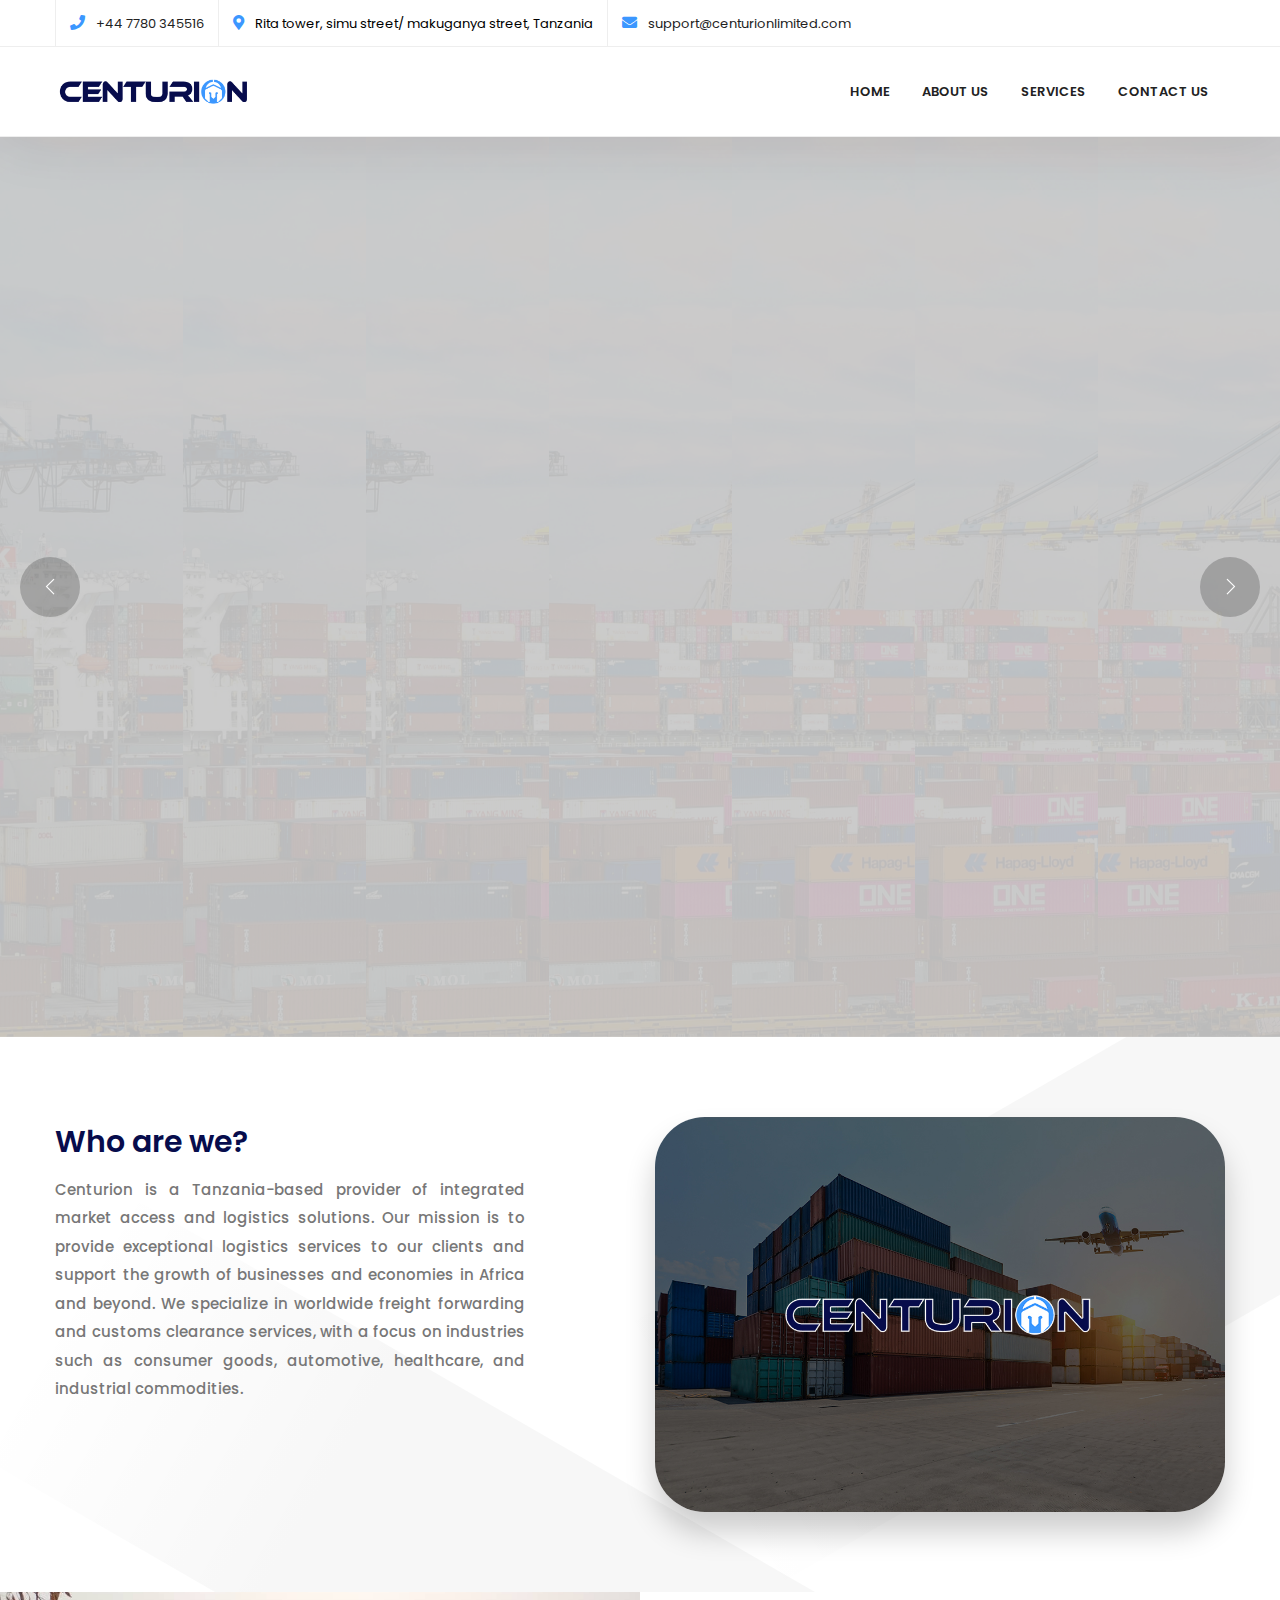
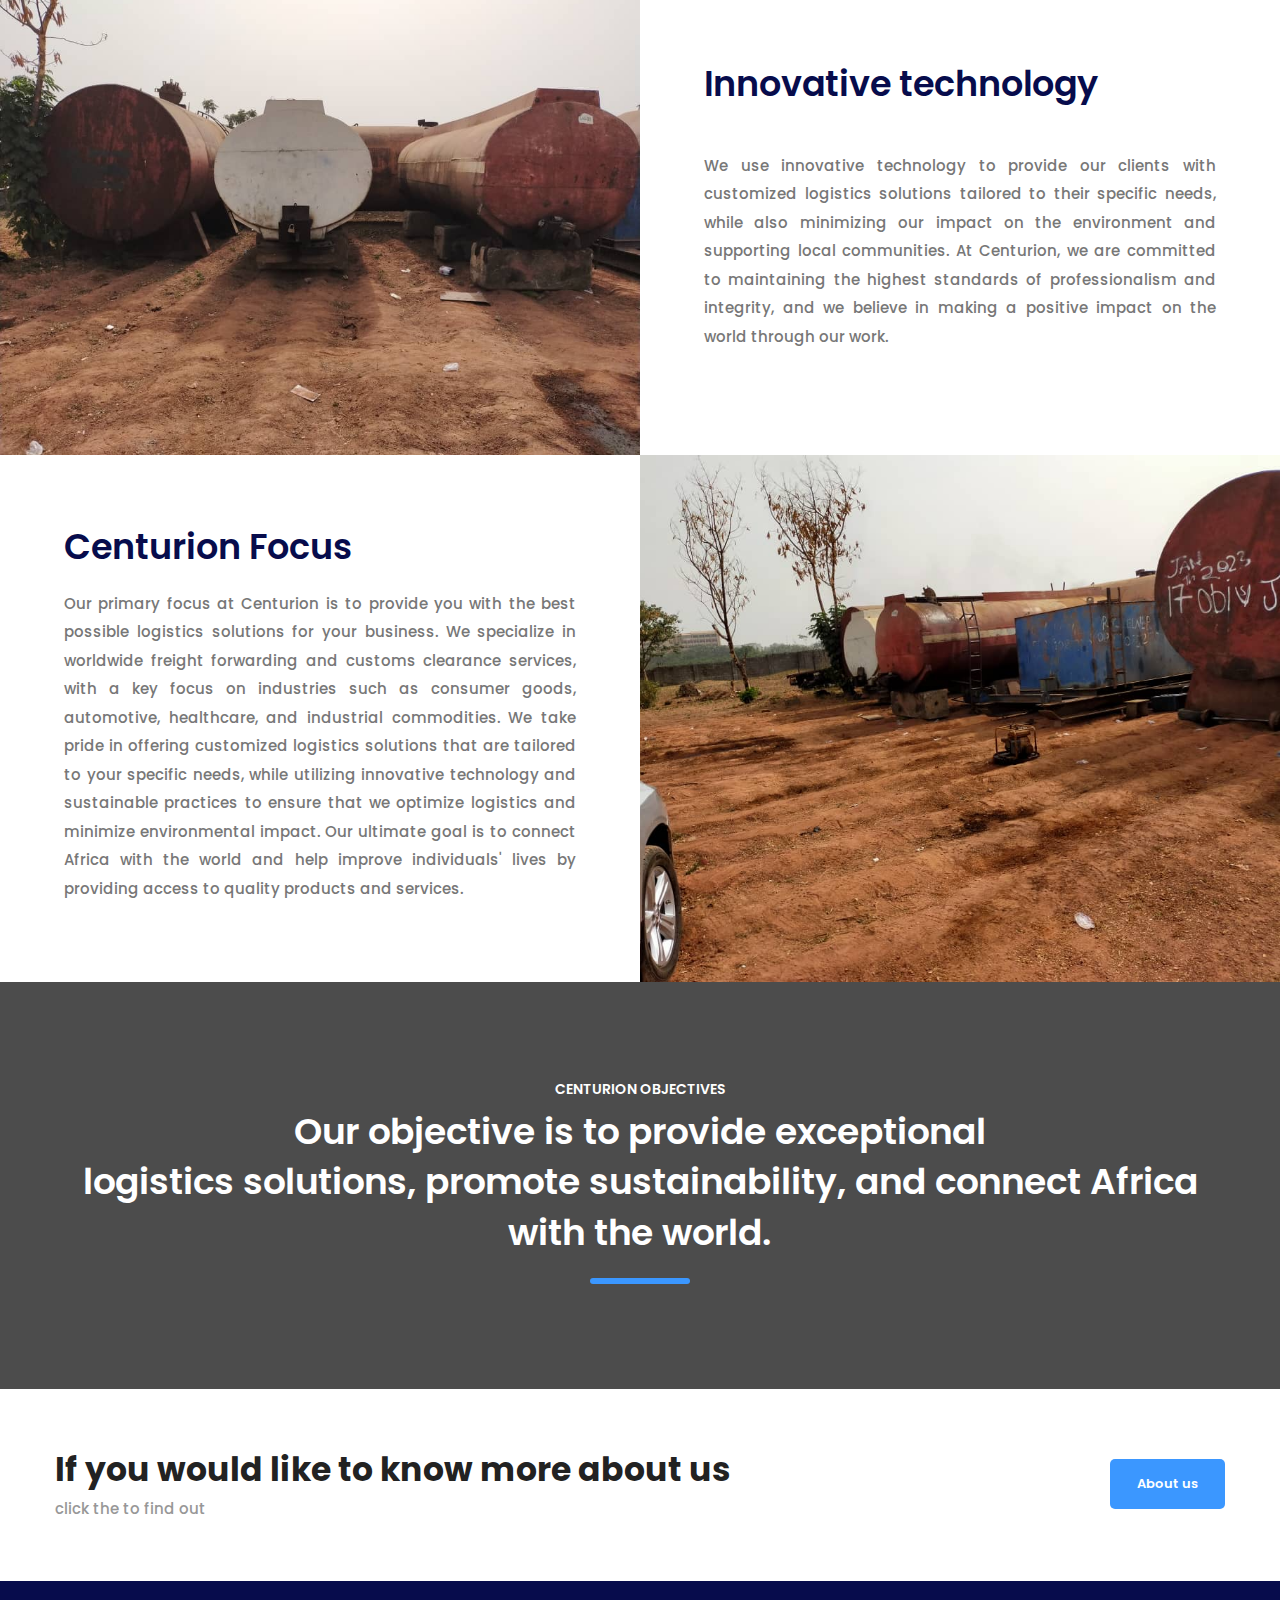
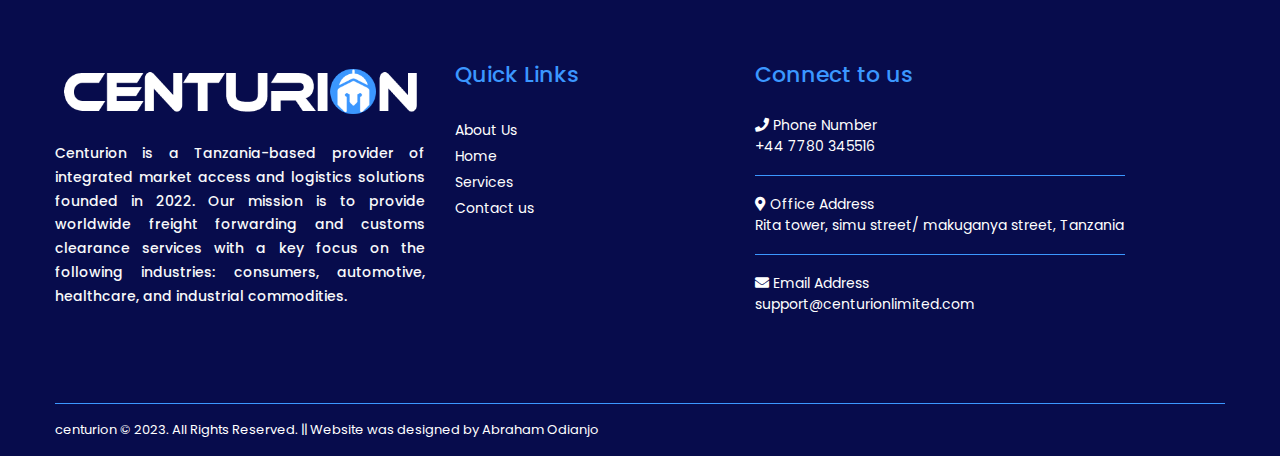
<file: index.html>
<!DOCTYPE html>
<html lang="zxx">
<head>
	<title>Centurion Ltd</title>
	<meta charset="UTF-8">
	<link rel="shortcut icon" href="img/logos/logo-shortcut.png" />	
	<meta name="viewport" content="width=device-width, initial-scale=1, maximum-scale=1">
	
	<link href="https://maxcdn.bootstrapcdn.com/bootstrap/3.3.7/css/bootstrap.min.css" rel="stylesheet">
<link href="animated-scroll-anchor.css" rel="stylesheet">
<link href="https://cdnjs.cloudflare.com/ajax/libs/animate.css/3.5.2/animate.min.css" rel="stylesheet">
<script src="https://ajax.googleapis.com/ajax/libs/jquery/1.12.4/jquery.min.js"></script>
<script src="https://maxcdn.bootstrapcdn.com/bootstrap/3.3.7/js/bootstrap.min.js"></script>
<script src="animated-scroll-anchor.js"></script>

	<!-- Bootstrap CSS-->
	<link rel="stylesheet" type="text/css" href="css/bootstrap.min.css">

	<!-- Themify icons -->
	<link rel="stylesheet" type="text/css" href="css/themify-icons.css">
	
	<!-- Font-Awesome -->
	<link rel="stylesheet" type="text/css" href="css/fontawesome-all.css">  

	<!-- Icomoon -->
	<link rel="stylesheet" type="text/css" href="css/icomoon.css">

	<!-- Plugins -->
	<link rel="stylesheet" type="text/css" href="css/plugins.css">

	<!-- Animate.css -->
	<link rel="stylesheet" href="css/animate.css">	

	<!-- Owl Carousel  -->
    <link rel="stylesheet" href="css/owl.carousel.css">

    <!-- Revolution Slider  -->
    <link rel="stylesheet" href="css/rev-settings.css">

    <!-- Main Styles -->
	<link rel="stylesheet" type="text/css" href="css/styles-2.css" id="main_styles">
</head>
<body>

<!-- Preloader Start-->
<div id="preloader">
	<div class="lds-ellipsis"><div></div><div></div><div></div><div></div></div>
</div>
<!-- Preloader End -->

<!-- Top-Bar START -->
<div id="top-bar" class="hidden-md-down">
    <div class="container">
        <div class="row">
            <div class="col-md-9 col-12">
                <ul class="top-bar-info">
                    <li><i class="fas fa-phone"></i> <a href="tel:+44 7780 345516">+44 7780 345516</a></li>
                    <li><i class="fas fa-map-marker-alt"></i> Rita tower, simu street/ makuganya street, Tanzania</li>
                    <li><i class="fa fa-envelope"></i> <a href="mailto:support@centurionlimited.com?subject=Business Requirement &body=Hello, I wanted to disscuss some logistics business with you...">support@centurionlimited.com</a></li>
                </ul>
            </div>
            
        </div>
    </div>
</div>
<!-- Top-Bar END -->


<!-- Navbar START -->
<header>
	<nav id="navigation4" class="container navigation">
		<div class="nav-header">
			<a class="nav-brand" href="index.html">
				<img src="img/logos/logo-2.png" class="main-logo" alt="logo" id="main_logo">
			</a>
			<div class="nav-toggle"></div>
		</div>
		<div class="nav-menus-wrapper">
			<ul class="nav-menu align-to-right">
				<li><a href="index.html">Home</a>
				</li>
				<li><a href="about-us.html">About Us</a></li>
				
				<li><a href="services.html">Services</a></li>
				
				<li><a href="contact-us.html">Contact Us</a>
				</li>
			</ul>
		</div>
	</nav>
</header>	
<!-- Navbar END -->

<!-- Start revolution slider -->
<div class="rev_slider_wrapper bg-arrows">
	<div id="rev_slider" class="rev_slider fullscreenbanner">
		<ul>
			<!-- Slide 1 -->
			<li data-delay="5000" data-transition="slotzoom-horizontal" data-slotamount="7" data-masterspeed="1000" data-fsmasterspeed="1000">

				<!-- Main image-->
				<img src="img/13.jpg"  alt="" data-bgposition="center center" data-bgfit="cover" data-bgrepeat="no-repeat" class="rev-slidebg">

				<!-- Layer 1 -->
				<div class="slide-title tp-caption tp-resizeme white-color text-center"
					 data-x="['center','center','center','center']" data-hoffset="['0','0','0','0']"
					 data-y="['middle','middle','middle','middle']" data-voffset="['-90','-90', '-150', '-350']"
					 data-fontsize="['70','70', '70', '125']"
					 data-fontweight="600"
					 data-lineheight="['85','85', '80', '135']"
					 data-width="['1000','1000','650']"
					 data-height="none"
					 data-whitespace="normal"
					 data-transform_idle="o:1;"
					 data-transform_in="x:[105%];z:0;rX:45deg;rY:0deg;rZ:90deg;sX:1;sY:1;skX:0;skY:0;s:2000;e:Power2.easeInOut;"
					 data-transform_out="y:[100%];s:1000;e:Power2.easeInOut;s:1000;e:Power2.easeInOut;"
					 data-mask_in="x:50px;y:0px;s:inherit;e:inherit;"
					 data-mask_out="x:inherit;y:inherit;s:inherit;e:inherit;"
					 data-start="500"
					 data-splitin="chars"
					 data-splitout="none"
					 data-responsive_offset="on"
					 data-elementdelay="0.05">Innovate, optimize, excel: Revolutionize logistics.<br>
				</div>

				<div class="slide-subtitle tp-caption tp-resizeme text-center"
					 data-x="['center','center','center','center']" data-hoffset="['0','0','0','0']"
					 data-y="['middle','middle','middle','middle']" data-voffset="['45','25', '15', '15']"
					 data-fontsize="['18', '18', '18', '18']"
					 data-fontweight="300"
					 data-lineheight="['30']"
					 data-width="['1200','1000','550']"
					 data-whitespace="nowrap"
					 data-color="#fff"
					 data-transform_idle="o:1;"
					 data-transform_in="y:[100%];z:0;rX:0deg;rY:0;rZ:0;sX:1;sY:1;skX:0;skY:0;s:1200;e:Power1.easeInOut;"
					 data-transform_out="opacity:0;s:1000;s:1000;"
					 data-mask_in="x:0px;y:0px;s:inherit;e:inherit;"
					 data-start="1500"
					 data-splitin="none"
					 data-splitout="none">Find new solutions. Optimize your operations. Excel in your industry.
				</div>

			</li>

			<!-- Slide 2 -->
			<li  data-delay="5000" data-transition="slotzoom-horizontal" data-slotamount="7" data-masterspeed="1000" data-fsmasterspeed="1000">

				<!-- Main image-->
				<img src="img/5.jpg"  alt="" data-bgposition="center center" data-bgfit="cover" data-bgrepeat="no-repeat" class="rev-slidebg">

				<!-- Layer 1 -->
				<div class="slide-title tp-caption tp-resizeme text-center"
					 data-x="['center','center','center','center']" data-hoffset="['0','0','0','0']"
					 data-y="['middle','middle','middle','middle']" data-voffset="['-90','-90', '-150', '-350']"
					 data-fontsize="['70','60', '60', '125']"
					 data-fontweight="600"
					 data-lineheight="['80','70', '70', '135']"
					 data-width="['1000','1000','650']"
					 data-height="none"
					 data-color="#fff"
					 data-whitespace="normal"
					 data-transform_idle="o:1;"
					 data-transform_in="x:[105%];z:0;rX:45deg;rY:0deg;rZ:90deg;sX:1;sY:1;skX:0;skY:0;s:2000;e:Power2.easeInOut;"
					 data-transform_out="y:[100%];s:1000;e:Power2.easeInOut;s:1000;e:Power2.easeInOut;"
					 data-mask_in="x:50px;y:0px;s:inherit;e:inherit;"
					 data-mask_out="x:inherit;y:inherit;s:inherit;e:inherit;"
					 data-start="500"
					 data-splitin="chars"
					 data-splitout="none"
					 data-responsive_offset="on"
					 data-elementdelay="0.05">Connecting Africa to the global marketplace
				</div>

				<!-- Layer 2 -->
				<div class="slide-subtitle tp-caption tp-resizeme text-center"
					 data-x="['center','center','center','center']" data-hoffset="['0','0','0','0']"
					 data-y="['middle','middle','middle','middle']" data-voffset="['45','25', '15', '15']"
					 data-fontsize="['18', '18', '18', '18']"
					 data-fontweight="300"
					 data-lineheight="['30']"
					 data-width="['1200','1000','550']"
					 data-whitespace="nowrap"
					 data-color="#fff"
					 data-transform_idle="o:1;"
					 data-transform_in="y:[100%];z:0;rX:0deg;rY:0;rZ:0;sX:1;sY:1;skX:0;skY:0;s:1200;e:Power1.easeInOut;"
					 data-transform_out="opacity:0;s:1000;s:1000;"
					 data-mask_in="x:0px;y:0px;s:inherit;e:inherit;"
					 data-start="1500"
					 data-splitin="none"
					 data-splitout="none">We embrace innovation and challenge conventional thinking
				</div>

				
			</li>
		</ul>
	</div>
</div>
<!-- End revolution slider -->


<!--Info Section START-->
<!-- Start revolution slider -->

<div class="section-block grey-bg background-shape-3">
	<div class="container">
		<div class="row">
			<div class="col-md-5 col-sm-5 col-12">
				<div class="section-heading">
					
					<h4 class="mycolor semi-bold">Who are we?</h4>
				</div>
				<div class="text-content text-justify mt-15">
					<p>
						Centurion is a Tanzania-based provider of integrated market access and logistics solutions. 
						Our mission is to provide exceptional logistics services to our clients and support the growth of businesses and economies in Africa and beyond.
						 We specialize in worldwide freight forwarding and customs clearance services, with a focus on industries such as consumer goods, automotive, healthcare, and industrial commodities. 
						 </p>
						 
						
					<p>

					</p>
				</div>
			</div>
				
			<div class="col-md-6 col-sm-6 col-12 offset-md-1">
				<img src="img/2.jpg" class="position-relative extra-rounded-border shadow-primary z-index-9 mt-30-xs" alt="img">
			</div>
		
		</div>
		
	</div>

</div>
	
<!--Info Section END-->
<!--Info Section START-->

<div class="container-fluid pl-0 pr-0" id="scrollDown">
	
	<div class="row no-gutters reverse-xs">
		
		<div class="col-md-6 col-sm-12 col-12">
			<div class="full-background background-left min-350" style="background-image: url(img/21.png);">
			</div>
		</div>
        <div class="col-md-6 col-sm-12 col-12">
			
            <div class="padding-10-perc grey-bg background-80 background-no-repeat background-center">
                <div class="section-heading text-left">
                 
                    <h4 class=" mycolor semi-bold font-size-35 ">Innovative technology</h4>
                </div>
                <div class="text-content text-justify mt-20">
					<p>We use innovative technology to provide our clients with customized logistics solutions tailored to their specific needs, while also minimizing our impact on the environment 
						and supporting local communities. At Centurion, we are committed to maintaining the highest standards of professionalism and integrity, and we believe in making a positive impact on the world through our work.
				</p>
                </div>
            </div>
        </div>
	</div>
</div>
<!--Info Section END-->

<!--Info Section START-->
<div class="container-fluid pl-0 pr-0" id="scrollDown1">
	<div class="row no-gutters">
        <div class="col-md-6 col-sm-12 col-12">
            <div class="padding-10-perc grey-bg background-80 background-no-repeat background-center">
                <div class="section-heading text-left">
                    <h4 class=" mycolor semi-bold font-size-35">Centurion Focus </h4>
                </div>
                <div class="text-content text-justify mt-20">
                    <p>
						Our primary focus at Centurion is to provide you with the best possible logistics solutions for your business. We specialize in worldwide freight forwarding and customs clearance services, with a key focus on industries such as consumer goods, automotive, healthcare, and industrial commodities. 
						We take pride in offering customized logistics solutions that are tailored to your specific needs, while utilizing innovative technology and sustainable practices to ensure that we optimize logistics and minimize environmental impact. 
						Our ultimate goal is to connect Africa with the world and help improve individuals' lives by providing access to quality products and services.
					</p>
                </div>
            </div>
        </div>
		<div class="col-md-6 col-sm-12 col-12">
			<div class="full-background background-right min-350" style="background-image: url(img/22.png);">
			</div>
		</div>
	</div>
</div>
<!--Info Section END-->

<!-- Parallax Section START -->
<div class="section-block-parallax jarallax black-overlay-70" data-jarallax data-speed="0.6" data-jarallax data-speed="0.6"  style="background-image: url('img/1.jpg');" id="scrollDown2"  >
    <div class="container">
		<div class="large-heading text-center">
			<small class="semi-bold white-color">Centurion Objectives</small>
			<h4 class="semi-bold white-color"> Our objective is to provide exceptional <br> logistics solutions, promote sustainability, and connect Africa with the world.</h4>
			
			<div class="section-heading-line"></div>
		</div>
		
    </div>
</div>
<!-- Parallax Section END -->

<!-- Action Box START -->
<div class="action-box action-box-md grey-bg center-holder-xs">
	<div class="container">
		<div class="row">
			<div class="col-md-10 col-sm-10 col-12">
				<h3 class="bold">If you would like to know more about us</h3>
				<p>click the to find out</p>
			</div>
			<div class="col-md-2 col-sm-2 col-12 text-right center-holder-xs mt-10">
				<a href="about-us.html" class="button-md button-primary">About us</a>
			</div>
		</div>
	</div>
</div>
<!-- Action Box END -->

<!--Footer START-->
<footer>
    <div class="footer-1 bar">
        <div class="container">
            <div class="row ">
                <div class="col-md-4 col-sm-6 col-10 ">
                    <a href="#"><img id="footer_logo" src="img/logos/logo-footer.png" alt="logo"></a>
                    <p class="mt-20 text-light text-justify">Centurion is a Tanzania-based provider of integrated market access and logistics solutions founded in 2022. Our mission is to provide worldwide freight forwarding and customs clearance services with a key focus on the following industries: consumers, automotive, healthcare, and industrial commodities. </p>
					
				</div>
                <div class="col-md-3 col-sm-6 col-12">
                    <h2>Quick Links</h2>
                    <div class="row mt-25">
                        <div class="col-md-6 col-sm-6">
                            <ul class="footer-nav">
                                <li><a href="about-us.html">About Us </a></li>
                               
                                 <li><a href="index.html">Home</a></li>  
								 <li><a href="services.html">Services</a></li>
                               
                                <li><a href="contact-us.html">Contact us</a></li>
                            </ul>
                        </div>
						
                    </div>
                </div>
				
                <div class="col-md-4 col-sm-6 col-12">
                    <h2>Connect to us</h2>
                    <ul class="footer-news mt-25">
                     <li>
                       <a href="+447780345516"><i class="fas fa-phone"></i> Phone Number <br>+44 7780 345516</a> 
                     </li>
                    <li>
                        <a href="#"><i class="fas fa-map-marker-alt"></i> Office Address <br>Rita tower, simu street/ makuganya street, Tanzania</a>
                    </li>
                     <li>
                        <a href="mailto:support@centurionlimited.com?subject=Business Requirement &body=Hello, I wanted to disscuss some logistics business with you..."><i class="fa fa-envelope"></i> Email Address <br>support@centurionlimited.com</a>
                    </li>
                    </ul>
                </div>
            </div>
            <div class="footer-1-bar">
                <p>centurion © 2023. All Rights Reserved. || Website was designed by <a href="http://www.odianjoabraham.xyz" target="_blank" class="text-white">Abraham Odianjo</a></p>
            </div>
        </div>
    </div>
</footer>
<!--Footer END-->

<!-- Scroll to top button Start -->
<a href="#" class="scroll-to-top"><i class="fas fa-chevron-up"></i></a>	
<!-- Scroll to top button End -->


<!-- Jquery -->
<script src="js/jquery.min.js"></script>

<!-- Plugins JS-->
<script src="js/plugins.js"></script>	

<!-- Navbar JS -->
<script src="js/navigation.js"></script>
<script src="js/navigation.fixed.js"></script>

<!-- Google Map -->
<script src="js/map.js"></script>


<!-- Revolution Slider -->
<script src="js/rev-slider/jquery.themepunch.tools.min.js"></script>
<script src="js/rev-slider/jquery.themepunch.revolution.min.js"></script>

<script src="js/rev-slider/revolution.extension.actions.min.js"></script>
<script src="js/rev-slider/revolution.extension.carousel.min.js"></script>
<script src="js/rev-slider/revolution.extension.kenburn.min.js"></script>
<script src="js/rev-slider/revolution.extension.layeranimation.min.js"></script>
<script src="js/rev-slider/revolution.extension.migration.min.js"></script>
<script src="js/rev-slider/revolution.extension.parallax.min.js"></script>
<script src="js/rev-slider/revolution.extension.navigation.min.js"></script>
<script src="js/rev-slider/revolution.extension.slideanims.min.js"></script>
<script src="js/rev-slider/revolution.extension.video.min.js"></script>

<!-- Main JS -->
<script src="js/main.js"></script>

</body>
</html>
</file>
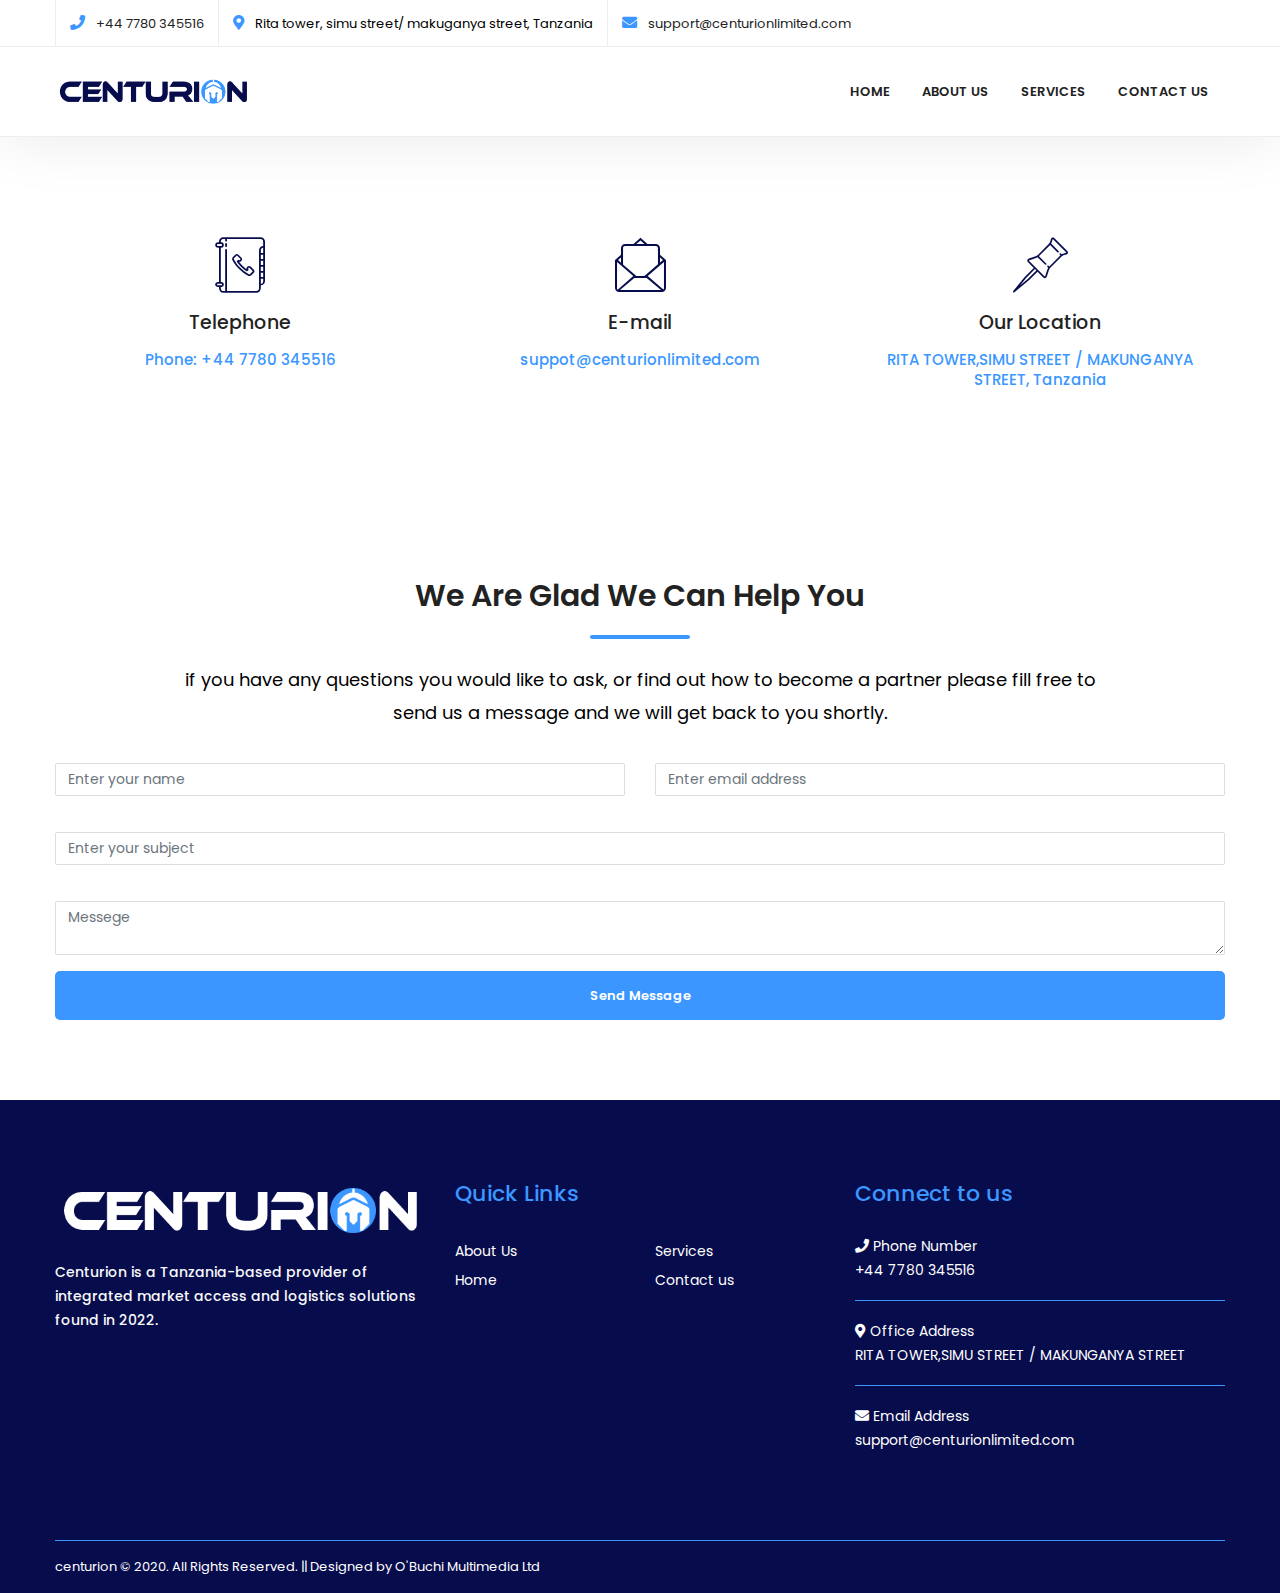
<file: contact-us.html>
<!DOCTYPE html>
<html lang="zxx">
<head>
    <title>Contact Us</title>
    <meta charset="UTF-8">

    <link rel="shortcut icon" href="img/logos/logo-shortcut.png"/>
    <meta name="viewport" content="width=device-width, initial-scale=1, maximum-scale=1">

    <!-- Bootstrap CSS-->
    <link rel="stylesheet" type="text/css" href="css/bootstrap.min.css">

    <!-- Themify icons -->
    <link rel="stylesheet" type="text/css" href="css/themify-icons.css">

    <!-- Font-Awesome -->
    <link rel="stylesheet" type="text/css" href="css/fontawesome-all.css">

    <!-- Icomoon -->
    <link rel="stylesheet" type="text/css" href="css/icomoon.css">

    <!-- Plugins -->
    <link rel="stylesheet" type="text/css" href="css/plugins.css">

    <!-- Animate.css -->
    <link rel="stylesheet" href="css/animate.css">

    <!-- Owl Carousel  -->
    <link rel="stylesheet" href="css/owl.carousel.css">

    <!-- Revolution Slider  -->
    <link rel="stylesheet" href="css/rev-settings.css">

    <!-- Main Styles -->
    <link rel="stylesheet" type="text/css" href="css/styles-2.css" id="main_styles">

    <!-- Jquery -->
<script src="js/jquery.min.js"></script>

</head>
<body>

<!-- Preloader Start-->
<div id="preloader">
    <div class="lds-ellipsis"><div></div><div></div><div></div><div></div></div>
</div>
<!-- Preloader End -->

<!-- Top-Bar START -->
<div id="top-bar" class="hidden-md-down">
    <div class="container">
        <div class="row">
            <div class="col-md-9 col-12">
                <ul class="top-bar-info">
                    <li><i class="fas fa-phone"></i> <a href="tel:+44 7780 345516">+44 7780 345516</a></li>
                    <li><i class="fas fa-map-marker-alt"></i> Rita tower, simu street/ makuganya street, Tanzania</li>
                    <li><i class="fa fa-envelope"></i> <a href="mailto:support@centurionlimited.com?subject=Business Requirement &body=Hello, I wanted to disscuss some logistics business with you...">support@centurionlimited.com</a></li>
                </ul>
            </div>
            
        </div>
    </div>
</div>
<!-- Top-Bar END -->


<!-- Navbar START -->
<header>
	<nav id="navigation4" class="container navigation">
		<div class="nav-header">
			<a class="nav-brand" href="index.html">
				<img src="img/logos/logo-2.png" class="main-logo" alt="logo" id="main_logo">
			</a>
			<div class="nav-toggle"></div>
		</div>
		<div class="nav-menus-wrapper">
			<ul class="nav-menu align-to-right">
				<li><a href="index.html">Home</a>
				</li>
				<li><a href="about-us.html">About Us</a></li>
				
				<li><a href="services.html">Services</a></li>
				
				<li><a href="contact-us.html">Contact Us</a>
				</li>
			</ul>
		</div>
	</nav>
</header>	
<!-- Navbar END -->


<!--Contact Boxes Section START-->
<div class="section-block">
    <div class="container">
        <div class="row">
            <div class="col-md-4 col-sm-12 col-12">
                <div class="contact-box-info-4">
                    <i class="icon-phone-book"></i>
                    <h4>Telephone</h4>
                    <h5>Phone: +44 7780 345516</h5>
                </div>
            </div>

            <div class="col-md-4 col-sm-12 col-12">
                <div class="contact-box-info-4 contact-box-info-4-center">
                    <i class="icon-mail-envelope-opened-outlined-interface-symbol"></i>
                    <h4>E-mail</h4>

                    <h5>suppot@centurionlimited.com</h5>
                </div>
            </div>

            <div class="col-md-4 col-sm-12 col-12">
                <div class="contact-box-info-4">
                    <i class="icon-pin"></i>
                    <h4>Our Location</h4>
                    <h5>RITA TOWER,SIMU STREET / MAKUNGANYA STREET, Tanzania</h5>
                </div>
            </div>
        </div>
    </div>
</div>
<!--Contact Boxes Section END-->

<!--Contact Form Section START-->
<div class="section-block grey-bg">
    <div class="container">
        <div class="section-heading text-center">
            <h3 class="semi-bold font-size-30">We Are Glad We Can Help You</h3>
            <div class="section-heading-line line-thin"></div>
            <p>if you have any questions you would like to ask, or find out how to become a partner please fill free to <br>send us a message and we will get back to you shortly.</p>
       <br> </div>
        <form class="form-area" id="myForm" method="post" class="contact-form text-right">
								<div class="row">	
									<div class="col-md-6 col-sm-6 col-xs-12 form-group">
										<input name="name" placeholder="Enter your name" onfocus="this.placeholder = ''" onblur="this.placeholder = 'Enter your name'" class="common-input mb-20 form-control" required="" type="text">
                                    </div>
                                    <div class="col-md-6 col-sm-6 col-xs-12 form-group">
										<input name="email" placeholder="Enter email address" pattern="[A-Za-z0-9._%+-]+@[A-Za-z0-9.-]+\.[A-Za-z]{1,63}$" onfocus="this.placeholder = ''" onblur="this.placeholder = 'Enter email address'" class="common-input mb-20 form-control" required="" type="email">
                                    </div>
                                    <div class="col-md-12 col-sm-6 col-xs-12 form-group">
										<input name="subject" placeholder="Enter your subject" onfocus="this.placeholder = ''" onblur="this.placeholder = 'Enter your subject'" class="common-input mb-20 form-control" required="" type="text">
									</div>
									<div class="col-md-12 form-group">
										<textarea class="common-textarea form-control" name="message" placeholder="Messege" onfocus="this.placeholder = "" onblur="this.placeholder = 'Messege'" required=""></textarea>				
									</div>
									<div class="col-md-12">
										<div id="alert-msg" style="text-align: left;"></div>
										<button id='submit-btn' class="submit-btn button-md button-primary full-width" style="float: right;">Send Message</button>
									</div>
								</div>
							</form>
        <script>
            
     $(document).ready(function() {
        var form = $('#myForm'); // contact form
        var submit = $('#submit-btn'); // submit button  
        var alert = $('#alert-msg'); // alert div for show alert message

        // form submit event
        form.on('submit', function(e) {
            e.preventDefault(); // prevent default form submit

            $.ajax({
                url: 'mail.php', // form action url
                type: 'POST', // form submit method get/post
                dataType: 'html', // request type html/json/xml
                data: form.serialize(), // serialize form data
                beforeSend: function() {
                    alert.fadeOut();
                    submit.html('Sending....'); // change submit button text
                },
                success: function(data) {
                    alert.html(data).fadeIn(); // fade in response data
                    form.trigger('reset'); // reset form
                    submit.attr("style", "display: none !important");; // reset submit button text
                },
                error: function(e) {
                    console.log(e)
                }
            });
        });
    }); 
        </script>
        <!-- Form End -->
    </div>
</div>
<!--Contact Form Section END-->


<!--Footer START-->
<footer>
    <div class="footer-1 bar">
        <div class="container">
            <div class="row ">
                <div class="col-md-4 col-sm-6 col-12 ">
                    <a href="#"><img id="footer_logo" src="img/logos/logo-footer.png" alt="logo"></a>
                    <p class="mt-20 text-light">Centurion is a Tanzania-based provider of integrated market access and logistics solutions found in 2022.</p>
					
				</div>
                <div class="col-md-4 col-sm-6 col-12">
                    <h2>Quick Links</h2>
                    <div class="row mt-25">
                        <div class="col-md-6 col-sm-6">
                            <ul class="footer-nav">
                                <li><a href="about-us.html">About Us </a></li>
                               
                                 <li><a href="index.html">Home</a></li>  
                            </ul>
                        </div>
						<div class="col-md-6 col-sm-6">
                            <ul class="footer-nav">
                                 <li><a href="services.html">Services</a></li>
                               
                                <li><a href="contact-us.html">Contact us</a></li>
                            </ul>
                        </div>
                    </div>
                </div>
				
                <div class="col-md-4 col-sm-6 col-12">
                    <h2>Connect to us</h2>
                    <ul class="footer-news mt-25">
                     <li>
                       <a href="#"><i class="fas fa-phone"></i> Phone Number <br>+44 7780 345516</a> 
                     </li>
                    <li>
                        <a href="#"><i class="fas fa-map-marker-alt"></i> Office Address <br>RITA TOWER,SIMU STREET / MAKUNGANYA STREET</a>
                    </li>
                     <li>
                        <a href="#"><i class="fa fa-envelope"></i> Email Address <br>support@centurionlimited.com</a>
                    </li>
                    </ul>
                </div>
            </div>
            <div class="footer-1-bar">
                <p>centurion © 2020. All Rights Reserved. || Designed by <a href="http://www.obuchimultimedia.com" target="_blank" class="text-white">O'Buchi Multimedia Ltd</a></p>
            </div>
        </div>
    </div>
</footer>
<!--Footer END-->


<!--End of Tawk.to Script-->

<!-- Scroll to top button Start -->
<a href="#" class="scroll-to-top"><i class="fas fa-chevron-up"></i></a>
<!-- Scroll to top button End -->



<!-- Plugins JS-->
<script src="js/plugins.js"></script>

<!-- Chart JS -->
<script src="js/Chart.bundle.js"></script>
<script src="js/utils.js"></script>

<!-- Navbar JS -->
<script src="js/navigation.js"></script>
<script src="js/navigation.fixed.js"></script>

<!-- Google Map -->
<script src="js/map.js"></script>

<!-- Revolution Slider -->
<script src="js/rev-slider/jquery.themepunch.tools.min.js"></script>
<script src="js/rev-slider/jquery.themepunch.revolution.min.js"></script>

<script src="js/rev-slider/revolution.extension.actions.min.js"></script>
<script src="js/rev-slider/revolution.extension.carousel.min.js"></script>
<script src="js/rev-slider/revolution.extension.kenburn.min.js"></script>
<script src="js/rev-slider/revolution.extension.layeranimation.min.js"></script>
<script src="js/rev-slider/revolution.extension.migration.min.js"></script>
<script src="js/rev-slider/revolution.extension.parallax.min.js"></script>
<script src="js/rev-slider/revolution.extension.navigation.min.js"></script>
<script src="js/rev-slider/revolution.extension.slideanims.min.js"></script>
<script src="js/rev-slider/revolution.extension.video.min.js"></script>

<!-- Main JS -->
<script src="js/main.js"></script>

</body>
</html>
</file>
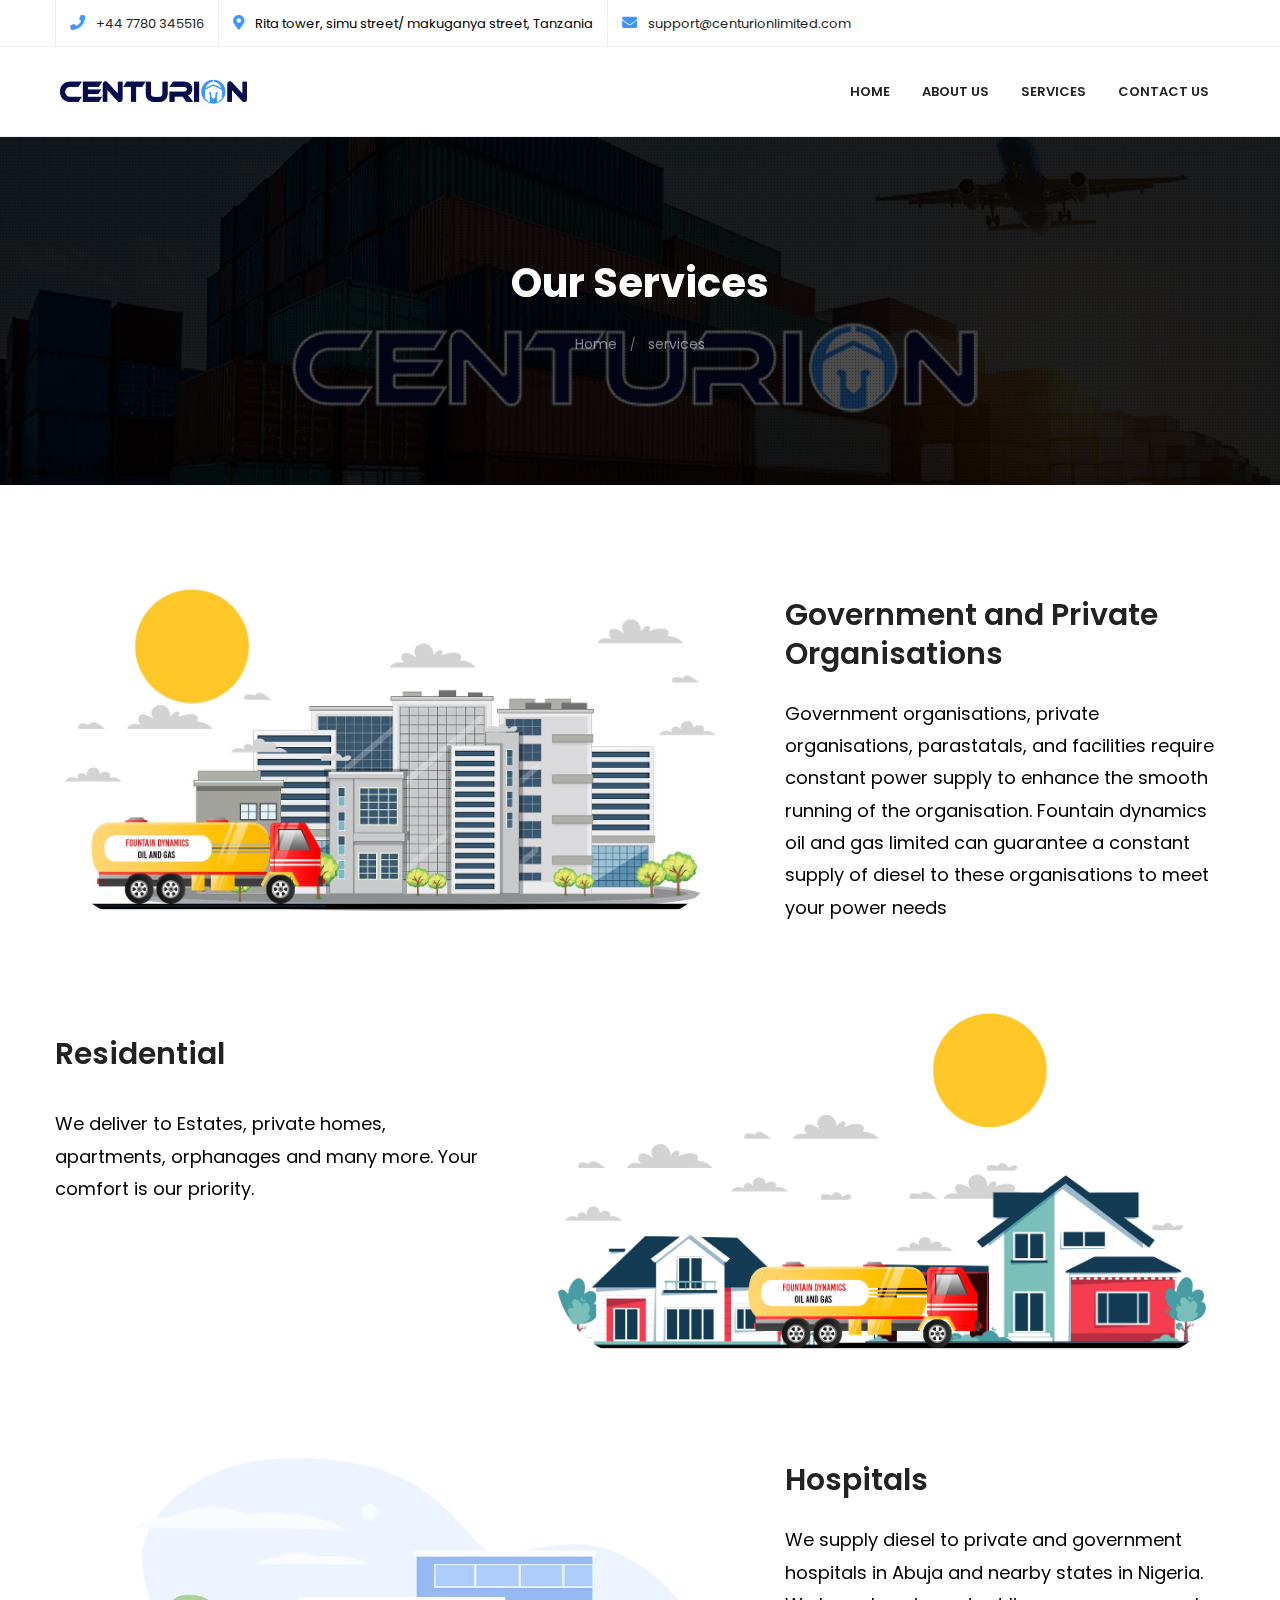
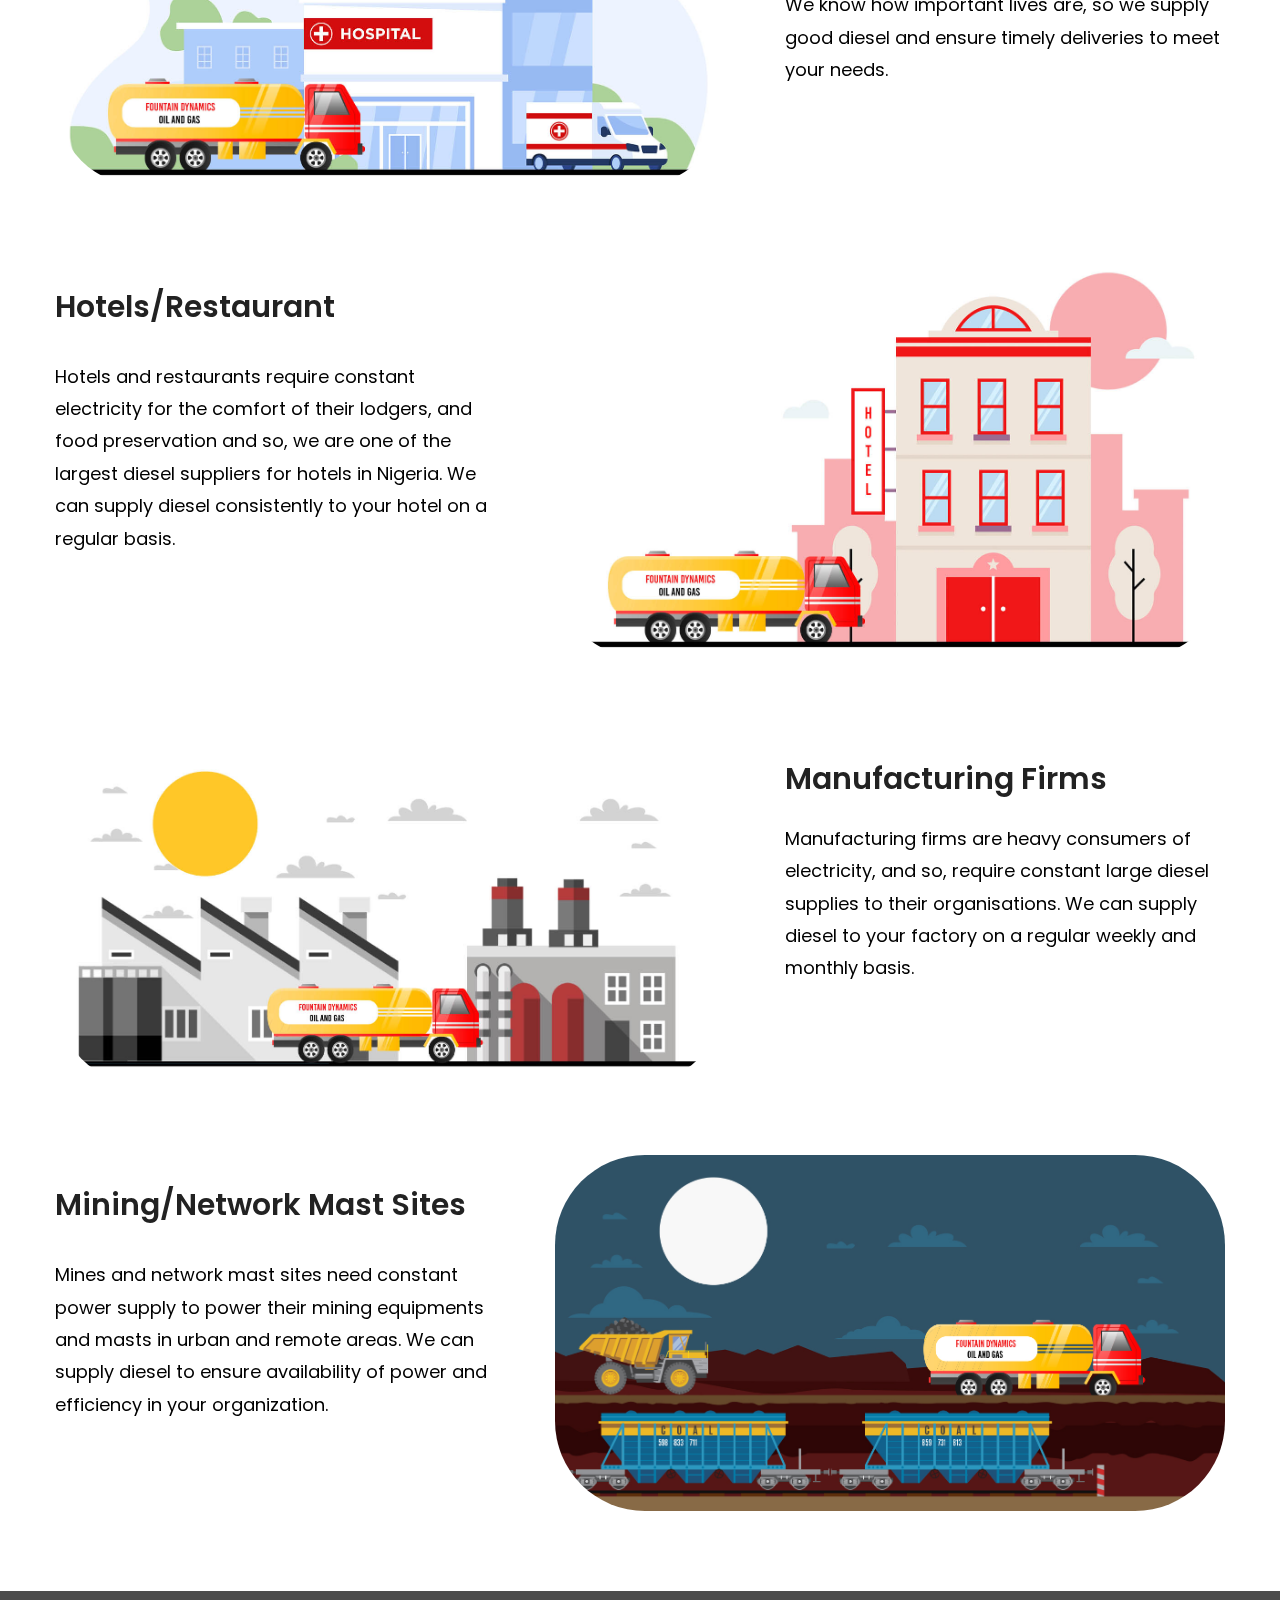
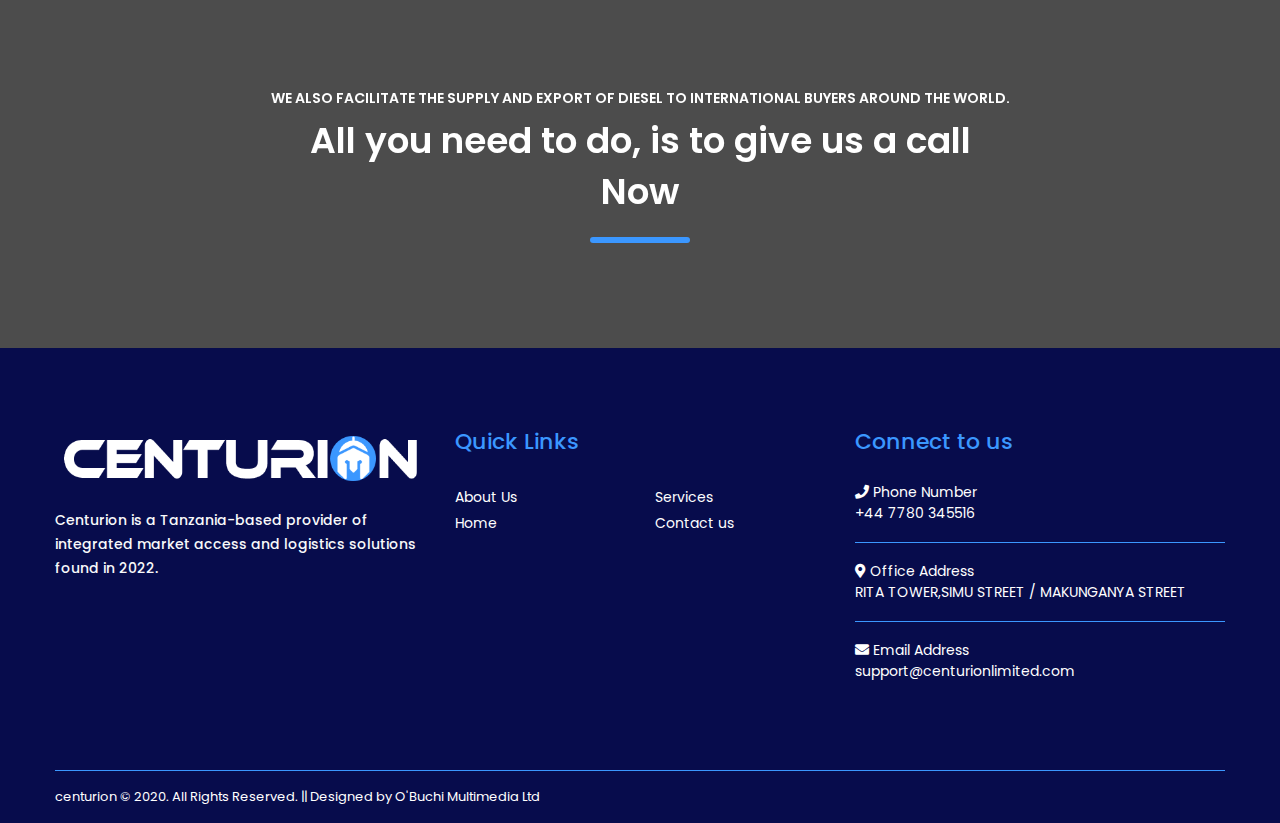
<file: services.html>
<!DOCTYPE html>
<html lang="zxx">
<head>
    <title>Our Services</title>
    <meta charset="UTF-8">
    <link rel="shortcut icon" href="img/logos/logo-shortcut.png" />
    <meta name="viewport" content="width=device-width, initial-scale=1, maximum-scale=1">
    <!-- scroll down future-->
<link href="https://maxcdn.bootstrapcdn.com/bootstrap/3.3.7/css/bootstrap.min.css" rel="stylesheet">
<link href="animated-scroll-anchor.css" rel="stylesheet">
<link href="https://cdnjs.cloudflare.com/ajax/libs/animate.css/3.5.2/animate.min.css" rel="stylesheet">
<script src="https://ajax.googleapis.com/ajax/libs/jquery/1.12.4/jquery.min.js"></script>
<script src="https://maxcdn.bootstrapcdn.com/bootstrap/3.3.7/js/bootstrap.min.js"></script>
<script src="animated-scroll-anchor.js"></script>

    <!-- Bootstrap CSS-->
    <link rel="stylesheet" type="text/css" href="css/bootstrap.min.css">

    <!-- Themify icons -->
    <link rel="stylesheet" type="text/css" href="css/themify-icons.css">

    <!-- Font-Awesome -->
    <link rel="stylesheet" type="text/css" href="css/fontawesome-all.css">

    <!-- Icomoon -->
    <link rel="stylesheet" type="text/css" href="css/icomoon.css">

    <!-- Plugins -->
    <link rel="stylesheet" type="text/css" href="css/plugins.css">

    <!-- Animate.css -->
    <link rel="stylesheet" href="css/animate.css">

    <!-- Owl Carousel  -->
    <link rel="stylesheet" href="css/owl.carousel.css">

    <!-- Revolution Slider  -->
    <link rel="stylesheet" href="css/rev-settings.css">

    <!-- Main Styles -->
    <link rel="stylesheet" type="text/css" href="css/styles-2.css" id="main_styles">
</head>
<body>

<!-- Preloader Start-->
<div id="preloader">
    <div class="lds-ellipsis"><div></div><div></div><div></div><div></div></div>
</div>
<!-- Preloader End -->


<!-- Top-Bar START -->
<div id="top-bar" class="hidden-md-down">
    <div class="container">
        <div class="row">
            <div class="col-md-9 col-12">
                <ul class="top-bar-info">
                    <li><i class="fas fa-phone"></i> <a href="tel:+44 7780 345516">+44 7780 345516</a></li>
                    <li><i class="fas fa-map-marker-alt"></i> Rita tower, simu street/ makuganya street, Tanzania</li>
                    <li><i class="fa fa-envelope"></i> <a href="mailto:support@centurionlimited.com?subject=Business Requirement &body=Hello, I wanted to disscuss some logistics business with you...">support@centurionlimited.com</a></li>
                </ul>
            </div>
            
        </div>
    </div>
</div>
<!-- Top-Bar END -->


<!-- Navbar START -->
<header>
	<nav id="navigation4" class="container navigation">
		<div class="nav-header">
			<a class="nav-brand" href="index.html">
				<img src="img/logos/logo-2.png" class="main-logo" alt="logo" id="main_logo">
			</a>
			<div class="nav-toggle"></div>
		</div>
		<div class="nav-menus-wrapper">
			<ul class="nav-menu align-to-right">
				<li><a href="index.html">Home</a>
				</li>
				<li><a href="about-us.html">About Us</a></li>
				
				<li><a href="services.html">Services</a></li>
				
				<li><a href="contact-us.html">Contact Us</a>
				</li>
			</ul>
		</div>
	</nav>
</header>	
<!-- Navbar END -->

				
<!--Breadcrumb START-->
<div class="breadcrumb-section jarallax pixels-bg black-overlay-70" data-jarallax data-speed="0.6"  style="background-image: url('img/2.jpg');">
    <div class="container text-center">
        <h1>Our Services</h1>
         <li><a href="about-us.html">About Us</a></li>
         <ul>
            <li><a href="index.html">Home</a></li>
            <li><a href="services.html">services</a></li>
        </ul>
       
    </div>
</div>
<!--Breadcrumb END-->

<!--Services Section START-->
<div class="section-block">
    <div class="container">
        <div class="row">
            <div class="col-md-7 col-sm-7 col-12" id="nextone">
                <img src="img/12.jpg" class="rounded-border" alt="">
            </div>
            <div class="col-md-5 col-sm-5 col-12">
                <div class="pl-30-md">
                    <div class="section-heading mt-15">
                       <h4 class="semi-bold mt-30">Government and Private Organisations</h4>
                        <p>Government organisations, private organisations, parastatals, and facilities require constant power supply to enhance the smooth running of the organisation. Fountain dynamics oil and gas limited can
                        guarantee a constant supply of diesel to these organisations to meet your power needs</p>
                         </div>
                </div>
            </div>
        </div>

        <div class="row reverse-xs mt-70" id="scrollDown">
            <div class="col-md-5 col-sm-5 col-12">
                <div class="pr-30-md">
                    <div class="section-heading mt-15">
                        <h4 class="semi-bold mt-30">Residential</h4>
                     <p>We deliver to Estates, private homes, apartments, orphanages and many more. Your comfort is our priority.</p>
                       
                    </div>
                </div>
            </div>
            <div class="col-md-7 col-sm-7 col-12">
                <img src="img/11.jpg" class="rounded-border" alt="">
            </div>
        </div>

        <div class="row mt-70" id="scrollDown1">
            <div class="col-md-7 col-sm-7 col-12">
                <img src="img/8.jpg" class="rounded-border" alt="">
            </div>
            <div class="col-md-5 col-sm-5 col-12">
                <div class="pl-30-md">
                    <div class="section-heading mt-15">
                       <h4 class="semi-bold mt-30">Hospitals</h4>
                        <p>
                            We supply diesel to private and government hospitals in Abuja and nearby states in Nigeria.
                            We know how important lives are, so we supply good diesel and ensure timely deliveries to meet your needs.
                        </p>
                          </div>
                </div>
            </div>
        </div>
          <div class="row reverse-xs mt-70" id="scrollDown">
            <div class="col-md-5 col-sm-5 col-12">
                <div class="pr-30-md">
                    <div class="section-heading mt-15">
                        <h4 class="semi-bold mt-30">Hotels/Restaurant</h4>
                     <p>Hotels and restaurants require constant electricity for the comfort of their lodgers, and food preservation and so, we are one of the largest diesel suppliers for hotels in Nigeria.
                     We can supply diesel consistently to your hotel on a regular basis.</p>
                       
                    </div>
                </div>
            </div>
            <div class="col-md-7 col-sm-7 col-12">
                <img src="img/9.jpg" class="rounded-border" alt="">
            </div>
        </div>

          <div class="row mt-70" id="scrollDown1">
            <div class="col-md-7 col-sm-7 col-12">
                <img src="img/18.jpg" class="rounded-border" alt="">
            </div>
            <div class="col-md-5 col-sm-5 col-12">
                <div class="pl-30-md">
                    <div class="section-heading mt-15">
                       <h4 class="semi-bold mt-30">Manufacturing Firms</h4>
                        <p>
                           Manufacturing firms are heavy consumers of electricity, and so, require constant large diesel supplies to their organisations.
                           We can supply diesel to your factory on a regular weekly and monthly basis.
                        </p>
                          </div>
                </div>
            </div>
        </div>
          <div class="row reverse-xs mt-70" id="scrollDown">
            <div class="col-md-5 col-sm-5 col-12">
                <div class="pr-30-md">
                    <div class="section-heading mt-15">
                        <h4 class="semi-bold mt-30">Mining/Network Mast Sites</h4>
                     <p>Mines and network mast sites need constant power supply  to power their mining equipments and masts in urban and remote areas. We can supply diesel to ensure availability of power and  efficiency in your organization.</p>
                       
                    </div>
                </div>
            </div>
            <div class="col-md-7 col-sm-7 col-12">
                <img src="img/19.jpg" class="rounded-border" alt="">
            </div>
        </div>

          
    </div>
</div>
<!--Services Section END-->
<!-- Parallax Section START -->
<div class="section-block-parallax jarallax black-overlay-70" data-jarallax data-speed="0.6" data-jarallax data-speed="0.6"  style="background-image: url('img/1.jpg');" id="scrollDown2"  >
    <div class="container">
		<div class="large-heading text-center">
			<small class="semi-bold white-color">We also facilitate the supply and export of diesel to international buyers around the world.</small>
			<h4 class="semi-bold white-color"> All you need to do, is to give us a call <br>Now</h4>
			
			<div class="section-heading-line"></div>
		</div>
		
    </div>
</div>
<!-- Parallax Section END -->
<!--Footer START-->
<footer>
    <div class="footer-1 bar">
        <div class="container">
            <div class="row ">
                <div class="col-md-4 col-sm-6 col-12 ">
                    <a href="#"><img id="footer_logo" src="img/logos/logo-footer.png" alt="logo"></a>
                    <p class="mt-20 text-light">Centurion is a Tanzania-based provider of integrated market access and logistics solutions found in 2022.</p>
					
				</div>
                <div class="col-md-4 col-sm-6 col-12">
                    <h2>Quick Links</h2>
                    <div class="row mt-25">
                        <div class="col-md-6 col-sm-6">
                            <ul class="footer-nav">
                                <li><a href="about-us.html">About Us </a></li>
                               
                                 <li><a href="index.html">Home</a></li>  
                            </ul>
                        </div>
						<div class="col-md-6 col-sm-6">
                            <ul class="footer-nav">
                                 <li><a href="services.html">Services</a></li>
                               
                                <li><a href="contact-us.html">Contact us</a></li>
                            </ul>
                        </div>
                    </div>
                </div>
				
                <div class="col-md-4 col-sm-6 col-12">
                    <h2>Connect to us</h2>
                    <ul class="footer-news mt-25">
                     <li>
                       <a href="#"><i class="fas fa-phone"></i> Phone Number <br>+44 7780 345516</a> 
                     </li>
                    <li>
                        <a href="#"><i class="fas fa-map-marker-alt"></i> Office Address <br>RITA TOWER,SIMU STREET / MAKUNGANYA STREET</a>
                    </li>
                     <li>
                        <a href="#"><i class="fa fa-envelope"></i> Email Address <br>support@centurionlimited.com</a>
                    </li>
                    </ul>
                </div>
            </div>
            <div class="footer-1-bar">
                <p>centurion © 2020. All Rights Reserved. || Designed by <a href="http://www.obuchimultimedia.com" target="_blank" class="text-white">O'Buchi Multimedia Ltd</a></p>
            </div>
        </div>
    </div>
</footer>
<!--Footer END-->


<!-- Jquery -->
<script src="js/jquery.min.js"></script>

<!-- Plugins JS-->
<script src="js/plugins.js"></script>

<!-- Chart JS -->
<script src="js/Chart.bundle.js"></script>
<script src="js/utils.js"></script>

<!-- Navbar JS -->
<script src="js/navigation.js"></script>
<script src="js/navigation.fixed.js"></script>

<!-- Google Map -->
<script src="js/map.js"></script>

<!-- Revolution Slider -->
<script src="js/rev-slider/jquery.themepunch.tools.min.js"></script>
<script src="js/rev-slider/jquery.themepunch.revolution.min.js"></script>

<script src="js/rev-slider/revolution.extension.actions.min.js"></script>
<script src="js/rev-slider/revolution.extension.carousel.min.js"></script>
<script src="js/rev-slider/revolution.extension.kenburn.min.js"></script>
<script src="js/rev-slider/revolution.extension.layeranimation.min.js"></script>
<script src="js/rev-slider/revolution.extension.migration.min.js"></script>
<script src="js/rev-slider/revolution.extension.parallax.min.js"></script>
<script src="js/rev-slider/revolution.extension.navigation.min.js"></script>
<script src="js/rev-slider/revolution.extension.slideanims.min.js"></script>
<script src="js/rev-slider/revolution.extension.video.min.js"></script>

<!-- Main JS -->
<script src="js/main.js"></script>

</body>
</html>
</file>
<file: css/themify-icons.css>
@font-face {
	font-family: 'themify';
	src:url('../webfonts/themify.eot?-fvbane');
	src:url('../webfonts/themify.eot?#iefix-fvbane') format('embedded-opentype'),
		url('../webfonts/themify.woff?-fvbane') format('woff'),
		url('../webfonts/themify.ttf?-fvbane') format('truetype'),
		url('../webfonts/themify.svg?-fvbane#themify') format('svg');
	font-weight: normal;
	font-style: normal;
}

[class^="ti-"], [class*=" ti-"] {
	font-family: 'themify';
	speak: none;
	font-style: normal;
	font-weight: normal;
	font-variant: normal;
	text-transform: none;
	line-height: 1;

	/* Better Font Rendering =========== */
	-webkit-font-smoothing: antialiased;
	-moz-osx-font-smoothing: grayscale;
}

.ti-wand:before {
	content: "\e600";
}
.ti-volume:before {
	content: "\e601";
}
.ti-user:before {
	content: "\e602";
}
.ti-unlock:before {
	content: "\e603";
}
.ti-unlink:before {
	content: "\e604";
}
.ti-trash:before {
	content: "\e605";
}
.ti-thought:before {
	content: "\e606";
}
.ti-target:before {
	content: "\e607";
}
.ti-tag:before {
	content: "\e608";
}
.ti-tablet:before {
	content: "\e609";
}
.ti-star:before {
	content: "\e60a";
}
.ti-spray:before {
	content: "\e60b";
}
.ti-signal:before {
	content: "\e60c";
}
.ti-shopping-cart:before {
	content: "\e60d";
}
.ti-shopping-cart-full:before {
	content: "\e60e";
}
.ti-settings:before {
	content: "\e60f";
}
.ti-search:before {
	content: "\e610";
}
.ti-zoom-in:before {
	content: "\e611";
}
.ti-zoom-out:before {
	content: "\e612";
}
.ti-cut:before {
	content: "\e613";
}
.ti-ruler:before {
	content: "\e614";
}
.ti-ruler-pencil:before {
	content: "\e615";
}
.ti-ruler-alt:before {
	content: "\e616";
}
.ti-bookmark:before {
	content: "\e617";
}
.ti-bookmark-alt:before {
	content: "\e618";
}
.ti-reload:before {
	content: "\e619";
}
.ti-plus:before {
	content: "\e61a";
}
.ti-pin:before {
	content: "\e61b";
}
.ti-pencil:before {
	content: "\e61c";
}
.ti-pencil-alt:before {
	content: "\e61d";
}
.ti-paint-roller:before {
	content: "\e61e";
}
.ti-paint-bucket:before {
	content: "\e61f";
}
.ti-na:before {
	content: "\e620";
}
.ti-mobile:before {
	content: "\e621";
}
.ti-minus:before {
	content: "\e622";
}
.ti-medall:before {
	content: "\e623";
}
.ti-medall-alt:before {
	content: "\e624";
}
.ti-marker:before {
	content: "\e625";
}
.ti-marker-alt:before {
	content: "\e626";
}
.ti-arrow-up:before {
	content: "\e627";
}
.ti-arrow-right:before {
	content: "\e628";
}
.ti-arrow-left:before {
	content: "\e629";
}
.ti-arrow-down:before {
	content: "\e62a";
}
.ti-lock:before {
	content: "\e62b";
}
.ti-location-arrow:before {
	content: "\e62c";
}
.ti-link:before {
	content: "\e62d";
}
.ti-layout:before {
	content: "\e62e";
}
.ti-layers:before {
	content: "\e62f";
}
.ti-layers-alt:before {
	content: "\e630";
}
.ti-key:before {
	content: "\e631";
}
.ti-import:before {
	content: "\e632";
}
.ti-image:before {
	content: "\e633";
}
.ti-heart:before {
	content: "\e634";
}
.ti-heart-broken:before {
	content: "\e635";
}
.ti-hand-stop:before {
	content: "\e636";
}
.ti-hand-open:before {
	content: "\e637";
}
.ti-hand-drag:before {
	content: "\e638";
}
.ti-folder:before {
	content: "\e639";
}
.ti-flag:before {
	content: "\e63a";
}
.ti-flag-alt:before {
	content: "\e63b";
}
.ti-flag-alt-2:before {
	content: "\e63c";
}
.ti-eye:before {
	content: "\e63d";
}
.ti-export:before {
	content: "\e63e";
}
.ti-exchange-vertical:before {
	content: "\e63f";
}
.ti-desktop:before {
	content: "\e640";
}
.ti-cup:before {
	content: "\e641";
}
.ti-crown:before {
	content: "\e642";
}
.ti-comments:before {
	content: "\e643";
}
.ti-comment:before {
	content: "\e644";
}
.ti-comment-alt:before {
	content: "\e645";
}
.ti-close:before {
	content: "\e646";
}
.ti-clip:before {
	content: "\e647";
}
.ti-angle-up:before {
	content: "\e648";
}
.ti-angle-right:before {
	content: "\e649";
}
.ti-angle-left:before {
	content: "\e64a";
}
.ti-angle-down:before {
	content: "\e64b";
}
.ti-check:before {
	content: "\e64c";
}
.ti-check-box:before {
	content: "\e64d";
}
.ti-camera:before {
	content: "\e64e";
}
.ti-announcement:before {
	content: "\e64f";
}
.ti-brush:before {
	content: "\e650";
}
.ti-briefcase:before {
	content: "\e651";
}
.ti-bolt:before {
	content: "\e652";
}
.ti-bolt-alt:before {
	content: "\e653";
}
.ti-blackboard:before {
	content: "\e654";
}
.ti-bag:before {
	content: "\e655";
}
.ti-move:before {
	content: "\e656";
}
.ti-arrows-vertical:before {
	content: "\e657";
}
.ti-arrows-horizontal:before {
	content: "\e658";
}
.ti-fullscreen:before {
	content: "\e659";
}
.ti-arrow-top-right:before {
	content: "\e65a";
}
.ti-arrow-top-left:before {
	content: "\e65b";
}
.ti-arrow-circle-up:before {
	content: "\e65c";
}
.ti-arrow-circle-right:before {
	content: "\e65d";
}
.ti-arrow-circle-left:before {
	content: "\e65e";
}
.ti-arrow-circle-down:before {
	content: "\e65f";
}
.ti-angle-double-up:before {
	content: "\e660";
}
.ti-angle-double-right:before {
	content: "\e661";
}
.ti-angle-double-left:before {
	content: "\e662";
}
.ti-angle-double-down:before {
	content: "\e663";
}
.ti-zip:before {
	content: "\e664";
}
.ti-world:before {
	content: "\e665";
}
.ti-wheelchair:before {
	content: "\e666";
}
.ti-view-list:before {
	content: "\e667";
}
.ti-view-list-alt:before {
	content: "\e668";
}
.ti-view-grid:before {
	content: "\e669";
}
.ti-uppercase:before {
	content: "\e66a";
}
.ti-upload:before {
	content: "\e66b";
}
.ti-underline:before {
	content: "\e66c";
}
.ti-truck:before {
	content: "\e66d";
}
.ti-timer:before {
	content: "\e66e";
}
.ti-ticket:before {
	content: "\e66f";
}
.ti-thumb-up:before {
	content: "\e670";
}
.ti-thumb-down:before {
	content: "\e671";
}
.ti-text:before {
	content: "\e672";
}
.ti-stats-up:before {
	content: "\e673";
}
.ti-stats-down:before {
	content: "\e674";
}
.ti-split-v:before {
	content: "\e675";
}
.ti-split-h:before {
	content: "\e676";
}
.ti-smallcap:before {
	content: "\e677";
}
.ti-shine:before {
	content: "\e678";
}
.ti-shift-right:before {
	content: "\e679";
}
.ti-shift-left:before {
	content: "\e67a";
}
.ti-shield:before {
	content: "\e67b";
}
.ti-notepad:before {
	content: "\e67c";
}
.ti-server:before {
	content: "\e67d";
}
.ti-quote-right:before {
	content: "\e67e";
}
.ti-quote-left:before {
	content: "\e67f";
}
.ti-pulse:before {
	content: "\e680";
}
.ti-printer:before {
	content: "\e681";
}
.ti-power-off:before {
	content: "\e682";
}
.ti-plug:before {
	content: "\e683";
}
.ti-pie-chart:before {
	content: "\e684";
}
.ti-paragraph:before {
	content: "\e685";
}
.ti-panel:before {
	content: "\e686";
}
.ti-package:before {
	content: "\e687";
}
.ti-music:before {
	content: "\e688";
}
.ti-music-alt:before {
	content: "\e689";
}
.ti-mouse:before {
	content: "\e68a";
}
.ti-mouse-alt:before {
	content: "\e68b";
}
.ti-money:before {
	content: "\e68c";
}
.ti-microphone:before {
	content: "\e68d";
}
.ti-menu:before {
	content: "\e68e";
}
.ti-menu-alt:before {
	content: "\e68f";
}
.ti-map:before {
	content: "\e690";
}
.ti-map-alt:before {
	content: "\e691";
}
.ti-loop:before {
	content: "\e692";
}
.ti-location-pin:before {
	content: "\e693";
}
.ti-list:before {
	content: "\e694";
}
.ti-light-bulb:before {
	content: "\e695";
}
.ti-Italic:before {
	content: "\e696";
}
.ti-info:before {
	content: "\e697";
}
.ti-infinite:before {
	content: "\e698";
}
.ti-id-badge:before {
	content: "\e699";
}
.ti-hummer:before {
	content: "\e69a";
}
.ti-home:before {
	content: "\e69b";
}
.ti-help:before {
	content: "\e69c";
}
.ti-headphone:before {
	content: "\e69d";
}
.ti-harddrives:before {
	content: "\e69e";
}
.ti-harddrive:before {
	content: "\e69f";
}
.ti-gift:before {
	content: "\e6a0";
}
.ti-game:before {
	content: "\e6a1";
}
.ti-filter:before {
	content: "\e6a2";
}
.ti-files:before {
	content: "\e6a3";
}
.ti-file:before {
	content: "\e6a4";
}
.ti-eraser:before {
	content: "\e6a5";
}
.ti-envelope:before {
	content: "\e6a6";
}
.ti-download:before {
	content: "\e6a7";
}
.ti-direction:before {
	content: "\e6a8";
}
.ti-direction-alt:before {
	content: "\e6a9";
}
.ti-dashboard:before {
	content: "\e6aa";
}
.ti-control-stop:before {
	content: "\e6ab";
}
.ti-control-shuffle:before {
	content: "\e6ac";
}
.ti-control-play:before {
	content: "\e6ad";
}
.ti-control-pause:before {
	content: "\e6ae";
}
.ti-control-forward:before {
	content: "\e6af";
}
.ti-control-backward:before {
	content: "\e6b0";
}
.ti-cloud:before {
	content: "\e6b1";
}
.ti-cloud-up:before {
	content: "\e6b2";
}
.ti-cloud-down:before {
	content: "\e6b3";
}
.ti-clipboard:before {
	content: "\e6b4";
}
.ti-car:before {
	content: "\e6b5";
}
.ti-calendar:before {
	content: "\e6b6";
}
.ti-book:before {
	content: "\e6b7";
}
.ti-bell:before {
	content: "\e6b8";
}
.ti-basketball:before {
	content: "\e6b9";
}
.ti-bar-chart:before {
	content: "\e6ba";
}
.ti-bar-chart-alt:before {
	content: "\e6bb";
}
.ti-back-right:before {
	content: "\e6bc";
}
.ti-back-left:before {
	content: "\e6bd";
}
.ti-arrows-corner:before {
	content: "\e6be";
}
.ti-archive:before {
	content: "\e6bf";
}
.ti-anchor:before {
	content: "\e6c0";
}
.ti-align-right:before {
	content: "\e6c1";
}
.ti-align-left:before {
	content: "\e6c2";
}
.ti-align-justify:before {
	content: "\e6c3";
}
.ti-align-center:before {
	content: "\e6c4";
}
.ti-alert:before {
	content: "\e6c5";
}
.ti-alarm-clock:before {
	content: "\e6c6";
}
.ti-agenda:before {
	content: "\e6c7";
}
.ti-write:before {
	content: "\e6c8";
}
.ti-window:before {
	content: "\e6c9";
}
.ti-widgetized:before {
	content: "\e6ca";
}
.ti-widget:before {
	content: "\e6cb";
}
.ti-widget-alt:before {
	content: "\e6cc";
}
.ti-wallet:before {
	content: "\e6cd";
}
.ti-video-clapper:before {
	content: "\e6ce";
}
.ti-video-camera:before {
	content: "\e6cf";
}
.ti-vector:before {
	content: "\e6d0";
}
.ti-themify-logo:before {
	content: "\e6d1";
}
.ti-themify-favicon:before {
	content: "\e6d2";
}
.ti-themify-favicon-alt:before {
	content: "\e6d3";
}
.ti-support:before {
	content: "\e6d4";
}
.ti-stamp:before {
	content: "\e6d5";
}
.ti-split-v-alt:before {
	content: "\e6d6";
}
.ti-slice:before {
	content: "\e6d7";
}
.ti-shortcode:before {
	content: "\e6d8";
}
.ti-shift-right-alt:before {
	content: "\e6d9";
}
.ti-shift-left-alt:before {
	content: "\e6da";
}
.ti-ruler-alt-2:before {
	content: "\e6db";
}
.ti-receipt:before {
	content: "\e6dc";
}
.ti-pin2:before {
	content: "\e6dd";
}
.ti-pin-alt:before {
	content: "\e6de";
}
.ti-pencil-alt2:before {
	content: "\e6df";
}
.ti-palette:before {
	content: "\e6e0";
}
.ti-more:before {
	content: "\e6e1";
}
.ti-more-alt:before {
	content: "\e6e2";
}
.ti-microphone-alt:before {
	content: "\e6e3";
}
.ti-magnet:before {
	content: "\e6e4";
}
.ti-line-double:before {
	content: "\e6e5";
}
.ti-line-dotted:before {
	content: "\e6e6";
}
.ti-line-dashed:before {
	content: "\e6e7";
}
.ti-layout-width-full:before {
	content: "\e6e8";
}
.ti-layout-width-default:before {
	content: "\e6e9";
}
.ti-layout-width-default-alt:before {
	content: "\e6ea";
}
.ti-layout-tab:before {
	content: "\e6eb";
}
.ti-layout-tab-window:before {
	content: "\e6ec";
}
.ti-layout-tab-v:before {
	content: "\e6ed";
}
.ti-layout-tab-min:before {
	content: "\e6ee";
}
.ti-layout-slider:before {
	content: "\e6ef";
}
.ti-layout-slider-alt:before {
	content: "\e6f0";
}
.ti-layout-sidebar-right:before {
	content: "\e6f1";
}
.ti-layout-sidebar-none:before {
	content: "\e6f2";
}
.ti-layout-sidebar-left:before {
	content: "\e6f3";
}
.ti-layout-placeholder:before {
	content: "\e6f4";
}
.ti-layout-menu:before {
	content: "\e6f5";
}
.ti-layout-menu-v:before {
	content: "\e6f6";
}
.ti-layout-menu-separated:before {
	content: "\e6f7";
}
.ti-layout-menu-full:before {
	content: "\e6f8";
}
.ti-layout-media-right-alt:before {
	content: "\e6f9";
}
.ti-layout-media-right:before {
	content: "\e6fa";
}
.ti-layout-media-overlay:before {
	content: "\e6fb";
}
.ti-layout-media-overlay-alt:before {
	content: "\e6fc";
}
.ti-layout-media-overlay-alt-2:before {
	content: "\e6fd";
}
.ti-layout-media-left-alt:before {
	content: "\e6fe";
}
.ti-layout-media-left:before {
	content: "\e6ff";
}
.ti-layout-media-center-alt:before {
	content: "\e700";
}
.ti-layout-media-center:before {
	content: "\e701";
}
.ti-layout-list-thumb:before {
	content: "\e702";
}
.ti-layout-list-thumb-alt:before {
	content: "\e703";
}
.ti-layout-list-post:before {
	content: "\e704";
}
.ti-layout-list-large-image:before {
	content: "\e705";
}
.ti-layout-line-solid:before {
	content: "\e706";
}
.ti-layout-grid4:before {
	content: "\e707";
}
.ti-layout-grid3:before {
	content: "\e708";
}
.ti-layout-grid2:before {
	content: "\e709";
}
.ti-layout-grid2-thumb:before {
	content: "\e70a";
}
.ti-layout-cta-right:before {
	content: "\e70b";
}
.ti-layout-cta-left:before {
	content: "\e70c";
}
.ti-layout-cta-center:before {
	content: "\e70d";
}
.ti-layout-cta-btn-right:before {
	content: "\e70e";
}
.ti-layout-cta-btn-left:before {
	content: "\e70f";
}
.ti-layout-column4:before {
	content: "\e710";
}
.ti-layout-column3:before {
	content: "\e711";
}
.ti-layout-column2:before {
	content: "\e712";
}
.ti-layout-accordion-separated:before {
	content: "\e713";
}
.ti-layout-accordion-merged:before {
	content: "\e714";
}
.ti-layout-accordion-list:before {
	content: "\e715";
}
.ti-ink-pen:before {
	content: "\e716";
}
.ti-info-alt:before {
	content: "\e717";
}
.ti-help-alt:before {
	content: "\e718";
}
.ti-headphone-alt:before {
	content: "\e719";
}
.ti-hand-point-up:before {
	content: "\e71a";
}
.ti-hand-point-right:before {
	content: "\e71b";
}
.ti-hand-point-left:before {
	content: "\e71c";
}
.ti-hand-point-down:before {
	content: "\e71d";
}
.ti-gallery:before {
	content: "\e71e";
}
.ti-face-smile:before {
	content: "\e71f";
}
.ti-face-sad:before {
	content: "\e720";
}
.ti-credit-card:before {
	content: "\e721";
}
.ti-control-skip-forward:before {
	content: "\e722";
}
.ti-control-skip-backward:before {
	content: "\e723";
}
.ti-control-record:before {
	content: "\e724";
}
.ti-control-eject:before {
	content: "\e725";
}
.ti-comments-smiley:before {
	content: "\e726";
}
.ti-brush-alt:before {
	content: "\e727";
}
.ti-youtube:before {
	content: "\e728";
}
.ti-vimeo:before {
	content: "\e729";
}
.ti-twitter:before {
	content: "\e72a";
}
.ti-time:before {
	content: "\e72b";
}
.ti-tumblr:before {
	content: "\e72c";
}
.ti-skype:before {
	content: "\e72d";
}
.ti-share:before {
	content: "\e72e";
}
.ti-share-alt:before {
	content: "\e72f";
}
.ti-rocket:before {
	content: "\e730";
}
.ti-pinterest:before {
	content: "\e731";
}
.ti-new-window:before {
	content: "\e732";
}
.ti-microsoft:before {
	content: "\e733";
}
.ti-list-ol:before {
	content: "\e734";
}
.ti-linkedin:before {
	content: "\e735";
}
.ti-layout-sidebar-2:before {
	content: "\e736";
}
.ti-layout-grid4-alt:before {
	content: "\e737";
}
.ti-layout-grid3-alt:before {
	content: "\e738";
}
.ti-layout-grid2-alt:before {
	content: "\e739";
}
.ti-layout-column4-alt:before {
	content: "\e73a";
}
.ti-layout-column3-alt:before {
	content: "\e73b";
}
.ti-layout-column2-alt:before {
	content: "\e73c";
}
.ti-instagram:before {
	content: "\e73d";
}
.ti-google:before {
	content: "\e73e";
}
.ti-github:before {
	content: "\e73f";
}
.ti-flickr:before {
	content: "\e740";
}
.ti-facebook:before {
	content: "\e741";
}
.ti-dropbox:before {
	content: "\e742";
}
.ti-dribbble:before {
	content: "\e743";
}
.ti-apple:before {
	content: "\e744";
}
.ti-android:before {
	content: "\e745";
}
.ti-save:before {
	content: "\e746";
}
.ti-save-alt:before {
	content: "\e747";
}
.ti-yahoo:before {
	content: "\e748";
}
.ti-wordpress:before {
	content: "\e749";
}
.ti-vimeo-alt:before {
	content: "\e74a";
}
.ti-twitter-alt:before {
	content: "\e74b";
}
.ti-tumblr-alt:before {
	content: "\e74c";
}
.ti-trello:before {
	content: "\e74d";
}
.ti-stack-overflow:before {
	content: "\e74e";
}
.ti-soundcloud:before {
	content: "\e74f";
}
.ti-sharethis:before {
	content: "\e750";
}
.ti-sharethis-alt:before {
	content: "\e751";
}
.ti-reddit:before {
	content: "\e752";
}
.ti-pinterest-alt:before {
	content: "\e753";
}
.ti-microsoft-alt:before {
	content: "\e754";
}
.ti-linux:before {
	content: "\e755";
}
.ti-jsfiddle:before {
	content: "\e756";
}
.ti-joomla:before {
	content: "\e757";
}
.ti-html5:before {
	content: "\e758";
}
.ti-flickr-alt:before {
	content: "\e759";
}
.ti-email:before {
	content: "\e75a";
}
.ti-drupal:before {
	content: "\e75b";
}
.ti-dropbox-alt:before {
	content: "\e75c";
}
.ti-css3:before {
	content: "\e75d";
}
.ti-rss:before {
	content: "\e75e";
}
.ti-rss-alt:before {
	content: "\e75f";
}
</file>
<file: css/icomoon.css>
@font-face {
  font-family: 'icomoon';
  src:  url('../webfonts/icomoon.eot?d5t331');
  src:  url('../webfonts/icomoon.eot?d5t331#iefix') format('embedded-opentype'),
    url('../webfonts/icomoon.ttf?d5t331') format('truetype'),
    url('../webfonts/icomoon.woff?d5t331') format('woff'),
    url('../webfonts/icomoon.svg?d5t331#icomoon') format('svg');
  font-weight: normal;
  font-style: normal;
}

[class^="icon-"], [class*=" icon-"] {
  /* use !important to prevent issues with browser extensions that change fonts */
  font-family: 'icomoon' !important;
  speak: none;
  font-style: normal;
  font-weight: normal;
  font-variant: normal;
  text-transform: none;
  line-height: 1;

  /* Better Font Rendering =========== */
  -webkit-font-smoothing: antialiased;
  -moz-osx-font-smoothing: grayscale;
}

.icon-contract2:before {
  content: "\e900";
}
.icon-idea5:before {
  content: "\e901";
}
.icon-maze2:before {
  content: "\e902";
}
.icon-mission:before {
  content: "\e903";
}
.icon-marketing2:before {
  content: "\e904";
}
.icon-startup-6:before {
  content: "\e905";
}
.icon-target5:before {
  content: "\e906";
}
.icon-to-do:before {
  content: "\e907";
}
.icon-presentation4:before {
  content: "\e908";
}
.icon-strategy5:before {
  content: "\e909";
}
.icon-intellectual-property:before {
  content: "\e90a";
}
.icon-hierarchical-structure2:before {
  content: "\e90b";
}
.icon-market-2:before {
  content: "\e90c";
}
.icon-innovation:before {
  content: "\e90d";
}
.icon-market-1:before {
  content: "\e90e";
}
.icon-startup-5:before {
  content: "\e90f";
}
.icon-team3:before {
  content: "\e910";
}
.icon-startup-4:before {
  content: "\e911";
}
.icon-startup-3:before {
  content: "\e912";
}
.icon-invoice:before {
  content: "\e913";
}
.icon-cut:before {
  content: "\e914";
}
.icon-goal-1:before {
  content: "\e915";
}
.icon-deadline:before {
  content: "\e916";
}
.icon-startup-2:before {
  content: "\e917";
}
.icon-goal:before {
  content: "\e918";
}
.icon-market:before {
  content: "\e919";
}
.icon-scale:before {
  content: "\e91a";
}
.icon-startup-1:before {
  content: "\e91b";
}
.icon-startup:before {
  content: "\e91c";
}
.icon-podium:before {
  content: "\e91d";
}
.icon-worker:before {
  content: "\e91e";
}
.icon-focus:before {
  content: "\e91f";
}
.icon-presentation-1:before {
  content: "\e920";
}
.icon-partner-1:before {
  content: "\e921";
}
.icon-winner:before {
  content: "\e922";
}
.icon-business2:before {
  content: "\e923";
}
.icon-strategy4:before {
  content: "\e924";
}
.icon-speaker-1:before {
  content: "\e925";
}
.icon-collaboration:before {
  content: "\e926";
}
.icon-customer:before {
  content: "\e927";
}
.icon-speaker:before {
  content: "\e928";
}
.icon-money-bag:before {
  content: "\e929";
}
.icon-presentation3:before {
  content: "\e92a";
}
.icon-planning-12:before {
  content: "\e92b";
}
.icon-partner:before {
  content: "\e92c";
}
.icon-teamwork-12:before {
  content: "\e92d";
}
.icon-key:before {
  content: "\e92e";
}
.icon-meeting:before {
  content: "\e92f";
}
.icon-planning3:before {
  content: "\e930";
}
.icon-king:before {
  content: "\e931";
}
.icon-money:before {
  content: "\e932";
}
.icon-growth2:before {
  content: "\e933";
}
.icon-racing:before {
  content: "\e934";
}
.icon-discussion2:before {
  content: "\e935";
}
.icon-idea4:before {
  content: "\e936";
}
.icon-question-1:before {
  content: "\e937";
}
.icon-connection:before {
  content: "\e938";
}
.icon-conference:before {
  content: "\e939";
}
.icon-teamwork2:before {
  content: "\e93a";
}
.icon-risk:before {
  content: "\e93b";
}
.icon-calendar2:before {
  content: "\e93c";
}
.icon-businessman:before {
  content: "\e93d";
}
.icon-award:before {
  content: "\e93e";
}
.icon-analysis3:before {
  content: "\e93f";
}
.icon-agreement2:before {
  content: "\e940";
}
.icon-question2:before {
  content: "\e941";
}
.icon-add-a-folder-interface-symbol-of-stroke:before {
  content: "\e942";
}
.icon-add-clipboard-outlined-symbol-of-stroke:before {
  content: "\e943";
}
.icon-add-mail-outlined-interface-symbol-of-closed-envelope-back:before {
  content: "\e944";
}
.icon-archive-interface-symbol-of-outlined-box-perspective:before {
  content: "\e945";
}
.icon-blocked-email-closed-envelope-outlined-interface-symbol:before {
  content: "\e946";
}
.icon-bookmark-add-stroke-symbol:before {
  content: "\e947";
}
.icon-bookmarked-folder-outlined-interface-symbol:before {
  content: "\e948";
}
.icon-bookmark-remove-stroke-symbol-of-interface:before {
  content: "\e949";
}
.icon-bookmark-stroke-symbol:before {
  content: "\e94a";
}
.icon-book-outline:before {
  content: "\e94b";
}
.icon-book-with-bookmark-educational-tool-outlined-symbol:before {
  content: "\e94c";
}
.icon-box-of-archives-outlined-interface-symbol-in-perspective:before {
  content: "\e94d";
}
.icon-box-outlined-symbol-of-stroke:before {
  content: "\e94e";
}
.icon-box-stroke-perspective-symbol-of-interface-full-of-papers:before {
  content: "\e94f";
}
.icon-box-stroke-with-bookmark-symbol:before {
  content: "\e950";
}
.icon-certificate-of-education-outlined-symbol:before {
  content: "\e951";
}
.icon-checked-note-stroke-symbol:before {
  content: "\e952";
}
.icon-clipboard-download-outlined-interface-symbol:before {
  content: "\e953";
}
.icon-clipboard-edition-outlined-interface-symbol:before {
  content: "\e954";
}
.icon-clipboard-outlined-interface-symbol:before {
  content: "\e955";
}
.icon-clipboard-text-interface-outlined-symbol:before {
  content: "\e956";
}
.icon-clipboard-verification-stroke-interface-symbol:before {
  content: "\e957";
}
.icon-cloud-download-outlined-symbol:before {
  content: "\e958";
}
.icon-cloud-error-outlined-interface-symbol:before {
  content: "\e959";
}
.icon-cloud-stroke:before {
  content: "\e95a";
}
.icon-code-document-outlined-interface-symbol:before {
  content: "\e95b";
}
.icon-copy-two-paper-sheets-stroke-symbol-of-interface:before {
  content: "\e95c";
}
.icon-delete-document-outlined-interface-symbol:before {
  content: "\e95d";
}
.icon-delete-new-email-back-envelope-stroke-interface-symbol-with-minus-sign:before {
  content: "\e95e";
}
.icon-document-add-outlined-symbol:before {
  content: "\e95f";
}
.icon-document-bookmarked-outlined-interface-symbol:before {
  content: "\e960";
}
.icon-document-error-outlined-interface-symbol:before {
  content: "\e961";
}
.icon-document-forbbiden-outlined-interface-symbol:before {
  content: "\e962";
}
.icon-document-information-outlined-symbol-of-stroke:before {
  content: "\e963";
}
.icon-document-in-inbox-tray-outlined-interface-symbol:before {
  content: "\e964";
}
.icon-document-outlined-interface-symbol:before {
  content: "\e965";
}
.icon-document-outlined-symbol-of-stroke:before {
  content: "\e966";
}
.icon-document-play-outlined-interface-symbol:before {
  content: "\e967";
}
.icon-document-remove-outlined-interface-symbol:before {
  content: "\e968";
}
.icon-document-shred-outlined-interface-symbol:before {
  content: "\e969";
}
.icon-documents-paper-sheets-stack-stroke-interface-symbol:before {
  content: "\e96a";
}
.icon-document-upload-outlined-interface-symbol:before {
  content: "\e96b";
}
.icon-document-verified-symbol-outline:before {
  content: "\e96c";
}
.icon-document-with-clock-time-symbol-stroke:before {
  content: "\e96d";
}
.icon-document-with-table-outlined-interface-symbol:before {
  content: "\e96e";
}
.icon-downloadable-file-interface-symbol-of-stroke:before {
  content: "\e96f";
}
.icon-edit-a-document-interface-symbol-of-stroke:before {
  content: "\e970";
}
.icon-email-opened-envelope-stroke:before {
  content: "\e971";
}
.icon-email-outlined-envelope-back-symbol:before {
  content: "\e972";
}
.icon-email-verified-outlined-interface-symbol-of-closed-envelope-back:before {
  content: "\e973";
}
.icon-eye-visible-outlined-interface-symbol:before {
  content: "\e974";
}
.icon-favorite-document-symbol-of-interface-with-a-star:before {
  content: "\e975";
}
.icon-flag-outlined-tool-of-triangular-shape:before {
  content: "\e976";
}
.icon-flag-outline-of-rectangular-shape:before {
  content: "\e977";
}
.icon-flag-stroke:before {
  content: "\e978";
}
.icon-flag-stroke-for-maps:before {
  content: "\e979";
}
.icon-folder-blocked-outlined-interface-symbol:before {
  content: "\e97a";
}
.icon-folder-cancel-symbol:before {
  content: "\e97b";
}
.icon-folder-download-symbol-of-interface:before {
  content: "\e97c";
}
.icon-folder-error-outlined-interface-symbol:before {
  content: "\e97d";
}
.icon-folder-information-outlined-interface-symbol:before {
  content: "\e97e";
}
.icon-folder-outlined-interface-symbol:before {
  content: "\e97f";
}
.icon-folder-remove-outlined-interface-symbol:before {
  content: "\e980";
}
.icon-folder-search-outlined-interface-symbol:before {
  content: "\e981";
}
.icon-folders-interface-symbol-of-stroke:before {
  content: "\e982";
}
.icon-folder-stroke:before {
  content: "\e983";
}
.icon-folder-upload-stroke-symbol:before {
  content: "\e984";
}
.icon-folder-verification-interface-symbol-of-stroke-with-checkmark:before {
  content: "\e985";
}
.icon-font-file-outlined-interface-symbol:before {
  content: "\e986";
}
.icon-graphics-documents-outlined-interface-symbol-for-business:before {
  content: "\e987";
}
.icon-graphics-file-outlined-interface-symbol:before {
  content: "\e988";
}
.icon-image-file-outlined-interface-symbol:before {
  content: "\e989";
}
.icon-important-note-square-symbol-outline:before {
  content: "\e98a";
}
.icon-inbox-document-outlined-interface-symbol:before {
  content: "\e98b";
}
.icon-inbox-download-outlined-interface-symbol:before {
  content: "\e98c";
}
.icon-inboxes-interface-symbol-of-two-outlined-stacked-drawers-in-perspective:before {
  content: "\e98d";
}
.icon-inbox-full-outlined-interface-symbol-of-a-tray-in-perspective:before {
  content: "\e98e";
}
.icon-inbox-outlined-tray-perspective-interface-symbol:before {
  content: "\e98f";
}
.icon-inbox-uploading-outlined-symbol-of-stroke:before {
  content: "\e990";
}
.icon-information-circular-button-symbol:before {
  content: "\e991";
}
.icon-information-circular-outlined-button-symbol:before {
  content: "\e992";
}
.icon-internet-file-outlined-interface-symbol-with-a-cloud:before {
  content: "\e993";
}
.icon-key-outlined-tool-symbol:before {
  content: "\e994";
}
.icon-key-stroke-diagonal-symbol:before {
  content: "\e995";
}
.icon-list-document-outlined-interface-symbol:before {
  content: "\e996";
}
.icon-list-on-a-clipboard-interface-outlined-symbol:before {
  content: "\e997";
}
.icon-list-on-a-notebook-stroke-symbol:before {
  content: "\e998";
}
.icon-locked-combination-padlock-stroke:before {
  content: "\e999";
}
.icon-locked-folder-security-interface-outlined-symbol-of-stroke:before {
  content: "\e99a";
}
.icon-locked-padlock-outline-security-symbol:before {
  content: "\e99b";
}
.icon-lock-file-security-interface-symbol-of-stroke:before {
  content: "\e99c";
}
.icon-lock-outlined-padlock-symbol-for-security-interface:before {
  content: "\e99d";
}
.icon-lock-padlock-outlined-security-tool-symbol:before {
  content: "\e99e";
}
.icon-mail-cancel-interface-symbol-of-outlined-closed-envelope-back:before {
  content: "\e99f";
}
.icon-mail-envelope-front-interface-symbol-of-stroke:before {
  content: "\e9a0";
}
.icon-mail-envelope-opened-outlined-interface-symbol:before {
  content: "\e9a1";
}
.icon-mail-error-interface-symbol-outline:before {
  content: "\e9a2";
}
.icon-minus-in-magnifier-stroke-symbol:before {
  content: "\e9a3";
}
.icon-movie-document-outlined-interface-symbol:before {
  content: "\e9a4";
}
.icon-music-file-outlined-interface-symbol:before {
  content: "\e9a5";
}
.icon-new-email-envelope-back-outlined-interface-symbol:before {
  content: "\e9a6";
}
.icon-note-add-stroke-square-interface-symbol:before {
  content: "\e9a7";
}
.icon-notebook-outline:before {
  content: "\e9a8";
}
.icon-notebook-outlined-tool-interface-symbol:before {
  content: "\e9a9";
}
.icon-notebook-stroke-interface-symbol-with-spring-and-a-bookmark:before {
  content: "\e9aa";
}
.icon-notebook-tool-interface-symbol-of-stroke:before {
  content: "\e9ab";
}
.icon-notebook-with-text-stroke-symbol-for-interface-tool:before {
  content: "\e9ac";
}
.icon-note-remove-outlined-interface-symbol:before {
  content: "\e9ad";
}
.icon-note-square-outlined-interface-symbol:before {
  content: "\e9ae";
}
.icon-notes-square-outlined-symbol-of-interface-with-text-lines:before {
  content: "\e9af";
}
.icon-note-with-list-square-outlined-interface-symbol:before {
  content: "\e9b0";
}
.icon-not-visible-interface-symbol-of-an-eye-with-a-slash-on-it:before {
  content: "\e9b1";
}
.icon-opened-email-envelope-back-stroke-symbol:before {
  content: "\e9b2";
}
.icon-opened-email-outlined-interface-symbol:before {
  content: "\e9b3";
}
.icon-package-perspective-stroke-symbol:before {
  content: "\e9b4";
}
.icon-paperclip-attachment-symbol:before {
  content: "\e9b5";
}
.icon-pen-outline:before {
  content: "\e9b6";
}
.icon-pen-outlined-tool-in-angle:before {
  content: "\e9b7";
}
.icon-plus-zoom:before {
  content: "\e9b8";
}
.icon-printer-outlined-symbol-of-the-tool:before {
  content: "\e9b9";
}
.icon-printer-outline-interface-symbol:before {
  content: "\e9ba";
}
.icon-printer-stroke:before {
  content: "\e9bb";
}
.icon-print-printer-tool-with-printed-paper-outlined-symbol:before {
  content: "\e9bc";
}
.icon-remove-clipboard-content-outlined-interface-symbol-with-minus-sign:before {
  content: "\e9bd";
}
.icon-scanning-a-document-outlined-interface-sybol:before {
  content: "\e9be";
}
.icon-search3:before {
  content: "\e9bf";
}
.icon-search-for-a-file-outlined-interface-symbol:before {
  content: "\e9c0";
}
.icon-shredder-outlined-machine:before {
  content: "\e9c1";
}
.icon-star-stroke:before {
  content: "\e9c2";
}
.icon-tag-add-outlined-interface-symbol:before {
  content: "\e9c3";
}
.icon-tag-cancel-stroke-interface-symbol:before {
  content: "\e9c4";
}
.icon-tag-check-outlined-symbol:before {
  content: "\e9c5";
}
.icon-tag-outlined-tool-symbol:before {
  content: "\e9c6";
}
.icon-tag-remove-outlined-interface-symbol:before {
  content: "\e9c7";
}
.icon-tags-outline:before {
  content: "\e9c8";
}
.icon-tag-with-cord-outlined-interface-symbol:before {
  content: "\e9c9";
}
.icon-text-document-interface-symbol-of-stroke-with-lines:before {
  content: "\e9ca";
}
.icon-text-document-outlined-interface-symbol-with-lines:before {
  content: "\e9cb";
}
.icon-text-document-outlined-symbol:before {
  content: "\e9cc";
}
.icon-trash-can-outline:before {
  content: "\e9cd";
}
.icon-trash-can-stroke:before {
  content: "\e9ce";
}
.icon-unlocked-file-outlined-symbol:before {
  content: "\e9cf";
}
.icon-unlocked-padlock-outlined-security-tool-symbol:before {
  content: "\e9d0";
}
.icon-unlocked-padlock-outlined-symbol:before {
  content: "\e9d1";
}
.icon-unlocked-padlock-stroke-symbol-of-security-tool:before {
  content: "\e9d2";
}
.icon-unlocked-rounded-padlock-outlined-security-tool-interface-symbol:before {
  content: "\e9d3";
}
.icon-unlock-folder-stroke-interface-symbol:before {
  content: "\e9d4";
}
.icon-upload-clipboard-stroke:before {
  content: "\e9d5";
}
.icon-upload-to-the-cloud-stroke-interface-symbol:before {
  content: "\e9d6";
}
.icon-voice-recorded-file-interface-symbol-of-stroke:before {
  content: "\e9d7";
}
.icon-zip-compressed-file-outlined-symbol-of-interface:before {
  content: "\e9d8";
}
.icon-zip-file-stroke-symbol:before {
  content: "\e9d9";
}
.icon-analytics-2:before {
  content: "\e9da";
}
.icon-target:before {
  content: "\e9db";
}
.icon-planning-2:before {
  content: "\e9dc";
}
.icon-planning-1:before {
  content: "\e9dd";
}
.icon-bookmark-1:before {
  content: "\e9de";
}
.icon-privacy-1:before {
  content: "\e9df";
}
.icon-bookmark:before {
  content: "\e9e0";
}
.icon-settings-5:before {
  content: "\e9e1";
}
.icon-message-1:before {
  content: "\e9e2";
}
.icon-link-1:before {
  content: "\e9e3";
}
.icon-link:before {
  content: "\e9e4";
}
.icon-search:before {
  content: "\e9e5";
}
.icon-cloud:before {
  content: "\e9e6";
}
.icon-settings-4:before {
  content: "\e9e7";
}
.icon-settings-3:before {
  content: "\e9e8";
}
.icon-css:before {
  content: "\e9e9";
}
.icon-worldwide:before {
  content: "\e9ea";
}
.icon-user:before {
  content: "\e9eb";
}
.icon-cv-1:before {
  content: "\e9ec";
}
.icon-data:before {
  content: "\e9ed";
}
.icon-databases:before {
  content: "\e9ee";
}
.icon-mobile-shopping:before {
  content: "\e9ef";
}
.icon-code-terminal:before {
  content: "\e9f0";
}
.icon-web-design:before {
  content: "\e9f1";
}
.icon-virus:before {
  content: "\e9f2";
}
.icon-bug:before {
  content: "\e9f3";
}
.icon-coding-3:before {
  content: "\e9f4";
}
.icon-global:before {
  content: "\e9f5";
}
.icon-message:before {
  content: "\e9f6";
}
.icon-clipboard-1:before {
  content: "\e9f7";
}
.icon-cv:before {
  content: "\e9f8";
}
.icon-schedule:before {
  content: "\e9f9";
}
.icon-folders:before {
  content: "\e9fa";
}
.icon-coding-2:before {
  content: "\e9fb";
}
.icon-privacy:before {
  content: "\e9fc";
}
.icon-analytics-1:before {
  content: "\e9fd";
}
.icon-coding-1:before {
  content: "\e9fe";
}
.icon-financial:before {
  content: "\e9ff";
}
.icon-speed:before {
  content: "\ea00";
}
.icon-settings-2:before {
  content: "\ea01";
}
.icon-configuration:before {
  content: "\ea02";
}
.icon-cloud-computing:before {
  content: "\ea03";
}
.icon-settings-1:before {
  content: "\ea04";
}
.icon-settings:before {
  content: "\ea05";
}
.icon-clipboard:before {
  content: "\ea06";
}
.icon-coding:before {
  content: "\ea07";
}
.icon-planning:before {
  content: "\ea08";
}
.icon-website:before {
  content: "\ea09";
}
.icon-analytics:before {
  content: "\ea0a";
}
.icon-manual:before {
  content: "\ea0b";
}
.icon-strategy-5:before {
  content: "\ea0c";
}
.icon-strategy-4:before {
  content: "\ea0d";
}
.icon-development:before {
  content: "\ea0e";
}
.icon-maze:before {
  content: "\ea0f";
}
.icon-analysis-1:before {
  content: "\ea10";
}
.icon-handshake:before {
  content: "\ea11";
}
.icon-strategy-3:before {
  content: "\ea12";
}
.icon-develop:before {
  content: "\ea13";
}
.icon-communications:before {
  content: "\ea14";
}
.icon-analysis:before {
  content: "\ea15";
}
.icon-strategies:before {
  content: "\ea16";
}
.icon-direction:before {
  content: "\ea17";
}
.icon-vision:before {
  content: "\ea18";
}
.icon-setting-1:before {
  content: "\ea19";
}
.icon-network:before {
  content: "\ea1a";
}
.icon-strategy-2:before {
  content: "\ea1b";
}
.icon-skills:before {
  content: "\ea1c";
}
.icon-pie-graphic:before {
  content: "\ea1d";
}
.icon-workers:before {
  content: "\ea1e";
}
.icon-pyramid:before {
  content: "\ea1f";
}
.icon-management-1:before {
  content: "\ea20";
}
.icon-idea:before {
  content: "\ea21";
}
.icon-marketing:before {
  content: "\ea22";
}
.icon-organization-2:before {
  content: "\ea23";
}
.icon-setting:before {
  content: "\ea24";
}
.icon-chess:before {
  content: "\ea25";
}
.icon-strategy-1:before {
  content: "\ea26";
}
.icon-organization-1:before {
  content: "\ea27";
}
.icon-choose:before {
  content: "\ea28";
}
.icon-training-1:before {
  content: "\ea29";
}
.icon-target2:before {
  content: "\ea2a";
}
.icon-training:before {
  content: "\ea2b";
}
.icon-chart:before {
  content: "\ea2c";
}
.icon-organization:before {
  content: "\ea2d";
}
.icon-start:before {
  content: "\ea2e";
}
.icon-selective:before {
  content: "\ea2f";
}
.icon-timer:before {
  content: "\ea30";
}
.icon-creative:before {
  content: "\ea31";
}
.icon-people:before {
  content: "\ea32";
}
.icon-progress:before {
  content: "\ea33";
}
.icon-management:before {
  content: "\ea34";
}
.icon-analytics2:before {
  content: "\ea35";
}
.icon-value:before {
  content: "\ea36";
}
.icon-planning2:before {
  content: "\ea37";
}
.icon-human-resources:before {
  content: "\ea38";
}
.icon-tie:before {
  content: "\ea39";
}
.icon-business:before {
  content: "\ea3a";
}
.icon-strategy:before {
  content: "\ea3b";
}
.icon-options:before {
  content: "\ea3c";
}
.icon-achievement:before {
  content: "\ea3d";
}
.icon-administrator:before {
  content: "\ea3e";
}
.icon-agreement:before {
  content: "\ea3f";
}
.icon-armchair:before {
  content: "\ea40";
}
.icon-badge:before {
  content: "\ea41";
}
.icon-bank:before {
  content: "\ea42";
}
.icon-bank-card:before {
  content: "\ea43";
}
.icon-basket:before {
  content: "\ea44";
}
.icon-binocoulars:before {
  content: "\ea45";
}
.icon-box:before {
  content: "\ea46";
}
.icon-box-1:before {
  content: "\ea47";
}
.icon-bullseye:before {
  content: "\ea48";
}
.icon-business-card:before {
  content: "\ea49";
}
.icon-cabinet:before {
  content: "\ea4a";
}
.icon-calculator:before {
  content: "\ea4b";
}
.icon-calculator-1:before {
  content: "\ea4c";
}
.icon-calendar:before {
  content: "\ea4d";
}
.icon-calendar-1:before {
  content: "\ea4e";
}
.icon-calendar-2:before {
  content: "\ea4f";
}
.icon-cart:before {
  content: "\ea50";
}
.icon-cart-with-boxes:before {
  content: "\ea51";
}
.icon-certificate:before {
  content: "\ea52";
}
.icon-check:before {
  content: "\ea53";
}
.icon-check-mark:before {
  content: "\ea54";
}
.icon-clip:before {
  content: "\ea55";
}
.icon-clock:before {
  content: "\ea56";
}
.icon-container:before {
  content: "\ea57";
}
.icon-conversation:before {
  content: "\ea58";
}
.icon-customer-relationship-management:before {
  content: "\ea59";
}
.icon-desk:before {
  content: "\ea5a";
}
.icon-destination:before {
  content: "\ea5b";
}
.icon-diagram:before {
  content: "\ea5c";
}
.icon-director-desk:before {
  content: "\ea5d";
}
.icon-documents:before {
  content: "\ea5e";
}
.icon-document-with-tables:before {
  content: "\ea5f";
}
.icon-exchange-personel:before {
  content: "\ea60";
}
.icon-flag:before {
  content: "\ea61";
}
.icon-folders2:before {
  content: "\ea62";
}
.icon-gear:before {
  content: "\ea63";
}
.icon-glasses:before {
  content: "\ea64";
}
.icon-graph:before {
  content: "\ea65";
}
.icon-graph-1:before {
  content: "\ea66";
}
.icon-graph-2:before {
  content: "\ea67";
}
.icon-graph-3:before {
  content: "\ea68";
}
.icon-growth:before {
  content: "\ea69";
}
.icon-hammer:before {
  content: "\ea6a";
}
.icon-hand:before {
  content: "\ea6b";
}
.icon-head:before {
  content: "\ea6c";
}
.icon-idea2:before {
  content: "\ea6d";
}
.icon-idea-1:before {
  content: "\ea6e";
}
.icon-info:before {
  content: "\ea6f";
}
.icon-job:before {
  content: "\ea70";
}
.icon-lamp:before {
  content: "\ea71";
}
.icon-laptop:before {
  content: "\ea72";
}
.icon-list:before {
  content: "\ea73";
}
.icon-list-1:before {
  content: "\ea74";
}
.icon-man:before {
  content: "\ea75";
}
.icon-manager:before {
  content: "\ea76";
}
.icon-megaphone:before {
  content: "\ea77";
}
.icon-network2:before {
  content: "\ea78";
}
.icon-note:before {
  content: "\ea79";
}
.icon-notebook:before {
  content: "\ea7a";
}
.icon-notebook-1:before {
  content: "\ea7b";
}
.icon-office-building:before {
  content: "\ea7c";
}
.icon-office-buildings:before {
  content: "\ea7d";
}
.icon-open-box:before {
  content: "\ea7e";
}
.icon-pencin-and-eraser:before {
  content: "\ea7f";
}
.icon-percent:before {
  content: "\ea80";
}
.icon-phone-book:before {
  content: "\ea81";
}
.icon-phone-call:before {
  content: "\ea82";
}
.icon-piggy-bank:before {
  content: "\ea83";
}
.icon-pin:before {
  content: "\ea84";
}
.icon-presentation:before {
  content: "\ea85";
}
.icon-pyramid2:before {
  content: "\ea86";
}
.icon-sand-clock:before {
  content: "\ea87";
}
.icon-scales:before {
  content: "\ea88";
}
.icon-search2:before {
  content: "\ea89";
}
.icon-search-1:before {
  content: "\ea8a";
}
.icon-search-2:before {
  content: "\ea8b";
}
.icon-search-3:before {
  content: "\ea8c";
}
.icon-search-4:before {
  content: "\ea8d";
}
.icon-shield:before {
  content: "\ea8e";
}
.icon-shirt:before {
  content: "\ea8f";
}
.icon-stats:before {
  content: "\ea90";
}
.icon-steering-wheel:before {
  content: "\ea91";
}
.icon-stopwatch:before {
  content: "\ea92";
}
.icon-store:before {
  content: "\ea93";
}
.icon-suitcase:before {
  content: "\ea94";
}
.icon-suitcase-1:before {
  content: "\ea95";
}
.icon-summary:before {
  content: "\ea96";
}
.icon-table:before {
  content: "\ea97";
}
.icon-target3:before {
  content: "\ea98";
}
.icon-tea:before {
  content: "\ea99";
}
.icon-team:before {
  content: "\ea9a";
}
.icon-tie2:before {
  content: "\ea9b";
}
.icon-tones:before {
  content: "\ea9c";
}
.icon-tribune:before {
  content: "\ea9d";
}
.icon-truck:before {
  content: "\ea9e";
}
.icon-wallet:before {
  content: "\ea9f";
}
.icon-watch:before {
  content: "\eaa0";
}
.icon-workers2:before {
  content: "\eaa1";
}
.icon-salary-1:before {
  content: "\eaa2";
}
.icon-selection-process:before {
  content: "\eaa3";
}
.icon-interview-4:before {
  content: "\eaa4";
}
.icon-women:before {
  content: "\eaa5";
}
.icon-company:before {
  content: "\eaa6";
}
.icon-man2:before {
  content: "\eaa7";
}
.icon-strategy2:before {
  content: "\eaa8";
}
.icon-position:before {
  content: "\eaa9";
}
.icon-contact:before {
  content: "\eaaa";
}
.icon-salary:before {
  content: "\eaab";
}
.icon-approved:before {
  content: "\eaac";
}
.icon-skills2:before {
  content: "\eaad";
}
.icon-briefcase:before {
  content: "\eaae";
}
.icon-recruitment-1:before {
  content: "\eaaf";
}
.icon-interview-3:before {
  content: "\eab0";
}
.icon-job-3:before {
  content: "\eab1";
}
.icon-clothes:before {
  content: "\eab2";
}
.icon-rating:before {
  content: "\eab3";
}
.icon-handshake2:before {
  content: "\eab4";
}
.icon-video-conference-1:before {
  content: "\eab5";
}
.icon-resume-1:before {
  content: "\eab6";
}
.icon-thinking:before {
  content: "\eab7";
}
.icon-job-2:before {
  content: "\eab8";
}
.icon-interview-2:before {
  content: "\eab9";
}
.icon-notification:before {
  content: "\eaba";
}
.icon-career:before {
  content: "\eabb";
}
.icon-microphone:before {
  content: "\eabc";
}
.icon-selection:before {
  content: "\eabd";
}
.icon-hiring-1:before {
  content: "\eabe";
}
.icon-hiring:before {
  content: "\eabf";
}
.icon-job-1:before {
  content: "\eac0";
}
.icon-hired:before {
  content: "\eac1";
}
.icon-time:before {
  content: "\eac2";
}
.icon-appointment:before {
  content: "\eac3";
}
.icon-video-conference:before {
  content: "\eac4";
}
.icon-check-list:before {
  content: "\eac5";
}
.icon-curriculum:before {
  content: "\eac6";
}
.icon-certificate2:before {
  content: "\eac7";
}
.icon-contract:before {
  content: "\eac8";
}
.icon-recruitment:before {
  content: "\eac9";
}
.icon-profiles:before {
  content: "\eaca";
}
.icon-conversation-1:before {
  content: "\eacb";
}
.icon-approval:before {
  content: "\eacc";
}
.icon-job2:before {
  content: "\eacd";
}
.icon-resume:before {
  content: "\eace";
}
.icon-interview-1:before {
  content: "\eacf";
}
.icon-interview:before {
  content: "\ead0";
}
.icon-conversation2:before {
  content: "\ead1";
}
.icon-application:before {
  content: "\ead2";
}
.icon-personal-profile:before {
  content: "\ead3";
}
.icon-teamwork-3:before {
  content: "\ead4";
}
.icon-teamwork-2:before {
  content: "\ead5";
}
.icon-support:before {
  content: "\ead6";
}
.icon-management2:before {
  content: "\ead7";
}
.icon-exchange:before {
  content: "\ead8";
}
.icon-brainstorming:before {
  content: "\ead9";
}
.icon-gears:before {
  content: "\eada";
}
.icon-networking:before {
  content: "\eadb";
}
.icon-transfer:before {
  content: "\eadc";
}
.icon-team-3:before {
  content: "\eadd";
}
.icon-presentation2:before {
  content: "\eade";
}
.icon-strategy3:before {
  content: "\eadf";
}
.icon-profits:before {
  content: "\eae0";
}
.icon-settings2:before {
  content: "\eae1";
}
.icon-discussion:before {
  content: "\eae2";
}
.icon-files:before {
  content: "\eae3";
}
.icon-tasks-2:before {
  content: "\eae4";
}
.icon-tasks-1:before {
  content: "\eae5";
}
.icon-community:before {
  content: "\eae6";
}
.icon-curriculum2:before {
  content: "\eae7";
}
.icon-puzzle:before {
  content: "\eae8";
}
.icon-team-2:before {
  content: "\eae9";
}
.icon-teamwork-1:before {
  content: "\eaea";
}
.icon-communication:before {
  content: "\eaeb";
}
.icon-tasks:before {
  content: "\eaec";
}
.icon-team-1:before {
  content: "\eaed";
}
.icon-man3:before {
  content: "\eaee";
}
.icon-woman:before {
  content: "\eaef";
}
.icon-teamwork:before {
  content: "\eaf0";
}
.icon-team2:before {
  content: "\eaf1";
}
.icon-employee-7:before {
  content: "\eaf2";
}
.icon-woman-5:before {
  content: "\eaf3";
}
.icon-add-user:before {
  content: "\eaf4";
}
.icon-employees-2:before {
  content: "\eaf5";
}
.icon-employee-6:before {
  content: "\eaf6";
}
.icon-employee-5:before {
  content: "\eaf7";
}
.icon-employee-4:before {
  content: "\eaf8";
}
.icon-question:before {
  content: "\eaf9";
}
.icon-captain:before {
  content: "\eafa";
}
.icon-diploma:before {
  content: "\eafb";
}
.icon-bullhorn:before {
  content: "\eafc";
}
.icon-trophy:before {
  content: "\eafd";
}
.icon-flags:before {
  content: "\eafe";
}
.icon-stopwatch2:before {
  content: "\eaff";
}
.icon-target-1:before {
  content: "\eb00";
}
.icon-desk-chair:before {
  content: "\eb01";
}
.icon-employee-3:before {
  content: "\eb02";
}
.icon-box2:before {
  content: "\eb03";
}
.icon-video-call-1:before {
  content: "\eb04";
}
.icon-video-call:before {
  content: "\eb05";
}
.icon-desk2:before {
  content: "\eb06";
}
.icon-career2:before {
  content: "\eb07";
}
.icon-job3:before {
  content: "\eb08";
}
.icon-hierarchical-structure:before {
  content: "\eb09";
}
.icon-id-card:before {
  content: "\eb0a";
}
.icon-employees-1:before {
  content: "\eb0b";
}
.icon-idea3:before {
  content: "\eb0c";
}
.icon-employees:before {
  content: "\eb0d";
}
.icon-medal:before {
  content: "\eb0e";
}
.icon-curriculum3:before {
  content: "\eb0f";
}
.icon-woman-4:before {
  content: "\eb10";
}
.icon-job-search:before {
  content: "\eb11";
}
.icon-speech:before {
  content: "\eb12";
}
.icon-woman-3:before {
  content: "\eb13";
}
.icon-man-2:before {
  content: "\eb14";
}
.icon-dialog-1:before {
  content: "\eb15";
}
.icon-dialog:before {
  content: "\eb16";
}
.icon-employee-2:before {
  content: "\eb17";
}
.icon-employee-1:before {
  content: "\eb18";
}
.icon-employee:before {
  content: "\eb19";
}
.icon-target4:before {
  content: "\eb1a";
}
.icon-telemarketer-1:before {
  content: "\eb1b";
}
.icon-telemarketer:before {
  content: "\eb1c";
}
.icon-man-1:before {
  content: "\eb1d";
}
.icon-woman-2:before {
  content: "\eb1e";
}
.icon-man4:before {
  content: "\eb1f";
}
.icon-boss:before {
  content: "\eb20";
}
.icon-group:before {
  content: "\eb21";
}
.icon-woman-1:before {
  content: "\eb22";
}
.icon-woman2:before {
  content: "\eb23";
}
.icon-channel:before {
  content: "\eb24";
}
.icon-mail-2:before {
  content: "\eb25";
}
.icon-megaphone2:before {
  content: "\eb26";
}
.icon-live:before {
  content: "\eb27";
}
.icon-letter:before {
  content: "\eb28";
}
.icon-mail-stamp:before {
  content: "\eb29";
}
.icon-24-hours:before {
  content: "\eb2a";
}
.icon-faq:before {
  content: "\eb2b";
}
.icon-analysis2:before {
  content: "\eb2c";
}
.icon-mouse:before {
  content: "\eb2d";
}
.icon-email-1:before {
  content: "\eb2e";
}
.icon-qr-code:before {
  content: "\eb2f";
}
.icon-call-2:before {
  content: "\eb30";
}
.icon-bell:before {
  content: "\eb31";
}
.icon-live-chat:before {
  content: "\eb32";
}
.icon-support2:before {
  content: "\eb33";
}
.icon-like:before {
  content: "\eb34";
}
.icon-store2:before {
  content: "\eb35";
}
.icon-headset:before {
  content: "\eb36";
}
.icon-email:before {
  content: "\eb37";
}
.icon-comment:before {
  content: "\eb38";
}
.icon-telephone:before {
  content: "\eb39";
}
.icon-mail-1:before {
  content: "\eb3a";
}
.icon-call-1:before {
  content: "\eb3b";
}
.icon-info2:before {
  content: "\eb3c";
}
.icon-chat-1:before {
  content: "\eb3d";
}
.icon-broadcast:before {
  content: "\eb3e";
}
.icon-fax:before {
  content: "\eb3f";
}
.icon-mail:before {
  content: "\eb40";
}
.icon-form:before {
  content: "\eb41";
}
.icon-card:before {
  content: "\eb42";
}
.icon-location:before {
  content: "\eb43";
}
.icon-feedback:before {
  content: "\eb44";
}
.icon-world-wide:before {
  content: "\eb45";
}
.icon-operator:before {
  content: "\eb46";
}
.icon-phone-book2:before {
  content: "\eb47";
}
.icon-chat:before {
  content: "\eb48";
}
.icon-mail-box:before {
  content: "\eb49";
}
.icon-call:before {
  content: "\eb4a";
}
.icon-sms:before {
  content: "\eb4b";
}
</file>
<file: css/plugins.css>
/*
* iziModal | v1.6.0
* http://izimodal.marcelodolce.com
* by Marcelo Dolce.
*/
.iziModal{display:none;position:fixed;top:0;bottom:0;left:0;right:0;margin:auto;background:#fff;box-shadow:0 0 8px rgba(0,0,0,.3);transition:margin-top .3s ease,height .3s ease;transform:translateZ(0);box-sizing:border-box}.iziModal *{box-sizing:border-box;-webkit-font-smoothing:antialiased}.iziModal::after{content:'';width:100%;height:0;opacity:0;position:absolute;left:0;bottom:0;z-index:1;background:-moz-linear-gradient(top,transparent 0%,rgba(0,0,0,.35) 100%);background:-webkit-gradient(linear,left top,left bottom,color-stop(0%,transparent),color-stop(100%,rgba(0,0,0,.35)));background:-webkit-linear-gradient(top,transparent 0%,rgba(0,0,0,.35) 100%);background:-o-linear-gradient(top,transparent 0%,rgba(0,0,0,.35) 100%);background:-ms-linear-gradient(top,transparent 0%,rgba(0,0,0,.35) 100%);background:linear-gradient(to bottom,transparent 0%,rgba(0,0,0,.35) 100%);filter:progid:DXImageTransform.Microsoft.gradient( startColorstr='#00000000', endColorstr='#59000000',GradientType=0 );transition:height .3s ease-in-out,opacity .3s ease-in-out;pointer-events:none}.iziModal.hasShadow::after{height:30px;opacity:1}.iziModal .iziModal-progressbar{position:absolute;left:0;top:0;width:100%;z-index:1}.iziModal .iziModal-progressbar>div{height:2px;width:100%}.iziModal .iziModal-header{background:#88a0b9;padding:14px 18px 15px;box-shadow:inset 0 -10px 15px -12px rgba(0,0,0,.3),0 0 0 #555;overflow:hidden;position:relative;z-index:10}.iziModal .iziModal-header-icon{font-size:40px;color:rgba(255,255,255,.5);padding:0 15px 0 0;margin:0;float:left}.iziModal .iziModal-header-title{color:#fff;font-size:18px;font-weight:600;line-height:1.3}.iziModal .iziModal-header-subtitle{color:rgba(255,255,255,.6);font-size:12px;line-height:1.45}.iziModal .iziModal-header-subtitle,.iziModal .iziModal-header-title{display:block;margin:0;padding:0;font-family:'Lato',Arial;white-space:nowrap;overflow:hidden;text-overflow:ellipsis;text-align:left}.iziModal .iziModal-header-buttons{position:absolute;top:50%;right:10px;margin:-17px 0 0}.iziModal .iziModal-button{display:block;float:right;z-index:2;outline:0;height:34px;width:34px;border:0;padding:0;margin:0;opacity:.3;border-radius:50%;transition:transform .5s cubic-bezier(.16,.81,.32,1),opacity .5s ease;background-size:67%!important;-webkit-tap-highlight-color:transparent}.iziModal .iziModal-button-close{background:url([data-uri]) no-repeat 50% 50%}.iziModal .iziModal-button-fullscreen{background:url([data-uri]) no-repeat 50% 50%}.iziModal.isFullscreen .iziModal-button-fullscreen{background:url([data-uri]) no-repeat 50% 50%}.iziModal .iziModal-button-close:hover{transform:rotate(180deg)}.iziModal .iziModal-button:hover{opacity:.8}.iziModal .iziModal-header.iziModal-noSubtitle{height:auto;padding:10px 15px 12px}.iziModal .iziModal-header.iziModal-noSubtitle .iziModal-header-icon{font-size:23px;padding-right:13px}.iziModal .iziModal-header.iziModal-noSubtitle .iziModal-header-title{font-size:15px;margin:3px 0 0;font-weight:400}.iziModal .iziModal-header.iziModal-noSubtitle .iziModal-header-buttons{right:6px;margin:-16px 0 0}.iziModal .iziModal-header.iziModal-noSubtitle .iziModal-button{height:30px;width:30px}.iziModal-rtl{direction:rtl}.iziModal-rtl .iziModal-header{padding:14px 18px 15px 40px}.iziModal-rtl .iziModal-header-icon{float:right;padding:0 0 0 15px}.iziModal-rtl .iziModal-header-buttons{right:initial;left:10px}.iziModal-rtl .iziModal-button{float:left}.iziModal-rtl .iziModal-header-subtitle,.iziModal-rtl .iziModal-header-title{text-align:right;font-family:Tahoma,'Lato',Arial;font-weight:500}.iziModal-rtl .iziModal-header.iziModal-noSubtitle{padding:10px 15px 12px 40px}.iziModal-rtl .iziModal-header.iziModal-noSubtitle .iziModal-header-icon{padding:0 0 0 13px}.iziModal.iziModal-light .iziModal-header-icon{color:rgba(0,0,0,.5)}.iziModal.iziModal-light .iziModal-header-title{color:#000}.iziModal.iziModal-light .iziModal-header-subtitle{color:rgba(0,0,0,.6)}.iziModal.iziModal-light .iziModal-button-close{background:url([data-uri]) no-repeat 50% 50%}.iziModal.iziModal-light .iziModal-button-fullscreen{background:url([data-uri]) no-repeat 50% 50%}.iziModal.iziModal-light.isFullscreen .iziModal-button-fullscreen{background:url([data-uri]) no-repeat 50% 50%}.iziModal .iziModal-loader{background:#fff url([data-uri]) no-repeat 50% 50%;position:absolute;left:0;right:0;top:0;bottom:0;z-index:9}.iziModal .iziModal-content-loader{background:url([data-uri]) no-repeat 50% 50%}.iziModal .iziModal-content:after,.iziModal .iziModal-content:before{content:'';display:table}.iziModal .iziModal-content:after{clear:both}.iziModal .iziModal-content{zoom:1;width:100%;-webkit-overflow-scrolling:touch}.iziModal .iziModal-wrap{width:100%;position:relative;-webkit-overflow-scrolling:touch;overflow-scrolling:touch}.iziModal .iziModal-iframe{border:0;margin:0 0 -6px;width:100%;transition:height .3s ease}.iziModal-overlay{display:block;position:fixed;top:0;left:0;height:100%;width:100%}.iziModal-navigate{position:fixed;left:0;right:0;top:0;bottom:0;pointer-events:none}.iziModal-navigate-caption{position:absolute;left:10px;top:10px;color:#fff;line-height:16px;font-size:9px;font-family:'Lato',Arial;letter-spacing:.1em;text-indent:0;text-align:center;width:70px;padding:5px 0;text-transform:uppercase;display:none}.iziModal-navigate-caption::after,.iziModal-navigate-caption::before{position:absolute;top:2px;width:20px;height:20px;text-align:center;line-height:14px;font-size:12px;content:'';background-size:100%!important}.iziModal-navigate-caption:before{left:0;background:url([data-uri]) no-repeat 50% 50%}.iziModal-navigate-caption:after{right:0;background:url([data-uri]) no-repeat 50% 50%}.iziModal-navigate>button{position:fixed;bottom:0;top:0;border:0;height:100%;width:84px;background-size:100%!important;cursor:pointer;padding:0;opacity:.2;transition:opacity .3s ease;pointer-events:all;margin:0;outline:0}.iziModal-navigate>button:hover{opacity:1}.iziModal-navigate-prev{left:50%;background:url([data-uri]) no-repeat 50% 50%}.iziModal-navigate-next{right:50%;background:url([data-uri]) no-repeat 50% 50%}.iziModal.isAttachedTop .iziModal-header{border-top-left-radius:0;border-top-right-radius:0}.iziModal.isAttachedTop{margin-top:0!important;margin-bottom:auto!important;border-top-left-radius:0!important;border-top-right-radius:0!important}.iziModal.isAttachedBottom{margin-top:auto!important;margin-bottom:0!important;border-bottom-left-radius:0!important;border-bottom-right-radius:0!important}.iziModal.isFullscreen{max-width:100%!important;margin:0!important;height:100%!important}.iziModal.isAttached,.iziModal.isFullscreen{border-radius:0!important}.iziModal.hasScroll .iziModal-wrap{overflow-y:auto;overflow-x:hidden}html.iziModal-isAttached,html.iziModal-isOverflow{overflow:hidden}html.iziModal-isAttached body,html.iziModal-isOverflow body{overflow-y:scroll;position:relative}.iziModal ::-webkit-scrollbar{overflow:visible;height:7px;width:7px}.iziModal ::-webkit-scrollbar-thumb{background-color:rgba(0,0,0,.2);background-clip:padding-box;border:solid transparent;border-width:0;min-height:28px;padding:100px 0 0;box-shadow:inset 1px 1px 0 rgba(0,0,0,.1),inset 0 -1px 0 rgba(0,0,0,.07)}.iziModal ::-webkit-scrollbar-thumb:active{background-color:rgba(0,0,0,.4)}.iziModal ::-webkit-scrollbar-button{height:0;width:0}.iziModal ::-webkit-scrollbar-track{background-clip:padding-box;border:solid transparent;border-width:0 0 0 2px}.iziModal.transitionIn .iziModal-header{-webkit-animation:iziM-slideDown .7s cubic-bezier(.7,0,.3,1);-moz-animation:iziM-slideDown .7s cubic-bezier(.7,0,.3,1);animation:iziM-slideDown .7s cubic-bezier(.7,0,.3,1)}.iziModal.transitionIn .iziModal-header .iziModal-header-icon{-webkit-animation:iziM-revealIn 1s cubic-bezier(.16,.81,.32,1) both;-moz-animation:iziM-revealIn 1s cubic-bezier(.16,.81,.32,1) both;animation:iziM-revealIn 1s cubic-bezier(.16,.81,.32,1) both}.iziModal.transitionIn .iziModal-header .iziModal-header-subtitle,.iziModal.transitionIn .iziModal-header .iziModal-header-title{-webkit-animation:iziM-slideIn 1s cubic-bezier(.16,.81,.32,1) both;-moz-animation:iziM-slideIn 1s cubic-bezier(.16,.81,.32,1) both;animation:iziM-slideIn 1s cubic-bezier(.16,.81,.32,1) both}.iziModal.transitionIn .iziModal-header .iziModal-button{-webkit-animation:iziM-revealIn 1.2s cubic-bezier(.7,0,.3,1);-moz-animation:iziM-revealIn 1.2s cubic-bezier(.7,0,.3,1);animation:iziM-revealIn 1.2s cubic-bezier(.7,0,.3,1)}.iziModal.transitionIn .iziModal-iframe,.iziModal.transitionIn .iziModal-wrap{-webkit-animation:iziM-fadeIn 1.3s;-moz-animation:iziM-fadeIn 1.3s;animation:iziM-fadeIn 1.3s}.iziModal.transitionIn .iziModal-header{-webkit-animation-delay:0s;-moz-animation:0s;animation-delay:0s}.iziModal.transitionIn .iziModal-header .iziModal-header-icon,.iziModal.transitionIn .iziModal-header .iziModal-header-title{-webkit-animation-delay:.4s;-moz-animation:.4s;animation-delay:.4s}.iziModal.transitionIn .iziModal-header .iziModal-header-subtitle{-webkit-animation-delay:.5s;-moz-animation:.5s;animation-delay:.5s}.iziModal.transitionOut .iziModal-header,.iziModal.transitionOut .iziModal-header *{transition:none!important}.iziModal .fadeOut,.iziModal-navigate.fadeOut,.iziModal-overlay.fadeOut,.iziModal.fadeOut{-webkit-animation:iziM-fadeOut .5s;-moz-animation:iziM-fadeOut .5s;animation:iziM-fadeOut .5s;animation-fill-mode:forwards}.iziModal .fadeIn,.iziModal-navigate.fadeIn,.iziModal-overlay.fadeIn,.iziModal.fadeIn{-webkit-animation:iziM-fadeIn .5s;-moz-animation:iziM-fadeIn .5s;animation:iziM-fadeIn .5s}.iziModal-overlay.comingIn,.iziModal.comingIn{-webkit-animation:iziM-comingIn .5s ease;-moz-animation:iziM-comingIn .5s ease;animation:iziM-comingIn .5s ease}.iziModal-overlay.comingOut,.iziModal.comingOut{-webkit-animation:iziM-comingOut .5s cubic-bezier(.16,.81,.32,1);-moz-animation:iziM-comingOut .5s cubic-bezier(.16,.81,.32,1);animation:iziM-comingOut .5s cubic-bezier(.16,.81,.32,1);animation-fill-mode:forwards}.iziModal-overlay.bounceInDown,.iziModal.bounceInDown{-webkit-animation:iziM-bounceInDown .7s ease;animation:iziM-bounceInDown .7s ease}.iziModal-overlay.bounceOutDown,.iziModal.bounceOutDown{-webkit-animation:iziM-bounceOutDown .7s ease;animation:iziM-bounceOutDown .7s ease}.iziModal-overlay.bounceInUp,.iziModal.bounceInUp{-webkit-animation:iziM-bounceInUp .7s ease;animation:iziM-bounceInUp .7s ease}.iziModal-overlay.bounceOutUp,.iziModal.bounceOutUp{-webkit-animation:iziM-bounceOutUp .7s ease;animation:iziM-bounceOutUp .7s ease}.iziModal-overlay.fadeInDown,.iziModal.fadeInDown{-webkit-animation:iziM-fadeInDown .7s cubic-bezier(.16,.81,.32,1);animation:iziM-fadeInDown .7s cubic-bezier(.16,.81,.32,1)}.iziModal-overlay.fadeOutDown,.iziModal.fadeOutDown{-webkit-animation:iziM-fadeOutDown .5s ease;animation:iziM-fadeOutDown .5s ease}.iziModal-overlay.fadeInUp,.iziModal.fadeInUp{-webkit-animation:iziM-fadeInUp .7s cubic-bezier(.16,.81,.32,1);animation:iziM-fadeInUp .7s cubic-bezier(.16,.81,.32,1)}.iziModal-overlay.fadeOutUp,.iziModal.fadeOutUp{-webkit-animation:iziM-fadeOutUp .5s ease;animation:iziM-fadeOutUp .5s ease}.iziModal-overlay.fadeInLeft,.iziModal.fadeInLeft{-webkit-animation:iziM-fadeInLeft .7s cubic-bezier(.16,.81,.32,1);animation:iziM-fadeInLeft .7s cubic-bezier(.16,.81,.32,1)}.iziModal-overlay.fadeOutLeft,.iziModal.fadeOutLeft{-webkit-animation:iziM-fadeOutLeft .5s ease;animation:iziM-fadeOutLeft .5s ease}.iziModal-overlay.fadeInRight,.iziModal.fadeInRight{-webkit-animation:iziM-fadeInRight .7s cubic-bezier(.16,.81,.32,1);animation:iziM-fadeInRight .7s cubic-bezier(.16,.81,.32,1)}.iziModal-overlay.fadeOutRight,.iziModal.fadeOutRight{-webkit-animation:iziM-fadeOutRight .5s ease;animation:iziM-fadeOutRight .5s ease}.iziModal-overlay.flipInX,.iziModal.flipInX{-webkit-animation:iziM-flipInX .7s ease;animation:iziM-flipInX .7s ease}.iziModal-overlay.flipOutX,.iziModal.flipOutX{-webkit-animation:iziM-flipOutX .7s ease;animation:iziM-flipOutX .7s ease}@-webkit-keyframes iziM-comingIn{0%{opacity:0;transform:scale(.9) translateY(-20px) perspective(600px) rotateX(10deg)}to{opacity:1;transform:scale(1) translateY(0) perspective(600px) rotateX(0)}}@-moz-keyframes iziM-comingIn{0%{opacity:0;transform:scale(.9) translateY(-20px) perspective(600px) rotateX(10deg)}to{opacity:1;transform:scale(1) translateY(0) perspective(600px) rotateX(0)}}@keyframes iziM-comingIn{0%{opacity:0;transform:scale(.9) translateY(-20px) perspective(600px) rotateX(10deg)}to{opacity:1;transform:scale(1) translateY(0) perspective(600px) rotateX(0)}}@-webkit-keyframes iziM-comingOut{0%{opacity:1;transform:scale(1)}to{opacity:0;transform:scale(.9)}}@-moz-keyframes iziM-comingOut{0%{opacity:1;transform:scale(1)}to{opacity:0;transform:scale(.9)}}@keyframes iziM-comingOut{0%{opacity:1;transform:scale(1)}to{opacity:0;transform:scale(.9)}}@-webkit-keyframes iziM-fadeOut{0%{opacity:1}to{opacity:0}}@-moz-keyframes iziM-fadeOut{0%{opacity:1}to{opacity:0}}@keyframes iziM-fadeOut{0%{opacity:1}to{opacity:0}}@-webkit-keyframes iziM-fadeIn{0%{opacity:0}to{opacity:1}}@-moz-keyframes iziM-fadeIn{0%{opacity:0}to{opacity:1}}@keyframes iziM-fadeIn{0%{opacity:0}to{opacity:1}}@-webkit-keyframes iziM-slideIn{0%{opacity:0;-webkit-transform:translateX(50px)}to{opacity:1;-webkit-transform:translateX(0)}}@-moz-keyframes iziM-slideIn{0%{opacity:0;-moz-transform:translateX(50px)}to{opacity:1;-moz-transform:translateX(0)}}@keyframes iziM-slideIn{0%{opacity:0;transform:translateX(50px)}to{opacity:1;transform:translateX(0)}}@-webkit-keyframes iziM-slideDown{0%{opacity:0;-webkit-transform:scale(1,0) translateY(-40px);-webkit-transform-origin:center top}}@-moz-keyframes iziM-slideDown{0%{opacity:0;-moz-transform:scale(1,0) translateY(-40px);-moz-transform-origin:center top}}@keyframes iziM-slideDown{0%{opacity:0;transform:scale(1,0) translateY(-40px);transform-origin:center top}}@-webkit-keyframes iziM-revealIn{0%{opacity:0;-webkit-transform:scale3d(.3,.3,1)}}@-moz-keyframes iziM-revealIn{0%{opacity:0;-moz-transform:scale3d(.3,.3,1)}}@keyframes iziM-revealIn{0%{opacity:0;transform:scale3d(.3,.3,1)}}@-webkit-keyframes iziM-bounceInDown{0%,60%,75%,90%,to{-webkit-animation-timing-function:cubic-bezier(.215,.61,.355,1);animation-timing-function:cubic-bezier(.215,.61,.355,1)}0%{opacity:0;-webkit-transform:translate3d(0,-1000px,0);transform:translate3d(0,-1000px,0)}60%{opacity:1;-webkit-transform:translate3d(0,25px,0);transform:translate3d(0,25px,0)}75%{-webkit-transform:translate3d(0,-10px,0);transform:translate3d(0,-10px,0)}90%{-webkit-transform:translate3d(0,5px,0);transform:translate3d(0,5px,0)}to{-webkit-transform:none;transform:none}}@keyframes iziM-bounceInDown{0%,60%,75%,90%,to{-webkit-animation-timing-function:cubic-bezier(.215,.61,.355,1);animation-timing-function:cubic-bezier(.215,.61,.355,1)}0%{opacity:0;-webkit-transform:translate3d(0,-1000px,0);transform:translate3d(0,-1000px,0)}60%{opacity:1;-webkit-transform:translate3d(0,25px,0);transform:translate3d(0,25px,0)}75%{-webkit-transform:translate3d(0,-10px,0);transform:translate3d(0,-10px,0)}90%{-webkit-transform:translate3d(0,5px,0);transform:translate3d(0,5px,0)}to{-webkit-transform:none;transform:none}}@-webkit-keyframes iziM-bounceOutDown{20%{-webkit-transform:translate3d(0,10px,0);transform:translate3d(0,10px,0)}40%,45%{opacity:1;-webkit-transform:translate3d(0,-20px,0);transform:translate3d(0,-20px,0)}to{opacity:0;-webkit-transform:translate3d(0,1000px,0);transform:translate3d(0,1000px,0)}}@keyframes iziM-bounceOutDown{20%{-webkit-transform:translate3d(0,10px,0);transform:translate3d(0,10px,0)}40%,45%{opacity:1;-webkit-transform:translate3d(0,-20px,0);transform:translate3d(0,-20px,0)}to{opacity:0;-webkit-transform:translate3d(0,1000px,0);transform:translate3d(0,1000px,0)}}@-webkit-keyframes iziM-bounceInUp{0%,60%,75%,90%,to{-webkit-animation-timing-function:cubic-bezier(.215,.61,.355,1);animation-timing-function:cubic-bezier(.215,.61,.355,1)}0%{opacity:0;-webkit-transform:translate3d(0,1000px,0);transform:translate3d(0,1000px,0)}60%{opacity:1;-webkit-transform:translate3d(0,-20px,0);transform:translate3d(0,-20px,0)}75%{-webkit-transform:translate3d(0,10px,0);transform:translate3d(0,10px,0)}90%{-webkit-transform:translate3d(0,-5px,0);transform:translate3d(0,-5px,0)}to{-webkit-transform:translate3d(0,0,0);transform:translate3d(0,0,0)}}@keyframes iziM-bounceInUp{0%,60%,75%,90%,to{-webkit-animation-timing-function:cubic-bezier(.215,.61,.355,1);animation-timing-function:cubic-bezier(.215,.61,.355,1)}0%{opacity:0;-webkit-transform:translate3d(0,1000px,0);transform:translate3d(0,1000px,0)}60%{opacity:1;-webkit-transform:translate3d(0,-20px,0);transform:translate3d(0,-20px,0)}75%{-webkit-transform:translate3d(0,10px,0);transform:translate3d(0,10px,0)}90%{-webkit-transform:translate3d(0,-5px,0);transform:translate3d(0,-5px,0)}to{-webkit-transform:translate3d(0,0,0);transform:translate3d(0,0,0)}}@-webkit-keyframes iziM-bounceOutUp{20%{-webkit-transform:translate3d(0,-10px,0);transform:translate3d(0,-10px,0)}40%,45%{opacity:1;-webkit-transform:translate3d(0,20px,0);transform:translate3d(0,20px,0)}to{opacity:0;-webkit-transform:translate3d(0,-2000px,0);transform:translate3d(0,-2000px,0)}}@keyframes iziM-bounceOutUp{20%{-webkit-transform:translate3d(0,-10px,0);transform:translate3d(0,-10px,0)}40%,45%{opacity:1;-webkit-transform:translate3d(0,20px,0);transform:translate3d(0,20px,0)}to{opacity:0;-webkit-transform:translate3d(0,-1000px,0);transform:translate3d(0,-1000px,0)}}@-webkit-keyframes iziM-fadeInDown{0%{opacity:0;-webkit-transform:translate3d(0,-100px,0);transform:translate3d(0,-100px,0)}to{opacity:1;-webkit-transform:none;transform:none}}@keyframes iziM-fadeInDown{0%{opacity:0;-webkit-transform:translate3d(0,-100px,0);transform:translate3d(0,-100px,0)}to{opacity:1;-webkit-transform:none;transform:none}}@-webkit-keyframes iziM-fadeOutDown{0%{opacity:1}to{opacity:0;-webkit-transform:translate3d(0,100px,0);transform:translate3d(0,100px,0)}}@keyframes iziM-fadeOutDown{0%{opacity:1}to{opacity:0;-webkit-transform:translate3d(0,100px,0);transform:translate3d(0,100px,0)}}@-webkit-keyframes iziM-fadeInUp{0%{opacity:0;-webkit-transform:translate3d(0,100px,0);transform:translate3d(0,100px,0)}to{opacity:1;-webkit-transform:none;transform:none}}@keyframes iziM-fadeInUp{0%{opacity:0;-webkit-transform:translate3d(0,100px,0);transform:translate3d(0,100px,0)}to{opacity:1;-webkit-transform:none;transform:none}}@-webkit-keyframes iziM-fadeOutUp{0%{opacity:1}to{opacity:0;-webkit-transform:translate3d(0,-100px,0);transform:translate3d(0,-100px,0)}}@keyframes iziM-fadeOutUp{0%{opacity:1}to{opacity:0;-webkit-transform:translate3d(0,-100px,0);transform:translate3d(0,-100px,0)}}@-webkit-keyframes iziM-fadeInLeft{0%{opacity:0;-webkit-transform:translate3d(-200px,0,0);transform:translate3d(-200px,0,0)}to{opacity:1;-webkit-transform:none;transform:none}}@keyframes iziM-fadeInLeft{0%{opacity:0;-webkit-transform:translate3d(-200px,0,0);transform:translate3d(-200px,0,0)}to{opacity:1;-webkit-transform:none;transform:none}}@-webkit-keyframes iziM-fadeOutLeft{0%{opacity:1}to{opacity:0;-webkit-transform:translate3d(-200px,0,0);transform:translate3d(-200px,0,0)}}@keyframes iziM-fadeOutLeft{0%{opacity:1}to{opacity:0;-webkit-transform:translate3d(-200px,0,0);transform:translate3d(-200px,0,0)}}@-webkit-keyframes iziM-fadeInRight{0%{opacity:0;-webkit-transform:translate3d(200px,0,0);transform:translate3d(200px,0,0)}to{opacity:1;-webkit-transform:none;transform:none}}@keyframes iziM-fadeInRight{0%{opacity:0;-webkit-transform:translate3d(200px,0,0);transform:translate3d(200px,0,0)}to{opacity:1;-webkit-transform:none;transform:none}}@-webkit-keyframes iziM-fadeOutRight{0%{opacity:1}to{opacity:0;-webkit-transform:translate3d(200px,0,0);transform:translate3d(200px,0,0)}}@keyframes iziM-fadeOutRight{0%{opacity:1}to{opacity:0;-webkit-transform:translate3d(200px,0,0);transform:translate3d(200px,0,0)}}@-webkit-keyframes iziM-flipInX{0%{-webkit-transform:perspective(400px) rotateX(60deg);opacity:0}40%{-webkit-transform:perspective(400px) rotateX(-10deg)}70%{-webkit-transform:perspective(400px) rotateX(10deg)}to{-webkit-transform:perspective(400px) rotateX(0deg);opacity:1}}@keyframes iziM-flipInX{0%{transform:perspective(400px) rotateX(60deg);opacity:0}40%{transform:perspective(400px) rotateX(-10deg)}70%{transform:perspective(400px) rotateX(10deg)}to{transform:perspective(400px) rotateX(0deg);opacity:1}}@-webkit-keyframes iziM-flipOutX{0%{-webkit-transform:perspective(400px);transform:perspective(400px)}30%{-webkit-transform:perspective(400px) rotate3d(1,0,0,-20deg);transform:perspective(400px) rotate3d(1,0,0,-20deg);opacity:1}to{-webkit-transform:perspective(400px) rotate3d(1,0,0,40deg);transform:perspective(400px) rotate3d(1,0,0,40deg);opacity:0}}@keyframes iziM-flipOutX{0%{-webkit-transform:perspective(400px);transform:perspective(400px)}30%{-webkit-transform:perspective(400px) rotate3d(1,0,0,-20deg);transform:perspective(400px) rotate3d(1,0,0,-20deg);opacity:1}to{-webkit-transform:perspective(400px) rotate3d(1,0,0,40deg);transform:perspective(400px) rotate3d(1,0,0,40deg);opacity:0}}




/*!
 * justifiedGallery - v3.7.0
 * http://miromannino.github.io/Justified-Gallery/
 * Copyright (c) 2018 Miro Mannino
 * Licensed under the MIT license.
 */
.justified-gallery{width:100%;position:relative;overflow:hidden}.justified-gallery>a,.justified-gallery>div,.justified-gallery>figure{position:absolute;display:inline-block;overflow:hidden;filter:"alpha(opacity=10)";opacity:.1;margin:0;padding:0}.justified-gallery>a>img,.justified-gallery>div>img,.justified-gallery>figure>img,.justified-gallery>a>a>img,.justified-gallery>div>a>img,.justified-gallery>figure>a>img{position:absolute;top:50%;left:50%;margin:0;padding:0;border:none;filter:"alpha(opacity=0)";opacity:0}.justified-gallery>a>.caption,.justified-gallery>div>.caption,.justified-gallery>figure>.caption{display:none;position:absolute;bottom:0;padding:5px;background-color:#000;left:0;right:0;margin:0;color:white;font-size:12px;font-weight:300;font-family:sans-serif}.justified-gallery>.entry-visible{filter:"alpha(opacity=100)";opacity:1;background:none}.justified-gallery>.entry-visible>img,.justified-gallery>.entry-visible>a>img{filter:"alpha(opacity=100)";opacity:1;-webkit-transition:opacity 500ms ease-in;-moz-transition:opacity 500ms ease-in;-o-transition:opacity 500ms ease-in;transition:opacity 500ms ease-in}.justified-gallery>.jg-filtered{display:none}.justified-gallery>.spinner{position:absolute;bottom:0;margin-left:-24px;padding:10px 0 10px 0;left:50%;filter:"alpha(opacity=100)";opacity:1;overflow:initial}.justified-gallery>.spinner>span{display:inline-block;filter:"alpha(opacity=0)";opacity:0;width:8px;height:8px;margin:0 4px 0 4px;background-color:#000;border-radius:6px}




/*! Magnific Popup - v1.1.0 - 2016-02-20
* http://dimsemenov.com/plugins/magnific-popup/
* Copyright (c) 2016 Dmitry Semenov; */
.mfp-bg{top:0;left:0;width:100%;height:100%;z-index:1042;overflow:hidden;position:fixed;background:#0b0b0b;opacity:.8}.mfp-wrap{top:0;left:0;width:100%;height:100%;z-index:1043;position:fixed;outline:none!important;-webkit-backface-visibility:hidden}.mfp-container{text-align:center;position:absolute;width:100%;height:100%;left:0;top:0;padding:0 8px;box-sizing:border-box}.mfp-container:before{content:'';display:inline-block;height:100%;vertical-align:middle}.mfp-align-top .mfp-container:before{display:none}.mfp-content{position:relative;display:inline-block;vertical-align:middle;margin:0 auto;text-align:left;z-index:1045}.mfp-inline-holder .mfp-content,.mfp-ajax-holder .mfp-content{width:100%;cursor:auto}.mfp-ajax-cur{cursor:progress}.mfp-zoom-out-cur,.mfp-zoom-out-cur .mfp-image-holder .mfp-close{cursor:-moz-zoom-out;cursor:-webkit-zoom-out;cursor:zoom-out}.mfp-zoom{cursor:pointer;cursor:-webkit-zoom-in;cursor:-moz-zoom-in;cursor:zoom-in}.mfp-auto-cursor .mfp-content{cursor:auto}.mfp-close,.mfp-arrow,.mfp-preloader,.mfp-counter{-webkit-user-select:none;-moz-user-select:none;user-select:none}.mfp-loading.mfp-figure{display:none}.mfp-hide{display:none!important}.mfp-preloader{color:#CCC;position:absolute;top:50%;width:auto;text-align:center;margin-top:-.8em;left:8px;right:8px;z-index:1044}.mfp-preloader a{color:#CCC}.mfp-preloader a:hover{color:#FFF}.mfp-s-ready .mfp-preloader{display:none}.mfp-s-error .mfp-content{display:none}button.mfp-close,button.mfp-arrow{overflow:visible;cursor:pointer;background:transparent;border:0;-webkit-appearance:none;display:block;outline:none;padding:0;z-index:1046;box-shadow:none;touch-action:manipulation}button::-moz-focus-inner{padding:0;border:0}.mfp-close{width:44px;height:44px;line-height:44px;position:absolute;right:0;top:0;text-decoration:none;text-align:center;opacity:.65;padding:0 0 18px 10px;color:#FFF;font-style:normal;font-size:28px;font-family:Arial,Baskerville,monospace}.mfp-close:hover,.mfp-close:focus{opacity:1}.mfp-close:active{top:1px}.mfp-close-btn-in .mfp-close{color:#333}.mfp-image-holder .mfp-close,.mfp-iframe-holder .mfp-close{color:#FFF;right:-6px;text-align:right;padding-right:6px;width:100%}.mfp-counter{position:absolute;top:0;right:0;color:#CCC;font-size:12px;line-height:18px;white-space:nowrap}.mfp-arrow{position:absolute;opacity:.65;margin:0;top:50%;margin-top:-55px;padding:0;width:90px;height:110px;-webkit-tap-highlight-color:transparent}.mfp-arrow:active{margin-top:-54px}.mfp-arrow:hover,.mfp-arrow:focus{opacity:1}.mfp-arrow:before,.mfp-arrow:after{content:'';display:block;width:0;height:0;position:absolute;left:0;top:0;margin-top:35px;margin-left:35px;border:medium inset transparent}.mfp-arrow:after{border-top-width:13px;border-bottom-width:13px;top:8px}.mfp-arrow:before{border-top-width:21px;border-bottom-width:21px;opacity:.7}.mfp-arrow-left{left:0}.mfp-arrow-left:after{border-right:17px solid #FFF;margin-left:31px}.mfp-arrow-left:before{margin-left:25px;border-right:27px solid #3F3F3F}.mfp-arrow-right{right:0}.mfp-arrow-right:after{border-left:17px solid #FFF;margin-left:39px}.mfp-arrow-right:before{border-left:27px solid #3F3F3F}.mfp-iframe-holder{padding-top:40px;padding-bottom:40px}.mfp-iframe-holder .mfp-content{line-height:0;width:100%;max-width:900px}.mfp-iframe-holder .mfp-close{top:-40px}.mfp-iframe-scaler{width:100%;height:0;overflow:hidden;padding-top:56.25%}.mfp-iframe-scaler iframe{position:absolute;display:block;top:0;left:0;width:100%;height:100%;box-shadow:0 0 8px rgba(0,0,0,.6);background:#000}img.mfp-img{width:auto;max-width:100%;height:auto;display:block;line-height:0;box-sizing:border-box;padding:40px 0 40px;margin:0 auto}.mfp-figure{line-height:0}.mfp-figure:after{content:'';position:absolute;left:0;top:40px;bottom:40px;display:block;right:0;width:auto;height:auto;z-index:-1;box-shadow:0 0 8px rgba(0,0,0,.6);background:#444}.mfp-figure small{color:#BDBDBD;display:block;font-size:12px;line-height:14px}.mfp-figure figure{margin:0}.mfp-bottom-bar{margin-top:-36px;position:absolute;top:100%;left:0;width:100%;cursor:auto}.mfp-title{text-align:left;line-height:18px;color:#F3F3F3;word-wrap:break-word;padding-right:36px}.mfp-image-holder .mfp-content{max-width:100%}.mfp-gallery .mfp-image-holder .mfp-figure{cursor:pointer}@media screen and (max-width:800px) and (orientation:landscape),screen and (max-height:300px){.mfp-img-mobile .mfp-image-holder{padding-left:0;padding-right:0}.mfp-img-mobile img.mfp-img{padding:0}.mfp-img-mobile .mfp-figure:after{top:0;bottom:0}.mfp-img-mobile .mfp-figure small{display:inline;margin-left:5px}.mfp-img-mobile .mfp-bottom-bar{background:rgba(0,0,0,.6);bottom:0;margin:0;top:auto;padding:3px 5px;position:fixed;box-sizing:border-box}.mfp-img-mobile .mfp-bottom-bar:empty{padding:0}.mfp-img-mobile .mfp-counter{right:5px;top:3px}.mfp-img-mobile .mfp-close{top:0;right:0;width:35px;height:35px;line-height:35px;background:rgba(0,0,0,.6);position:fixed;text-align:center;padding:0}}@media all and (max-width:900px){.mfp-arrow{-webkit-transform:scale(.75);transform:scale(.75)}.mfp-arrow-left{-webkit-transform-origin:0;transform-origin:0}.mfp-arrow-right{-webkit-transform-origin:100%;transform-origin:100%}.mfp-container{padding-left:6px;padding-right:6px}}




/*! Slick Slider */
.slick-list,.slick-slider,.slick-track{position:relative;display:block}.slick-loading .slick-slide,.slick-loading .slick-track{visibility:hidden}.slick-slider{-moz-box-sizing:border-box;box-sizing:border-box;-webkit-user-select:none;-moz-user-select:none;-ms-user-select:none;user-select:none;-webkit-touch-callout:none;-khtml-user-select:none;-ms-touch-action:pan-y;touch-action:pan-y;-webkit-tap-highlight-color:transparent}.slick-list{overflow:hidden;margin:0;padding:0}.slick-list:focus{outline:0}.slick-list.dragging{cursor:pointer;cursor:hand}.slick-slider .slick-list,.slick-slider .slick-track{-webkit-transform:translate3d(0,0,0);-moz-transform:translate3d(0,0,0);-ms-transform:translate3d(0,0,0);-o-transform:translate3d(0,0,0);transform:translate3d(0,0,0)}.slick-track{top:0;left:0}.slick-track:after,.slick-track:before{display:table;content:''}.slick-track:after{clear:both}.slick-slide{display:none;float:left;height:100%;min-height:1px}[dir=rtl] .slick-slide{float:right}.slick-slide img{display:block}.slick-slide.slick-loading img{display:none}.slick-slide.dragging img{pointer-events:none}.slick-initialized .slick-slide{display:block}.slick-vertical .slick-slide{display:block;height:auto;border:1px solid transparent}.slick-arrow.slick-hidden{display:none}




/**
 * Swiper 4.1.6
 * Most modern mobile touch slider and framework with hardware accelerated transitions
 * http://www.idangero.us/swiper/
 *
 * Copyright 2014-2018 Vladimir Kharlampidi
 *
 * Released under the MIT License
 *
 * Released on: February 11, 2018
 */
.swiper-container{margin:0 auto;position:relative;overflow:hidden;list-style:none;padding:0;z-index:1}.swiper-container-no-flexbox .swiper-slide{float:left}.swiper-container-vertical>.swiper-wrapper{-webkit-box-orient:vertical;-webkit-box-direction:normal;-webkit-flex-direction:column;-ms-flex-direction:column;flex-direction:column}.swiper-wrapper{position:relative;width:100%;height:100%;z-index:1;display:-webkit-box;display:-webkit-flex;display:-ms-flexbox;display:flex;-webkit-transition-property:-webkit-transform;transition-property:-webkit-transform;-o-transition-property:transform;transition-property:transform;transition-property:transform,-webkit-transform;-webkit-box-sizing:content-box;box-sizing:content-box}.swiper-container-android .swiper-slide,.swiper-wrapper{-webkit-transform:translate3d(0,0,0);transform:translate3d(0,0,0)}.swiper-container-multirow>.swiper-wrapper{-webkit-flex-wrap:wrap;-ms-flex-wrap:wrap;flex-wrap:wrap}.swiper-container-free-mode>.swiper-wrapper{-webkit-transition-timing-function:ease-out;-o-transition-timing-function:ease-out;transition-timing-function:ease-out;margin:0 auto}.swiper-slide{-webkit-flex-shrink:0;-ms-flex-negative:0;flex-shrink:0;width:100%;height:100%;position:relative;-webkit-transition-property:-webkit-transform;transition-property:-webkit-transform;-o-transition-property:transform;transition-property:transform;transition-property:transform,-webkit-transform}.swiper-invisible-blank-slide{visibility:hidden}.swiper-container-autoheight,.swiper-container-autoheight .swiper-slide{height:auto}.swiper-container-autoheight .swiper-wrapper{-webkit-box-align:start;-webkit-align-items:flex-start;-ms-flex-align:start;align-items:flex-start;-webkit-transition-property:height,-webkit-transform;transition-property:height,-webkit-transform;-o-transition-property:transform,height;transition-property:transform,height;transition-property:transform,height,-webkit-transform}.swiper-container-3d{-webkit-perspective:1200px;perspective:1200px}.swiper-container-3d .swiper-cube-shadow,.swiper-container-3d .swiper-slide,.swiper-container-3d .swiper-slide-shadow-bottom,.swiper-container-3d .swiper-slide-shadow-left,.swiper-container-3d .swiper-slide-shadow-right,.swiper-container-3d .swiper-slide-shadow-top,.swiper-container-3d .swiper-wrapper{-webkit-transform-style:preserve-3d;transform-style:preserve-3d}.swiper-container-3d .swiper-slide-shadow-bottom,.swiper-container-3d .swiper-slide-shadow-left,.swiper-container-3d .swiper-slide-shadow-right,.swiper-container-3d .swiper-slide-shadow-top{position:absolute;left:0;top:0;width:100%;height:100%;pointer-events:none;z-index:10}.swiper-container-3d .swiper-slide-shadow-left{background-image:-webkit-gradient(linear,right top,left top,from(rgba(0,0,0,.5)),to(rgba(0,0,0,0)));background-image:-webkit-linear-gradient(right,rgba(0,0,0,.5),rgba(0,0,0,0));background-image:-o-linear-gradient(right,rgba(0,0,0,.5),rgba(0,0,0,0));background-image:linear-gradient(to left,rgba(0,0,0,.5),rgba(0,0,0,0))}.swiper-container-3d .swiper-slide-shadow-right{background-image:-webkit-gradient(linear,left top,right top,from(rgba(0,0,0,.5)),to(rgba(0,0,0,0)));background-image:-webkit-linear-gradient(left,rgba(0,0,0,.5),rgba(0,0,0,0));background-image:-o-linear-gradient(left,rgba(0,0,0,.5),rgba(0,0,0,0));background-image:linear-gradient(to right,rgba(0,0,0,.5),rgba(0,0,0,0))}.swiper-container-3d .swiper-slide-shadow-top{background-image:-webkit-gradient(linear,left bottom,left top,from(rgba(0,0,0,.5)),to(rgba(0,0,0,0)));background-image:-webkit-linear-gradient(bottom,rgba(0,0,0,.5),rgba(0,0,0,0));background-image:-o-linear-gradient(bottom,rgba(0,0,0,.5),rgba(0,0,0,0));background-image:linear-gradient(to top,rgba(0,0,0,.5),rgba(0,0,0,0))}.swiper-container-3d .swiper-slide-shadow-bottom{background-image:-webkit-gradient(linear,left top,left bottom,from(rgba(0,0,0,.5)),to(rgba(0,0,0,0)));background-image:-webkit-linear-gradient(top,rgba(0,0,0,.5),rgba(0,0,0,0));background-image:-o-linear-gradient(top,rgba(0,0,0,.5),rgba(0,0,0,0));background-image:linear-gradient(to bottom,rgba(0,0,0,.5),rgba(0,0,0,0))}.swiper-container-wp8-horizontal,.swiper-container-wp8-horizontal>.swiper-wrapper{-ms-touch-action:pan-y;touch-action:pan-y}.swiper-container-wp8-vertical,.swiper-container-wp8-vertical>.swiper-wrapper{-ms-touch-action:pan-x;touch-action:pan-x}.swiper-button-next,.swiper-button-prev{position:absolute;top:50%;width:27px;height:44px;margin-top:-22px;z-index:10;cursor:pointer;background-size:27px 44px;background-position:center;background-repeat:no-repeat}.swiper-button-next.swiper-button-disabled,.swiper-button-prev.swiper-button-disabled{opacity:.35;cursor:auto;pointer-events:none}.swiper-button-prev,.swiper-container-rtl .swiper-button-next{background-image:url("data:image/svg+xml;charset=utf-8,%3Csvg%20xmlns%3D'http%3A%2F%2Fwww.w3.org%2F2000%2Fsvg'%20viewBox%3D'0%200%2027%2044'%3E%3Cpath%20d%3D'M0%2C22L22%2C0l2.1%2C2.1L4.2%2C22l19.9%2C19.9L22%2C44L0%2C22L0%2C22L0%2C22z'%20fill%3D'%23007aff'%2F%3E%3C%2Fsvg%3E");left:10px;right:auto}.swiper-button-next,.swiper-container-rtl .swiper-button-prev{background-image:url("data:image/svg+xml;charset=utf-8,%3Csvg%20xmlns%3D'http%3A%2F%2Fwww.w3.org%2F2000%2Fsvg'%20viewBox%3D'0%200%2027%2044'%3E%3Cpath%20d%3D'M27%2C22L27%2C22L5%2C44l-2.1-2.1L22.8%2C22L2.9%2C2.1L5%2C0L27%2C22L27%2C22z'%20fill%3D'%23007aff'%2F%3E%3C%2Fsvg%3E");right:10px;left:auto}.swiper-button-prev.swiper-button-white,.swiper-container-rtl .swiper-button-next.swiper-button-white{background-image:url("data:image/svg+xml;charset=utf-8,%3Csvg%20xmlns%3D'http%3A%2F%2Fwww.w3.org%2F2000%2Fsvg'%20viewBox%3D'0%200%2027%2044'%3E%3Cpath%20d%3D'M0%2C22L22%2C0l2.1%2C2.1L4.2%2C22l19.9%2C19.9L22%2C44L0%2C22L0%2C22L0%2C22z'%20fill%3D'%23ffffff'%2F%3E%3C%2Fsvg%3E")}.swiper-button-next.swiper-button-white,.swiper-container-rtl .swiper-button-prev.swiper-button-white{background-image:url("data:image/svg+xml;charset=utf-8,%3Csvg%20xmlns%3D'http%3A%2F%2Fwww.w3.org%2F2000%2Fsvg'%20viewBox%3D'0%200%2027%2044'%3E%3Cpath%20d%3D'M27%2C22L27%2C22L5%2C44l-2.1-2.1L22.8%2C22L2.9%2C2.1L5%2C0L27%2C22L27%2C22z'%20fill%3D'%23ffffff'%2F%3E%3C%2Fsvg%3E")}.swiper-button-prev.swiper-button-black,.swiper-container-rtl .swiper-button-next.swiper-button-black{background-image:url("data:image/svg+xml;charset=utf-8,%3Csvg%20xmlns%3D'http%3A%2F%2Fwww.w3.org%2F2000%2Fsvg'%20viewBox%3D'0%200%2027%2044'%3E%3Cpath%20d%3D'M0%2C22L22%2C0l2.1%2C2.1L4.2%2C22l19.9%2C19.9L22%2C44L0%2C22L0%2C22L0%2C22z'%20fill%3D'%23000000'%2F%3E%3C%2Fsvg%3E")}.swiper-button-next.swiper-button-black,.swiper-container-rtl .swiper-button-prev.swiper-button-black{background-image:url("data:image/svg+xml;charset=utf-8,%3Csvg%20xmlns%3D'http%3A%2F%2Fwww.w3.org%2F2000%2Fsvg'%20viewBox%3D'0%200%2027%2044'%3E%3Cpath%20d%3D'M27%2C22L27%2C22L5%2C44l-2.1-2.1L22.8%2C22L2.9%2C2.1L5%2C0L27%2C22L27%2C22z'%20fill%3D'%23000000'%2F%3E%3C%2Fsvg%3E")}.swiper-button-lock{display:none}.swiper-pagination{position:absolute;text-align:center;-webkit-transition:.3s opacity;-o-transition:.3s opacity;transition:.3s opacity;-webkit-transform:translate3d(0,0,0);transform:translate3d(0,0,0);z-index:10}.swiper-pagination.swiper-pagination-hidden{opacity:0}.swiper-container-horizontal>.swiper-pagination-bullets,.swiper-pagination-custom,.swiper-pagination-fraction{bottom:10px;left:0;width:100%}.swiper-pagination-bullets-dynamic{overflow:hidden;font-size:0}.swiper-pagination-bullets-dynamic .swiper-pagination-bullet{-webkit-transform:scale(.33);-ms-transform:scale(.33);transform:scale(.33);position:relative}.swiper-pagination-bullets-dynamic .swiper-pagination-bullet-active{-webkit-transform:scale(1);-ms-transform:scale(1);transform:scale(1)}.swiper-pagination-bullets-dynamic .swiper-pagination-bullet-active-main{-webkit-transform:scale(1);-ms-transform:scale(1);transform:scale(1)}.swiper-pagination-bullets-dynamic .swiper-pagination-bullet-active-prev{-webkit-transform:scale(.66);-ms-transform:scale(.66);transform:scale(.66)}.swiper-pagination-bullets-dynamic .swiper-pagination-bullet-active-prev-prev{-webkit-transform:scale(.33);-ms-transform:scale(.33);transform:scale(.33)}.swiper-pagination-bullets-dynamic .swiper-pagination-bullet-active-next{-webkit-transform:scale(.66);-ms-transform:scale(.66);transform:scale(.66)}.swiper-pagination-bullets-dynamic .swiper-pagination-bullet-active-next-next{-webkit-transform:scale(.33);-ms-transform:scale(.33);transform:scale(.33)}.swiper-pagination-bullet{width:8px;height:8px;display:inline-block;border-radius:100%;background:#000;opacity:.2}button.swiper-pagination-bullet{border:none;margin:0;padding:0;-webkit-box-shadow:none;box-shadow:none;-webkit-appearance:none;-moz-appearance:none;appearance:none}.swiper-pagination-clickable .swiper-pagination-bullet{cursor:pointer}.swiper-pagination-bullet-active{opacity:1;background:#007aff}.swiper-container-vertical>.swiper-pagination-bullets{right:10px;top:50%;-webkit-transform:translate3d(0,-50%,0);transform:translate3d(0,-50%,0)}.swiper-container-vertical>.swiper-pagination-bullets .swiper-pagination-bullet{margin:6px 0;display:block}.swiper-container-vertical>.swiper-pagination-bullets.swiper-pagination-bullets-dynamic{top:50%;-webkit-transform:translateY(-50%);-ms-transform:translateY(-50%);transform:translateY(-50%);width:8px}.swiper-container-vertical>.swiper-pagination-bullets.swiper-pagination-bullets-dynamic .swiper-pagination-bullet{display:inline-block;-webkit-transition:.2s top,.2s -webkit-transform;transition:.2s top,.2s -webkit-transform;-o-transition:.2s transform,.2s top;transition:.2s transform,.2s top;transition:.2s transform,.2s top,.2s -webkit-transform}.swiper-container-horizontal>.swiper-pagination-bullets .swiper-pagination-bullet{margin:0 4px}.swiper-container-horizontal>.swiper-pagination-bullets.swiper-pagination-bullets-dynamic{left:50%;-webkit-transform:translateX(-50%);-ms-transform:translateX(-50%);transform:translateX(-50%);white-space:nowrap}.swiper-container-horizontal>.swiper-pagination-bullets.swiper-pagination-bullets-dynamic .swiper-pagination-bullet{-webkit-transition:.2s left,.2s -webkit-transform;transition:.2s left,.2s -webkit-transform;-o-transition:.2s transform,.2s left;transition:.2s transform,.2s left;transition:.2s transform,.2s left,.2s -webkit-transform}.swiper-container-horizontal.swiper-container-rtl>.swiper-pagination-bullets-dynamic .swiper-pagination-bullet{-webkit-transition:.2s right,.2s -webkit-transform;transition:.2s right,.2s -webkit-transform;-o-transition:.2s transform,.2s right;transition:.2s transform,.2s right;transition:.2s transform,.2s right,.2s -webkit-transform}.swiper-pagination-progressbar{background:rgba(0,0,0,.25);position:absolute}.swiper-pagination-progressbar .swiper-pagination-progressbar-fill{background:#007aff;position:absolute;left:0;top:0;width:100%;height:100%;-webkit-transform:scale(0);-ms-transform:scale(0);transform:scale(0);-webkit-transform-origin:left top;-ms-transform-origin:left top;transform-origin:left top}.swiper-container-rtl .swiper-pagination-progressbar .swiper-pagination-progressbar-fill{-webkit-transform-origin:right top;-ms-transform-origin:right top;transform-origin:right top}.swiper-container-horizontal>.swiper-pagination-progressbar{width:100%;height:4px;left:0;top:0}.swiper-container-vertical>.swiper-pagination-progressbar{width:4px;height:100%;left:0;top:0}.swiper-pagination-white .swiper-pagination-bullet-active{background:#fff}.swiper-pagination-progressbar.swiper-pagination-white{background:rgba(255,255,255,.25)}.swiper-pagination-progressbar.swiper-pagination-white .swiper-pagination-progressbar-fill{background:#fff}.swiper-pagination-black .swiper-pagination-bullet-active{background:#000}.swiper-pagination-progressbar.swiper-pagination-black{background:rgba(0,0,0,.25)}.swiper-pagination-progressbar.swiper-pagination-black .swiper-pagination-progressbar-fill{background:#000}.swiper-pagination-lock{display:none}.swiper-scrollbar{border-radius:10px;position:relative;-ms-touch-action:none;background:rgba(0,0,0,.1)}.swiper-container-horizontal>.swiper-scrollbar{position:absolute;left:1%;bottom:3px;z-index:50;height:5px;width:98%}.swiper-container-vertical>.swiper-scrollbar{position:absolute;right:3px;top:1%;z-index:50;width:5px;height:98%}.swiper-scrollbar-drag{height:100%;width:100%;position:relative;background:rgba(0,0,0,.5);border-radius:10px;left:0;top:0}.swiper-scrollbar-cursor-drag{cursor:move}.swiper-scrollbar-lock{display:none}.swiper-zoom-container{width:100%;height:100%;display:-webkit-box;display:-webkit-flex;display:-ms-flexbox;display:flex;-webkit-box-pack:center;-webkit-justify-content:center;-ms-flex-pack:center;justify-content:center;-webkit-box-align:center;-webkit-align-items:center;-ms-flex-align:center;align-items:center;text-align:center}.swiper-zoom-container>canvas,.swiper-zoom-container>img,.swiper-zoom-container>svg{max-width:100%;max-height:100%;-o-object-fit:contain;object-fit:contain}.swiper-slide-zoomed{cursor:move}.swiper-lazy-preloader{width:42px;height:42px;position:absolute;left:50%;top:50%;margin-left:-21px;margin-top:-21px;z-index:10;-webkit-transform-origin:50%;-ms-transform-origin:50%;transform-origin:50%;-webkit-animation:swiper-preloader-spin 1s steps(12,end) infinite;animation:swiper-preloader-spin 1s steps(12,end) infinite}.swiper-lazy-preloader:after{display:block;content:'';width:100%;height:100%;background-image:url("data:image/svg+xml;charset=utf-8,%3Csvg%20viewBox%3D'0%200%20120%20120'%20xmlns%3D'http%3A%2F%2Fwww.w3.org%2F2000%2Fsvg'%20xmlns%3Axlink%3D'http%3A%2F%2Fwww.w3.org%2F1999%2Fxlink'%3E%3Cdefs%3E%3Cline%20id%3D'l'%20x1%3D'60'%20x2%3D'60'%20y1%3D'7'%20y2%3D'27'%20stroke%3D'%236c6c6c'%20stroke-width%3D'11'%20stroke-linecap%3D'round'%2F%3E%3C%2Fdefs%3E%3Cg%3E%3Cuse%20xlink%3Ahref%3D'%23l'%20opacity%3D'.27'%2F%3E%3Cuse%20xlink%3Ahref%3D'%23l'%20opacity%3D'.27'%20transform%3D'rotate(30%2060%2C60)'%2F%3E%3Cuse%20xlink%3Ahref%3D'%23l'%20opacity%3D'.27'%20transform%3D'rotate(60%2060%2C60)'%2F%3E%3Cuse%20xlink%3Ahref%3D'%23l'%20opacity%3D'.27'%20transform%3D'rotate(90%2060%2C60)'%2F%3E%3Cuse%20xlink%3Ahref%3D'%23l'%20opacity%3D'.27'%20transform%3D'rotate(120%2060%2C60)'%2F%3E%3Cuse%20xlink%3Ahref%3D'%23l'%20opacity%3D'.27'%20transform%3D'rotate(150%2060%2C60)'%2F%3E%3Cuse%20xlink%3Ahref%3D'%23l'%20opacity%3D'.37'%20transform%3D'rotate(180%2060%2C60)'%2F%3E%3Cuse%20xlink%3Ahref%3D'%23l'%20opacity%3D'.46'%20transform%3D'rotate(210%2060%2C60)'%2F%3E%3Cuse%20xlink%3Ahref%3D'%23l'%20opacity%3D'.56'%20transform%3D'rotate(240%2060%2C60)'%2F%3E%3Cuse%20xlink%3Ahref%3D'%23l'%20opacity%3D'.66'%20transform%3D'rotate(270%2060%2C60)'%2F%3E%3Cuse%20xlink%3Ahref%3D'%23l'%20opacity%3D'.75'%20transform%3D'rotate(300%2060%2C60)'%2F%3E%3Cuse%20xlink%3Ahref%3D'%23l'%20opacity%3D'.85'%20transform%3D'rotate(330%2060%2C60)'%2F%3E%3C%2Fg%3E%3C%2Fsvg%3E");background-position:50%;background-size:100%;background-repeat:no-repeat}.swiper-lazy-preloader-white:after{background-image:url("data:image/svg+xml;charset=utf-8,%3Csvg%20viewBox%3D'0%200%20120%20120'%20xmlns%3D'http%3A%2F%2Fwww.w3.org%2F2000%2Fsvg'%20xmlns%3Axlink%3D'http%3A%2F%2Fwww.w3.org%2F1999%2Fxlink'%3E%3Cdefs%3E%3Cline%20id%3D'l'%20x1%3D'60'%20x2%3D'60'%20y1%3D'7'%20y2%3D'27'%20stroke%3D'%23fff'%20stroke-width%3D'11'%20stroke-linecap%3D'round'%2F%3E%3C%2Fdefs%3E%3Cg%3E%3Cuse%20xlink%3Ahref%3D'%23l'%20opacity%3D'.27'%2F%3E%3Cuse%20xlink%3Ahref%3D'%23l'%20opacity%3D'.27'%20transform%3D'rotate(30%2060%2C60)'%2F%3E%3Cuse%20xlink%3Ahref%3D'%23l'%20opacity%3D'.27'%20transform%3D'rotate(60%2060%2C60)'%2F%3E%3Cuse%20xlink%3Ahref%3D'%23l'%20opacity%3D'.27'%20transform%3D'rotate(90%2060%2C60)'%2F%3E%3Cuse%20xlink%3Ahref%3D'%23l'%20opacity%3D'.27'%20transform%3D'rotate(120%2060%2C60)'%2F%3E%3Cuse%20xlink%3Ahref%3D'%23l'%20opacity%3D'.27'%20transform%3D'rotate(150%2060%2C60)'%2F%3E%3Cuse%20xlink%3Ahref%3D'%23l'%20opacity%3D'.37'%20transform%3D'rotate(180%2060%2C60)'%2F%3E%3Cuse%20xlink%3Ahref%3D'%23l'%20opacity%3D'.46'%20transform%3D'rotate(210%2060%2C60)'%2F%3E%3Cuse%20xlink%3Ahref%3D'%23l'%20opacity%3D'.56'%20transform%3D'rotate(240%2060%2C60)'%2F%3E%3Cuse%20xlink%3Ahref%3D'%23l'%20opacity%3D'.66'%20transform%3D'rotate(270%2060%2C60)'%2F%3E%3Cuse%20xlink%3Ahref%3D'%23l'%20opacity%3D'.75'%20transform%3D'rotate(300%2060%2C60)'%2F%3E%3Cuse%20xlink%3Ahref%3D'%23l'%20opacity%3D'.85'%20transform%3D'rotate(330%2060%2C60)'%2F%3E%3C%2Fg%3E%3C%2Fsvg%3E")}@-webkit-keyframes swiper-preloader-spin{100%{-webkit-transform:rotate(360deg);transform:rotate(360deg)}}@keyframes swiper-preloader-spin{100%{-webkit-transform:rotate(360deg);transform:rotate(360deg)}}.swiper-container .swiper-notification{position:absolute;left:0;top:0;pointer-events:none;opacity:0;z-index:-1000}.swiper-container-fade.swiper-container-free-mode .swiper-slide{-webkit-transition-timing-function:ease-out;-o-transition-timing-function:ease-out;transition-timing-function:ease-out}.swiper-container-fade .swiper-slide{pointer-events:none;-webkit-transition-property:opacity;-o-transition-property:opacity;transition-property:opacity}.swiper-container-fade .swiper-slide .swiper-slide{pointer-events:none}.swiper-container-fade .swiper-slide-active,.swiper-container-fade .swiper-slide-active .swiper-slide-active{pointer-events:auto}.swiper-container-cube{overflow:visible}.swiper-container-cube .swiper-slide{pointer-events:none;-webkit-backface-visibility:hidden;backface-visibility:hidden;z-index:1;visibility:hidden;-webkit-transform-origin:0 0;-ms-transform-origin:0 0;transform-origin:0 0;width:100%;height:100%}.swiper-container-cube .swiper-slide .swiper-slide{pointer-events:none}.swiper-container-cube.swiper-container-rtl .swiper-slide{-webkit-transform-origin:100% 0;-ms-transform-origin:100% 0;transform-origin:100% 0}.swiper-container-cube .swiper-slide-active,.swiper-container-cube .swiper-slide-active .swiper-slide-active{pointer-events:auto}.swiper-container-cube .swiper-slide-active,.swiper-container-cube .swiper-slide-next,.swiper-container-cube .swiper-slide-next+.swiper-slide,.swiper-container-cube .swiper-slide-prev{pointer-events:auto;visibility:visible}.swiper-container-cube .swiper-slide-shadow-bottom,.swiper-container-cube .swiper-slide-shadow-left,.swiper-container-cube .swiper-slide-shadow-right,.swiper-container-cube .swiper-slide-shadow-top{z-index:0;-webkit-backface-visibility:hidden;backface-visibility:hidden}.swiper-container-cube .swiper-cube-shadow{position:absolute;left:0;bottom:0;width:100%;height:100%;background:#000;opacity:.6;-webkit-filter:blur(50px);filter:blur(50px);z-index:0}.swiper-container-flip{overflow:visible}.swiper-container-flip .swiper-slide{pointer-events:none;-webkit-backface-visibility:hidden;backface-visibility:hidden;z-index:1}.swiper-container-flip .swiper-slide .swiper-slide{pointer-events:none}.swiper-container-flip .swiper-slide-active,.swiper-container-flip .swiper-slide-active .swiper-slide-active{pointer-events:auto}.swiper-container-flip .swiper-slide-shadow-bottom,.swiper-container-flip .swiper-slide-shadow-left,.swiper-container-flip .swiper-slide-shadow-right,.swiper-container-flip .swiper-slide-shadow-top{z-index:0;-webkit-backface-visibility:hidden;backface-visibility:hidden}.swiper-container-coverflow .swiper-wrapper{-ms-perspective:1200px}
</file>
<file: css/rev-settings.css>
/*-----------------------------------------------------------------------------

-	Revolution Slider 5.0 Default Style Settings -

Screen Stylesheet

version:   	5.4.5
date:      	15/05/17
author:		themepunch
email:     	info@themepunch.com
website:   	http://www.themepunch.com
-----------------------------------------------------------------------------*/
#debungcontrolls,.debugtimeline{width:100%;box-sizing:border-box}.rev_column,.rev_column .tp-parallax-wrap,.tp-svg-layer svg{vertical-align:top}#debungcontrolls{z-index:100000;position:fixed;bottom:0;height:auto;background:rgba(0,0,0,.6);padding:10px}.debugtimeline{height:10px;position:relative;margin-bottom:3px;display:none;white-space:nowrap}.debugtimeline:hover{height:15px}.the_timeline_tester{background:#e74c3c;position:absolute;top:0;left:0;height:100%;width:0}.rs-go-fullscreen{position:fixed!important;width:100%!important;height:100%!important;top:0!important;left:0!important;z-index:9999999!important;background:#fff!important}.debugtimeline.tl_slide .the_timeline_tester{background:#f39c12}.debugtimeline.tl_frame .the_timeline_tester{background:#3498db}.debugtimline_txt{color:#fff;font-weight:400;font-size:7px;position:absolute;left:10px;top:0;white-space:nowrap;line-height:10px}.rtl{direction:rtl}@font-face{font-family:revicons;src:url(../fonts/revicons/revicons.eot?5510888);src:url(../fonts/revicons/revicons.eot?5510888#iefix) format('embedded-opentype'),url(../fonts/revicons/revicons.woff?5510888) format('woff'),url(../fonts/revicons/revicons.ttf?5510888) format('truetype'),url(../fonts/revicons/revicons.svg?5510888#revicons) format('svg');font-weight:400;font-style:normal}[class*=" revicon-"]:before,[class^=revicon-]:before{font-family:revicons;font-style:normal;font-weight:400;speak:none;display:inline-block;text-decoration:inherit;width:1em;margin-right:.2em;text-align:center;font-variant:normal;text-transform:none;line-height:1em;margin-left:.2em}.revicon-search-1:before{content:'\e802'}.revicon-pencil-1:before{content:'\e831'}.revicon-picture-1:before{content:'\e803'}.revicon-cancel:before{content:'\e80a'}.revicon-info-circled:before{content:'\e80f'}.revicon-trash:before{content:'\e801'}.revicon-left-dir:before{content:'\e817'}.revicon-right-dir:before{content:'\e818'}.revicon-down-open:before{content:'\e83b'}.revicon-left-open:before{content:'\e819'}.revicon-right-open:before{content:'\e81a'}.revicon-angle-left:before{content:'\e820'}.revicon-angle-right:before{content:'\e81d'}.revicon-left-big:before{content:'\e81f'}.revicon-right-big:before{content:'\e81e'}.revicon-magic:before{content:'\e807'}.revicon-picture:before{content:'\e800'}.revicon-export:before{content:'\e80b'}.revicon-cog:before{content:'\e832'}.revicon-login:before{content:'\e833'}.revicon-logout:before{content:'\e834'}.revicon-video:before{content:'\e805'}.revicon-arrow-combo:before{content:'\e827'}.revicon-left-open-1:before{content:'\e82a'}.revicon-right-open-1:before{content:'\e82b'}.revicon-left-open-mini:before{content:'\e822'}.revicon-right-open-mini:before{content:'\e823'}.revicon-left-open-big:before{content:'\e824'}.revicon-right-open-big:before{content:'\e825'}.revicon-left:before{content:'\e836'}.revicon-right:before{content:'\e826'}.revicon-ccw:before{content:'\e808'}.revicon-arrows-ccw:before{content:'\e806'}.revicon-palette:before{content:'\e829'}.revicon-list-add:before{content:'\e80c'}.revicon-doc:before{content:'\e809'}.revicon-left-open-outline:before{content:'\e82e'}.revicon-left-open-2:before{content:'\e82c'}.revicon-right-open-outline:before{content:'\e82f'}.revicon-right-open-2:before{content:'\e82d'}.revicon-equalizer:before{content:'\e83a'}.revicon-layers-alt:before{content:'\e804'}.revicon-popup:before{content:'\e828'}.rev_slider_wrapper{position:relative;z-index:0;width:100%}.rev_slider{position:relative;overflow:visible}.entry-content .rev_slider a,.rev_slider a{box-shadow:none}.tp-overflow-hidden{overflow:hidden!important}.group_ov_hidden{overflow:hidden}.rev_slider img,.tp-simpleresponsive img{max-width:none!important;transition:none;margin:0;padding:0;border:none}.rev_slider .no-slides-text{font-weight:700;text-align:center;padding-top:80px}.rev_slider>ul,.rev_slider>ul>li,.rev_slider>ul>li:before,.rev_slider_wrapper>ul,.tp-revslider-mainul>li,.tp-revslider-mainul>li:before,.tp-simpleresponsive>ul,.tp-simpleresponsive>ul>li,.tp-simpleresponsive>ul>li:before{list-style:none!important;position:absolute;margin:0!important;padding:0!important;overflow-x:visible;overflow-y:visible;background-image:none;background-position:0 0;text-indent:0;top:0;left:0}.rev_slider>ul>li,.rev_slider>ul>li:before,.tp-revslider-mainul>li,.tp-revslider-mainul>li:before,.tp-simpleresponsive>ul>li,.tp-simpleresponsive>ul>li:before{visibility:hidden}.tp-revslider-mainul,.tp-revslider-slidesli{padding:0!important;margin:0!important;list-style:none!important}.fullscreen-container,.fullwidthbanner-container{padding:0;position:relative}.rev_slider li.tp-revslider-slidesli{position:absolute!important}.tp-caption .rs-untoggled-content{display:block}.tp-caption .rs-toggled-content{display:none}.rs-toggle-content-active.tp-caption .rs-toggled-content{display:block}.rs-toggle-content-active.tp-caption .rs-untoggled-content{display:none}.rev_slider .caption,.rev_slider .tp-caption{position:relative;visibility:hidden;white-space:nowrap;display:block;-webkit-font-smoothing:antialiased!important;z-index:1}.rev_slider .caption,.rev_slider .tp-caption,.tp-simpleresponsive img{-moz-user-select:none;-khtml-user-select:none;-webkit-user-select:none;-o-user-select:none}.rev_slider .tp-mask-wrap .tp-caption,.rev_slider .tp-mask-wrap :last-child,.wpb_text_column .rev_slider .tp-mask-wrap .tp-caption,.wpb_text_column .rev_slider .tp-mask-wrap :last-child{margin-bottom:0}.tp-svg-layer svg{width:100%;height:100%;position:relative}.tp-carousel-wrapper{cursor:url(openhand.cur),move}.tp-carousel-wrapper.dragged{cursor:url(closedhand.cur),move}.tp_inner_padding{box-sizing:border-box;max-height:none!important}.tp-caption.tp-layer-selectable{-moz-user-select:all;-khtml-user-select:all;-webkit-user-select:all;-o-user-select:all}.tp-caption.tp-hidden-caption,.tp-forcenotvisible,.tp-hide-revslider,.tp-parallax-wrap.tp-hidden-caption{visibility:hidden!important;display:none!important}.rev_slider audio,.rev_slider embed,.rev_slider iframe,.rev_slider object,.rev_slider video{max-width:none!important}.tp-element-background{position:absolute;top:0;left:0;width:100%;height:100%;z-index:0}.tp-blockmask,.tp-blockmask_in,.tp-blockmask_out{position:absolute;top:0;left:0;width:100%;height:100%;background:#fff;z-index:1000;transform:scaleX(0) scaleY(0)}.tp-parallax-wrap{transform-style:preserve-3d}.rev_row_zone{position:absolute;width:100%;left:0;box-sizing:border-box;min-height:50px;font-size:0}.rev_column_inner,.rev_slider .tp-caption.rev_row{position:relative;width:100%!important;box-sizing:border-box}.rev_row_zone_top{top:0}.rev_row_zone_middle{top:50%;transform:translateY(-50%)}.rev_row_zone_bottom{bottom:0}.rev_slider .tp-caption.rev_row{display:table;table-layout:fixed;vertical-align:top;height:auto!important;font-size:0}.rev_column{display:table-cell;position:relative;height:auto;box-sizing:border-box;font-size:0}.rev_column_inner{display:block;height:auto!important;white-space:normal!important}.rev_column_bg{width:100%;height:100%;position:absolute;top:0;left:0;z-index:0;box-sizing:border-box;background-clip:content-box;border:0 solid transparent}.tp-caption .backcorner,.tp-caption .backcornertop,.tp-caption .frontcorner,.tp-caption .frontcornertop{height:0;top:0;width:0;position:absolute}.rev_column_inner .tp-loop-wrap,.rev_column_inner .tp-mask-wrap,.rev_column_inner .tp-parallax-wrap{text-align:inherit}.rev_column_inner .tp-mask-wrap{display:inline-block}.rev_column_inner .tp-parallax-wrap,.rev_column_inner .tp-parallax-wrap .tp-loop-wrap,.rev_column_inner .tp-parallax-wrap .tp-mask-wrap{position:relative!important;left:auto!important;top:auto!important;line-height:0}.tp-video-play-button,.tp-video-play-button i{line-height:50px!important;vertical-align:top;text-align:center}.rev_column_inner .rev_layer_in_column,.rev_column_inner .tp-parallax-wrap,.rev_column_inner .tp-parallax-wrap .tp-loop-wrap,.rev_column_inner .tp-parallax-wrap .tp-mask-wrap{vertical-align:top}.rev_break_columns{display:block!important}.rev_break_columns .tp-parallax-wrap.rev_column{display:block!important;width:100%!important}.fullwidthbanner-container{overflow:hidden}.fullwidthbanner-container .fullwidthabanner{width:100%;position:relative}.tp-static-layers{position:absolute;z-index:101;top:0;left:0}.tp-caption .frontcorner{border-left:40px solid transparent;border-right:0 solid transparent;border-top:40px solid #00A8FF;left:-40px}.tp-caption .backcorner{border-left:0 solid transparent;border-right:40px solid transparent;border-bottom:40px solid #00A8FF;right:0}.tp-caption .frontcornertop{border-left:40px solid transparent;border-right:0 solid transparent;border-bottom:40px solid #00A8FF;left:-40px}.tp-caption .backcornertop{border-left:0 solid transparent;border-right:40px solid transparent;border-top:40px solid #00A8FF;right:0}.tp-layer-inner-rotation{position:relative!important}img.tp-slider-alternative-image{width:100%;height:auto}.caption.fullscreenvideo,.rs-background-video-layer,.tp-caption.coverscreenvideo,.tp-caption.fullscreenvideo{width:100%;height:100%;top:0;left:0;position:absolute}.noFilterClass{filter:none!important}.rs-background-video-layer{visibility:hidden;z-index:0}.caption.fullscreenvideo audio,.caption.fullscreenvideo iframe,.caption.fullscreenvideo video,.tp-caption.fullscreenvideo iframe,.tp-caption.fullscreenvideo iframe audio,.tp-caption.fullscreenvideo iframe video{width:100%!important;height:100%!important;display:none}.fullcoveredvideo audio,.fullscreenvideo audio .fullcoveredvideo video,.fullscreenvideo video{background:#000}.fullcoveredvideo .tp-poster{background-position:center center;background-size:cover;width:100%;height:100%;top:0;left:0}.videoisplaying .html5vid .tp-poster{display:none}.tp-video-play-button{background:#000;background:rgba(0,0,0,.3);border-radius:5px;position:absolute;top:50%;left:50%;color:#FFF;margin-top:-25px;margin-left:-25px;cursor:pointer;width:50px;height:50px;box-sizing:border-box;display:inline-block;z-index:4;opacity:0;transition:opacity .3s ease-out!important}.tp-audio-html5 .tp-video-play-button,.tp-hiddenaudio{display:none!important}.tp-caption .html5vid{width:100%!important;height:100%!important}.tp-video-play-button i{width:50px;height:50px;display:inline-block;font-size:40px!important}.rs-fullvideo-cover,.tp-dottedoverlay,.tp-shadowcover{height:100%;top:0;left:0;position:absolute}.tp-caption:hover .tp-video-play-button{opacity:1;display:block}.tp-caption .tp-revstop{display:none;border-left:5px solid #fff!important;border-right:5px solid #fff!important;margin-top:15px!important;line-height:20px!important;vertical-align:top;font-size:25px!important}.tp-seek-bar,.tp-video-button,.tp-volume-bar{outline:0;line-height:12px;margin:0;cursor:pointer}.videoisplaying .revicon-right-dir{display:none}.videoisplaying .tp-revstop{display:inline-block}.videoisplaying .tp-video-play-button{display:none}.fullcoveredvideo .tp-video-play-button{display:none!important}.fullscreenvideo .fullscreenvideo audio,.fullscreenvideo .fullscreenvideo video{object-fit:contain!important}.fullscreenvideo .fullcoveredvideo audio,.fullscreenvideo .fullcoveredvideo video{object-fit:cover!important}.tp-video-controls{position:absolute;bottom:0;left:0;right:0;padding:5px;opacity:0;transition:opacity .3s;background-image:linear-gradient(to bottom,#000 13%,#323232 100%);display:table;max-width:100%;overflow:hidden;box-sizing:border-box}.rev-btn.rev-hiddenicon i,.rev-btn.rev-withicon i{transition:all .2s ease-out!important;font-size:15px}.tp-caption:hover .tp-video-controls{opacity:.9}.tp-video-button{background:rgba(0,0,0,.5);border:0;border-radius:3px;font-size:12px;color:#fff;padding:0}.tp-video-button:hover{cursor:pointer}.tp-video-button-wrap,.tp-video-seek-bar-wrap,.tp-video-vol-bar-wrap{padding:0 5px;display:table-cell;vertical-align:middle}.tp-video-seek-bar-wrap{width:80%}.tp-video-vol-bar-wrap{width:20%}.tp-seek-bar,.tp-volume-bar{width:100%;padding:0}.rs-fullvideo-cover{width:100%;background:0 0;z-index:5}.disabled_lc .tp-video-play-button,.rs-background-video-layer audio::-webkit-media-controls,.rs-background-video-layer video::-webkit-media-controls,.rs-background-video-layer video::-webkit-media-controls-start-playback-button{display:none!important}.tp-audio-html5 .tp-video-controls{opacity:1!important;visibility:visible!important}.tp-dottedoverlay{background-repeat:repeat;width:100%;z-index:3}.tp-dottedoverlay.twoxtwo{background:url(../assets/gridtile.png)}.tp-dottedoverlay.twoxtwowhite{background:url(../assets/gridtile_white.png)}.tp-dottedoverlay.threexthree{background:url(../assets/gridtile_3x3.png)}.tp-dottedoverlay.threexthreewhite{background:url(../assets/gridtile_3x3_white.png)}.tp-shadowcover{width:100%;background:#fff;z-index:-1}.tp-shadow1{box-shadow:0 10px 6px -6px rgba(0,0,0,.8)}.tp-shadow2:after,.tp-shadow2:before,.tp-shadow3:before,.tp-shadow4:after{z-index:-2;position:absolute;content:"";bottom:10px;left:10px;width:50%;top:85%;max-width:300px;background:0 0;box-shadow:0 15px 10px rgba(0,0,0,.8);transform:rotate(-3deg)}.tp-shadow2:after,.tp-shadow4:after{transform:rotate(3deg);right:10px;left:auto}.tp-shadow5{position:relative;box-shadow:0 1px 4px rgba(0,0,0,.3),0 0 40px rgba(0,0,0,.1) inset}.tp-shadow5:after,.tp-shadow5:before{content:"";position:absolute;z-index:-2;box-shadow:0 0 25px 0 rgba(0,0,0,.6);top:30%;bottom:0;left:20px;right:20px;border-radius:100px/20px}.tp-button{padding:6px 13px 5px;border-radius:3px;height:30px;cursor:pointer;color:#fff!important;text-shadow:0 1px 1px rgba(0,0,0,.6)!important;font-size:15px;line-height:45px!important;font-family:arial,sans-serif;font-weight:700;letter-spacing:-1px;text-decoration:none}.tp-button.big{color:#fff;text-shadow:0 1px 1px rgba(0,0,0,.6);font-weight:700;padding:9px 20px;font-size:19px;line-height:57px!important}.purchase:hover,.tp-button.big:hover,.tp-button:hover{background-position:bottom,15px 11px}.purchase.green,.purchase:hover.green,.tp-button.green,.tp-button:hover.green{background-color:#21a117;box-shadow:0 3px 0 0 #104d0b}.purchase.blue,.purchase:hover.blue,.tp-button.blue,.tp-button:hover.blue{background-color:#1d78cb;box-shadow:0 3px 0 0 #0f3e68}.purchase.red,.purchase:hover.red,.tp-button.red,.tp-button:hover.red{background-color:#cb1d1d;box-shadow:0 3px 0 0 #7c1212}.purchase.orange,.purchase:hover.orange,.tp-button.orange,.tp-button:hover.orange{background-color:#f70;box-shadow:0 3px 0 0 #a34c00}.purchase.darkgrey,.purchase:hover.darkgrey,.tp-button.darkgrey,.tp-button.grey,.tp-button:hover.darkgrey,.tp-button:hover.grey{background-color:#555;box-shadow:0 3px 0 0 #222}.purchase.lightgrey,.purchase:hover.lightgrey,.tp-button.lightgrey,.tp-button:hover.lightgrey{background-color:#888;box-shadow:0 3px 0 0 #555}.rev-btn,.rev-btn:visited{outline:0!important;box-shadow:none!important;text-decoration:none!important;line-height:44px;font-size:17px;font-weight:500;padding:12px 35px;box-sizing:border-box;font-family:Roboto,sans-serif;cursor:pointer}.rev-btn.rev-uppercase,.rev-btn.rev-uppercase:visited{text-transform:uppercase;letter-spacing:1px;font-size:15px;font-weight:900}.rev-btn.rev-withicon i{font-weight:400;position:relative;top:0;margin-left:10px!important}.rev-btn.rev-hiddenicon i{font-weight:400;position:relative;top:0;opacity:0;margin-left:0!important;width:0!important}.rev-btn.rev-hiddenicon:hover i{opacity:1!important;margin-left:10px!important;width:auto!important}.rev-btn.rev-medium,.rev-btn.rev-medium:visited{line-height:36px;font-size:14px;padding:10px 30px}.rev-btn.rev-medium.rev-hiddenicon i,.rev-btn.rev-medium.rev-withicon i{font-size:14px;top:0}.rev-btn.rev-small,.rev-btn.rev-small:visited{line-height:28px;font-size:12px;padding:7px 20px}.rev-btn.rev-small.rev-hiddenicon i,.rev-btn.rev-small.rev-withicon i{font-size:12px;top:0}.rev-maxround{border-radius:30px}.rev-minround{border-radius:3px}.rev-burger{position:relative;width:60px;height:60px;box-sizing:border-box;padding:22px 0 0 14px;border-radius:50%;border:1px solid rgba(51,51,51,.25);-webkit-tap-highlight-color:transparent;cursor:pointer}.rev-burger span{display:block;width:30px;height:3px;background:#333;transition:.7s;pointer-events:none;transform-style:flat!important}.rev-burger.revb-white span,.rev-burger.revb-whitenoborder span{background:#fff}.rev-burger span:nth-child(2){margin:3px 0}#dialog_addbutton .rev-burger:hover :first-child,.open .rev-burger :first-child,.open.rev-burger :first-child{transform:translateY(6px) rotate(-45deg)}#dialog_addbutton .rev-burger:hover :nth-child(2),.open .rev-burger :nth-child(2),.open.rev-burger :nth-child(2){transform:rotate(-45deg);opacity:0}#dialog_addbutton .rev-burger:hover :last-child,.open .rev-burger :last-child,.open.rev-burger :last-child{transform:translateY(-6px) rotate(-135deg)}.rev-burger.revb-white{border:2px solid rgba(255,255,255,.2)}.rev-burger.revb-darknoborder,.rev-burger.revb-whitenoborder{border:0}.rev-burger.revb-darknoborder span{background:#333}.rev-burger.revb-whitefull{background:#fff;border:none}.rev-burger.revb-whitefull span{background:#333}.rev-burger.revb-darkfull{background:#333;border:none}.rev-burger.revb-darkfull span,.rev-scroll-btn.revs-fullwhite{background:#fff}@keyframes rev-ani-mouse{0%{opacity:1;top:29%}15%{opacity:1;top:50%}50%{opacity:0;top:50%}100%{opacity:0;top:29%}}.rev-scroll-btn{display:inline-block;position:relative;left:0;right:0;text-align:center;cursor:pointer;width:35px;height:55px;box-sizing:border-box;border:3px solid #fff;border-radius:23px}.rev-scroll-btn>*{display:inline-block;line-height:18px;font-size:13px;font-weight:400;color:#fff;font-family:proxima-nova,"Helvetica Neue",Helvetica,Arial,sans-serif;letter-spacing:2px}.rev-scroll-btn>.active,.rev-scroll-btn>:focus,.rev-scroll-btn>:hover{color:#fff}.rev-scroll-btn>.active,.rev-scroll-btn>:active,.rev-scroll-btn>:focus,.rev-scroll-btn>:hover{opacity:.8}.rev-scroll-btn.revs-fullwhite span{background:#333}.rev-scroll-btn.revs-fulldark{background:#333;border:none}.rev-scroll-btn.revs-fulldark span,.tp-bullet{background:#fff}.rev-scroll-btn span{position:absolute;display:block;top:29%;left:50%;width:8px;height:8px;margin:-4px 0 0 -4px;background:#fff;border-radius:50%;animation:rev-ani-mouse 2.5s linear infinite}.rev-scroll-btn.revs-dark{border-color:#333}.rev-scroll-btn.revs-dark span{background:#333}.rev-control-btn{position:relative;display:inline-block;z-index:5;color:#FFF;font-size:20px;line-height:60px;font-weight:400;font-style:normal;font-family:Raleway;text-decoration:none;text-align:center;background-color:#000;border-radius:50px;text-shadow:none;background-color:rgba(0,0,0,.5);width:60px;height:60px;box-sizing:border-box;cursor:pointer}.rev-cbutton-dark-sr,.rev-cbutton-light-sr{border-radius:3px}.rev-cbutton-light,.rev-cbutton-light-sr{color:#333;background-color:rgba(255,255,255,.75)}.rev-sbutton{line-height:37px;width:37px;height:37px}.rev-sbutton-blue{background-color:#3B5998}.rev-sbutton-lightblue{background-color:#00A0D1}.rev-sbutton-red{background-color:#DD4B39}.tp-bannertimer{visibility:hidden;width:100%;height:5px;background:#000;background:rgba(0,0,0,.15);position:absolute;z-index:200;top:0}.tp-bannertimer.tp-bottom{top:auto;bottom:0!important;height:5px}.tp-caption img{background:0 0;-ms-filter:"progid:DXImageTransform.Microsoft.gradient(startColorstr=#00FFFFFF,endColorstr=#00FFFFFF)";filter:progid:DXImageTransform.Microsoft.gradient(startColorstr=#00FFFFFF, endColorstr=#00FFFFFF);zoom:1}.caption.slidelink a div,.tp-caption.slidelink a div{width:3000px;height:1500px;background:url(../assets/coloredbg.png)}.tp-caption.slidelink a span{background:url(../assets/coloredbg.png)}.tp-loader.spinner0,.tp-loader.spinner5{background-image:url(../assets/loader.gif);background-repeat:no-repeat}.tp-shape{width:100%;height:100%}.tp-caption .rs-starring{display:inline-block}.tp-caption .rs-starring .star-rating{float:none;display:inline-block;vertical-align:top;color:#FFC321!important}.tp-caption .rs-starring .star-rating,.tp-caption .rs-starring-page .star-rating{position:relative;height:1em;width:5.4em;font-family:star;font-size:1em!important}.tp-loader.spinner0,.tp-loader.spinner1{width:40px;height:40px;margin-top:-20px;margin-left:-20px;animation:tp-rotateplane 1.2s infinite ease-in-out;background-color:#fff;border-radius:3px;box-shadow:0 0 20px 0 rgba(0,0,0,.15)}.tp-caption .rs-starring .star-rating:before,.tp-caption .rs-starring-page .star-rating:before{content:"\73\73\73\73\73";color:#E0DADF;float:left;top:0;left:0;position:absolute}.tp-caption .rs-starring .star-rating span{overflow:hidden;float:left;top:0;left:0;position:absolute;padding-top:1.5em;font-size:1em!important}.tp-caption .rs-starring .star-rating span:before{content:"\53\53\53\53\53";top:0;position:absolute;left:0}.tp-loader{top:50%;left:50%;z-index:10000;position:absolute}.tp-loader.spinner0{background-position:center center}.tp-loader.spinner5{background-position:10px 10px;background-color:#fff;margin:-22px;width:44px;height:44px;border-radius:3px}@keyframes tp-rotateplane{0%{transform:perspective(120px) rotateX(0) rotateY(0)}50%{transform:perspective(120px) rotateX(-180.1deg) rotateY(0)}100%{transform:perspective(120px) rotateX(-180deg) rotateY(-179.9deg)}}.tp-loader.spinner2{width:40px;height:40px;margin-top:-20px;margin-left:-20px;background-color:red;box-shadow:0 0 20px 0 rgba(0,0,0,.15);border-radius:100%;animation:tp-scaleout 1s infinite ease-in-out}@keyframes tp-scaleout{0%{transform:scale(0)}100%{transform:scale(1);opacity:0}}.tp-loader.spinner3{margin:-9px 0 0 -35px;width:70px;text-align:center}.tp-loader.spinner3 .bounce1,.tp-loader.spinner3 .bounce2,.tp-loader.spinner3 .bounce3{width:18px;height:18px;background-color:#fff;box-shadow:0 0 20px 0 rgba(0,0,0,.15);border-radius:100%;display:inline-block;animation:tp-bouncedelay 1.4s infinite ease-in-out;animation-fill-mode:both}.tp-loader.spinner3 .bounce1{animation-delay:-.32s}.tp-loader.spinner3 .bounce2{animation-delay:-.16s}@keyframes tp-bouncedelay{0%,100%,80%{transform:scale(0)}40%{transform:scale(1)}}.tp-loader.spinner4{margin:-20px 0 0 -20px;width:40px;height:40px;text-align:center;animation:tp-rotate 2s infinite linear}.tp-loader.spinner4 .dot1,.tp-loader.spinner4 .dot2{width:60%;height:60%;display:inline-block;position:absolute;top:0;background-color:#fff;border-radius:100%;animation:tp-bounce 2s infinite ease-in-out;box-shadow:0 0 20px 0 rgba(0,0,0,.15)}.tp-loader.spinner4 .dot2{top:auto;bottom:0;animation-delay:-1s}@keyframes tp-rotate{100%{transform:rotate(360deg)}}@keyframes tp-bounce{0%,100%{transform:scale(0)}50%{transform:scale(1)}}.tp-bullets.navbar,.tp-tabs.navbar,.tp-thumbs.navbar{border:none;min-height:0;margin:0;border-radius:0}.tp-bullets,.tp-tabs,.tp-thumbs{position:absolute;display:block;z-index:1000;top:0;left:0}.tp-tab,.tp-thumb{cursor:pointer;position:absolute;opacity:.5;box-sizing:border-box}.tp-arr-imgholder,.tp-tab-image,.tp-thumb-image,.tp-videoposter{background-position:center center;background-size:cover;width:100%;height:100%;display:block;position:absolute;top:0;left:0}.tp-tab.selected,.tp-tab:hover,.tp-thumb.selected,.tp-thumb:hover{opacity:1}.tp-tab-mask,.tp-thumb-mask{box-sizing:border-box!important}.tp-tabs,.tp-thumbs{box-sizing:content-box!important}.tp-bullet{width:15px;height:15px;position:absolute;background:rgba(255,255,255,.3);cursor:pointer}.tp-bullet.selected,.tp-bullet:hover{background:#fff}.tparrows{cursor:pointer;background:#000;background:rgba(0,0,0,.5);width:40px;height:40px;position:absolute;display:block;z-index:1000}.tparrows:hover{background:#000}.tparrows:before{font-family:themify;font-size:15px;color:#fff;display:block;line-height:40px;text-align:center}.hginfo,.hglayerinfo{font-size:12px;font-weight:600}.tparrows.tp-leftarrow:before{content:'\e64a'}.tparrows.tp-rightarrow:before{content:'\e649'}body.rtl .tp-kbimg{left:0!important}.dddwrappershadow{box-shadow:0 45px 100px rgba(0,0,0,.4)}.hglayerinfo{position:fixed;bottom:0;left:0;color:#FFF;line-height:20px;background:rgba(0,0,0,.75);padding:5px 10px;z-index:2000;white-space:normal}.helpgrid,.hginfo{position:absolute}.hginfo{top:-2px;left:-2px;color:#e74c3c;background:#000;padding:2px 5px}.indebugmode .tp-caption:hover{border:1px dashed #c0392b!important}.helpgrid{border:2px dashed #c0392b;top:0;left:0;z-index:0}#revsliderlogloglog{padding:15px;color:#fff;position:fixed;top:0;left:0;width:200px;height:150px;background:rgba(0,0,0,.7);z-index:100000;font-size:10px;overflow:scroll}.aden{filter:hue-rotate(-20deg) contrast(.9) saturate(.85) brightness(1.2)}.aden::after{background:linear-gradient(to right,rgba(66,10,14,.2),transparent);mix-blend-mode:darken}.perpetua::after,.reyes::after{mix-blend-mode:soft-light;opacity:.5}.inkwell{filter:sepia(.3) contrast(1.1) brightness(1.1) grayscale(1)}.perpetua::after{background:linear-gradient(to bottom,#005b9a,#e6c13d)}.reyes{filter:sepia(.22) brightness(1.1) contrast(.85) saturate(.75)}.reyes::after{background:#efcdad}.gingham{filter:brightness(1.05) hue-rotate(-10deg)}.gingham::after{background:linear-gradient(to right,rgba(66,10,14,.2),transparent);mix-blend-mode:darken}.toaster{filter:contrast(1.5) brightness(.9)}.toaster::after{background:radial-gradient(circle,#804e0f,#3b003b);mix-blend-mode:screen}.walden{filter:brightness(1.1) hue-rotate(-10deg) sepia(.3) saturate(1.6)}.walden::after{background:#04c;mix-blend-mode:screen;opacity:.3}.hudson{filter:brightness(1.2) contrast(.9) saturate(1.1)}.hudson::after{background:radial-gradient(circle,#a6b1ff 50%,#342134);mix-blend-mode:multiply;opacity:.5}.earlybird{filter:contrast(.9) sepia(.2)}.earlybird::after{background:radial-gradient(circle,#d0ba8e 20%,#360309 85%,#1d0210 100%);mix-blend-mode:overlay}.mayfair{filter:contrast(1.1) saturate(1.1)}.mayfair::after{background:radial-gradient(circle at 40% 40%,rgba(255,255,255,.8),rgba(255,200,200,.6),#111 60%);mix-blend-mode:overlay;opacity:.4}.lofi{filter:saturate(1.1) contrast(1.5)}.lofi::after{background:radial-gradient(circle,transparent 70%,#222 150%);mix-blend-mode:multiply}._1977{filter:contrast(1.1) brightness(1.1) saturate(1.3)}._1977:after{background:rgba(243,106,188,.3);mix-blend-mode:screen}.brooklyn{filter:contrast(.9) brightness(1.1)}.brooklyn::after{background:radial-gradient(circle,rgba(168,223,193,.4) 70%,#c4b7c8);mix-blend-mode:overlay}.xpro2{filter:sepia(.3)}.xpro2::after{background:radial-gradient(circle,#e6e7e0 40%,rgba(43,42,161,.6) 110%);mix-blend-mode:color-burn}.nashville{filter:sepia(.2) contrast(1.2) brightness(1.05) saturate(1.2)}.nashville::after{background:rgba(0,70,150,.4);mix-blend-mode:lighten}.nashville::before{background:rgba(247,176,153,.56);mix-blend-mode:darken}.lark{filter:contrast(.9)}.lark::after{background:rgba(242,242,242,.8);mix-blend-mode:darken}.lark::before{background:#22253f;mix-blend-mode:color-dodge}.moon{filter:grayscale(1) contrast(1.1) brightness(1.1)}.moon::before{background:#a0a0a0;mix-blend-mode:soft-light}.moon::after{background:#383838;mix-blend-mode:lighten}.clarendon{filter:contrast(1.2) saturate(1.35)}.clarendon:before{background:rgba(127,187,227,.2);mix-blend-mode:overlay}.willow{filter:grayscale(.5) contrast(.95) brightness(.9)}.willow::before{background-color:radial-gradient(40%,circle,#d4a9af 55%,#000 150%);mix-blend-mode:overlay}.willow::after{background-color:#d8cdcb;mix-blend-mode:color}.rise{filter:brightness(1.05) sepia(.2) contrast(.9) saturate(.9)}.rise::after{background:radial-gradient(circle,rgba(232,197,152,.8),transparent 90%);mix-blend-mode:overlay;opacity:.6}.rise::before{background:radial-gradient(circle,rgba(236,205,169,.15) 55%,rgba(50,30,7,.4));mix-blend-mode:multiply}._1977:after,._1977:before,.aden:after,.aden:before,.brooklyn:after,.brooklyn:before,.clarendon:after,.clarendon:before,.earlybird:after,.earlybird:before,.gingham:after,.gingham:before,.hudson:after,.hudson:before,.inkwell:after,.inkwell:before,.lark:after,.lark:before,.lofi:after,.lofi:before,.mayfair:after,.mayfair:before,.moon:after,.moon:before,.nashville:after,.nashville:before,.perpetua:after,.perpetua:before,.reyes:after,.reyes:before,.rise:after,.rise:before,.slumber:after,.slumber:before,.toaster:after,.toaster:before,.walden:after,.walden:before,.willow:after,.willow:before,.xpro2:after,.xpro2:before{content:'';display:block;height:100%;width:100%;top:0;left:0;position:absolute;pointer-events:none}._1977,.aden,.brooklyn,.clarendon,.earlybird,.gingham,.hudson,.inkwell,.lark,.lofi,.mayfair,.moon,.nashville,.perpetua,.reyes,.rise,.slumber,.toaster,.walden,.willow,.xpro2{position:relative}._1977 img,.aden img,.brooklyn img,.clarendon img,.earlybird img,.gingham img,.hudson img,.inkwell img,.lark img,.lofi img,.mayfair img,.moon img,.nashville img,.perpetua img,.reyes img,.rise img,.slumber img,.toaster img,.walden img,.willow img,.xpro2 img{width:100%;z-index:1}._1977:before,.aden:before,.brooklyn:before,.clarendon:before,.earlybird:before,.gingham:before,.hudson:before,.inkwell:before,.lark:before,.lofi:before,.mayfair:before,.moon:before,.nashville:before,.perpetua:before,.reyes:before,.rise:before,.slumber:before,.toaster:before,.walden:before,.willow:before,.xpro2:before{z-index:2}._1977:after,.aden:after,.brooklyn:after,.clarendon:after,.earlybird:after,.gingham:after,.hudson:after,.inkwell:after,.lark:after,.lofi:after,.mayfair:after,.moon:after,.nashville:after,.perpetua:after,.reyes:after,.rise:after,.slumber:after,.toaster:after,.walden:after,.willow:after,.xpro2:after{z-index:3}.slumber{filter:saturate(.66) brightness(1.05)}.slumber::after{background:rgba(125,105,24,.5);mix-blend-mode:soft-light}.slumber::before{background:rgba(69,41,12,.4);mix-blend-mode:lighten}.tp-kbimg-wrap:after,.tp-kbimg-wrap:before{height:500%;width:500%}
</file>
<file: css/styles-2.css>
/*
	Project Name : Lumire - Business & Consulting Multi-Purpose Template
	Author Company : SpecThemes
	Project Date: 27 Jan, 2019
	Template Developer: vsafaryan50@gmail.com
*/

/*
==============================================
TABLE OF CONTENT
==============================================

0. Imports
1. Sections 
2. Headings 
3. Preloader  
4. Header
5. Fonts
6. Scroll To Top 
7. Helper Classes  
	a) Text-content
	b) Image-properties
	c) Buttons
	d) Lists
	e) Color Control
	f) Video Box
	g) Pagination
	h) Overlays & Opacity
	i) Forms
8. Breadcrumb
9. Modals
10. Tabs
11. Progress Bars
12. Pie Charts
13. Countups
14. Countdowns
15. Accordions
16. Owl Carousel
17. Animations
18. Services
19. Features
20. Testmonials
21. Clients
22. Callback
23. Contact Forms
24. Action Boxes
25. Overlay Effect
26. Pricing
27. Team
28. Chart JS
29. Timeline
30. Contact
31. Search Results
32. Sidebar
33. Vertical Nav
34. Modals
35. Maintenance
36. Error Pages
37. Shop
38. Shop Single
39. Shop Cart
40. Portfolio
41. Portfolio Single
42. Blog Grid
43  Blog List
44. Revolution Slider
45. Footer

==============================================
[END] TABLE OF CONTENT
==============================================
*/


/*-----------------------------------------
0. Imports
-------------------------------------------*/
/*Navigation Menu*/
@import url("navigation.css");

/*Default Styles*/
@import url("default.css");

/*Fonts*/
@import url("https://fonts.googleapis.com/css?family=Poppins:100,200,300,400,500,600,700,800,900");
@import url('https://fonts.googleapis.com/css?family=Playfair+Display:400,400i,700,700i,900,900i');
@import url('https://fonts.googleapis.com/css?family=Montserrat:100,200,300,400,500,600,700,800,900');

/*-----------------------------------------
1. Sections
-------------------------------------------*/
.section-block{
	position: relative;
	background-color: #fff;
	padding: 80px 0px 80px 0px;
	overflow: hidden;
}	
@media (max-width: 767px) {
	.section-block{
		padding: 60px 0px 60px 0px;
	}
}

.section-block-grey{
	position: relative;
	padding: 80px 0px 80px 0px;
	background-color: #fafafa;
}
@media (max-width: 767px) {
	.section-block-grey{
		padding: 60px 0px 60px 0px;
	}
}

.section-block-greyer{
	position: relative;
	padding: 80px 0px 80px 0px;
	background-color: #f5f5f5;
}
@media (max-width: 767px) {
	.section-block-greyer{
		padding: 60px 0px 60px 0px;
	}
}

.section-block-dark{
	position: relative;
	padding: 80px 0px 80px 0px;
	background-color: #222;
}
@media (max-width: 767px) {
	.section-block-dark{
		padding: 60px 0px 60px 0px;
	}
}

.section-block-parallax{
	position: relative;
	background-size: cover;
	background-attachment: fixed;
	background-position: 50% 50%;
	padding: 90px 0px 90px 0px;    
}	
@media (max-width: 767px) {
	.section-block-parallax{
		padding: 60px 0px 60px 0px;
	}
}

.section-block-bg{
	position: relative;
	background-size: cover;
	background-repeat: no-repeat;
	background-position: 50% 50%;
	padding: 80px 0px 80px 0px;    
}	
@media (max-width: 767px) {
	.section-block-bg{
		padding: 60px 0px 60px 0px;
	}
}

.section-lg{
	padding: 100px 0px 100px 0px;
}
.section-md{
	padding: 90px 0px 90px 0px;
}
.section-sm{
	padding: 60px 0px 60px 0px;
}
.section-xs{
	padding: 45px 0px 45px 0px;
}

.jarallax {
    position: relative;
}

.jarallax > .jarallax-img {
    position: absolute;
    object-fit: cover;
    top: 0;
    left: 0;
    width: 100%;
    height: 100%;
    z-index: -1;
}

.video-section{
	position: relative;
}

.video-content{
	position: relative;
	padding: 90px 0px 90px 0px;	
}

.full-screen{
	position: relative;
	background-position: center;
	width: 100%;
	height: 100%;
	background-size: cover;
}

.block-primary-bg{
	position: relative;
	background: #3b97ff;
}

.block-dark-bg{
	position: relative;
	background: #222;
}

.block-dark-bg-transparent{
	position: relative;
	background: rgba(0, 0, 0, .6);
}

.block-white-bg{
	position: relative;
	background: #fff;
}

.primary-bg{
	background-color: #3b97ff !important;
}

.grey-bg{
	background-color: #fff !important;
}

.light-grey-bg{
	background: #f7f9fb !important;
}

.dark-bg{
	background-color: #000 !important;
}

.dots-bg:before{
	overflow: hidden;
	position: absolute;
	content: '';
	left: 35px;
	top: 80px;
	width: 484px;
	height: 316px;
	display: inline-block;
	background-image: url("../img/content/bgs/bg4.png");
}

.dots-bg-2:before{
    overflow: hidden;
    position: absolute;
    content: '';
    left: 35px;
    top: 80px;
    width: 484px;
    height: 150px;
    display: inline-block;
    background-image: url("../img/content/bgs/bg4.png");
}

/*-----------------------------------------
2. Headings
-------------------------------------------*/
.section-heading{
	position: relative;
	margin-bottom: 10px;
}

.section-heading h2 strong,
.section-heading h3 strong, 
.section-heading h4 strong, 
.section-heading h5 strong, 
.section-heading h6 strong{
	font-weight: 700;
}

.section-heading h2 i,
.section-heading h3 i, 
.section-heading h4 i, 
.section-heading h5 i, 
.section-heading h6 i{
	font-style: italic;
}

.section-heading h2{
	position: relative;
	font-size: 40px;
	font-weight: 600;
	color: #222;
	line-height: 130%;
	margin-bottom: 10px;
	margin-top: 5px;
}
@media (max-width: 767px) {
	.section-heading h2{
		font-size: 30px;
	}
}

.section-heading h3{
	position: relative;
	font-size: 37px;
	font-weight: 400;

	line-height: 130%;
	margin-bottom: 10px;
	margin-top: 5px;
}
@media (max-width: 767px) {
	.section-heading h3{
		font-size: 30px;
	}
}

.section-heading h4{
	position: relative;
	font-size: 30px;
	font-weight: 400;
	line-height: 130%;
	margin-bottom: 10px;
	margin-top: 5px;
}
@media (max-width: 767px) {
	.section-heading h4{
		font-size: 30px;
	}
}

.section-heading h5{
	position: relative;
	font-size: 24px;
	font-weight: 400;
	color: #222;
	line-height: 130%;
	margin-bottom: 10px;
	margin-top: 5px;
}
@media screen and (max-width: 767px) {
	.section-heading h5{
		font-size: 23px;
	}	
}
.section-heading h6{
	position: relative;
	font-size: 21px;
	font-weight: 600;
	color: #222;
	line-height: 130%;
	margin-bottom: 10px;
	margin-top: 5px;
}
.section-heading p{
	font-size: 18px;
	font-weight: 400;
	color: #000;
	line-height: 1.8;
	padding-top: 15px;
	margin-bottom: 0px;
}

.section-heading small{
	display: inline-block;
	font-size: 14px;
	font-weight: 600;
	color: #3b97ff;
	padding-bottom: 5px;
}

.large-heading{
	position: relative;
	margin-bottom: 15px;
}

.large-heading h2{
	position: relative;
	font-size: 45px;
	font-weight: 700;
	color: #222;
	line-height: 1.4;
	margin-bottom: 15px;
}
@media (max-width: 767px) {
	.large-heading h2{
		font-size: 30px;
	}
}

.large-heading h3{
	position: relative;
	font-size: 39px;
	font-weight: 700;
	color: #222;
	line-height: 140%;
	margin-bottom: 15px;
}

.large-heading h4{
	position: relative;
	font-size: 36px;
	font-weight: 600;
	color: #222;
	line-height: 140%;
	margin-bottom: 15px;
}

.large-heading h5{
	position: relative;
	font-size: 32px;
	font-weight: 700;
	color: #222;
	line-height: 130%;
	margin-bottom: 15px;
}

.large-heading small{
	font-size: 14px;
	font-weight: 700;
	color: #3b97ff;
	line-height: 250%;
	text-transform: uppercase;
	padding-bottom: 5px;
}

.section-heading-line{
	content: '';
	display: block;
	width: 100px;
	border-radius: 10px;
	height: 6px;
	background: #3b97ff;
	margin: auto;
	margin-top: 20px;
	margin-bottom: 10px;
}

.section-heading-line-white{
	content: '';
	display: block;
	width: 100px;
	border-radius: 10px;
	height: 6px;
	background: #fff;
	margin: auto;
	margin-top: 20px;
	margin-bottom: 10px;
}

.text-left .section-heading-line{
	content: '';
	display: inline-block;
	width: 100px;
	border-radius: 10px;
	height: 6px;
	background: #3b97ff;
	margin-top: 10px;
	margin-bottom: 0px;
}

.text-right .section-heading-line{
	text-align: right;
	content: '';
	display: inline-block;
	width: 100px;
	border-radius: 10px;
	height: 6px;
	background: #3b97ff;
	margin-top: 10px;
	margin-bottom: 0px;
}

.line-thin{
	height: 4px !important;
}

.line-extra-thin{
	height: 3px !important;
}

.line-wide{
	width: 130px !important;
}


/*-----------------------------------------
3. Preloader
-------------------------------------------*/
#preloader {
	position: fixed;
	left: 0;
	top: 0;
	z-index: 99999;
	width: 100%;
	height: 100%;
	overflow: visible;
	background: #fff;
	display: flex;
	align-items: center;
}
.loader {
	display: table-cell;
	vertical-align: middle;
	position: relative;
	width: 200px;
	height: 200px;
}

.loader-icon {
	width: 100px;
	height: 100px;
	border: 2px solid #3b97ff;
	border-right-color: transparent;
	border-radius: 50%;
	position: relative;
	animation: loader-rotate 1s linear infinite;
	margin: 0 auto;
}
@keyframes loader-rotate {
	0% {
		transform: rotate(0);
	}
	100% {
		transform: rotate(360deg);
	}
}
.lds-ellipsis {
	display: inline-block;
	position: relative;
	width: 64px;
	height: 64px;
	margin: auto;
}
.lds-ellipsis div {
	position: absolute;
	top: 27px;
	width: 11px;
	height: 11px;
	border-radius: 50%;
	background: #3b97ff;
	animation-timing-function: cubic-bezier(0, 1, 1, 0);
}
.lds-ellipsis div:nth-child(1) {
	left: 6px;
	animation: lds-ellipsis1 0.6s infinite;
}
.lds-ellipsis div:nth-child(2) {
	left: 6px;
	animation: lds-ellipsis2 0.6s infinite;
}
.lds-ellipsis div:nth-child(3) {
	left: 26px;
	animation: lds-ellipsis2 0.6s infinite;
}
.lds-ellipsis div:nth-child(4) {
	left: 45px;
	animation: lds-ellipsis3 0.6s infinite;
}
@keyframes lds-ellipsis1 {
	0% {
		transform: scale(0);
	}
	100% {
		transform: scale(1);
	}
}
@keyframes lds-ellipsis3 {
	0% {
		transform: scale(1);
	}
	100% {
		transform: scale(0);
	}
}
@keyframes lds-ellipsis2 {
	0% {
		transform: translate(0, 0);
	}
	100% {
		transform: translate(19px, 0);
	}
}




/*-----------------------------------------
4. Header
-------------------------------------------*/
.main-logo{
    width: 200px;
}

#top-bar{
    position: relative;
    z-index: 99999;
    background: #fff;
    border-bottom: 1px solid #eee;
}

.top-bar-info {
    padding: 0px;
}

.top-bar-info li{
    font-size: 13px;
    font-weight: 400;
    color: #000;
    border-left: 1px solid #eee;
    list-style-type: none;
    float: left;
    margin: 0px;
    padding: 13.5px 14px 12.5px 14px;
}

.top-bar-info li i{
    font-size: 15px;
    color: #3b97ff;
    padding-right: 8px;
}

.social-icons{
    padding: 0px;
    float: right;
    margin: 0px;
}

.social-icons li{
    font-size: 14px;
    list-style-type: none;
    float: left;
    width: 50px;
    text-align: center;
    border-left: 1px solid #eee;
    margin: 0px;
    padding: 12px;
}

.social-icons li:last-child{
    border-right: 1px solid #eee;
}

.social-icons li a{
    color: #222;
    -webkit-transition-duration: .3s;
    transition-duration: .3s;
}

.social-icons a:hover{
    color: #3b97ff;
}

/*-------- Navigation Menu --------*/
.nav-menu > li:hover > a,
.nav-menu > li.active > a,
.nav-menu > li.focus > a {
	color: #3b97ff;
}

.nav-menu > li:hover > a .submenu-indicator-chevron,
.nav-menu > .active > a .submenu-indicator-chevron,
.nav-menu > .focus > a .submenu-indicator-chevron {
	border-color: transparent #3b97ff #3b97ff transparent;
}

.nav-search-button:hover .nav-search-icon {
	color: #3b97ff;
}

.nav-button {
	height: auto !important;
	margin: 18px 15px 0;
	padding: 8px 14px;
	display: inline-block;
	color: #fff;
	font-size: 14px;
	text-align: center;
	text-decoration: none;
	border-radius: 4px;
	background-color: #3b97ff;
	-webkit-transition: opacity 0.3s;
	transition: opacity 0.3s;
}

.megamenu-list > li > a:hover {
	color: #3b97ff;
}

@media (min-width: 991px) {
	#nav-transparent .nav-menu > li:hover > a,
	#nav-transparent .nav-menu > li.active > a,
	#nav-transparent .nav-menu > li.focus > a {
		color: #3b97ff;
	}

	#nav-transparent .nav-menu > li:hover > a .submenu-indicator-chevron,
	#nav-transparent .nav-menu > .active > a .submenu-indicator-chevron,
	#nav-transparent .nav-menu > .focus > a .submenu-indicator-chevron {
		border-color: transparent #3b97ff #3b97ff transparent;
	}

	#nav-transparent .nav-dropdown > li:hover > a .submenu-indicator-chevron,
	#nav-transparent .nav-dropdown > .focus > a .submenu-indicator-chevron {
		border-color: transparent #3b97ff #3b97ff transparent;
	}

	#nav-transparent .nav-white-bg .nav-menu > li:hover > a{
		color: #3b97ff;
	}
}

.nav-dropdown > li:hover > a,
.nav-dropdown > li.focus > a {
	color: #3b97ff;
}


.nav-dropdown > li:hover > a .submenu-indicator-chevron,
.nav-dropdown > .focus > a .submenu-indicator-chevron {
	border-color: transparent #3b97ff #3b97ff transparent;
}

/*-----------------------------------------
5. Fonts
-------------------------------------------*/
/*------- Font weights -------*/
.extra-light{font-weight: 100 !important;}
.lighter{font-weight: 300 !important;}
.light{font-weight: 400 !important;}
.regular{font-weight: 500 !important;}
.semi-bold{font-weight: 600 !important;}
.bold{font-weight: 700 !important;}
.extra-bold{ font-weight: 800 !important; }
.italic {
    font-style: italic;
}

/*------- Font Sizes -------*/
.font-size-20{ font-size: 20px !important;}
.font-size-25{ font-size: 25px !important;}
.font-size-30{ font-size: 30px !important;}
.font-size-32{ font-size: 32px !important;}
@media (max-width: 767px) {
	.font-size-32{
		font-size: 30px !important;
	}
}
.font-size-35{ font-size: 35px !important;}
@media (max-width: 767px) {
	.font-size-35{
		font-size: 30px !important;
	}
}
.font-size-40{ font-size: 40px !important;}
@media (max-width: 767px) {
	.font-size-40{
		font-size: 30px !important;
	}
}
.font-size-45{ font-size: 45px !important;}
@media (max-width: 767px) {
	.font-size-45{
		font-size: 30px !important;
	}
}


/*-----------------------------------------
6. Scroll To Top
-------------------------------------------*/
.scroll-to-top{
	font-size: 11px;  
	padding: 12px 6px; 
	text-align:center; 
	color: #fff;
	text-decoration: none;
	position:fixed;
	bottom:80px;
	right: 10px;
	display:none;
	border-radius: 50%;
	background: #3b97ff;
	width: 40px;
	height: 40px;  
	z-index: 9999;
	outline: none;
	-webkit-transition: all 0.3s ease;
	-moz-transition: all 0.3s ease;
	-o-transition: all 0.3s ease;   
}
.scroll-to-top i{
	color: #fff;
}

.scroll-to-top:hover{
	color: #fff;
	background: #2d2d2d;
}
 .scroll-to-top:hover i{
	color: #fff;
}
.scroll-to-top:visited{
	color: #fff;
	text-decoration:none;
}



/*-----------------------------------------
7. Helper Classes
-------------------------------------------*/
a:hover{color: #3b97ff;}
/*--------------------
a) Text-content
----------------------*/
.text-content-small{
	position: relative;
}

.text-content-small p{
	font-size: 13px !important;
	font-weight: 600;
	color: #999;
	line-height: 190%;	
	margin-bottom: 15px;
}

.text-content{
	position: relative;
}

.text-content p{
	font-size: 15px;
	font-weight: 500;
	color: #777;
	line-height: 190%;	
	margin-bottom: 15px;
}

.text-content-big{
	position: relative;
}

.text-content-big p{
	font-size: 16px;
	font-weight: 400;
	color: #777;
	line-height: 1.9;
	margin-bottom: 15px;
}

.small-text{
	color: #222;
	font-size: 13px;
	font-weight: 600;
}

.icon-holder-md i {
    font-size: 55px;
    color: #3b97ff;
}

/*--------------------
b) Image-properties
----------------------*/
/*--- Frames ---*/
.semi-rounded{
	border-radius: 3px !important;
}

.rounded-border{
	border-radius: 90px !important;
}

.extra-rounded-border{
	border-radius: 50px !important;
}

.extra-rounded{
    border-radius: 50px !important;
}

.circled-border{
	border-radius: 50% !important;
}

.no-rounded{
	border-radius: 0px !important;
}


/*--- Shadows ---*/
.shadow-black{
  -webkit-box-shadow: 0 20px 40px rgba(0,0,0,0.35);
  box-shadow: 0 20px 40px rgba(0,0,0,0.35);	
}
@media (max-width: 767px) {
	.shadow-black{
		margin-bottom: 15px;
	}
}

.shadow-primary{
	box-shadow: 0 20px 30px rgba(0,0,0,.2);
}
@media (max-width: 767px) {
	.shadow-primary{
		margin-bottom: 15px;
	}
}

.shadow-light{
  -webkit-box-shadow: 0 20px 40px rgba(0,0,0,0.06);
  box-shadow: 0 20px 40px rgba(0,0,0,0.06);
}
@media (max-width: 767px) {
	.shadow-light{
		margin-bottom: 15px;
	}
}

.shadow-extra-light{
  -webkit-box-shadow: 0 20px 40px rgba(0,0,0,0.05);
  box-shadow: 0 20px 40px rgba(0,0,0,0.05);	
}
@media (max-width: 767px) {
	.shadow-extra-light{
		margin-bottom: 15px;
	}
}

/*--- Extra Effects ---*/
.black-white{
	filter: grayscale(100%);
}

.solid-border{
	border: 1px solid #eee;
}

.border-top{
	border-top: 1px solid #eee !important;
}

.border-bottom{
	border-bottom: 1px solid #eee !important;
}

.border-left{
	border-left: 1px solid #eee !important;
}

.border-right{
	border-right: 1px solid #eee !important;
}

.full-width{
	width: 100%;
}

.full-height{
	height: 100% !important;
}

.min-350{
	min-height: 350px;
}

.h-49 {
	height: 49px;
}


/*--------------------
c) Buttons
----------------------*/
.button-text{
	display: inline-block;
	position: relative;
	font-size: 16px;
	color: #3b97ff;
	font-weight: 500;
	background: transparent;
	border-radius: 5px;
	padding: 15px;
	-webkit-transition: all 0.3s ease;
	-moz-transition: all 0.3s ease;
	-o-transition: all 0.3s ease;
}

.button-text:hover{
	color: #222
}

.button-primary{
	display: inline-block;
	position: relative;
	font-size: 16px;
	color: #fff;
	font-weight: 500;
	background: #3b97ff;
	border-radius: 5px;
	padding: 15px;
	-webkit-transition: all 0.3s ease;
	-moz-transition: all 0.3s ease;
	-o-transition: all 0.3s ease;
}
.button-primary:hover{
	background: #222;
	color: #fff;
}

.button-dark{
    display: inline-block;
    position: relative;
    font-size: 16px;
    color: #fff;
    font-weight: 500;
    background: #222;
    border-radius: 5px;
    padding: 15px;
    -webkit-transition: all 0.3s ease;
    -moz-transition: all 0.3s ease;
    -o-transition: all 0.3s ease;
}
.button-dark:hover{
    background: #3b97ff;
    color: #fff;
}


.button-dark-bordered{
    display: inline-block;
    position: relative;
    font-size: 16px;
    color: #222;
    border: 2px solid #222;
    font-weight: 500;
    background: transparent;
    border-radius: 5px;
    padding: 15px;
    -webkit-transition: all 0.3s ease;
    -moz-transition: all 0.3s ease;
    -o-transition: all 0.3s ease;
}
.button-dark-bordered:hover{
    background: #222;
    color: #fff;
}

.button-grey{
    display: inline-block;
    position: relative;
    font-size: 16px;
    color: #222;
    font-weight: 600;
    background: #eee;
    border-radius: 5px;
    padding: 15px;
    -webkit-transition: all 0.3s ease;
    -moz-transition: all 0.3s ease;
    -o-transition: all 0.3s ease;
}
.button-grey:hover{
    background: #222;
    color: #fff;
}

.button-gradient{
	display: inline-block;
	position: relative;
	font-size: 16px;
	color: #fff;
	font-weight: 500;
	background-image: linear-gradient(to right, #3b97ff 0%, #afcdff 100%);
	border-radius: 5px;
	padding: 15px;
	-webkit-transition: all 0.3s ease;
	-moz-transition: all 0.3s ease;
	-o-transition: all 0.3s ease;
}
.button-gradient:hover{
	color: #fff;
	box-shadow: 0 20px 30px rgba(0,0,0,.05);
	transform: translateY(-5px);
}

.button-white{
	display: inline-block;
	position: relative;
	font-size: 16px;
	color: #222;
	font-weight: 500;
	border: 2px solid #fff;
	background: #fff;
	border-radius: 5px;
	padding: 15px;
	-webkit-transition: all 0.3s ease;
	-moz-transition: all 0.3s ease;
	-o-transition: all 0.3s ease;
}
.button-white:hover{
	background: transparent;
	color: #fff;
}

.button-white-bordered{
	display: inline-block;
	position: relative;
	font-size: 16px;
	color: #fff;
	font-weight: 500;
	border: 2px solid #fff;
	background: transparent;
	border-radius: 5px;
	padding: 15px;
	-webkit-transition: all 0.3s ease;
	-moz-transition: all 0.3s ease;
	-o-transition: all 0.3s ease;
}
.button-white-bordered:hover{
	background: #fff;
    border: 2px solid #fff !important;
	color: #222 !important;
}

.button-grey-bordered{
	display: inline-block;
	position: relative;
	font-size: 16px;
	color: #222;
	font-weight: 600;
	border: 2px solid #eee;
	background: transparent;
	border-radius: 5px;
	padding: 15px;
	-webkit-transition: all 0.3s ease;
	-moz-transition: all 0.3s ease;
	-o-transition: all 0.3s ease;
}
.button-grey-bordered:hover{
	background: #3b97ff;
	border-color: #3b97ff;
	color: #fff;
}


.button-primary-bordered{
	display: inline-block;
	position: relative;
	font-size: 16px;
	color: #3b97ff;
	font-weight: 600;
	border: 2px solid #3b97ff;
	background: transparent;
	border-radius: 5px;
	padding: 15px;
	-webkit-transition: all 0.3s ease;
	-moz-transition: all 0.3s ease;
	-o-transition: all 0.3s ease;
}
.button-primary-bordered:hover{
	background: #3b97ff;
	border-color: #3b97ff;
	color: #fff;
}

.button-simple{
	display: inline-block;
	color: #222;
	font-size: 14px;
	font-weight: 600;
	padding-left: 0px !important;
	padding-right: 0px !important;
}

.button-simple i{
	color: #222;
	font-size: 12px;
	margin-left: 5px;
	-webkit-transition: all 0.3s ease;
	-moz-transition: all 0.3s ease;
	-o-transition: all 0.3s ease;
}

.button-simple:hover i{
	color: #070c4c;;
	margin-left: 10px;
}

.button-simple-primary{
	display: inline-block;
	color: #070c4c;;
	font-size: 15px;
	font-weight: 500;
}

.button-simple-primary i{
	color: #070c4c;
	font-size: 12px;
	margin-left: 5px;
	-webkit-transition: all 0.3s ease;
	-moz-transition: all 0.3s ease;
	-o-transition: all 0.3s ease;
}

.button-simple-primary:hover{
	color: #222;
}

.button-simple-primary:hover i{
	color: #222;
	margin-left: 10px;
}

.button-tag {
	display: inline-block;
	background: #eee;
	font-size: 12px;
	font-weight: 500;
	padding: 9px 15px;
	margin: 4px;
}

.button-tag:hover {
	background: #222;
	color: #fff;
}

.button-xs{
	font-size: 12px;
	padding: 9px 18px;
}

.button-sm{
	font-size: 12px;
	padding: 12px 20px;
}

.button-md{
	font-size: 13px;
	font-weight: 600;
	padding: 15px 27px;
}

.button-lg{
	font-size: 16px;
	font-weight: 500;
	padding: 18px 28px;
}

.buttons-group [class^="button-"] {
    margin: 3px 2px;
}


/*--------------------
d) Lists
----------------------*/
.primary-list{
	padding-left: 0px;
}
.primary-list li{
    list-style-type: none;
    color: #222;
    font-size: 14px;
    font-weight: 500;
    margin-top: 15px;  
}
.primary-list li i{
    color: #070c4c;
	font-size: 18px;
    padding-right: 10px;
	transform: translateY(2px);
}

.grey-list{
	padding-left: 0px;
}
.grey-list li{
	list-style-type: none;
	color: #999;
	font-size: 14px;
	font-weight: 500;
	margin-top: 15px;
}
.grey-list li i{
	color: #070c4c;
	font-size: 18px;
	padding-right: 10px;
	transform: translateY(2px);
}

.dark-list{
	padding-left: 0px;
}
.dark-list li{
    list-style-type: none;
    color: #222;
    font-size: 14px;
    font-weight: 600;
    margin-top: 10px;  
}
.dark-list li i{
    color: #222;
    padding-right: 15px;
}


.white-list{
	padding-left: 0px;
}
.white-list li{
    list-style-type: none;
    color: #fff;
    font-size: 14px;
    font-weight: 600;
    margin-top: 15px;  
}
.white-list li i{
    color: #070c4c;
    padding-right: 15px;
}

/*--------------------
e) Color Control
----------------------*/
.dark-color,
.dark-color h1, 
.dark-color h2, 
.dark-color h3, 
.dark-color h4, 
.dark-color h5, 
.dark-color h6, 
.dark-color p, 
.dark-color i, 
.dark-color strong, 
.dark-color span{
	color: #222 !important;
}
.grey-color, 
.grey-color h1, 
.grey-color h2, 
.grey-color h3, 
.grey-color h4, 
.grey-color h5, 
.grey-color h6, 
.grey-color p, 
.grey-color i, 
.grey-color strong, 
.grey-color span{
	color: #999 !important;
}
.white-color, 
.white-color h1, 
.white-color h2, 
.white-color h3, 
.white-color h4, 
.white-color h5, 
.white-color h6, 
.white-color p, 
.white-color i, 
.white-color strong, 
.white-color span{
	color: #fff !important;
}
.primary-color,
.primary-color h1,
.primary-color h2,
.primary-color h3,
.primary-color h4,
.primary-color h5,
.primary-color h6,
.primary-color p,
.primary-color i,
.primary-color strong,
.primary-color span{
	color: #3b97ff !important;
}



/*--------------------
f) Video Box
----------------------*/
.video-video-box{
	position: relative;
	display: block;
	width: 100%;
	height: auto;	
}
.video-video-box img{
	width: 100%;
}
.video-video-box-overlay{
	position: absolute;
	top: 0;
	bottom: 0;
	left: 0;
	right: 0;
	height: 100%;
	width: 100%;
	opacity: 1;
	transition: .5s ease;
}

.video-video-box-button{
	position: absolute;
	overflow: hidden;
	top: 50%;
	left: 50%;
	transform: translate(-50%, -50%);
	-ms-transform: translate(-50%, -50%);
}

.video-video-box-button button{
	color: #222;
	font-size: 25px;
	background: rgba(255, 255, 255, 1);
	width: 100px;
	height: 100px;
	border-radius: 50%;
	padding-top: 5px;
	padding-left: 12px;
	margin: 30px;
	-webkit-transition-duration: .3s;
	transition-duration: .3s;	
}

.video-video-box-button button:hover{
	color: #222;
	background: rgba(255, 255, 255, .7);
}
@media (max-width: 991px) {
	.video-video-box-button button{
		color: #222;
		font-size: 15px;
		background: rgba(255, 255, 255, .7);
		width: 60px;
		height: 60px;
		border-radius: 50%;
		padding-top: 1px;
		padding-left: 9px;
		-webkit-transition-duration: .3s;
		transition-duration: .3s;	
	}	
}



/*--- Small Size ---*/
.video-video-box-button-sm{
	position: absolute;
	overflow: hidden;
	top: 50%;
	left: 50%;
	transform: translate(-50%, -50%);
	-ms-transform: translate(-50%, -50%);
}

.video-video-box-button-sm button{
	color: #222;
	font-size: 20px;
	background: rgba(255, 255, 255, 1);
	width: 80px;
	height: 80px;
	border-radius: 50%;
	padding-top: 2.5px;
	padding-left: 8.5px;
	margin: 30px;
	-webkit-transition-duration: .3s;
	transition-duration: .3s;	
}

.video-video-box-button-sm button:hover{
	color: #222;
	background: rgba(255, 255, 255, .7);
}
@media (max-width: 991px) {
	.video-video-box-button-sm button{
		color: #222;
		font-size: 15px;
		background: rgba(255, 255, 255, .7);
		width: 60px;
		height: 60px;
		border-radius: 50%;
		padding-top: 1px;
		padding-left: 9px;
		-webkit-transition-duration: .3s;
		transition-duration: .3s;	
	}	
}



/*--- Extra Small Size ---*/
.video-video-box-button-xs{
	position: absolute;
	overflow: hidden;
	top: 50%;
	left: 50%;
	transform: translate(-50%, -50%);
	-ms-transform: translate(-50%, -50%);
}

.video-video-box-button-xs button{
	color: #222;
	font-size: 15px;
	background: rgba(255, 255, 255, 1);
	width: 70px;
	height: 70px;
	border-radius: 50%;
	padding-top: 2.5px;
	padding-left: 8.5px;
	margin: 30px;
	-webkit-transition-duration: .3s;
	transition-duration: .3s;	
}

.video-video-box-button-xs button:hover{
	color: #222;
	background: rgba(255, 255, 255, .7);
}
@media (max-width: 991px) {
	.video-video-box-button-xs button{
		color: #222;
		font-size: 15px;
		background: rgba(255, 255, 255, .7);
		width: 60px;
		height: 60px;
		border-radius: 50%;
		padding-top: 1px;
		padding-left: 9px;
		-webkit-transition-duration: .3s;
		transition-duration: .3s;	
	}	
}



/*--- Video Buttons ---*/
.video-button button{
	position: relative;
	color: #fff;
	font-size: 25px;
	background: transparent;
	border: 2px solid #fff;
	width: 100px;
	height: 100px;
	border-radius: 50%;
	padding: 0;
	display: flex;
	justify-content: center;
	align-items: center;
	margin: auto;
	-webkit-transition-duration: .3s;
	transition-duration: .3s;
}
.video-button button:hover{
	color: #222;
	background: #fff;
}
.video-button h4{
	color: #fff;
	font-weight: 400;
	margin-top: 15px;
}


/*--- Small Size ---*/
.video-button-sm button{
	position: relative;
	color: #fff;
	font-size: 20px;
	background: transparent;
	border: 2px solid #fff;
	width: 80px;
	height: 80px;
	border-radius: 50%;
	padding-top: 5px;
	padding-left: 12px;
	-webkit-transition-duration: .3s;
	transition-duration: .3s;		
}
.video-button-sm button:hover{
	color: #222;
	background: #fff;
}

.video-button-sm h4{
	color: #fff;
	font-weight: 400;
	margin-top: 10px;
}



/*--- Extra Small Size ---*/
.video-button-xs button{
	position: relative;
	color: #222;
	font-size: 15px;
	background: rgba(255, 255, 255, 1);
	width: 70px;
	height: 70px;
	border-radius: 50%;
	padding-top: 2px;
	padding-left: 10px;
	-webkit-transition-duration: .3s;
	transition-duration: .3s;		
}
.video-button-xs button:hover{
	color: #222;
	background: rgba(255, 255, 255, .7);
}
.video-button-xs h4{
	color: #fff;
	font-weight: 400;
	margin-top: 10px;
}

/*--------------------
g) Pagination
----------------------*/
.pagination {
	position: relative;
	display: block;
	text-align: center;
}

.pagination a {
	display: inline-block;
	color: #222;
	font-size: 14px;
	font-weight: 500;
	text-align: center;
	border-radius: 3px;
	width: 30px;
	height: 30px;
	padding-top: 5px;
}

.pagination a:hover {
	background: #eee;
}

.pagination a.active {
	background: #070c4c;
	color: #fff;
}

/*--------------------
h) Overlays
----------------------*/
.background-shape {
	position: absolute;
	background: rgba(0, 52, 86, 0.03);
	height: 100%;
	width: 100%;
	content: '';
	top: 0;
	left: 50%;
	transform: skewX(33deg);
	transform-origin: left bottom;
}

.background-shape:before, .background-shape:after {
	position: absolute;
	background: rgba(255, 255, 255, 0.03);
	height: 100%;
	width: 100%;
	content: '';
	top: 0;
}

.background-shape:before {
	left: 280px;
}

.background-shape:after {
	left: 560px;
}

.background-shape.bs-right {
	left: 90%;
}

.background-shape.bs-right.bs-bototm{
	left: 54%;
	transform: rotate(54deg);
}

.background-shape {
	background: rgba(0, 0, 0, 0.02);
}

.background-shape:before, .background-shape:after {
	background: rgba(0, 0, 0, 0.02);
}

.background-shape-2 {
    background-image: url('../img/content/bgs/bg5.png');
    background-position: left;
}

.background-shape-3{
    position: relative;
    overflow: hidden;
}

.background-shape-3:before {
    left: 50%;
    margin-left: -125px;
    height: 800px;
    background: linear-gradient(to bottom, rgba(0, 0, 0, 0) 0%, rgba(0, 0, 0, 0.03) 40%, rgba(0, 0, 0, 0.03) 100%);
    transform: rotate(-60deg);
    transform-origin: bottom right;
}

.background-shape-3:before, .background-shape-3:after {
    position: absolute;
    bottom: 0;
    content: '';
    width: 300px;
}

.background-shape-3:after {
    right: 50%;
    margin-right: -125px;
    height: 3600px;
    background: linear-gradient(to top, rgba(0, 0, 0, 0) 0%, rgba(0, 0, 0, 0.03) 10%, rgba(0, 0, 0, 0.03) 100%);
    transform: rotate(60deg);
    transform-origin: bottom right;
}

.banner-rounded-bg {
    position: absolute;
    right: 50%;
    top: -750px;
    width: 120%;
    height: 1350px;
    z-index: 0;
    border-radius: 0 0 250px 0;
    transform: rotate(-8deg) skew(10deg);
    transform-origin: top right;
    padding: 0 120px 110px 0;
    overflow: hidden;

}

.banner-shade-1, .banner-shade-2, .banner-shade-3 {
    display: block;
    height: 100%;
    width: 100%;
}

.banner-shade-1 {
    border-radius: 0 0 160px 0;
    background-image: linear-gradient(to top left, #999 0%, rgba(0, 0, 0, 0) 30%, rgba(0, 0, 0, 0) 100%);
    opacity: .15;
    padding: 0 100px 90px 0;
}

.banner-shade-2 {
    border-radius: 0 0 110px 0;
    background-image: linear-gradient(to top left, #888 0%, rgba(0, 0, 0, 0) 25%, rgba(0, 0, 0, 0) 100%);
    padding: 0 90px 80px 0;
}

.banner-shade-3 {
    border-radius: 0 0 80px 0;
    background-image: linear-gradient(to top left, #777 0%, rgba(0, 0, 0, 0) 20%, rgba(0, 0, 0, 0) 100%);
}

@media only screen and (max-width: 991px) {
    .banner-rounded-bg {
        right: 0;
        top: -550px;
        border-radius: 0 0 0 0;
        transform: rotate(0) skew(0);
        padding: 0 180px 210px 0; }
    .banner-shade-1 {
        transform: rotate(-8deg) skew(10deg);
    }
    .theme-lavendar .dropdown-toggle::after {
        right: 40px;
    }
    .theme-lavendar .navbar-btns {
        margin: 0 0 30px 0;
    }
}

@media only screen and (max-width: 575px) {
    .banner-rounded-bg {
        top: -700px;
    }
}

/*--------------------
i) Forms
----------------------*/
/*--- Primary Form ---*/
.primary-form{
	position: relative;
}

.primary-form label{
	font-size: 14px;
	color: #222;
	font-weight: 600;
    display: inline-block;
    margin-bottom: 10px;
}

.primary-form input, .primary-form textarea, .primary-form select{
    display: block;
    border-radius: 0px;
	border: none;
    border-bottom: 1px solid #e8e8e8;
    outline: 0;
    background: transparent;
    font-size: 14px;
    font-weight: 400;
    width: 100%;
    margin-bottom: 17px;
    padding: 13px 3px;
    -webkit-transition: all 0.3s ease;
    -moz-transition: all 0.3s ease;
    -o-transition: all 0.3s ease;
}

.primary-form input:focus, .primary-form textarea:focus, .primary-form select:focus{
	border-color: #ccc;
}

.primary-form select{
	color: #757575;
}

.primary-form textarea{
	min-height: 100px;
}

.primary-form button{
	margin-top: 0px;
}

/*--- Primary Form Style 2 ---*/
.primary-form-2{
	position: relative;
    z-index: 999;
}

.primary-form-2 label{
	font-size: 14px;
	color: #222;
	font-weight: 600;
	display: inline-block;
	margin-bottom: 10px;
}

.primary-form-2 input, .primary-form-2 textarea, .primary-form-2 select{
	display: block;
	border-radius: 0px;
	border: none;
	border-radius: 5px;
	border: 1px solid #eee;
	outline: 0;
	background: #fff;
	font-size: 13px;
	font-weight: 500;
	width: 100%;
	margin-bottom: 25px;
	padding: 15px;
	-webkit-transition: all 0.3s ease;
	-moz-transition: all 0.3s ease;
	-o-transition: all 0.3s ease;
}

.primary-form-2 input:focus, .primary-form-2 textarea:focus, .primary-form-2 select:focus{
	border-color: #e8e8e8;
}

.primary-form-2 select{
	color: #757575;
}

.primary-form-2 textarea{
	min-height: 120px;
}

.primary-form-2 button{
	margin-top: 0px;
}

/*--- Primary Form Style 3 ---*/
.primary-form-3{
    position: relative;
}

.primary-form-3 label{
    font-size: 14px;
    color: #222;
    font-weight: 600;
    display: inline-block;
    margin-bottom: 10px;
}

.primary-form-3 input, .primary-form-3 textarea, .primary-form-3 select{
    display: block;
    border-radius: 0px;
    border: none;
    border-radius: 5px;
    outline: 0;
    background: #f7f7f7;
    font-size: 13px;
    font-weight: 500;
    width: 100%;
    margin-bottom: 25px;
    padding: 15px;
    -webkit-transition: all 0.3s ease;
    -moz-transition: all 0.3s ease;
    -o-transition: all 0.3s ease;
}

.primary-form-3 input:focus, .primary-form-3 textarea:focus, .primary-form-3 select:focus{
    border-color: #e8e8e8;
}

.primary-form-3 select{
    color: #757575;
}

.primary-form-3 textarea{
    min-height: 120px;
}

.primary-form-3 button{
    margin-top: 0px;
}


/*--- Primary Form Style 4 ---*/
.primary-form-4 {
    position: relative;
}

.primary-form-4 label{
    font-size: 14px;
    color: #222;
    font-weight: 600;
    display: inline-block;
    margin-bottom: 10px;
}

.primary-form-4 input, .primary-form-4 textarea, .primary-form-4 select{
    display: block;
    border-radius: 0px;
    border: none;
    border-radius: 5px;
    outline: 0;
    background: rgba(0, 0, 0, .1);
    font-size: 13px;
    font-weight: 500;
    width: 100%;
    margin-bottom: 25px;
    padding: 15px;
    -webkit-transition: all 0.3s ease;
    -moz-transition: all 0.3s ease;
    -o-transition: all 0.3s ease;
}

.primary-form-4 input:focus, .primary-form-4 textarea:focus, .primary-form-4 select:focus{
    border-color: #e8e8e8;
}

.primary-form-4 select{
    color: #757575;
}

.primary-form-4 textarea{
    min-height: 120px;
}

.primary-form-4 button{
    margin-top: 0px;
}


/*--- Checkbox Styles ---*/
.checkbox{
	display: inline-block;
	margin-right: 15px;
}
.checkbox input[type="checkbox"] {
    display: none;
}

.checkbox label {
	position: relative;
	color: #999;
	font-weight: 500;
	font-size: 14px;
	line-height: 1.8;
	display: inline-block;
	padding-left: 45px;
	user-select: none;
}

.checkbox label::before,
.checkbox label::after {
    position: absolute;
    content: "";
    display: inline-block;
    -webkit-transition: all 0.3s ease;
    -moz-transition: all 0.3s ease;
    -o-transition: all 0.3s ease;    
}

/*Outer box of the fake checkbox*/
.checkbox label::before{
    height: 27px;
    width: 27px;
    border: 1px solid;
    border-radius: 5px;
    left: 0px;
    top: 3px;
    color: #ccc;
}

/*Checkmark of the fake checkbox*/
.checkbox label::after {
    height: 7px;
    width: 13px;
    border-left: 2px solid;
    border-bottom: 2px solid;
    transform: rotate(-45deg);
    left: 7px;
    top: 11px;
}

/*Hide the checkmark by default*/
.checkbox input[type="checkbox"] + label::after {
    content: none;
}

/*Unhide on the checked state*/
.checkbox input[type="checkbox"]:checked + label::after {
    content: "";
    color: #fff;
}

/*Adding focus styles on the outer-box of the fake checkbox*/
.checkbox input[type="checkbox"]:focus + label::before {
    outline: none;
}

.checkbox input[type="checkbox"]:checked + label::before {
    background-color: #070c4c;
    color: #070c4c;
}


/*--- Radio Styles ---*/
.radio {
	display: none !important;
}

.radio-custom {
	width: 30px;
	height: 30px;
	border: 1px solid #ccc;
	border-radius: 3px;
	margin-left: 25px;
	margin-right: 5px;
	position: relative;
}

.radio-custom, .radio-label {
	display: inline-block;
	vertical-align: middle;
	margin-top: 10px;
}

@media (max-width: 767px) {
	.radio-label {
		display: block;
	}
	.radio-custom {
		text-align: center;
		margin: 0px 15px;
	}
}

.radio:checked + .radio-custom::before {
	content: "";
	display: block;
	position: absolute;
	top: 7px;
	right: 7px;
	bottom: 7px;
	left: 7px;
	background: #070c4c;
	border-radius: 2px;
}

.radio-custom, .radio:checked + .radio-custom::before {
	border-radius: 50%;
}

.radio-label{
    font-weight: 600;
    font-size: 13px;
}


/*-----------------------------------------
8. Breadcrumbs
-------------------------------------------*/
.breadcrumb-section{
    position: relative;
	background-image: url('http://via.placeholder.com/1500x630');
    background-position: center;
    background-repeat: no-repeat;
    background-size: cover;
    padding: 120px 0px 120px 0px;
}

.breadcrumb-section h1 {
    position: relative;
    color: #fff;
    font-size: 40px;
}

.breadcrumb-section ul {
    position: relative;
    padding: 0;
    margin: 0;
}

.breadcrumb-section ul li {
    display: inline-block;
    margin: 10px 5px;
}

.breadcrumb-section ul li:after {
    content: " / ";
    font-size: 12px;
    font-weight: 300;
    color: #fff;
    opacity: 0.5;
    padding-left: 10px;
}

.breadcrumb-section ul li:last-child:after {
    content: none;
}

.breadcrumb-section ul li a {
    color: #fff;
    font-size: 14px;
    opacity: 0.5;
}

.breadcrumb-section ul li a:hover {
    opacity: 1;
}

/*-----------------------------------------
9. Modals
-------------------------------------------*/
.izimodal{
	overflow: hidden;
}

.iziModal-content{
	width: 100%;
}

.modal-inside{
	position: relative;
	width: 100%;
}

.close-modal{
    opacity: 1;
    width: 20px;
    height: 20px;
    text-align: center;
    border-radius: 100%;
    position: absolute;
    top: 5px;
    right: 12px;
    color: #aaa;
    z-index: 20;
    line-height: 40px;
    font-weight: 100;
    font-size: 17px;
}

.close-modal i{
    color: #aaa;
    line-height: 40px;
    font-weight: 100;
    font-size: 17px;
	-webkit-transition-duration: .3s;
	transition-duration: .3s;    
}

.close-modal:hover i{
    color: #222;
}


/*-----------------------------------------
10. Tabs
-------------------------------------------*/

/*-----------
 Default Tabs
-------------*/
.default-tabs .tabs{
	position: relative;
}

.default-tabs .tabs .tab-menu li {
	background: #fff;
	display: inline-block;
	text-align: center;
}

.default-tabs .tabs .tab-menu li a {
	color: #111;
	display: block;
	font-size: 14px;
	font-weight: 600;
	padding: 18px 24px;
	text-decoration: none;
}

.default-tabs .tabs .tab-menu li a i{
	color: #070c4c;
	display: inline-block;
	font-size: 15px;
	margin-right: 10px; 
	text-decoration: none;
}


.default-tabs .tabs .tab-menu li:hover a, .default-tabs .tabs .tabs li:hover i {
	color: #070c4c;;
}

.default-tabs .tab-menu .active-tab a, .default-tabs .active-tab a i {
	color:#070c4c; !important;
}


.default-tabs .tab-menu{
	margin-bottom: 4px;
}

@media screen and (max-width: 1200px) {
	.default-tabs .tabs .tab-menu li {
		background: #fff;
		display: inline-block;
		text-align: center;
		width: auto;
	}	
	.default-tabs .tabs .tab-menu li a {
		color: #111;
		display: block;
		font-size: 15px;
		font-weight: 500;
		padding: 18px 24px;
		text-decoration: none;
	}	
}

@media screen and (max-width:767px) {
	.default-tabs .tabs .tab-menu li {
		display: block;
		width: 100%;
		text-align: center;
		margin-bottom: 4px;
	}
	.default-tabs .tab-menu .tabs li a{
		display: block;
		padding: 18px 14px;
	}
	.default-tabs .tab-menu .tabs li i {
		font-size: 25px;	
	}	
}

.tab-body{
	display: block;
	position: relative;
	background: #fff;
	border-radius: 5px;
	margin-top: 4px;
}

.tab-body h2{
	font-size: 30px;
	color: #222;
	font-weight: 300;
	margin-bottom: 10px;
}

.tab-body h3{
	font-size: 25px;
	color: #222;
	font-weight: 500;
	margin-bottom: 10px;
}

.tab-body h4{
	font-size: 20px;
	color: #222;
	font-weight: 500;
	margin-bottom: 10px;
}

.tab-body h5{
	font-size: 15px;
	color: #111;
	font-weight: 500;
	margin-bottom: 10px;
}

.tab-body-dark{
	display: block;
	position: relative;
	padding: 25px;
	background: rgba(0, 0, 0, .7);
	border-radius: 5px;
}

.tab-body-dark h2{
	font-size: 30px;
	color: #fff;
	font-weight: 300;
	margin-bottom: 10px;
}

.tab-body-dark h3{
	font-size: 25px;
	color: #fff;
	font-weight: 500;
	margin-bottom: 10px;
}

.tab-body-dark h4{
	font-size: 20px;
	color: #fff;
	font-weight: 500;
	margin-bottom: 10px;
}

.tab-body-dark h5{
	font-size: 15px;
	color: #fff;
	font-weight: 500;
	margin-bottom: 10px;
}

.tab-body-transparent{
	display: block;
	position: relative;
	background: transparent;
	border-radius: 5px;
}


/*-----------
 Medium Icon Tabs
-------------*/
.medium-icon-tabs .tabs{
	position: relative;
}

.medium-icon-tabs .tabs .tab-menu {
    display: table;
    border-collapse: collapse;
    width: 100%;
	margin-bottom: 5px;
}

.medium-icon-tabs .tabs .tab-menu li {
	display: table-cell;
}


.medium-icon-tabs .tabs .tab-menu li:last-child{
	margin-right: 0px;
}

.medium-icon-tabs .tabs .tab-menu li a {
	background: transparent;
	color: #fff;
	display: block;
	font-size: 15px;
	font-weight: 600;
	border-radius: 5px;
	padding: 18px 24px;
	text-decoration: none;
}

.medium-icon-tabs .tabs .tab-menu li a i{
	color: #fff;
	display: block;
	font-size: 40px;
	margin-bottom: 10px; 
	text-decoration: none;
}

.medium-icon-tabs .tabs .tab-menu li:hover a, .medium-icon-tabs .tabs .tabs li:hover i {
	background: rgba(0, 0, 0, .5);
	color: #fff;
}

.medium-icon-tabs .tab-menu .active-tab a, .medium-icon-tabs .active-tab a i {
	color: #fff !important;
}

.medium-icon-tabs .tab-menu .active-tab a{
	background: #070c4c !important;
	color: #fff;
}

.medium-icon-tabs .tab-menu .active-tab a i{
	color: #fff !important;
}

@media screen and (max-width: 1200px) {
	.medium-icon-tabs .tabs .tab-menu li {
		background: transparent;
		display: inline-block;
		text-align: center;
		width: auto;
	}	
	.medium-icon-tabs .tabs .tab-menu li a {
		color: #fff;
		display: block;
		font-size: 15px;
		font-weight: 500;
		padding: 18px 24px;
		text-decoration: none;
	}	
}

@media screen and (max-width:767px) {
	.medium-icon-tabs .tabs .tab-menu li {
		display: block;
		width: 100%;
		text-align: center;
		margin-bottom: 4px;
	}
	.medium-icon-tabs .tab-menu .tabs li a{
		display: block;
	}
	.medium-icon-tabs .tab-menu .tabs li i {
		font-size: 25px;	
	}	
}



/*--- Light Color ---*/
.medium-icon-tabs-light .tabs{
	position: relative;
}

.medium-icon-tabs-light .tabs .tab-menu {
    display: table;
    border-collapse: collapse;
    width: 100%;
    border-radius: 5px;
    overflow: hidden;
	margin-bottom: 5px;
	-webkit-box-shadow: 0 2px 10px rgba(0, 0, 0, 0.075);
    -moz-box-shadow: 0 2px 10px rgba(0, 0, 0, 0.075);
    box-shadow: 0 2px 10px rgba(0, 0, 0, 0.075);	
}

.medium-icon-tabs-light .tabs .tab-menu li {
	display: table-cell;
}

.medium-icon-tabs-light .tabs .tab-menu li:last-child{
	margin-right: 0px;
}

.medium-icon-tabs-light .tabs .tab-menu li a {
	background: transparent;
	color: #222;
	display: block;
	font-size: 15px;
	font-weight: 600;
	padding: 18px 24px;
	text-decoration: none;
}

.medium-icon-tabs-light .tabs .tab-menu li a i{
	color: #222;
	display: block;
	font-size: 40px;
	margin-bottom: 10px; 
	text-decoration: none;
	-webkit-transition-duration: .3s;
	transition-duration: .3s;  	
}

.medium-icon-tabs-light .tabs .tab-menu li a:hover{
	color: #070c4c;
}
.medium-icon-tabs-light .tabs .tab-menu li a:hover i{
	color: #070c4c;
}

.medium-icon-tabs-light .tab-menu .active-tab a, .medium-icon-tabs .active-tab a i {
	color: #070c4c !important;
}

.medium-icon-tabs-light .active-tab a i {
	color: #070c4c !important;
}

.medium-icon-tabs-light .tab-menu .active-tab a{
	background: #fff !important;
	color: #070c4c;
}



@media screen and (max-width: 1200px) {
	.medium-icon-tabs-light .tabs .tab-menu li {
		background: transparent;
		display: inline-block;
		text-align: center;
		width: auto;
	}	
	.medium-icon-tabs-light .tabs .tab-menu li a {
		color: #222;
		display: block;
		font-size: 15px;
		font-weight: 500;
		padding: 18px 24px;
		text-decoration: none;
	}	
}

@media screen and (max-width:767px) {
	.medium-icon-tabs-light .tabs .tab-menu li {
		display: block;
		width: 100%;
		text-align: center;
		margin-bottom: 4px;
	}
	.medium-icon-tabs-light .tab-menu .tabs li a{
		display: block;
	}
	.medium-icon-tabs-light .tab-menu .tabs li i {
		font-size: 25px;	
	}	
}




/*-----------
 Big Icon Tabs
-------------*/
.big-icon-tabs .tabs{
	position: relative;
}

.big-icon-tabs .tabs .tab-menu li {
	display: inline-block;
	text-align: center;
	margin-right: 5px;
}
.big-icon-tabs .tabs .tab-menu li:last-child{
	margin-right: 0px;
}

.big-icon-tabs .tabs .tab-menu li a {
	background: #ececec;
	color: #111;
	display: block;
	font-size: 15px;
	font-weight: 500;
	padding: 18px 24px;
	text-decoration: none;
	border-top: 2px solid #ececec;
}

.big-icon-tabs .tabs .tab-menu li a i{
	color: #070c4c;
	display: block;
	font-size: 40px;
	margin-bottom: 10px; 
	text-decoration: none;
}

.big-icon-tabs .tabs .tab-menu li:hover a, .big-icon-tabs .tabs .tabs li:hover i {
	color: #070c4c;
}

.big-icon-tabs .tab-menu .active-tab a, .big-icon-tabs .active-tab a i {
	border-color: #070c4c !important;
}

.big-icon-tabs .tab-menu .active-tab a{
	background: #f7f7f7 !important;
}


@media screen and (max-width: 1200px) {
	.big-icon-tabs .tabs .tab-menu li {
		background: #f7f7f7;
		display: inline-block;
		text-align: center;
		width: auto;
	}	
	.big-icon-tabs .tabs .tab-menu li a {
		color: #111;
		display: block;
		font-size: 15px;
		font-weight: 500;
		padding: 18px 24px;
		text-decoration: none;
	}	
}

@media screen and (max-width:767px) {
	.big-icon-tabs .tabs .tab-menu li {
		display: block;
		width: 100%;
		text-align: center;
		margin-bottom: 4px;
	}
	.big-icon-tabs .tab-menu .tabs li a{
		display: block;
	}
	.big-icon-tabs .tab-menu .tabs li i {
		font-size: 25px;	
	}	
}





/*-----------------------------------------
11. Progress Bars
-------------------------------------------*/
.progress-bar-title{
	position: relative;
	margin-bottom: 8px;
	margin-top: 28px;
}

.progress-bar-title h5{
	display: inline-block;
	width: 50%;
	float: left;
	font-size: 13px;
	color: #222;
}

.progress-bar-title h6{
	text-align: right;
	display: inline-block;
	width: 50%;
	float: left;
	font-size: 13px;
	color: #222;
}

.progress-bar-primary{
	background: #070c4c;
}

.progress-bar-dark{
	background: #222;
}

.progress-bar-white{
	background: #fff;
}

.progress-bar-gradient{
    background: transparent;
    background-image: linear-gradient(to right, rgba(210, 24, 37, 1), rgba(210, 24, 37, .4));
}


/*--- Progress Bar Sizes ---*/
.progress-bar-xs{
	position: relative;
	height: 5px;
}

.progress-bar-sm{
	position: relative;
	height: 8px;
}

.progress-bar-md{
	position: relative;
	height: 10px;
}

.progress-bar-lg{
	position: relative;
	height: 14px;
    border-radius: 30px;
}


/*-----------------------------------------
12. Pie Charts
-------------------------------------------*/
.pie-chart{
    text-align: center;
	margin: 20px 0px;
}

.pie-chart .chart { 
	position: relative; 
	display: block; 
	width: 120px; 
	text-align: center; 
	border-radius: 50%;  
	margin: auto;
}

.pie-chart-md .chart { 
	width: 170px;
    max-width: 100%;
}

.pie-chart-sm .chart { 
	width: 130px; 
}

.pie-chart .chart canvas { 
	position: absolute; 
	top: 0; 
	left: 0; 
}

.pie-chart .chart-percent { 
	margin: 0 0 15px 0
}

.pie-chart .percent { 
	font-size: 17px;
	font-weight: 600;
	display: inline-block; 
	z-index: 2;
}

.pie-chart-md .percent { 
	font-size: 18px;
	font-weight: 600;
	display: inline-block; 
	z-index: 2;
}

.percent:after { 
	content: '%'; 
}

.pie-chart h4{
	font-size: 14px;
	font-weight: 600;	
	text-align: center;
	margin-top: 15px;
}

.pie-chart-md h4{
	font-size: 18px;
	font-weight: 600;	
	text-align: center;
	margin-top: 17px;
}

.pie-chart h5{
	color: #999;
	font-size: 12px;
	font-weight: 500;	
	text-align: center;
	margin-top: 15px;
}

.pie-chart-md h5{
	color: #999;
	font-size: 13px;
	font-weight: 500;	
	text-align: center;
	margin-top: 7px;
}

.pie-chart-sm h5 {
     margin-top: 7px;
 }

.pie-chart-sm h4 {
    margin-top: 18px;
}

/*-----------------------------------------
13. Countups
-------------------------------------------*/
/*--- Styles 1 ---*/
.countup-box{
	display: block;
	position: relative;
}
.countup-box h4{
	font-size: 50px;
	font-weight: 600;
	z-index: 2;
}
.countup-box h4:after{
	content: '+';
	display: inline-block;
	margin-left: 5px;
}
.countup-box h5{
	font-size: 17px;
	font-weight: 600;
	color: #070c4c;
	z-index: 2;
}

.countup-box i{
	position: absolute;
	top: 0;
	left: 0;
	z-index: 1;
	font-size: 90px;
	color: #eee;
	transform: rotate(30deg);
	margin: auto;
}

@media (max-width: 575px) {
    .countup-box {
        margin-top: 20px;
    }
	.countup-box i{
		display: inline-block;
		position: absolute;
		top: 0;
		left: 20%;
		z-index: 1;
		font-size: 90px;
		color: #eee;
		transform: rotate(30deg);
		margin: auto;
	}

}

/*--- Styles 2 ---*/
.countup-box-2{
	position: relative;
}

.countup-box-2 h3{
	display: inline-block;
	color: #070c4c;
	font-size: 60px;
	font-weight: 300;
	line-height: 1;
}

.countup-box-2 span{
	color: #070c4c;
	font-size: 45px;
	font-weight: 400;
	line-height: 1;
}

@media (max-width: 575px) {
	.countup-box-2{
		margin: 25px 0px;
	}
	.countup-box-2 h3{
		font-size: 50px;
	}
	.countup-box-2 span{
		font-size: 35px;
	}
}

.countup-box-2 h4{
	color: #222;
	font-size: 16px;
	font-weight: 600;
	border-bottom: 1px solid #eee;
	margin-top: 10px;
	padding-bottom: 20px;
}

.countup-box-2 p{
	color: #979797;
	font-size: 15px;
	font-weight: 500;
	margin-top: 15px;
}


/*-----------------------------------------
14. Countdowns
-------------------------------------------*/

/*--- Styles 1 ---*/
.countdown-1{
	position: relative;
	text-align: center;
}

.countdown-1 h6{
	font-size: 17px;
	color: #222;
	text-align: center;
	margin-top: 5px;
}

.countdown-1 .countdown-box{
	font-size: 60px;
	font-weight: 700;
	color: #222;
	margin: 15px 0px;
}

@media (max-width: 767px) {
	.countdown-1 .countdown-box{
		font-size: 30px;
	}
}

/*Small Size*/
.countdown-1-sm{
	position: relative;
	text-align: center;
}

.countdown-1-sm h6{
	font-size: 14px;
	color: #222;
	text-align: center;
	margin-top: 5px;
}

.countdown-1-sm .countdown-box{
	font-size: 45px;
	font-weight: 700;
	color: #222;
	margin: 15px 0px;
}

@media (max-width: 767px) {
	.countdown-1-sm .countdown-box{
		font-size: 30px;
	}
}


/*--- Styles 1 White ---*/
.countdown-1-white{
	position: relative;
	text-align: left;
}

.countdown-1-white h6{
	font-size: 16px;
	color: #fff;
	opacity: .6;
	text-align: left;
}

.countdown-1-white .countdown-box{
	font-size: 45px;
	font-weight: 700;
	color: #fff;
	margin: 15px 0px;
}

@media (max-width: 767px) {
	.countdown-1-white .countdown-box{
		font-size: 30px;
	}
}

/*-----------------------------------------
15. Accordions
-------------------------------------------*/
.card-header-primary {
	padding: 22px 5px;
	margin-bottom: 0;
	background-color: transparent !important;
	border-bottom: 0px;
}

.card{
	border: none;
}

.card-primary {
	position: relative;
	display: -webkit-box;
	display: -ms-flexbox;
	display: flex;
	-webkit-box-orient: vertical;
	-webkit-box-direction: normal;
	-ms-flex-direction: column;
	flex-direction: column;
	min-width: 0;
	word-wrap: break-word;
	background-color: transparent !important;
	background-clip: border-box;
	border-bottom: 1px solid #eee;
	border-radius: 0px;
}

.card-primary a{
	display: block;
	font-size: 15px;
	font-weight: 500;
	color: #070c4c;
}

.card-primary a:hover{
	color: #070c4c;
}

.card-primary .collapsed:focus:hover{
	color: #070c4c;
}

.card-primary a:after{
	display: inline-block;
	float: right;
	font-family: 'themify';
	content: "\e622";
	font-size: 16px;
	font-weight: 700;
}

.card-primary .collapsed:after{
	display: inline-block;
	float: right;
	font-family: 'themify';
	content: "\e61a";
	font-size: 12px;
	font-weight: 700;
}

.card-primary .collapsed{
	color: #222;
}

.card-primary .collapsed:focus{
	color: #222;
}

.card-body-primary{
	padding: 5px 5px 20px 5px;
}

.card-body-primary p{
	font-size: 14px;
	font-weight: 400;
	color: #999;
	line-height: 1.8;
}


/*-----------------------------------------
16. Owl Carousel Dots
-------------------------------------------*/
.custom-dot {
  display: inline-block;
  z-index: 1;
  margin-top: 20px;
}
.custom-dot span {
  width: 9px;
  height: 9px;
  margin: 5px 7px;
  background: #cecece;
  cursor: pointer;
  display: block;
  border: 0px solid #fff;
  -webkit-backface-visibility: visible;
  border-radius: 30px;  
  -webkit-transition-duration: .3s;
  transition-duration: .3s;      
}
.custom-dot span:hover {
    background: #aaa;
    -webkit-backface-visibility: visible;
    border-radius: 30px;
}
.custom-dot.active span{
  width: 9px;
  height: 9px;
  background: #070c4c;
  -webkit-transition-duration: .3s;
  transition-duration: .3s;    
}

.owl-nav i{
    color: #555;
	font-size: 16px;
}
.owl-prev, owl-next {
    width: 55px;
    height: 55px;
	background: #fff !important;
	border: 2px solid #fff;
	border-radius: 50% !important;
	box-shadow: 0 20px 30px rgba(0,0,0,.05);
    position: absolute;
    top: calc(50% - 40px);
	left: -70px;
    display: block !important;
	padding-top: 15px !important;   
	-webkit-transition-duration: .3s;
	transition-duration: .3s;  
	transition: opacity .3s ease-in-out;	 
}

.owl-next {
    width: 55px;
    height: 55px;
	background: #fff !important;
	border: 2px solid #fff;
	border-radius: 50% !important;
	box-shadow: 0 20px 30px rgba(0,0,0,.05);
    position: absolute;
    top: calc(50% - 40px);
    right: -70px;
    display: block !important;
    padding-top: 15px !important;
	-webkit-transition-duration: .3s;
	transition-duration: .3s;
	transition: opacity .3s ease-in-out;
}
 
.owl-prev:hover{
	opacity: .7;
}

.owl-next:hover{
	opacity: .7;
}

.customizable-carousel .owl-prev {
    left: 0 !important;
    padding-top: 19.5px !important;
}

.customizable-carousel .owl-next {
    right: 0 !important;
    padding-top: 19.5px !important;
}

.customizable-carousel .owl-prev, .customizable-carousel .owl-next {
    background: transparent !important;
    box-shadow: none !important;
    border: none;
}

.customizable-carousel .owl-prev i, .customizable-carousel .owl-next i {
    color: #fff;
    font-size: 30px;
}

/*-----------------------------------------
17. Animations
-------------------------------------------*/
/*--- Style 1 ---*/
.pulsebox-1{
	background: rgba(255, 255, 255, .1);
	border-radius: 50%;
	border-radius: 50%;
	cursor: pointer;
	animation: pulse_two 1s infinite;	
}
@-webkit-keyframes pulse_two {
  0% {
    -webkit-box-shadow: 0 0 0 0 rgba(255, 255, 255, 1);
  }
  70% {
      -webkit-box-shadow: 0 0 0 30px rgba(255, 255, 255, 1);
  }
  100% {
      -webkit-box-shadow: 0 0 0 0 rgba(255, 255, 255, 1);
  }
}
@keyframes pulse_two {
  0% {
    -moz-box-shadow: 0 0 0 0 rgba(255, 255, 255, .7);
    box-shadow: 0 0 0 0 rgba(255, 255, 255, .7);
  }
  70% {
      -moz-box-shadow: 0 0 0 30px rgba(255,255,255, 0);
      box-shadow: 0 0 0 30px rgba(255,255,255, 0);
  }
  100% {
      -moz-box-shadow: 0 0 0 0 rgba(255,255,255, 0);
      box-shadow: 0 0 0 0 rgba(255,255,255, 0);
  }
}


/*--- Style 2 ---*/
.pulsebox-2{
	background: rgba(255, 255, 255, .1);
	border-radius: 50%;
	border-radius: 50%;
	cursor: pointer;
	animation: pulse_two 1.5s infinite;	
}

/*--- Style 3 ---*/
.pulsebox-3{
	background: rgba(255, 255, 255, .1);
	border-radius: 50%;
	border-radius: 50%;
	cursor: pointer;
	animation: pulse_two 2s infinite;	
}


/*-----------------------------------------
18. Services
-------------------------------------------*/
/*----- Style 1 -----*/
.service-box{
	position: relative;
	display: block;
	background: #fff;
	box-shadow: 0 20px 30px rgba(0,0,0,.05);
	border-radius: 10px;
	padding: 45px 30px;
	margin: 15px 0px;
	-webkit-transition-duration: .3s;
	transition-duration: .3s;
}

.service-box:hover{
	transform: translateY(-10px);
	box-shadow: 0 20px 30px rgba(0,0,0,.1);
}

.service-box i{
	display: inline-block;
	font-size: 62px;
	color: #070c4c;
	margin: 5px 0px;
}

.service-box h4 a{
	font-size: 18px;
	font-weight: 600;
}

.service-box h4 a:hover{
	color: #070c4c;
}

.service-box p{
	font-size: 14px;
	color: #999;
	font-weight: 500;
	margin-top: 15px;
	margin-bottom: 20px;
}

.service-box .service-box-btn{
	position: absolute;
	bottom: 0;
	left: calc(50% - 30px);
	border-radius: 50%;
	display: inline-block;
	background: #070c4c;
	border: 2px solid #070c4c;
	color: #fff;
	width: 60px;
	height: 60px;
	padding: 14px 21px;
	margin: auto;
	transform: translateY(28px);
}

.service-box .service-box-btn i{
	color: #fff;
	font-size: 18px;
	-webkit-transition-duration: .3s;
	transition-duration: .3s;
}

.service-box .service-box-btn:hover{
	background: #fff;
}

.service-box .service-box-btn:hover i{
	color: #070c4c;
}


/*----- Style 2 -----*/
.service-block{
	position: relative;
	display: block;
	text-align: center;
	margin: 15px 0px;
	-webkit-transition-duration: .3s;
	transition-duration: .3s;
}

.service-block:hover .service-block-content-button{
	background: #fff;
}

.service-block:hover .service-block-content-button i{
	color: #070c4c;
}

.service-block img{
	width: 100%;
	border-radius: 5px;
	box-shadow: 0 20px 30px rgba(0,0,0,.05);
}

.service-block-content{
	position: relative;
	background: #fff;
	width: calc(100%);
	box-shadow: 0 20px 30px rgba(0,0,0,.05);
	border-radius: 5px;
	padding: 35px 30px 55px 30px;
	margin: auto;
	transform: translateY(-25px);
}

.service-block-content h4{
	font-size: 19px;
	font-weight: 600;
	margin-bottom: 14px;
	line-height: 1.4;
}

.service-block-content p{
	font-size: 15px;
}

.service-block-content-button{
	position: absolute;
	bottom: 0;
	left: calc(50% - 30px);
	border-radius: 10px;
	display: inline-block;
	background: #070c4c;
	border: 2px solid #070c4c;
	color: #fff;
	width: 60px;
	height: 60px;
	padding: 17px 21px;
	margin: auto;
	transform: translateY(28px) rotate(45deg);
}

.service-block-content-button i{
	color: #fff;
	font-size: 18px;
	transform: rotate(-45deg);
}

.service-block-content-button:hover{
	background: #fff !important;
}

.service-block-content-button:hover i{
	color: #070c4c !important;
}

/*----- Style 3 -----*/
.service-block-2{
    position: relative;
    display: block;
    background: #fff;
    border-radius: 5px;
    overflow: hidden;
    margin: 15px 0px;
    -webkit-box-shadow: 0 20px 40px rgba(0,0,0,0.06);
    box-shadow: 0 20px 40px rgba(0,0,0,0.06);
}

.service-block-2 .service-block-2-content{
    text-align: center;
    padding: 25px;
}

.service-block-2 .service-block-2-content h4{
    font-size: 18px;
    font-weight: 600;
    margin-bottom: 5px;
}

.service-block-2 .service-block-2-content strong{
	display: block;
    font-size: 14px;
    color: #979797;
    font-weight: 500;
	margin: 14px 0px;
}

.service-block-2-btn{
	display: inline-block;
	color: #222;
	font-size: 13px;
	font-weight: 600;
}

.service-block-2-btn i{
	color: #070c4c;
	font-size: 11px;
	margin-left: 5px;
	-webkit-transition-duration: .3s;
	transition-duration: .3s;
}

.service-block-2-btn:hover i {
	transform: translateX(3px);
}

.services-carousel-2 .service-block-2{
	margin: 0px 15px 40px 15px;
}

/*----- Style 4 -----*/
.service-box-2{
	position: relative;
	margin: 15px 0px 15px 0px;
	transition: .5s ease;
}

.service-box-2 img{
	display: block;
	width: 100%;
	height: auto;
	border-radius: 10px;
}

.service-box-2-overlay{
	position: absolute;
	bottom: 0;
	left: 0;
	right: 0;
	background: -moz-linear-gradient(top, rgba(0,0,0,0) 0%, rgba(0, 0, 0, 1) 100%);
	background: -webkit-linear-gradient(top, rgba(0,0,0,0) 0%,rgba(0, 0, 0, 1) 100%);
	background: linear-gradient(to bottom, rgba(0,0,0,0) 0%,rgba(0, 0, 0, 1) 100%);
	overflow: hidden;
	width: 100%;
	height: 100%;
	-moz-border-radius-bottomright: 10px;
	-webkit-border-bottom-right-radius: 10px;
	border-bottom-right-radius: 10px;
	-moz-border-radius-bottomleft: 10px;
	-webkit-border-bottom-left-radius: 10px;
	border-bottom-left-radius: 10px;
}
.service-box-2:hover {
	transform: translateY(-5px);
}

.service-box-2-icon{
	display: inline-block;
	background: transparent;
	text-align: center;
	font-size: 13px;
	border: 2px solid #fff;
	border-radius: 50px;
	position: absolute;
	bottom: 25px;
	right: 16px;
	-webkit-transition-duration: .3s;
	transition-duration: .3s;
	z-index: 999;
}

.service-box-2:hover .service-box-2-icon{
	background: #070c4c;
	border: 2px solid #070c4c;
}

.service-box-2-icon i{
	color: #fff;
	padding: 15px;
	-webkit-transition-duration: .3s;
	transition-duration: .3s;
}
.service-box-2:hover .service-box-2-icon i{
	color: #fff;
}

.service-box-2-text{
	position: absolute;
	bottom: 25px;
	padding: 0px 75px 0px 25px;
}

.service-box-2-text h6 a{
	color: #fff;
	font-size: 17px;
	font-weight: 500;
	margin-top: -15px;
	display: block;
}

.service-box-2-text h4{
	color: rgba(255, 255, 255, .7);
	font-size: 13px;
	font-weight: 400;
	line-height: 1.5;
	margin-top: 10px;
}

.cases-md .service-box-2-text h6 a{
    color: #fff;
    font-size: 20px;
    font-weight: 500;
    margin-top: -15px;
    display: block;
}

.cases-md .service-box-2-text h4{
    color: rgba(255, 255, 255, .7);
    font-size: 14px;
    font-weight: 300;
    line-height: 1.5;
    margin-top: 10px;
}

@media (max-width: 991px) {
	.service-box-2-text{
		width: 100%;
		bottom: 30px;
		left: 15px;
		padding: 0px 15px;
	}
	.service-box-2-text h4{
		font-size: 14px;
		margin-top: 5px;
	}	
}

@media (max-width: 767px) {
	.service-box-2-text{
		width: 100%;
		bottom: 30px;
		left: 5px;
		padding: 0px 75px 0px 25px;
	}
	.service-box-2-text h4{
		font-size: 15px;
		margin-top: 10px;
	}	
}

/*----- Style 5 -----*/
.service-box-3{
	display: block;
	background: #fff;
	border-radius: 5px;
	border: 2px solid transparent;
	box-shadow: 0 20px 30px rgba(0,0,0,.05);
	padding: 10px;
	margin: 15px 0px;
	-webkit-transition-duration: .3s;
	transition-duration: .3s;
}

.service-box-3:hover{
	border: 2px solid #070c4c;
	transform: translateY(-5px);
	box-shadow: 0 20px 30px rgba(0,0,0,.08);
}

.service-box-3 .inner{
	text-align: center;
	padding: 30px 15px;
}

.service-box-3-icon{
	width: 120px;
	height: 120px;
	border-radius: 20px;
	-webkit-transform: rotate(45deg);
	-moz-transform: rotate(45deg);
	-ms-transform: rotate(45deg);
	-o-transform: rotate(45deg);
	transform: rotate(45deg);
	background-image: linear-gradient(rgba(210, 24, 37, .15), transparent);
	margin: auto;
}

.service-box-3-icon i{
	display: block;
	color: #070c4c;
	font-size: 50px;
	transform: translateY(35px) rotate(-45deg);
}

.service-box-3 h4{
	font-size: 17px;
	font-weight: 600;
	margin-top: 15px;
}

.service-box-3 p {
	font-size: 14px;
	color: #999;
	font-weight: 500;
	margin-top: 15px;
}

.service-box-3-btn {
	display: inline-block;
	color: #222;
	font-size: 14px;
	font-weight: 600;
	margin-top: 20px;
}

.service-box-3-btn i {
	color: #070c4c;
	font-size: 12px;
	margin-left: 5px;
	-webkit-transition: all 0.3s ease;
	-moz-transition: all 0.3s ease;
	-o-transition: all 0.3s ease;
}

.service-box-3-btn:hover{
	color: #070c4c;
}

.service-box-3-btn:hover i{
	transform: translateX(4px);
}


/*-----------------------------------------
19. Features
-------------------------------------------*/
/*-------- Style 1 --------*/
.features-box{
	position: relative;
	display: block;
	margin: 30px 0px;
}
.features-box-icon{
	display: table-cell;
	vertical-align: top;
}

.features-box-icon i{
	display: inline-block;
	width: 80px;
	height: 80px;
	text-align: center;
	color: #3b97ff;
	font-size: 50px;
	padding: 10px;
	border-radius: 50%;
}

.features-box-content{
	display: table-cell;
	padding-left: 20px;
}

.features-box-content h3{
	color: #222;
	font-size: 16px;
	line-height: 1.6;
	font-weight: 600;
}

.features-box p{
	font-size: 14px;
	color: #777;
	font-weight: 500;
	line-height: 1.8;
	margin-top: 10px;
}


/*-------- Style 2 --------*/
.features-box-2{
	position: relative;
	text-align: center;
	padding: 30px;
}

.features-box-2-icon{
	width: 120px;
	height: 120px;
	border-radius: 20px;
	transform: rotate(45deg);
	background-image: linear-gradient(to bottom, rgba(210, 24, 37, .15), transparent);
	margin: auto;
}

.features-box-2-icon i{
	display: block;
	color: #070c4c;
	font-size: 60px;
	transform: translateY(40px) rotate(-45deg);
}

.features-box-2 h4{
	font-size: 17px;
	font-weight: 600;
	margin-top: 8px;
}

.features-box-2 p{
	font-size: 14px;
	color: #999;
	font-weight: 400;
	margin-top: 13px;
}

/*-------- Style 3 --------*/
.features-box-3{
	display: block;
	text-align: center;
	padding: 10px 15px;
	margin: 15px 0px;
}

.features-box-3 i{
	font-size: 55px;
	color: #070c4c;
}

.features-box-3 h4{
	font-size: 17px;
	font-weight: 600;
	color: #222;
	margin-top: 15px;
}

.features-box-3 p{
	font-weight: 400;
	margin-top: 12px;
}


/*-------- Style 4 --------*/
.features-box-4{
	position: relative;
	text-align: left;
	margin: 20px 0px;
}

.features-box-4 .features-box-4-icon{
    text-align: center;
    width: 85px;
    height: 85px;
    border-radius: 100%;
    background-image: linear-gradient(to bottom left, rgba(210, 24, 37, .2), transparent);
}

.features-box-4 .features-box-4-icon i{
    display: block;
    color: #070c4c;
    font-size: 42px;
    transform: translateY(22px);
}

.features-box-4 h4{
	font-size: 17px;
	font-weight: 600;
	margin-top: 15px;
}

.features-box-4 p {
    font-size: 13px;
    color: #999;
    line-height: 1.7;
    font-weight: 500;
    margin-top: 10px;
    margin-bottom: 0px;
}


/*-------- Style 5 --------*/
.features-box-5{
    position: relative;
    text-align: center;
    margin: 10px 0px;
	padding: 20px;
}

.features-box-5 span{
	position: relative;
	display: block;
	font-size: 130px;
	line-height: 1;
	font-weight: 600;
	color: #eee;
	opacity: .6;
	z-index: 9;
	margin-bottom: -80px;
}

.features-box-5 img{
	position: relative;
	width: 80px;
	z-index: 99;
}

.features-box-5 h4{
	font-size: 19px;
	color: #222;
	font-weight: 600;
	margin-top: 20px;
}

.features-box-5 p {
	font-size: 14px;
	color: #999;
	line-height: 1.7;
	font-weight: 500;
	margin-top: 10px;
	margin-bottom: 0px;
}

/*-------- Style 6 --------*/
.service-section{
    position: relative;
    background: #fff;
    border: 1px solid #eee;
    border-radius: 5px;
    padding: 30px;
    margin-top: 30px;
    box-shadow: 0 20px 30px rgba(0,0,0,.01);
    -webkit-transition-duration: .3s;
    transition-duration: .3s;
}
.service-section:hover{
    box-shadow: 0 20px 30px rgba(0,0,0,.07);
    transform: translateY(-5px);
    background: #070c4c;
}
.service-section:hover .service-section-icon i{
    color: #fff;
}
.service-section-icon {
    text-align: right;
}
.service-section-icon i{
    color: #070c4c;
    font-size: 50px;
}
.service-section h4{
    color: #222;
    font-size: 20px;
    font-weight: 500;
    margin-top: 20px;
}
.service-section:hover h4{
    color: #fff;
}
.service-section p{
    color: #999;
    font-size: 14px;
    font-weight: 500;
    line-height: 1.6;
    margin-top: 20px;
}
.service-section:hover p{
    color: #fff;
}


/*-----------------------------------------
20. Testmonials
-------------------------------------------*/
/*-------- Style 1 --------*/
.testmonial-box{
	position: relative;
	display: block;
	background: #fff;
	border-radius: 10px;
	border: 2px solid #f9f9f9;
	box-shadow: 0 20px 30px rgba(0,0,0,.05);
	padding: 30px;
	margin: 35px 20px;
}
.testmonial-box-icon{
	display: table-cell;
	vertical-align: top;
	padding-top: 10px;
	width: 80px;
}

.testmonial-box-icon img{
	border-radius: 50%;
	width: 80px;
	height: 80px;
}

.testmonial-box-content{
	display: table-cell;
	padding-left: 30px;
}
@media (max-width: 767px) {
	.testmonial-box-content{
		display: block;
		padding-left: 0px;
	}
	.testmonial-box-icon{
		display: block;
		vertical-align: top;
		padding-top: 10px;
	}
}

.testmonial-box-content h3{
	color: #222;
	font-size: 16px;
	line-height: 1.6;
	font-weight: 700;
	margin-bottom: 0px;
}

.testmonial-box-content strong{
	color: #070c4c;
	font-size: 14px;
	line-height: 1.6;
	font-weight: 500;
	margin-bottom: 0px;
}

.testmonial-box-content p{
	font-weight: 500;
	line-height: 1.8;
	margin-top: 15px;
}

.testmonial-box .stars{
	margin-top: 10px;
}

.testmonial-box .stars i{
	font-size: 14px;
	color: #ffb432;
}

/*-------- Style 2 --------*/
.testmonials-carousel-2{
	background: #fff;
	border-radius: 10px;
	padding: 45px;
}
.testmonials-carousel-2 .testmonial-item p:before{
	content: "“";
	display: block;
	font-size: 90px;
	color: #979797;
	font-weight: 600;
	height: 45px;
	transform: translateY(-50px);
	font-family: "Libre Baskerville", serif !important;
}

.testmonials-carousel-2 .testmonial-item p{
	font-size: 16px;
	color: #222;
}

.testmonials-carousel-2 .testmonial-item h4{
	font-size: 17px;
	color: #222;
	font-weight: 600;
	margin-top: 20px;
}

.testmonials-carousel-2 .testmonial-item h4 span{
	font-size: 13px;
	color: #979797
}

.testmonials-carousel-2 .testmonial-item .stars{
	margin-top: 5px;
}

.testmonials-carousel-2 .testmonial-item .stars i{
	font-size: 14px;
	color: #070c4c;
}

.testmonials-carousel-2 .owl-dots{
	display: block;
	text-align: left;
	margin-top: 15x !important;
}

.testmonials-carousel-2 .custom-dot.active span{
	background: #222;
}

.testmonials-carousel-2 .custom-dot span{
	margin-left: 0px !important;
	margin-right: 15px;
}


/*-------- Style 3 --------*/
.testmonials-carousel-3{
	text-align: center;
}

.testmonials-carousel-3 img{
	width: 100px !important;
	height: 100px;
	border-radius: 100%;
	margin: 0px auto 15px auto;
}

.testmonials-carousel-3 .testmonial-box{
	box-shadow: none;
	border: none;
	background: transparent;
	padding: 0px;
	margin: 0px;
}

.testmonials-carousel-3 .testmonial-box p{
	font-family: 'Playfair Display', serif;
	font-size: 17px;
	font-weight: 500;
	font-style: italic;
	color: #777;
	margin: 15px 0px;
}

.testmonials-carousel-3 .testmonial-box h4{
	color: #222;
	font-size: 16px;
	margin-top: 15px;
}

.testmonials-carousel-3 .testmonial-box h4 strong{
	font-size: 13px;
	font-weight: 500;
	opacity: .7;
}

.testmonials-carousel-3 .testmonial-rating i{
	color: #070c4c;
	font-size: 13px;
}


/*-------- Style 4 --------*/
.testmonial-box-2{
	position: relative;
	background: #fff;
	border-radius: 5px;
	box-shadow: 0 20px 30px rgba(0,0,0,.05);
	padding: 30px;
	margin: 15px 0px;
}

.testmonial-box-2 .quote-icon{
	color: #070c4c;
	font-size: 28px;
}

.testmonial-box-2 p{
	font-size: 14px;
	color: #999;
	line-height: 1.7;
	font-weight: 400;
	margin: 10px 0px;
}

.testmonial-box-2 .testmonial-img{
	display: table-cell;
	width: 70px;
	height: 70px;
	-webkit-border-radius: 100%;
	-moz-border-radius: 100%;
	border-radius: 100%;
	margin-right: 20px;
}

.testmonial-box-2 .d-table{
	margin-top: 20px;
}

.testmonial-box-2 .d-table-cell{
	vertical-align: top;
}

.testmonial-box-2 h4{
	color: #222;
	font-size: 16px;
	margin-top: 10px;
}

.testmonial-box-2 strong{
	display: block;
	font-size: 14px;
	font-weight: 500;
	color: #979797;
	margin-top: 5px;
}

/*-------- Style 5 --------*/
.testmonial-item-5{
	background: #fff;
	width: 100%;
    border-radius: 5px;
    -webkit-box-shadow: 0 20px 20px rgba(0,0,0,.05);
    box-shadow: 0 20px 20px rgba(0,0,0,.05);
	padding: 30px;
    margin: 15px 0px 30px 0px;
}

.testmonial-item-5-img{
	display: table-cell;
	vertical-align: top;
	width: 80px;
}

.testmonial-item-5-img img{
	display: inline-block;
	border-radius: 50%;
	width: 80px;
	height: 80px;
	border: 2px solid #070c4c;
	padding: 2px;
}

.testmonial-item-5-name{
	display: table-cell;
	padding-left: 30px;
	padding-top: 15px;
}

.testmonial-item-5-name h4{
	color: #222;
	font-size: 18px;
	font-weight: 500;
}
.testmonial-item-5-name span{
	color: #777;
	font-size: 14px;
	font-weight: 500;
	margin-top: 5px;
}

.testmonial-item-5-text p{
	color: #999;
	font-size: 13px;
	font-weight: 500;
	line-height: 1.9;
	text-align: left;
	margin-top: 15px;
}

.testmonial-item-5 .stars{
	margin-top: 10px;
}

.testmonial-item-5 .stars i{
	font-size: 13px;
	color: #070c4c;
}

@media (max-width: 1146px) {
	.testmonial-item-5{
		padding: 20px;
	}
}
@media (max-width: 991px) {
	.testmonial-item-5{
		padding: 30px 50px 50px 30px;
	}
}

/*-------- Style 6 --------*/
.testmonial-parallax{
    padding: 0px 80px;
}
@media screen and (max-width:991px) {
    .testmonial-parallax{
        padding: 0px 30px;
    }
}

.testmonial-parallax-text h6{
    color: #fff;
    font-size: 90px;
    height: 50px;
    line-height: 1;
}

.testmonial-parallax-text p{
    color: #fff;
    font-size: 22px;
    font-style: italic;
    font-weight: 300;
    line-height: 1.6;
}

.testmonial-parallax-text h4{
    color: #fff;
    font-size: 22px;
    font-weight: 500;
    margin-top: 15px;
}

.testmonial-parallax-text strong{
    color: #fff;
    font-size: 12px;
    font-weight: 600;
    text-transform: uppercase;
    opacity: 0.8;
    letter-spacing: 2px;
}


/*-----------------------------------------
21. Clients
-------------------------------------------*/
.clients img{
	opacity: .5;
	-webkit-transition-duration: .3s;
	transition-duration: .3s;
}

.clients img:hover{
	opacity: 1;
}

.clients-grid img{
	display: inline-block;
	width: 32%;
	opacity: .5;
	margin: 15px 0px;
	padding: 10px;
	-webkit-transition-duration: .3s;
	transition-duration: .3s;
}

.clients-grid img:hover{
	opacity: 1;
}


/*-----------------------------------------
22. Callback
-------------------------------------------*/
.callback-block{
	background: #fff;
	box-shadow: 0 20px 30px rgba(0,0,0,.05);
	border-radius: 5px;
	padding: 45px;
}

.contact-icon-box{
	position: relative;
	display: block;
	border-bottom: 1px solid #e8e8e8;
	padding: 35px 0px;
}

.contact-icon-box i{
	float: left;
	display: inline-block;
	color: #070c4c;
	font-size: 50px;
	margin-right: 20px;
}

.contact-icon-box h4{
	display: block;
	color: #222;
	font-size: 18px;
	font-weight: 600;
	margin-left: 15px;
	margin-bottom: 5px;
	vertical-align: top;
}
.contact-icon-box h5{
	display: block;
	color: #979797;
	font-size: 14px;
	font-weight: 500;
	margin-top: 7.5px;
}

.contact-icon-box-primary-color .contact-icon-box i{
	color: #45bcde !important;
}
.contact-icon-box-primary-color .contact-icon-box h4{
	color: #45bcde !important;
}
.contact-icon-box-primary-color .contact-icon-box h5{
	color: #45bcde !important;
	opacity: 1;
}

.contact-icon-box-dark-color .contact-icon-box i{
	color: #222 !important;
}
.contact-icon-box-dark-color .contact-icon-box h4{
	color: #222 !important;
}
.contact-icon-box-dark-color .contact-icon-box h5{
	color: #222 !important;
	opacity: 1;
}


/*-----------------------------------------
23. Contact Forms
-------------------------------------------*/
.contact-form-2 input, .contact-form-2 textarea, .contact-form-2 select{
	display: block;
	width: 100%;
	font-size: 14px;
	font-weight: 500;
	border: none;
	border-bottom: 2px solid #eee;
	padding: 15px 0px;
	margin: 15px 0px;
	-webkit-transition-duration: .3s;
	transition-duration: .3s;
}

.contact-form-2 textarea{
	min-height: 110px;
}

.contact-form-2 input:focus, .contact-form-2 textarea:focus, .contact-form-2 select:focus{
	border-color: #070c4c;
}

/*-----------------------------------------
24. Action Boxes
-------------------------------------------*/
.action-box{
	position: relative;
	overflow: hidden;
	padding: 30px 0px;
}


/*--- Action Box Sizes ---*/
.action-box-xs{
	padding: 15px 0px;
}

.action-box-sm{
	padding: 30px 0px;
}

.action-box-md{
	padding: 60px 0px;
}

.action-box-lg{
	padding: 80px 0px;
}



/*--- Action Box Headings ---*/
.action-box h2 strong,
.action-box h3 strong,
.action-box h4 strong,
.action-box h5 strong,
.action-box h6 strong{
	font-weight: 700;
}

.action-box h2{
	position: relative;
	font-size: 36px;
	font-weight: 600;
	color: #222;
	line-height: 1.3;
}

@media screen and (max-width: 767px) {
	.action-box h2{
		font-size: 25px;
	}
}

.action-box h3{
	position: relative;
	font-size: 33px;
	font-weight: 400;
	color: #222;
	line-height: 1.3;
}
@media screen and (max-width: 767px) {
	.action-box h3{
		font-size: 27px;
	}
}
.action-box h4{
	position: relative;
	font-size: 28px;
	font-weight: 400;
	color: #222;
	line-height: 1.3;
}
.action-box h5{
	position: relative;
	font-size: 24px;
	font-weight: 400;
	color: #222;
	line-height: 1.3;
}
.action-box h6{
	position: relative;
	font-size: 18px;
	font-weight: 600;
	color: #222;
	line-height: 1.3;
}
.action-box p{
	font-size: 15px;
	font-weight: 500;
	color: #979797;
	line-height: 160%;
	padding-top: 5px;
	margin-bottom: 0px;
}

.action-box small{
	display: inline-block;
	font-size: 13px;
	font-weight: 700;
	color: #45bcde;
	line-height: 150%;
	text-transform: uppercase;
	margin-bottom: 10px;
}

.content-block{
	position: relative;
	overflow: hidden;
	height: auto;
}

.full-content{
	position: relative;
	overflow: hidden;
	height: 100%;
	padding: 15%;
}

@media (max-width: 767px) {
	.full-content{
		padding: 45px 15px;
	}
}

.full-content h2{
	color: #fff;
	font-size: 40px;
}

.full-content h3{
	color: #fff;
	font-size: 30px;
}

.full-content h4{
	color: #fff;
	font-size: 20px;
	margin-bottom: 10px;
}

.full-content h5{
	color: #fff;
	font-size: 17px;
}

.full-content p{
	color: #979797;
	font-size: 13px;
	margin: 15px 0px 15px 0px;
}

/*-----------------------------------------
25. Overlays
-------------------------------------------*/
.black-overlay-light:before {
    background: rgba(0, 0, 0, 0.03);
    content: "";
    height: 100%;
    left: 0;
    position: absolute;
    top: 0;
    width: 100%;
    z-index: 0;
}

.black-overlay-5:before {
    background: rgba(0, 0, 0, 0.05);
    content: "";
    height: 100%;
    left: 0;
    position: absolute;
    top: 0;
    width: 100%;
    z-index: 0;
}

.black-overlay-10:before {
    background: rgba(0, 0, 0, 0.1);
    content: "";
    height: 100%;
    left: 0;
    position: absolute;
    top: 0;
    width: 100%;
    z-index: 0;
}

.black-overlay-20:before {
    background: rgba(0, 0, 0, 0.2);
    content: "";
    height: 100%;
    left: 0;
    position: absolute;
    top: 0;
    width: 100%;
    z-index: 0;
}

.black-overlay-30:before {
    background: rgba(0, 0, 0, 0.3);
    content: "";
    height: 100%;
    left: 0;
    position: absolute;
    top: 0;
    width: 100%;
    z-index: 0;
}

.black-overlay-40:before {
    background: rgba(0, 0, 0, 0.4);
    content: "";
    height: 100%;
    left: 0;
    position: absolute;
    top: 0;
    width: 100%;
    z-index: 0;
}

.black-overlay-50:before {
    background: rgba(0, 0, 0, 0.5);
    content: "";
    height: 100%;
    left: 0;
    position: absolute;
    top: 0;
    width: 100%;
    z-index: 0;
}

.black-overlay-60:before {
    background: rgba(0, 0, 0, 0.6);
    content: "";
    height: 100%;
    left: 0;
    position: absolute;
    top: 0;
    width: 100%;
    z-index: 0;
}

.black-overlay-70:before {
    background: rgba(0, 0, 0, 0.7);
    content: "";
    height: 100%;
    left: 0;
    position: absolute;
    top: 0;
    width: 100%;
    z-index: 0;
}

.black-overlay-80:before {
    background: rgba(0, 0, 0, 0.8);
    content: "";
    height: 100%;
    left: 0;
    position: absolute;
    top: 0;
    width: 100%;
    z-index: 0;
}

.black-overlay-90:before {
    background: rgba(0, 0, 0, 0.9);
    content: "";
    height: 100%;
    left: 0;
    position: absolute;
    top: 0;
    width: 100%;
    z-index: 0;
}

.black-overlay-100:before {
    background: rgba(0, 0, 0, 1);
    content: "";
    height: 100%;
    left: 0;
    position: absolute;
    top: 0;
    width: 100%;
    z-index: 0;
}


.primary-overlay-10:before {
    background: #3b97ff;
    content: "";
    height: 100%;
    left: 0;
    position: absolute;
    top: 0;
    width: 100%;
    z-index: 0;
    opacity: .1;
}

.primary-overlay-20:before {
    background: #3b97ff;
    content: "";
    height: 100%;
    left: 0;
    position: absolute;
    top: 0;
    width: 100%;
    z-index: 0;
    opacity: .2;
}

.primary-overlay-30:before {
    background: #3b97ff;
    content: "";
    height: 100%;
    left: 0;
    position: absolute;
    top: 0;
    width: 100%;
    z-index: 0;
    opacity: .3;
}

.primary-overlay-40:before {
    background: #3b97ff;
    content: "";
    height: 100%;
    left: 0;
    position: absolute;
    top: 0;
    width: 100%;
    z-index: 0;
    opacity: .4;
}

.primary-overlay-50:before {
    background: #3b97ff;
    content: "";
    height: 100%;
    left: 0;
    position: absolute;
    top: 0;
    width: 100%;
    z-index: 0;
    opacity: .5;
}

.primary-overlay-60:before {
    background: #3b97ff;
    content: "";
    height: 100%;
    left: 0;
    position: absolute;
    top: 0;
    width: 100%;
    z-index: 0;
    opacity: .6;
}

.primary-overlay-70:before {
    background: #3b97ff;
    content: "";
    height: 100%;
    left: 0;
    position: absolute;
    top: 0;
    width: 100%;
    z-index: 0;
    opacity: .7;
}

.primary-overlay-80:before {
    background: #3b97ff;
    content: "";
    height: 100%;
    left: 0;
    position: absolute;
    top: 0;
    width: 100%;
    z-index: 0;
    opacity: .8;
}

.primary-overlay-90:before {
    background: #3b97ff;
    content: "";
    height: 100%;
    left: 0;
    position: absolute;
    top: 0;
    width: 100%;
    z-index: 0;
    opacity: .9;
}

.primary-overlay-100:before {
    background: #3b97ff;
    content: "";
    height: 100%;
    left: 0;
    position: absolute;
    top: 0;
    width: 100%;
    z-index: 0;
    opacity: 1;
}


.white-overlay-10:before {
    background: #fff;
    content: "";
    height: 100%;
    left: 0;
    position: absolute;
    top: 0;
    width: 100%;
    z-index: 0;
    opacity: .1;
}

.white-overlay-20:before {
    background: #fff;
    content: "";
    height: 100%;
    left: 0;
    position: absolute;
    top: 0;
    width: 100%;
    z-index: 0;
    opacity: .2;
}

.white-overlay-30:before {
    background: #fff;
    content: "";
    height: 100%;
    left: 0;
    position: absolute;
    top: 0;
    width: 100%;
    z-index: 0;
    opacity: .3;
}

.white-overlay-40:before {
    background: #fff;
    content: "";
    height: 100%;
    left: 0;
    position: absolute;
    top: 0;
    width: 100%;
    z-index: 0;
    opacity: .4;
}

.white-overlay-50:before {
    background: #fff;
    content: "";
    height: 100%;
    left: 0;
    position: absolute;
    top: 0;
    width: 100%;
    z-index: 0;
    opacity: .5;
}

.white-overlay-60:before {
    background: #fff;
    content: "";
    height: 100%;
    left: 0;
    position: absolute;
    top: 0;
    width: 100%;
    z-index: 0;
    opacity: .6;
}

.white-overlay-70:before {
    background: #fff;
    content: "";
    height: 100%;
    left: 0;
    position: absolute;
    top: 0;
    width: 100%;
    z-index: 0;
    opacity: .7;
}

.white-overlay-80:before {
    background: #fff;
    content: "";
    height: 100%;
    left: 0;
    position: absolute;
    top: 0;
    width: 100%;
    z-index: 0;
    opacity: .8;
}

.white-overlay-90:before {
    background: #fff;
    content: "";
    height: 100%;
    left: 0;
    position: absolute;
    top: 0;
    width: 100%;
    z-index: 0;
    opacity: .9;
}

.white-overlay-100:before {
    background: #fff;
    content: "";
    height: 100%;
    left: 0;
    position: absolute;
    top: 0;
    width: 100%;
    z-index: 0;
    opacity: 1;
}

.white-background{
    background: #fff !important;
}

.black-background{
    background: #000;
}

.pixels-bg:after {
    background: url("../img/content/bgs/bg-pixel.png");
    content: "";
    height: 100%;
    left: 0;
    position: absolute;
    top: 0;
    width: 100%;
    z-index: -9;
    opacity: .3;
}

.pixels-bg-upp:after {
    background: url("../img/content/bgs/bg-pixel.png");
    content: "";
    height: 100%;
    left: 0;
    position: absolute;
    top: 0;
    width: 100%;
    z-index: 0;
    opacity: .5;
}

.opacity-01{
    opacity: 0.1 !important;
}
.opacity-02{
    opacity: 0.2 !important;
}
.opacity-03{
    opacity: 0.3 !important;
}
.opacity-04{
    opacity: 0.4 !important;
}
.opacity-05{
    opacity: 0.5 !important;
}
.opacity-06{
    opacity: 0.6 !important;
}
.opacity-07{
    opacity: 0.7 !important;
}
.opacity-08{
    opacity: 0.8 !important;
}
.opacity-09{
    opacity: 0.9 !important;
}

/*-----------------------------------------
26. Pricing
-------------------------------------------*/
/*--------- Style 1 ----------*/
.pricing-box{
	position: relative;
	border-radius: 5px;
	background: #fff;
	border: 1px solid #eee;
	padding: 50px 50px;
	box-shadow: 0 20px 30px rgba(0,0,0,.03);
	margin-bottom: 15px;
	-webkit-transition-duration: .3s;
	transition-duration: .3s;
}
.pricing-box:hover{
	transform: translateY(-10px);
	box-shadow: 0 20px 30px rgba(0,0,0,.09);
}

.pricing-box-icon{
	text-align: center;
}
.pricing-box-icon i{
	color: #777;
	font-size: 50px;
}

.pricing-box h4{
	text-align: center;
	color: #222;
	font-size: 20px;
	font-weight: 500;
	margin-top: 15px;
}

.pricing-box h2{
	text-align: center;
	color: #070c4c;
	font-size: 35px;
	font-weight: 400;
	margin-top: 10px;
}

.pricing-box h2 sup{
	color: #070c4c;
	font-size: 25px;
	font-weight: 400;
}

.pricing-box h2 span{
	color: #999;
	font-size: 13px;
	font-weight: 500;
}

.pricing-box ul{
	margin-top: 35px;
}
.pricing-box ul li{
	font-size: 14px;
	color: #777;
	font-weight: 500;
	line-height: 1.5;
	padding: 6px 0px;
}

.pricing-box ul li i{
	font-size: 14px;
	color: #070c4c;
	float: right;
	margin-top: 10px;
}


.pricing-box-button{
	text-align: center;
}
.pricing-box-button a{
	display: inline-block;
	position: relative;
	font-size: 13px;
	color: #070c4c;
	font-weight: 500;
	border: 2px solid #070c4c;
	background: transparent;
	border-radius: 5px;
	padding: 10px 30px;
	-webkit-transition: all 0.3s ease;
	-moz-transition: all 0.3s ease;
	-o-transition: all 0.3s ease;
	margin-top: 35px;
}
.pricing-box-button a:hover{
	color: #fff;
	background: #070c4c;
}

.pricing-box-button-active a{
	color: #fff;
	background: #070c4c;
}
.pricing-box-button-active a:hover{
	color: #070c4c;
	background: #fff;
}


/*--------- Style 2 ----------*/
.pricing-section{
	position: relative;
	transform: scale(1.05);
	text-align: center;
	background: #fff;
	border: 2px solid #070c4c;
	border-radius: 5px;
	padding-bottom: 35px;
	margin-top: 20px;
	z-index: 2;
	-webkit-transition-duration: .3s;
	transition-duration: .3s;
}

@media (max-width: 767px) {
	.pricing-section{
		transform: scale(1);
	}
}

.pricing-section-advanced{
	transform: scale(1);
	background: rgba(210, 24, 37, 0.05);
	border: 2px solid transparent;
	z-index: 1;
	-webkit-transition-duration: .3s;
	transition-duration: .3s;
}

.pricing-section-price{
	background: transparent;
	padding: 25px 0px;
}

.pricing-section-price h2{
	font-family: 'Montserrat', sans-serif;
	color: #070c4c;
	font-size: 60px;
	font-weight: 700;
}
.pricing-section-price h2 sup{
	color: #070c4c;
	font-size: 35px;
	font-weight: 700;
	margin-right: 5px;
}

.pricing-section-price h4{
	color: #222;
	font-size: 19px;
	font-weight: 600;
	line-height: 1.7;
}

.pricing-section-price h6{
	color: #999;
	font-size: 15px;
	font-weight: 500;
}

.pricing-section ul{
	padding: 0px 40px;
	margin-top: 5px;
}

.pricing-section ul li{
	color: #777;
	text-align: left;
	font-size: 15px;
	border-bottom: 1px solid #eee;
	padding: 10px 0px;
}

/*--------- Style 3 ----------*/
.pricing-box-3{
    position: relative;
    background: #fff;
    box-shadow: 0 20px 30px rgba(0,0,0,.05);
    padding: 30px 30px 40px 30px;
    -webkit-transition-duration: .3s;
    transition-duration: .3s;
}
.pricing-box-3:hover{
    box-shadow: 0 20px 30px rgba(0,0,0,.1);
}

.pricing-box-3-category{
    padding: 20px 0px;
    border-bottom: 1px solid;
}

.pricing-box-3-category h4{
    color: #070c4c;
    font-size: 20px;
    font-weight: 500;
}
.pricing-box-3-category h5{
    color: #999;
    font-size: 14px;
    font-weight: 500;
    margin-top: 3px;
}

.pricing-box-3 h2{
    font-family: 'Montserrat', sans-serif;
    font-size: 45px;
    color: #222;
    font-weight: 500;
    margin-top: 20px;
}

.pricing-box-3 h2 span{
    font-size: 14px;
    color: #999;
    font-weight: 500;
    margin-left: 5px;
    -webkit-transition-duration: .3s;
    transition-duration: .3s;
}
.pricing-box-3:hover h2 span{
    color: #070c4c;
}

.pricing-box-3 ul{
    margin-top: 20px;
}
.pricing-box-3 ul li{
    color: #999;
    font-size: 14px;
    line-height: 1.5;
    padding: 5px 0px;
}

.pricing-box-3 ul li i{
    margin-right: 5px;
}
.ti-check{
    color: #4a8fff;
    font-size: 12px;
}
.ti-close{
    color: #F00;
    font-size: 12px;
}

.pricing-box-3-button{
    display: inline-block;
    position: relative;
    font-size: 15px;
    color: #070c4c;
    font-weight: 500;
    border: 1.5px solid #070c4c;
    background: #fff;
    border-radius: 5px;
    padding: 11px 20px;
    -webkit-transition-duration: .3s;
    transition-duration: .3s;
}
.pricing-box-3:hover .pricing-box-3-button{
    color: #222;
    border: 1.5px solid #222;
}
.pricing-box-3-button:hover{
    box-shadow: 0 10px 10px rgba(0,0,0,.09);
}

/*sale*/
.pricing-box-3-sale {
    display: inline-block;
    text-align: center;
    position: absolute;
    background: #070c4c;
    top: 0px;
    right: 40px;
    padding: 0px;
    margin: 0px;
    width: 31px;
    height: auto;
}
.pricing-box-3-sale:after {
    display: block;
    content: '';
    position: relative;
    bottom: 0px;
    left: -13%;
    width: 0;
    height: 50px;
    border: 20px solid transparent;
    border-bottom-color: #fff;
    border-top: 0;
}

.pricing-box-3-sale h5{
    transform: rotate(90deg);
    margin-top: 20px;
    color: #fff;
    font-size: 15px;
    font-weight: 500;
    letter-spacing: 1px;
}

@media (max-width: 767px) {
    .pricing-box-3{
        margin-top: 20px;
		padding: 30px;
    }
    .pricing-box-3-category{
        padding: 0px 0px;
    }
    .pricing-box-3-sale {
        margin-top: 20px;
    }
}



/*-----------------------------------------
27. Team
-------------------------------------------*/
/*--------- Style 2 ----------*/
.team-box-2{
	position: relative;
	border-radius: 10px;
	box-shadow: 0 90px 30px rgba(0,0,0,.05);
	margin: 15px 0px 80px 0px;
}

.team-box-2 img{
	display: block;
	width: 100%;
	height: auto;
}

.team-box-2-info{
	position: absolute;
    bottom: -80px;
    left: 0;
    width: 100%;
    padding: 20px 25px;
    background: #fff;
	-webkit-transition-duration: .3s;
	transition-duration: .3s;
}

.team-box-2:hover .team-box-2-info{
    padding: 25px 25px;
}

.team-box-2-info h4{
	color: #222;
	font-size: 18px;
	font-weight: 500;
}

.team-box-2-info h6{
	color: #999;
	font-size: 14px;
	font-weight: 500;
	margin-top: 3px;
	-webkit-transition-duration: .4s;
	transition-duration: .4s;
}
.team-box-2:hover .team-box-2-info h6{
	color: #070c4c;;
}

.team-box-2-icon{
	visibility: hidden;
    opacity: 0;
    margin-top: -20px;
    -webkit-transition-duration: .3s;
	transition-duration: .3s;
}
.team-box-2:hover .team-box-2-icon{
	opacity: 1;
    visibility: visible;
    margin-top: 20px;
}

.team-box-2-icon li{
	display: inline-block;
}
.team-box-2-icon li a i{
	font-size: 15px;
	color: #777;
	margin-right: 15px;
	-webkit-transition-duration: .3s;
	transition-duration: .3s;
}
.team-box-2-icon li a i:hover{
	color: #070c4c;
}

/*--------- Style 3 ----------*/
.team-box-3{
    overflow: hidden;
    position: relative;
    border-radius: 5px;
    margin-bottom: 30px;
    box-shadow: 0 20px 30px rgba(0,0,0,.1);
    -webkit-transition-duration: .3s;
    transition-duration: .3s;
}
.team-box-3:hover{
    box-shadow: 0 20px 30px rgba(0,0,0,.2);
}

.team-box-3 img{
    display: block;
    width: 100%;
    height: auto;
}

.team-box-3-info{
    position: absolute;
    background: #fff;
    overflow: hidden;
    z-index: 100;
    max-height: 100%;
    height: auto;
    text-align: left;
    padding: 30px;
    bottom: -10px;
    opacity: 0;
    left: 20px;
    right: 20px;
    border-radius: 5px;
    border: 1px solid #e5e7f2;
    box-shadow: 0 20px 30px rgba(0,0,0,0.5);
    -webkit-transition: .4s ease-out;
    -o-transition: .4s ease-out;
    transition: .4s ease-out;
}
.team-box-3:hover .team-box-3-info{
    bottom: 20px;
    opacity: 1;
    box-shadow: 0 20px 30px rgba(0,0,0,.2);
}

.team-box-3-info h4{
    color: #222;
    font-size: 17px;
    font-weight: 600;
    margin-bottom: 5px;
    line-height: 1;
}

.team-box-3-info span{
    color: #999;
    font-size: 13px;
    font-weight: 500;
}

.team-box-3-info p{
    color: #777;
    font-size: 12px;
    font-weight: 500;
    line-height: 1.6;
    margin-top: 10px;
}

.team-box-3-info ul{
    margin-top: 20px;
}
.team-box-3-info ul{
    margin-top: 20px;
}
.team-box-3-info ul li{
    display: inline-block;
    margin-right: 12px;
}
.team-box-3-info ul li i{
    color: #777;
    font-size: 16px;
    -webkit-transition-duration: .3s;
    transition-duration: .3s;
}
.team-box-3-info ul li i:hover{
    color: #070c4c;
    font-size: 16px;
}

@media (max-width: 991px) {
    .team-box-3-info{
        width: 250px;
        margin-left: -125px;
    }
}

@media (max-width: 767px) {
    .team-box-3 {
        margin: 20px 0px;
    }

    .team-box-3-info {
        z-index: 100;
        max-height: 400px;
        width: 400px;
        height: auto;
        margin-left: -155px;
        left: 40%;
    }
}


/*-----------------------------------------
28. Chart JS
-------------------------------------------*/
.chartjs{
	height: 320px;
}


/*-----------------------------------------
29. Timeline
-------------------------------------------*/

.timeline {
    position: relative;
    max-width: 100%;
    margin: 0 auto;
}

.timeline::after {
    content: '';
    position: absolute;
    width: 2px;
    background-color: #eee;
    top: 0;
    bottom: 0;
    left: 50%;
    margin-left: -3px;
}

/* Container around content */
.timeline-container {
    padding: 10px 40px;
    position: relative;
    background-color: inherit;
    width: 50%;
}

/* The circles on the timeline */
.timeline-container::after {
    content: '';
    position: absolute;
    width: 12px;
    height: 12px;
    right: -4px;
    background-color: #fff;
    border: 2px solid #070c4c;
    top: 15px;
    border-radius: 50%;
    z-index: 1;
}

.timeline-left {
    left: 0;
}

.timeline-right {
    left: 50%;
}

/* Add arrows to the left container (pointing right) */
.timeline-left::before {
    content: " ";
    height: 0;
    position: absolute;
    top: 22px;
    width: 0;
    z-index: 1;
    right: 30px;
    border: medium solid white;
    border-width: 10px 0 10px 10px;
    border-color: transparent transparent transparent white;
}

/* Add arrows to the right container (pointing left) */
.timeline-right::before {
    content: " ";
    height: 0;
    position: absolute;
    top: 22px;
    width: 0;
    z-index: 1;
    left: 10px;
    border: 2px solid white;
    border-width: 10px 10px 10px 0;
    border-color: transparent white transparent transparent;
}

.timeline-right::after {
    left: -8px;
}

/* The actual content */
.timeline-content {
    padding: 0px 0px 50px 0px;
    background-color: white;
    position: relative;
    border-radius: 6px;
}

.timeline-content-inner{
    background: #f7f7f7;
    border-radius: 10px;
    padding: 20px 30px 30px 30px;
}

.timeline-content-inner p {
    font-size: 14px;
    color: #999;
    line-height: 1.7;
    font-weight: 400;
    margin-bottom: 0px;
}

.timeline-content h3{
    display: block;
    color: #222;
    font-size: 16px;
    font-weight: 500;
    margin: 7px 0px;
}

.timeline h2{
    display: block;
    color: #070c4c;
    font-size: 16px;
    font-weight: 600;
    margin-bottom: 15px;
}

.timeline-left-all h2{
    width: 50%;
    color: #070c4c;
    margin-left: 50%;
    padding-left: 30px;
    margin-bottom: -35px;
}

.timeline-right-all h2{
    width: 50%;
    text-align: right;
    color: #070c4c;
    padding-right: 35px;
    margin-bottom: -35px;
}



@media screen and (max-width: 600px) {
    .timeline::after {
        left: 31px;
    }

    .timeline-container {
        width: 100%;
        padding-left: 70px;
        padding-right: 25px;
    }

    .timeline-container::before {
        left: 60px;
        border: medium solid white;
        border-width: 10px 10px 10px 0;
        border-color: transparent white transparent transparent;
    }

    .timeline-left::after, .timeline-right::after {
        left: 20px;
    }

    .timeline-right {
        left: 0%;
    }

    .timeline-left-all h2{
        margin: 0px;
        width: 100%;
        padding-left: 65px;
        padding-bottom: 10px;
        margin-bottom: 0px !important;
        color: #45bcde;
        text-align: left !important;
    }

    .timeline-right-all h2{
        margin: 0px;
        width: 100%;
        padding-left: 65px;
        padding-bottom: 10px;
        margin-bottom: 0px !important;
        color: #070c4c;
        text-align: left !important;
    }
}

.timeline-left .timeline-content{
    text-align: right;
}

@media screen and (max-width: 600px) {
    .timeline-left .timeline-content{
        text-align: left;
    }
}


/*-----------------------------------------
30. Contact
-------------------------------------------*/
.contact-box-info-4{
    position: relative;
    text-align: center;
    border-bottom: 2px solid transparent;
    padding: 20px;
    -webkit-transition-duration: 0.4s;
    transition-duration: 0.4s;
}

.contact-box-info-4:hover{
    border-color: #070c4c;;
}

.contact-box-info-4 i{
    color: #070c4c;;
    font-size: 55px;
}

.mycolor{
	color:#070c4c;
}

.contact-box-info-4 h4{
   
    font-size: 19px;
    font-weight: 500;
    padding-top: 15px;
}

.contact-box-info-4 p{
    color: #999;
    font-size: 14px;
    font-weight: 400;
    line-height: 1.5;
    padding-top: 15px;
}

.contact-box-info-4 h5{
    color: #3b97ff;
    font-size: 15px;
    font-weight: 500;
    padding-top: 15px;
}

/*--------- Style 2 ----------*/
.contact-box-place-office{
    position: relative;
    text-align: left;
    background: rgba(255, 255, 255, .8);
    border: 1px solid #f5f5f5;
    border-radius: 5px;
    box-shadow: 0 20px 30px rgba(0,0,0,.05);
    padding: 40px 60px;
    margin: 15px 0px;
    z-index: 9999;
    -webkit-transition-duration: 0.4s;
    transition-duration: 0.4s;
}
@media screen and (max-width: 991px) {
    .contact-box-place-office{
        padding: 30px;
    }
}

.contact-box-place-office:hover{
    background: rgba(255, 255, 255, 1);
    box-shadow: 0 20px 30px rgba(0,0,0,.08);
}

.contact-box-place-office i{
    color: #222;
    font-size: 45px;
}

.contact-box-place-office h4{
    color: #222;
    font-size: 22px;
    font-weight: 500;
    margin-top: 10px;
}

.contact-box-place-office h6{
    color: #555;
    font-size: 14px;
    font-weight: 500;
    margin-top: 7px;
}

.contact-box-place-office p{
    color: #666;
    font-size: 13px;
    font-weight: 500;
    margin-top: 7px;
    line-height: 1.6;
}

.contact-box-place-office ul{
    text-align: left;
    margin-top: 20px;
}

.contact-box-place-office ul li{
    color: #666;
    font-size: 14px;
    font-weight: 400;
    padding: 5px 0px;
}

.contact-box-place-office ul li i{
    color: #3b97ff;
    font-size: 14px;
    margin-right: 15px;
}


/*-----------------------------------------
31. Search Results
-------------------------------------------*/
.search-result {
	position: relative;
	display: block;
	border-bottom: 1px solid #eee;
	margin-bottom: 20px;
	padding-bottom: 20px;
}

.search-result a {
	display: inline-block;
	color: #222;
	font-size: 19px;
	font-weight: 500;
	margin-bottom: 10px;
}

.search-result a:hover {
	color: #3b97ff;
}

.search-result p {
	font-size: 14px;
	font-weight: 400;
}


/*-----------------------------------------
32. Sidebar
-------------------------------------------*/
.sidebar-primary {
	position: relative;
	background: #fff;
    border-radius: 5px;
	border-style: none;
	border-width: 1px;
	border-color: #e5e5e5;
	box-shadow: 0px 10px 60px rgba(0,0,0,0.1);
	padding: 30px 25px;
}

.sidebar-primary .sidebar-title {
	font-size: 18px;
	font-weight: 500;
}

.sidebar-primary .sidebar-title:after {
	content: '';
	display: block;
	width: 65px;
	max-width: 100%;
	height: 2px;
	background: #3b97ff;
	margin-top: 10px;
}

.products-square {
	margin-right: -5px;
	margin-left: -5px;
}

.products-square a {
	display: inline-block;
	width: calc(100% / 3);
	margin: 0px -2px;
	padding: 5px;
}

.products-square img {
	width: 100% ;
	border-radius: 5px;
}

/*-----------------------------------------
33. Vertical Navs
-------------------------------------------*/
.vertical-nav-1 {
	display: block;
}

.vertical-nav-1 li {
	border-bottom: 1px solid #eee;
}

.vertical-nav-1 li a {
	display: block;
	color: #555;
	font-size: 14px;
	font-weight: 500;
	padding: 15px 0px;
}

.vertical-nav-1 li a:hover {
	color: #070c4c;
}

/*-----------------------------------------
34. Modals
-------------------------------------------*/
.izimodal{
    overflow: hidden;
}

.iziModal-content{
    width: 100%;
}

.modal-inside{
    position: relative;
    width: 100%;
}

.close-modal{
    opacity: 1;
    width: 20px;
    height: 20px;
    text-align: center;
    border-radius: 100%;
    position: absolute;
    top: 5px;
    right: 12px;
    color: #aaa;
    z-index: 20;
    line-height: 40px;
    font-weight: 100;
    font-size: 17px;
}

.close-modal i{
    color: #aaa;
    line-height: 40px;
    font-weight: 100;
    font-size: 17px;
    -webkit-transition-duration: .3s;
    transition-duration: .3s;
}

.close-modal:hover i{
    color: #222;
}

.modal-heading{
    margin-bottom: 15px;
}

.modal-heading h2{
    font-size: 36px;
    color: #222;
    font-weight: 300;
    line-height: 1.5;
}

.modal-heading h3{
    font-size: 28px;
    color: #222;
    font-weight: 600;
    line-height: 1.5;
}

.modal-heading h4{
    font-size: 25px;
    color: #222;
    font-weight: 500;
    line-height: 1.5;
}

.modal-heading h5{
    font-size: 20px;
    color: #222;
    font-weight: 600;
    line-height: 1.5;
}

.modal-heading h6{
    font-size: 17px;
    color: #222;
    font-weight: 600;
    line-height: 1.5;
}

.modal-heading strong{
    font-weight: 600;
    letter-spacing: -1px;
    word-spacing: 1px;
}

.modal-heading ul{
    padding: 0px;
}

.modal-heading ul li{
    list-style-type: none;
    display: inline-block;
}

.modal-heading ul li:after{
    content: " /";
    font-size: 13px;
    color: #999;
    margin: 0px 2px;
}
.modal-heading ul li:last-child:after{
    content: none;
}

.modal-heading ul li a{
    font-size: 13px;
    color: #999;
    line-height: 1.7;
    font-weight: 400;
}

.modal-heading ul li a:hover{
    color: #45bcde;
}

.modal-inside p {
    font-size: 14px;
    color: #999;
    line-height: 1.7;
    font-weight: 400;
}


.izimodal .inner-frame{
    padding: 0px 30px 30px 30px;
}

/*-----------------------------------------
35. Maintenance
-------------------------------------------*/
.maintenance-section {
	display: flex;
	align-items: center;
	position: relative;
	background-size: cover;
	background-repeat: no-repeat;
	min-height: 100%;
	z-index: 99;
}

/*-----------------------------------------
36. Error Pages
-------------------------------------------*/
/*--------- Style 1 ----------*/
.error-section {
	position: relative;
	display: flex;
	align-items: center;
	background-size: cover;
	background-repeat: no-repeat;
	height: 100%;
	z-index: 99;
}

.error-section h1 {
	position: relative;
	color: #fff;
	font-size: 150px;
	font-weight: 700;
	line-height: 1;
}

.error-section h2 {
	color: #fff;
	font-size: 60px;
	font-weight: 700;
	line-height: 1;
	opacity: .3;
}
@media screen and (max-width: 767px) {
	.error-section h2 {
		color: #fff;
		font-size: 30px;
		font-weight: 700;
		line-height: 1;
		opacity: .3;
	}
}

.error-section h3 {
	color: #fff;
	font-size: 25px;
	font-weight: 700;
	line-height: 1;
	opacity: .3;
	margin-top: 15px;
}
@media screen and (max-width: 767px) {
	.error-section h3 {
		color: #fff;
		font-size: 15px;
		font-weight: 700;
		line-height: 1.5;
		opacity: .3;
		margin-top: 15px;
	}
}

/*--------- Style 2 ----------*/
.error-section-2 {
	position: relative;
	padding-top: 130px;
}

.error-section-2 h1 {
	position: relative;
	color: #070c4c;
	font-size: 120px;
	font-weight: 700;
	line-height: 1;
}

.error-section-2 h2 {
	position: relative;
	color: #222;
	font-size: 35px;
	font-weight: 500;
	margin-top: 10px;
}

.error-section-2 h3 {
	position: relative;
	color: #222;
	font-size: 20px;
	font-weight: 500;
	margin-top: 10px;
}

/*--------- Style 3 ----------*/
.error-3 {
	--color-text: red;
	--color-bg: #000;
	--color-link: #f9d77e;
	--color-link-hover: #fff;
	--color-info: #efc453;
	--glitch-width: 100vw;
	--glitch-height: 100vh;
	--gap-horizontal: 10px;
	--gap-vertical: 5px;
	--time-anim: 4s;
	--delay-anim: 2s;
	--blend-mode-1: none;
	--blend-mode-2: none;
	--blend-mode-3: none;
	--blend-mode-4: none;
	--blend-mode-5: overlay;
	--blend-color-1: transparent;
	--blend-color-2: transparent;
	--blend-color-3: transparent;
	--blend-color-4: transparent;
	--blend-color-5: #af4949;
}

.imgloaded .content__title,
.imgloaded .content__text,
.imgloaded .content__text-1,
.imgloaded .content__text-2  {
	animation-name: glitch-anim-text;
	animation-duration: var(--time-anim);
	animation-timing-function: linear;
	animation-iteration-count: infinite;
}

.content__title {
	font-size: 200px;
	font-weight: 500;
	margin: 120px 0 0 0;
	line-height: 1;
	position: relative;
	animation-delay: calc(var(--delay-anim) + var(--time-anim) * 0.2);
}

.content__text{
	text-align: center;
	font-size: 45px;
	font-weight: 600;
	opacity: .5;
	margin-top: 0px;
	animation-delay: calc(var(--delay-anim) + var(--time-anim) * 0.25);
}

.content__text-1{
	text-align: center;
	font-size: 19px;
	font-weight: 500;
	margin-top: 20px;
	animation-delay: calc(var(--delay-anim) + var(--time-anim) * 0.25);
}

.error-box-3-text{
	display: flex;
	flex-direction: column;
	align-items: center;
	padding: 0px 20px;
}

.error-box-3-text h2{
	color: #fff;
	z-index: 999;
}

.error-box-3-text h4{
	color: #fff;
	z-index: 999;
}

.error-box-3-text h5{
	color: #fff;
	z-index: 999;
}


/* Glitch styles */
.glitch {
	overflow: hidden;
	width: 100%;
}

.glitch__img {
	background: url(../img/content/bgs/bg11.jpg) no-repeat 50% 0;
	background-color: var(--blend-color-1);
	background-size: cover;
	height: 100%;
	transform: translate3d(0,0,0);
	background-blend-mode: var(--blend-mode-1);
}

.glitch__img:nth-child(n+2) {
	opacity: 0;
}

.imgloaded .glitch__img:nth-child(n+2) {
	animation-duration: var(--time-anim);
	animation-delay: var(--delay-anim);
	animation-timing-function: linear;
	animation-iteration-count: infinite;
}

.imgloaded .glitch__img:nth-child(2) {
	background-color: var(--blend-color-2);
	background-blend-mode: var(--blend-mode-2);
	animation-name: glitch-anim-1;
}

.imgloaded .glitch__img:nth-child(3) {
	background-color: var(--blend-color-3);
	background-blend-mode: var(--blend-mode-3);
	animation-name: glitch-anim-2;
}

.imgloaded .glitch__img:nth-child(4) {
	background-color: var(--blend-color-4);
	background-blend-mode: var(--blend-mode-4);
	animation-name: glitch-anim-3;
}

.imgloaded .glitch__img:nth-child(5) {
	background-color: var(--blend-color-5);
	background-blend-mode: var(--blend-mode-5);
	animation-name: glitch-anim-flash;
}

/* Animations */
@keyframes glitch-anim-1 {
	0% {
		opacity: 1;
		transform: translate3d(var(--gap-horizontal),0,0);
		-webkit-clip-path: polygon(0 2%, 100% 2%, 100% 5%, 0 5%);
		clip-path: polygon(0 2%, 100% 2%, 100% 5%, 0 5%);
	}
	2% {
		-webkit-clip-path: polygon(0 15%, 100% 15%, 100% 15%, 0 15%);
		clip-path: polygon(0 15%, 100% 15%, 100% 15%, 0 15%);
	}
	4% {
		-webkit-clip-path: polygon(0 10%, 100% 10%, 100% 20%, 0 20%);
		clip-path: polygon(0 10%, 100% 10%, 100% 20%, 0 20%);
	}
	6% {
		-webkit-clip-path: polygon(0 1%, 100% 1%, 100% 2%, 0 2%);
		clip-path: polygon(0 1%, 100% 1%, 100% 2%, 0 2%);
	}
	8% {
		-webkit-clip-path: polygon(0 33%, 100% 33%, 100% 33%, 0 33%);
		clip-path: polygon(0 33%, 100% 33%, 100% 33%, 0 33%);
	}
	10% {
		-webkit-clip-path: polygon(0 44%, 100% 44%, 100% 44%, 0 44%);
		clip-path: polygon(0 44%, 100% 44%, 100% 44%, 0 44%);
	}
	12% {
		-webkit-clip-path: polygon(0 50%, 100% 50%, 100% 20%, 0 20%);
		clip-path: polygon(0 50%, 100% 50%, 100% 20%, 0 20%);
	}
	14% {
		-webkit-clip-path: polygon(0 70%, 100% 70%, 100% 70%, 0 70%);
		clip-path: polygon(0 70%, 100% 70%, 100% 70%, 0 70%);
	}
	16% {
		-webkit-clip-path: polygon(0 80%, 100% 80%, 100% 80%, 0 80%);
		clip-path: polygon(0 80%, 100% 80%, 100% 80%, 0 80%);
	}
	18% {
		-webkit-clip-path: polygon(0 50%, 100% 50%, 100% 55%, 0 55%);
		clip-path: polygon(0 50%, 100% 50%, 100% 55%, 0 55%);
	}
	20% {
		-webkit-clip-path: polygon(0 70%, 100% 70%, 100% 80%, 0 80%);
		clip-path: polygon(0 70%, 100% 70%, 100% 80%, 0 80%);
	}
	21.9% {
		opacity: 1;
		transform: translate3d(var(--gap-horizontal),0,0);
	}
	22%, 100% {
		opacity: 0;
		transform: translate3d(0,0,0);
		-webkit-clip-path: polygon(0 0, 0 0, 0 0, 0 0);
		clip-path: polygon(0 0, 0 0, 0 0, 0 0);
	}
}

@keyframes glitch-anim-2 {
	0% {
		opacity: 1;
		transform: translate3d(calc(-1 * var(--gap-horizontal)),0,0);
		-webkit-clip-path: polygon(0 25%, 100% 25%, 100% 30%, 0 30%);
		clip-path: polygon(0 25%, 100% 25%, 100% 30%, 0 30%);
	}
	3% {
		-webkit-clip-path: polygon(0 3%, 100% 3%, 100% 3%, 0 3%);
		clip-path: polygon(0 3%, 100% 3%, 100% 3%, 0 3%);
	}
	5% {
		-webkit-clip-path: polygon(0 5%, 100% 5%, 100% 20%, 0 20%);
		clip-path: polygon(0 5%, 100% 5%, 100% 20%, 0 20%);
	}
	7% {
		-webkit-clip-path: polygon(0 20%, 100% 20%, 100% 20%, 0 20%);
		clip-path: polygon(0 20%, 100% 20%, 100% 20%, 0 20%);
	}
	9% {
		-webkit-clip-path: polygon(0 40%, 100% 40%, 100% 40%, 0 40%);
		clip-path: polygon(0 40%, 100% 40%, 100% 40%, 0 40%);
	}
	11% {
		-webkit-clip-path: polygon(0 52%, 100% 52%, 100% 59%, 0 59%);
		clip-path: polygon(0 52%, 100% 52%, 100% 59%, 0 59%);
	}
	13% {
		-webkit-clip-path: polygon(0 60%, 100% 60%, 100% 60%, 0 60%);
		clip-path: polygon(0 60%, 100% 60%, 100% 60%, 0 60%);
	}
	15% {
		-webkit-clip-path: polygon(0 75%, 100% 75%, 100% 75%, 0 75%);
		clip-path: polygon(0 75%, 100% 75%, 100% 75%, 0 75%);
	}
	17% {
		-webkit-clip-path: polygon(0 65%, 100% 65%, 100% 40%, 0 40%);
		clip-path: polygon(0 65%, 100% 65%, 100% 40%, 0 40%);
	}
	19% {
		-webkit-clip-path: polygon(0 45%, 100% 45%, 100% 50%, 0 50%);
		clip-path: polygon(0 45%, 100% 45%, 100% 50%, 0 50%);
	}
	20% {
		-webkit-clip-path: polygon(0 14%, 100% 14%, 100% 33%, 0 33%);
		clip-path: polygon(0 14%, 100% 14%, 100% 33%, 0 33%);
	}
	21.9% {
		opacity: 1;
		transform: translate3d(calc(-1 * var(--gap-horizontal)),0,0);
	}
	22%, 100% {
		opacity: 0;
		transform: translate3d(0,0,0);
		-webkit-clip-path: polygon(0 0, 0 0, 0 0, 0 0);
		clip-path: polygon(0 0, 0 0, 0 0, 0 0);
	}
}

@keyframes glitch-anim-3 {
	0% {
		opacity: 1;
		transform: translate3d(0, calc(-1 * var(--gap-vertical)), 0) scale3d(-1,-1,1);
		-webkit-clip-path: polygon(0 1%, 100% 1%, 100% 3%, 0 3%);
		clip-path: polygon(0 1%, 100% 1%, 100% 3%, 0 3%);
	}
	1.5% {
		-webkit-clip-path: polygon(0 10%, 100% 10%, 100% 9%, 0 9%);
		clip-path: polygon(0 10%, 100% 10%, 100% 9%, 0 9%);
	}
	2% {
		-webkit-clip-path: polygon(0 5%, 100% 5%, 100% 6%, 0 6%);
		clip-path: polygon(0 5%, 100% 5%, 100% 6%, 0 6%);
	}
	2.5% {
		-webkit-clip-path: polygon(0 20%, 100% 20%, 100% 20%, 0 20%);
		clip-path: polygon(0 20%, 100% 20%, 100% 20%, 0 20%);
	}
	3% {
		-webkit-clip-path: polygon(0 10%, 100% 10%, 100% 10%, 0 10%);
		clip-path: polygon(0 10%, 100% 10%, 100% 10%, 0 10%);
	}
	5% {
		-webkit-clip-path: polygon(0 30%, 100% 30%, 100% 25%, 0 25%);
		clip-path: polygon(0 30%, 100% 30%, 100% 25%, 0 25%);
	}
	5.5% {
		-webkit-clip-path: polygon(0 15%, 100% 15%, 100% 16%, 0 16%);
		clip-path: polygon(0 15%, 100% 15%, 100% 16%, 0 16%);
	}
	7% {
		-webkit-clip-path: polygon(0 40%, 100% 40%, 100% 39%, 0 39%);
		clip-path: polygon(0 40%, 100% 40%, 100% 39%, 0 39%);
	}
	8% {
		-webkit-clip-path: polygon(0 20%, 100% 20%, 100% 21%, 0 21%);
		clip-path: polygon(0 20%, 100% 20%, 100% 21%, 0 21%);
	}
	9% {
		-webkit-clip-path: polygon(0 60%, 100% 60%, 100% 55%, 0 55%);
		clip-path: polygon(0 60%, 100% 60%, 100% 55%, 0 55%);
	}
	10.5% {
		-webkit-clip-path: polygon(0 30%, 100% 30%, 100% 31%, 0 31%);
		clip-path: polygon(0 30%, 100% 30%, 100% 31%, 0 31%);
	}
	11% {
		-webkit-clip-path: polygon(0 70%, 100% 70%, 100% 69%, 0 69%);
		clip-path: polygon(0 70%, 100% 70%, 100% 69%, 0 69%);
	}
	13% {
		-webkit-clip-path: polygon(0 40%, 100% 40%, 100% 41%, 0 41%);
		clip-path: polygon(0 40%, 100% 40%, 100% 41%, 0 41%);
	}
	14% {
		-webkit-clip-path: polygon(0 80%, 100% 80%, 100% 75%, 0 75%);
		clip-path: polygon(0 80%, 100% 80%, 100% 75%, 0 75%);
	}
	14.5% {
		-webkit-clip-path: polygon(0 50%, 100% 50%, 100% 51%, 0 51%);
		clip-path: polygon(0 50%, 100% 50%, 100% 51%, 0 51%);
	}
	15% {
		-webkit-clip-path: polygon(0 90%, 100% 90%, 100% 90%, 0 90%);
		clip-path: polygon(0 90%, 100% 90%, 100% 90%, 0 90%);
	}
	16% {
		-webkit-clip-path: polygon(0 60%, 100% 60%, 100% 60%, 0 60%);
		clip-path: polygon(0 60%, 100% 60%, 100% 60%, 0 60%);
	}
	18% {
		-webkit-clip-path: polygon(0 100%, 100% 100%, 100% 99%, 0 99%);
		clip-path: polygon(0 100%, 100% 100%, 100% 99%, 0 99%);
	}
	20% {
		-webkit-clip-path: polygon(0 70%, 100% 70%, 100% 71%, 0 71%);
		clip-path: polygon(0 70%, 100% 70%, 100% 71%, 0 71%);
	}
	21.9% {
		opacity: 1;
		transform: translate3d(0, calc(-1 * var(--gap-vertical)), 0) scale3d(-1,-1,1);
	}
	22%, 100% {
		opacity: 0;
		transform: translate3d(0,0,0);
		-webkit-clip-path: polygon(0 0, 0 0, 0 0, 0 0);
		clip-path: polygon(0 0, 0 0, 0 0, 0 0);
	}
}

@keyframes glitch-anim-text {
	0% {
		transform: translate3d(calc(-1 * var(--gap-horizontal)),0,0) scale3d(-1,-1,1);
		-webkit-clip-path: polygon(0 20%, 100% 20%, 100% 21%, 0 21%);
		clip-path: polygon(0 20%, 100% 20%, 100% 21%, 0 21%);
	}
	2% {
		-webkit-clip-path: polygon(0 33%, 100% 33%, 100% 33%, 0 33%);
		clip-path: polygon(0 33%, 100% 33%, 100% 33%, 0 33%);
	}
	4% {
		-webkit-clip-path: polygon(0 44%, 100% 44%, 100% 44%, 0 44%);
		clip-path: polygon(0 44%, 100% 44%, 100% 44%, 0 44%);
	}
	5% {
		-webkit-clip-path: polygon(0 50%, 100% 50%, 100% 20%, 0 20%);
		clip-path: polygon(0 50%, 100% 50%, 100% 20%, 0 20%);
	}
	6% {
		-webkit-clip-path: polygon(0 70%, 100% 70%, 100% 70%, 0 70%);
		clip-path: polygon(0 70%, 100% 70%, 100% 70%, 0 70%);
	}
	7% {
		-webkit-clip-path: polygon(0 80%, 100% 80%, 100% 80%, 0 80%);
		clip-path: polygon(0 80%, 100% 80%, 100% 80%, 0 80%);
	}
	8% {
		-webkit-clip-path: polygon(0 50%, 100% 50%, 100% 55%, 0 55%);
		clip-path: polygon(0 50%, 100% 50%, 100% 55%, 0 55%);
	}
	9% {
		-webkit-clip-path: polygon(0 70%, 100% 70%, 100% 80%, 0 80%);
		clip-path: polygon(0 70%, 100% 70%, 100% 80%, 0 80%);
	}
	9.9% {
		transform: translate3d(calc(-1 * var(--gap-horizontal)),0,0) scale3d(-1,-1,1);
	}
	10%, 100% {
		transform: translate3d(0,0,0) scale3d(1,1,1);
		-webkit-clip-path: polygon(0 0, 100% 0, 100% 100%, 0% 100%);
		clip-path: polygon(0 0, 100% 0, 100% 100%, 0% 100%);
	}
}

/* Flash */
@keyframes glitch-anim-flash {
	0%, 5% {
		opacity: 0.2;
		transform: translate3d(var(--gap-horizontal), var(--gap-vertical), 0);
	}
	5.5%, 100% {
		opacity: 0;
		transform: translate3d(0, 0, 0);
	}
}

@media (max-width: 768px) {
	.content__title {
		font-size: 150px;
		margin: 100px 0 0 0;
	}

	.content__text{
		text-align: center;
		font-size: 25px;
	}

	.content__text-1{
		text-align: center;
		font-size: 20px;
	}
}


/*-----------------------------------------
37. Shop
-------------------------------------------*/
/*--------- Style 1 ----------*/
.shop-1 {
	position: relative;
	overflow: hidden;
	width: 100%;
	height: auto;
	text-align: center;
	cursor: pointer;
	margin: 15px 0px;
	-webkit-transition-duration: 0.4s;
	transition-duration: 0.4s;
}
.shop-1:hover{
	-webkit-box-shadow: 0px 3px 22px 0px rgba(50, 50, 50, 0.2);
	-moz-box-shadow:    0px 3px 22px 0px rgba(50, 50, 50, 0.2);
	box-shadow:         0px 3px 22px 0px rgba(50, 50, 50, 0.2);
}

.shop-1 img {
	position: relative;
	display: block;
	width: 100%;
	height: auto;
}

.shop-1 {
	background: transparent;
	-webkit-transition-duration: 0.4s;
	transition-duration: 0.4s;
}
.shop-1:hover {
	background: #000;
}

.shop-1 h6{
	position: absolute;
	bottom: 10px;
	right: 0;
	left: 0;
	font-size: 18px;
	color: #fff;
	padding: 30px 5px;
}
.shop-1 h6:hover{
	color: #fff;
}
.shop-1 p{
	position: absolute;
	bottom: -15px;
	right: 0;
	left: 0;
	font-size: 15px;
	color: #fff;
	padding: 25px 30px;
}
.shop-1 p span{
	text-decoration: line-through;
	color: #aaa;
	padding: 0px 5px;
}

.shop-1 h6 {
	text-transform: none;
	opacity: 0;
	-webkit-transition: opacity 0.35s, -webkit-transform 0.35s;
	transition: opacity 0.35s, transform 0.35s;
	-webkit-transform: translate3d(0,50px,0);
	transform: translate3d(0,50px,0);
}
.shop-1 p {
	text-transform: none;
	opacity: 0;
	-webkit-transition: opacity 0.35s, -webkit-transform 0.35s;
	transition: opacity 0.35s, transform 0.35s;
	-webkit-transform: translate3d(0,50px,0);
	transform: translate3d(0,50px,0);
}

.shop-1:hover img {
	-webkit-transform: translate3d(0,-80px,0);
	transform: translate3d(0,-80px,0);
}
.shop-1:hover h6 {
	opacity: 1;
	-webkit-transform: translate3d(0,0,0);
	transform: translate3d(0,0,0);
}
.shop-1:hover p{
	opacity: 1;
	-webkit-transform: translate3d(0,0,0);
	transform: translate3d(0,0,0);
}

/*Sale Hot*/
.shop-classic-sale-img{
	display: block;
	float: right;
	position: absolute;
	text-align: center;
	background: #45bcde;
	left: 20px;
	top: 5px;
	min-width: 60px;
	padding: 4px 0px;
	margin: 10px 0px 15px 0px;
	-webkit-transition-duration: 0.4s;
	transition-duration: 0.4s;
}

.shop-1:hover .shop-classic-sale-img{
	-webkit-box-shadow: 2px 2px 30px 0px rgba(50, 50, 50, 0.5);
	-moz-box-shadow:    2px 2px 30px 0px rgba(50, 50, 50, 0.5);
	box-shadow:         2px 2px 30px 0px rgba(50, 50, 50, 0.5);
}

.shop-classic-sale-img h4{
	text-transform: uppercase;
	color: #fff;
	font-size: 12px;
	font-weight: 600;
	letter-spacing: 2px;
	margin-top: 0px;
}

.shop-classic-hot-img{
	display: block;
	float: right;
	position: absolute;
	text-align: center;
	background: #070c4c;
	left: 20px;
	top: 5px;
	min-width: 60px;
	padding: 4px 0px;
	margin: 10px 0px 15px 0px;
}

.shop-classic-hot-img h4{
	text-transform: uppercase;
	color: #fff;
	font-size: 12px;
	font-weight: 600;
	letter-spacing: 1px;
	margin-top: 0px;
}

@media(max-width: 1195px){
	.shop-1 h6{
		position: absolute;
		bottom: 13px;
		right: 0;
		left: 0;
		font-size: 16px;
		padding: 20px 20px;
	}
}
@media(max-width: 768px){
	.shop-1 h6{
		position: absolute;
		bottom: 15px;
		right: 0;
		left: 0;
		font-size: 18px;
		padding: 25px 25px;
	}
}

.shop-product{
    margin-top: 10px;
}
.shop-product img{
    width: 100%;
    border-radius: 5px;
}

.shop-product h3{
    line-height: 1.3;
    margin-top: -10px;
}

.shop-product h3 a{
    display: inline-block;
    color: #333;
    font-size: 15px;
    font-weight: 500;
}
.shop-product h3 a:hover{
    color: #070c4c;
}

.shop-product h6{
    color: #999;
    font-size: 14px;
    font-weight: 500;
    margin-top: -3px !important;
}

.shop-product h6{
    color: #999;
    font-size: 14px;
    font-weight: 500;
    margin-top: 5px;
}

@media (max-width: 991px) {
    .price-star ul{
        display: block;
        float: none;
    }
    .over h5{
        font-size: 14px;
    }
    .over {
        position: absolute;
        bottom: 85px;
    }
    .shop-2:hover .over {
        height: 15%;
    }
}
@media (max-width: 767px) {
    .price-star ul{
        display: inline-block;
        float: right;
    }
    .over {
        position: absolute;
        bottom: 63px;
    }
    .shop-2:hover .over {
        height: 13%;
    }
}

.price-star {
    text-align: left;
    margin-top: 5px;
}

.price-star i {
    font-size: 12px;
    color: #070c4c;
}

.price-star h6{
    color: #333;
    display: inline-block;
    font-size: 13px;
    font-weight: 500;
    letter-spacing: 1px;
}
.price-star h6 span{
    color: #777 ;
    text-decoration: line-through;
    font-size: 10px;
    font-weight: 500;
}
.price-star ul{
    display: block;
}
.price-star ul li{
    display: inline-block;
    color: #070c4c;
    margin: 0px;
}

.single-product{
    padding-left: 30px;
}
@media screen and (max-width:767px) {
    .single-product{
        padding-left: 0px;
        margin-top: 30px;
    }
}
.single-product h2{
    font-size: 25px;
    font-weight: 600;
    color: #222;
}

.single-product p{
    font-size: 15px;
    font-weight: 400;
    line-height: 180%;
    color: #999;
    margin-top: 20px;
}

.product-review-area {
    margin-top: 15px;
}
.product-review-area i{
    color: #f9d100;
    font-size: 18px;
    margin-right: 2px;
}
.product-review-area span{
    color: #111;
    font-size: 14px;
    margin-left: 10px;
}

.single-product-price{
    margin-top: 20px;
}

.single-product-price h4{
    font-size: 25px;
    font-weight: 500;
    color: #222;
}

.product-categories{
    display: block;
    margin-top: 35px;
    border-top: 1px solid #eee;
    padding: 20px 5px 0px 5px;
}
.product-categories ul{
    display: block;
}

.product-categories span{
    font-size: 15px;
    font-weight: 600;
    color: #222;
    line-height: 2;
}

.product-categories ul{
    display: inline-block;
    padding-left: 20px;
    margin-bottom: 0px;
}
.product-categories ul li{
    list-style-type: none;
    display: inline-block;
    color: #999;
    font-weight: 500;
}
.product-categories ul li a{
    color: #999;
    font-size: 14px;
}
.product-categories ul li a:hover{
    color: #070c4c;
}
.product-categories ul li:after{
    content: ' / ';
    display: inline-block;
    font-size: 10px;
    color: #999;
    margin: 0px 5px;
}
.product-categories ul li:last-child:after{
    content: none;
}

.product-tags{
    display: block;
    padding: 0px 5px;
}
.product-tags ul{
    display: block;
}

.product-tags span{
    font-size: 15px;
    font-weight: 600;
    color: #222;
    line-height: 2;
}
.product-tags ul{
    display: inline-block;
    padding-left: 20px;
    margin-bottom: 0px;
}
.product-tags ul li{
    list-style-type: none;
    display: inline-block;
    color: #999;
    font-weight: 500;
}
.product-tags ul li a{
    color: #999;
    font-size: 14px;
}
.product-tags ul li a:hover{
    color: #070c4c;
}
.product-tags ul li:after{
    content: ', ';
    display: inline-block;
    font-size: 10px;
    color: #aaa;
    margin: 0px 5px;
}
.product-tags ul li:last-child:after{
    content: none;
}

.quantity {
    position: relative;
}

.quantity input[type=number]::-webkit-inner-spin-button,
.quantity input[type=number]::-webkit-outer-spin-button
{
    -webkit-appearance: none;
    margin: 0;
}

.quantity input[type=number]
{
    -moz-appearance: textfield;
}

.quantity input {
    width: 85px;
    height: 42px;
    line-height: 1.65;
    font-size: 16px;
    color: #222;
	background: #f5f5f5;
    font-weight: 600;
    float: left;
    display: block;
    padding: 0;
    margin: 0;
    padding-left: 20px;
    border: 2px solid #f5f5f5;
}

.quantity input:focus {
    outline: 0;
}

.quantity-nav {
    float: left;
    position: relative;
    height: 42px;
}

.quantity-button {
    position: relative;
    cursor: pointer;
    width: 30px;
    text-align: center;
    color: #999;
    background: #f5f5f5;
    border: 2px solid #f5f5f5;
    font-size: 17px;
    font-weight: 600;
    -webkit-transform: translateX(-100%);
    transform: translateX(-100%);
    -webkit-user-select: none;
    -moz-user-select: none;
    -ms-user-select: none;
    -o-user-select: none;
}

.quantity-button i {
	font-size: 13px;
}

.quantity-button.quantity-up {
    position: absolute;
    height: 50%;
    top: 0;
}

.quantity-button.quantity-down {
    position: absolute;
    bottom: 0px;
    height: 50%;
    border-top: none;
}

.quantity-button.quantity-down i {
	transform: translateY(-7px);
}

.add-to-cart-button{
    display: inline-block;
    background: #070c4c;
    color: #fff;
    font-size: 14px;
    font-weight: 500;
	padding: 10px 30px;
    margin-left: 10px;
    border-radius: 3px;
    -webkit-transition-duration: .3s;
    transition-duration: .3s;
}
.add-to-cart-button:hover{
    background: #222;
    color: #fff;
}

.product-share{
    background: #f9f9f9;
    border-radius: 5px;
    padding: 20px 15px;
}
.product-share span{
    font-size: 15px;
    font-weight: 600;
    color: #222;
    margin-right: 15px;
}
.product-share a i{
    color: #222;
    font-size: 15px;
    padding: 0px 7px;
    -webkit-transition-duration: .3s;
    transition-duration: .3s;
}
.product-share a i:hover{
    color: #070c4c;
}

/*---------------
Shop Tabs
-----------------*/
.shop-tabs .tabs{
    position: relative;
}

.shop-tabs .tabs .tab-menu {
    display: flex;
}

.shop-tabs .tabs .tab-menu li {
    background: transparent;
    width: calc(100% / 3);
    text-align: center;
}

.shop-tabs .tabs .tab-menu li a {
    color: #222;
    display: block;
    font-size: 15px;
    border-bottom: 1px solid #eee;
    font-weight: 600;
    padding: 18px 24px;
    text-decoration: none;
}

.shop-tabs .tabs .tab-menu li:hover a, .tabs li:hover i {
    color: #070c4c;
}

.shop-tabs .tab-menu .active-tab a, .shop-tabs .active-tab a i {
    color: #070c4c !important;
    border-color: #070c4c !important;
}

.shop-tabs .tab-menu{
    margin-bottom: 4px;
}

@media screen and (max-width: 1200px) {
    .shop-tabs .tabs .tab-menu li {
        background: #f9f9f9;
        display: inline-block;
        text-align: center;
        width: auto;
    }
    .shop-tabs .tabs .tab-menu li a {
        color: #111;
        display: block;
        font-size: 15px;
        font-weight: 500;
        padding: 18px 24px;
        text-decoration: none;
    }
}

@media screen and (max-width:767px) {
    .shop-tabs .tabs .tab-menu li {
        display: block;
        width: 100%;
        text-align: center;
        margin-bottom: 4px;
    }
    .shop-tabs .tab-menu .tabs li a{
        display: block;
    }
    .shop-tabs .tab-menu .tabs li i {
        font-size: 25px;
    }
}

.product-tab-body{
    display: block;
    position: relative;
    background: transparent !important;
    margin-top: 30px;
}

.product-tab-body h2{
    font-size: 30px;
    color: #222;
    font-weight: 300;
    margin-bottom: 10px;
}
.product-tab-body h3{
    font-size: 18px;
    color: #222;
    font-weight: 600;
    margin-bottom: 10px;
}
.product-tab-body h4{
    font-size: 20px;
    color: #222;
    font-weight: 600;
    margin-bottom: 10px;
}
.product-tab-body h5{
    font-size: 15px;
    color: #222;
    font-weight: 600;
    margin-bottom: 10px;
}
.product-tab-body h2:after, .product-tab-body h3:after, .product-tab-body h4:after, .product-tab-body h5:after{
    content: '';
    display: block;
    width: 70px;
    height: 2px;
    background: #070c4c;
    margin-top: 15px;
    margin-bottom: 10px;
}

.product-tab-body ul{
    margin-top: 15px;
}
.product-tab-body ul li{
    display: block;
    font-size: 15px;
    color: #111;
    border-bottom: 1px dashed #ddd;
    line-height: 1.9;
    font-weight: 500;
    padding: 15px 5px;
}
.product-tab-body ul li span{
    display: inline-block;
    width: 200px;
    max-width: 100%;
}
.product-tab-body ul li:before{
    content: "●";
    display: inline-block;
    color: #45bcde;
    font-size: 14px;
    margin-right: 10px;
    line-height: 1;
}

.product-tab-body p{
    font-size: 14px;
    color: #999;
    line-height: 1.9;
    font-weight: 400;
    margin: 15px 0px;
}

/*-------------------
Shop Product Review Form
---------------------*/
.shop-form-title{
    font-size: 15px;
    color: #111;
    font-weight: 500;
    line-height: 1;
}

.rating {
    display: inline-block;
    position: relative;
    height: 30px;
    font-size: 30px;
}

.rating label {
    position: absolute;
    top: 0;
    left: 0;
    height: 100%;
    cursor: pointer;
    line-height: 1;
}

.rating label:last-child {
    position: static;
}

.rating label:nth-child(1) {
    z-index: 5;
}

.rating label:nth-child(2) {
    z-index: 4;
}

.rating label:nth-child(3) {
    z-index: 3;
}

.rating label:nth-child(4) {
    z-index: 2;
}

.rating label:nth-child(5) {
    z-index: 1;
}

.rating label input {
    position: absolute;
    top: 0;
    left: 0;
    opacity: 0;
}

.rating label .icon {
    float: left;
    color: transparent;
}

.rating label:last-child .icon {
    color: #ccc;
}

.rating:not(:hover) label input:checked ~ .icon,
.rating:hover label:hover input ~ .icon {
    color: #070c4c;
}

.rating label input:focus:not(:checked) ~ .icon:last-child {
    color: #ccc;
    text-shadow: 0 0 5px #070c4c;
}

.customer-review-img{
	border-radius: 50%;
	border: 2px solid #070c4c;
	padding: 3px;
}

.customer-review{
    margin-top: 30px;
}
.customer-review-block{
    background: #f5f5f5;
    border-radius: 5px;
    border: 1px solid #eee;
    padding: 15px;
}
.customer-review-block h5{
    display: inline-block;
    color: #222;
    font-size: 17px;
    font-weight: 600;
    line-height: 1;
    margin: 0px;
}
.customer-review-block h5:after{
    content: none;
}

.customer-review-block strong{
    display: inline-block;
    color: #070c4c;
    font-size: 13px;
    font-weight: 500;
    line-height: 1;
    margin-left: 15px;
}
.customer-review-block p {
    font-size: 14px;
    color: #999;
    line-height: 1.9;
    font-weight: 400;
    margin-bottom: 0;
}
.customer-review-stars{
    text-align: center;
    margin: 5px 0px;
}
.customer-review-stars i{
    color: #070c4c;
    font-size: 12px;
}

/*-----------------------------------------
38. Shop Single
-------------------------------------------*/
.sr-text {
    position: absolute !important;
    top: -9999px !important;
    left: -9999px !important;
}

.slick-slider .slick-prev, .slick-slider .slick-next {
    display: none !important;
    z-index: 100;
    font-size: 2.5em;
    height: 40px;
    width: 40px;
    margin-top: -20px;
    color: #eee;
    position: absolute;
    top: 50%;
    text-align: center;
    color: #222;
    opacity: 1;
    transition: opacity .25s;
    cursor: pointer;
    background: #eee;
}

.product-images {
    width: 100%;
    margin: 0 auto;
}

.product-images li, .product-images figure, .product-images a, .product-images img {
    display: block;
    outline: none;
    border: none;
}

.product-images .main-img-slider figure {
    margin: 0 auto;
}

.product-images .main-img-slider figure a {
    cursor: e-resize;
}

.product-images .main-img-slider figure a img {
    width: 100%;
    margin: 0 auto;
}

.product-images .thumb-nav {
    margin: 0 auto;
    margin-top: 0.5px;
    width: 100%;
    padding: 0;
}

.product-images .thumb-nav.slick-slider .slick-prev, .product-images .thumb-nav.slick-slider .slick-next {
    font-size: 1.2em;
    height: 20px;
    width: 26px;
    margin-top: -10px;
}

.product-images .thumb-nav.slick-slider .slick-prev {
    margin-left: -30px;
}

.product-images .thumb-nav.slick-slider .slick-next {
    margin-right: -30px;
}

.product-images .thumb-nav li {
    display: block;
    margin: 0 auto;
    float: left;
    cursor: pointer;
    margin-right: 0px;
    -webkit-transition-duration: .3s;
    transition-duration: .3s;
}
.product-images .thumb-nav li img {
    display: block;
    width: 100%;
    max-width: 250px;
    margin: 0 auto;
    border: 0.5px solid transparent;
    border-bottom: 2px solid transparent;
}

.product-images .thumb-nav li:hover {
    opacity: .7;
}

.product-images .thumb-nav li:hover, .product-images .thumb-nav li:focus {
    border-color: #ccc;
}

.product-images .thumb-nav li.slick-current img {
    border-bottom: 2px solid #066EFB;
}


/*-----------------------------------------
39. Shop Cart
-------------------------------------------*/
.shop-cart-box{
	background: #fff;
	display: inline-block;
	border: 1px solid #eee;
	border-radius: 5px;
	margin: 5px 0px 10px 0px;
	padding: 10px 0px;
	-webkit-box-shadow: 3px 1px 30px 0px rgba(50, 50, 50, 0.03);
	-moz-box-shadow:    3px 1px 30px 0px rgba(50, 50, 50, 0.03);
	box-shadow:         3px 1px 30px 0px rgba(50, 50, 50, 0.03);
}

.button-close{
	display: block;
	padding: 5px 12px;
	margin-left: 5px;
}

@media (max-width: 991px) {
	.button-close{
		display: block;
		padding: 5px 0px;
	}
}
@media (max-width: 767px) {
	.button-close{
		display: block;
		padding: 5px 0px;
	}
}

.button-close a i{
	color: #066EFB;
	font-size: 20px;
	font-weight: 600;
	padding: 5px;
	background: #ffffff;
	border-radius: 3px;
	-webkit-transition-duration: 0.4s;
	transition-duration: 0.4s;
}

.shop-cart-box-img img{
	width: 100%;
	height: auto;
}

.shop-cart-box-info{
	display: block;
	padding: 20px 0px 0px 20px;
}

@media (max-width: 991px) {
	.shop-cart-box-info{
		display: block;
		padding: 20px 0px 0px 10px;
	}
}

.shop-cart-box-info h4{
	color: #222;
	font-size: 20px;
	font-weight: 500;
}

.shop-cart-box-info span{
	color: #999;
	font-size: 15px;
	font-weight: 400;
}

.shop-cart-box-quantity{
	padding-top: 20px;
}

.shop-cart-box-quantity input{
	max-width: 70px;
	background: #f5f5f5;
	color: #222;
	font-size: 16px;
	font-weight: 500;
	border: none;
	box-shadow: none;
	display: inline-block;
	padding: 15px;
}

.form-control{
	color: #999;
	font-size: 14px;
	line-height: inherit;
	border: 1px solid #ddd;
	border-radius: 2px;
	padding: 5px 12px;
	transition: 0.2s linear;
}
.form-control:focus {
	box-shadow: none;
	border-color: #333;
}

.shop-cart-box-quantity h6{
	display: inline-block;
	color: #222;
	font-size: 14px;
	font-weight: 500;
	margin-right: 5px;
}
@media (max-width: 991px) {
	.shop-cart-box-quantity{
		padding: 20px 0px 0px 10px;
	}
}

.shop-cart-box-price{
	display: block;
	padding-top: 20px;
}

.shop-cart-box-price h5{
	font-family: 'Montserrat', sans-serif;
	font-weight: 400;
	color: #222;
	font-size: 25px;
	margin-right: 15px;
}

@media (max-width: 991px) {
	.shop-cart-box-price h5{
		color: #222;
		font-size: 15px;
		margin-left: 10px;
	}
}
@media (max-width: 767px) {
	.shop-cart-box-price h5{
		font-size: 20px;
	}
}

.shop-cart-info-price{
	background: #fff;
	border: 1px solid #eee;
	border-radius: 5px;
	padding: 20px;
	margin: 5px 0px;
	-webkit-box-shadow: 3px 1px 30px 0px rgba(50, 50, 50, 0.03);
	-moz-box-shadow:    3px 1px 30px 0px rgba(50, 50, 50, 0.03);
	box-shadow:         3px 1px 30px 0px rgba(50, 50, 50, 0.03);
	transition: 0.3s;
}

.right-info-price li{
	color: #666;
	font-size: 16px;
	font-weight: 500;
	line-height: 160%;
	padding: 10px 0px;
}

.right-info-price li h6{
	float: right;
	color: #666;
	font-size: 16px;
	font-weight: 500;
}

.total-price{
	margin-top: 15px;
	padding-top: 15px;
	border-top: 1px solid #ddd;
}

.total-price p{
	color: #222;
	font-size: 17px;
	font-weight: 500;
}

.total-price p strong{
	float: right;
	color: #222;
	font-size: 17px;
	font-weight: 500;
}


/*-----------------------------------------
40. Portfolio
-------------------------------------------*/
/*------- Boxed Style -------*/
.portolio-boxed {
	position: relative;
	overflow: hidden;
	margin: 15px 0px;
}

.justified-gallery .portolio-boxed {
	margin: 0;
}

.portolio-boxed img {
    display: block;
    width: 100%;
    height: auto;
}

.portolio-boxed-overlay {
    position: absolute;
    top: 0;
    bottom: 0;
    left: 0;
    right: 0;
    height: 100%;
    width: 100%;
    opacity: 0;
	display: flex;
	align-items: center;
    transition: .5s ease;
    background-color: #070c4c;
}

.portolio-boxed:hover .portolio-boxed-overlay {
    opacity: 1;
}

.portolio-boxed:hover .portolio-boxed-content {
	-webkit-animation: 300ms ease-in-out fadeInUp;
	animation: 300ms ease-in-out fadeInUp;
}

.portolio-boxed  .portolio-boxed-content {
    position: absolute;
    left: 0;
    right: 0;
    text-align: center;
}

.portolio-boxed .portolio-boxed-content h3 {
	color: #fff;
	font-size: 19px;
}

/*------- Boxed Style 2 -------*/
.portolio-boxed-2 {
	position: relative;
	overflow: hidden;
	margin: 15px 0px;
	-webkit-transition-duration: 0.3s;
	transition-duration: 0.3s;
}

.portolio-boxed-2:hover {
	box-shadow: 0 20px 30px rgba(0,0,0,.05);
	transform: translateY(-5px);
}

.portolio-boxed-2 .portolio-boxed-content {
	display: block;
	background: #fff;
	padding: 25px;
}

.portolio-boxed-2 .portolio-boxed-content h3 {
	color: #222;
	font-size: 19px;
}

.portolio-boxed-2 .portolio-boxed-content h4 {
	color: #999;
	font-size: 14px;
	font-weight: 500;
	margin-top: 10px;
}

.portolio-boxed-2 .portfolio-title {
	width: 100%;
}

.portolio-boxed-2 .portfolio-btn {
	text-align: right;
	display: inline-flex;
	width: 80px;
	justify-content: flex-end;
}

.portolio-boxed-2 .portfolio-btn a {
	display: inline-flex;
	align-items: center;
	justify-content: center;
	font-size: 18px;
	width: 50px;
	height: 50px;
	border-radius: 50%;
	border: 1px solid #eee;
	-webkit-transition-duration: 0.3s;
	transition-duration: 0.3s;
}

.portolio-boxed-2 .portfolio-btn a:hover{
	border-color: #070c4c;
	color: #070c4c;
}


/*-----------------------------------------
41. Portfolio Single
-------------------------------------------*/
/*------- Style 1 -------*/
.portfolio-single {
	position: relative;
}

.portfolio-single .portfolio-single-title {
	color: #222;
	font-size: 35px;
	font-weight: 600;
}

.portfolio-single h6 {
	color: #222;
	font-size: 17px;
	font-weight: 600;
}

.portfolio-single .portfolio-single-text {
	font-size: 14px;
	color: #999;
	line-height: 1.7;
	font-weight: 400;
    border-bottom: 1px solid #eee;
	margin-bottom: 0px;
	margin-top: 15px;
    padding-bottom: 30px;
}

.portfolio-single ul li {
    display: flex;
    margin-bottom: 15px;
}

.portfolio-single ul li strong {
    font-size: 15px;
    color: #222;
    font-weight: 600;
    width: 40%;
}

.portfolio-single ul li span {
    font-size: 15px;
    color: #999;
    width: 50%;
}

/*------- Style 2 -------*/
.portfolio-single-2 {
    position: relative;
}

.portfolio-single-2 .portfolio-single-title {
    color: #222;
    font-size: 35px;
    font-weight: 600;
}

.portfolio-single-2 h6 {
    color: #222;
    font-size: 17px;
    font-weight: 600;
}

.portfolio-single-2 .portfolio-single-text {
    font-size: 14px;
    color: #999;
    line-height: 1.7;
    font-weight: 400;
    margin-bottom: 0px;
    margin-top: 15px;
    padding-bottom: 30px;
}

/*-----------------------------------------
42. Blog Grid
-------------------------------------------*/
.blog-grid{
	position: relative;
    margin-bottom: 45px;
	-webkit-transition-duration: .3s;
	transition-duration: .3s;
}
.blog-grid:hover img{
	transform: translateY(-7.5px);
	-webkit-box-shadow: 0 20px 30px rgba(0,0,0,.1);
	-moz-box-shadow: 0 20px 30px rgba(0,0,0,.1);
	box-shadow: 0 20px 30px rgba(0,0,0,.1);
}

.blog-grid:hover .blog-team-box{
	transform: translateY(-7.5px);
}

.blog-grid img{
	border-radius: 5px;
	display: block;
	width: 100%;
	height: auto;
}

.blog-team-box{
	display: inline-block;
	background: #070c4c;
	border-radius: 5px;
	padding: 5px 8px;
	position: relative;
	bottom: 38px;
	left: 10px;
	-webkit-transition-duration: .3s;
	transition-duration: .3s;
}

.blog-team-box h6{
	color: #fff;
	font-size: 13px;
	font-weight: 600;
}

.blog-grid h4{
	line-height: 1.2;
	margin-top: -5px;
}

.blog-grid h4 a{
	color: #222;
	font-size: 20px;
	font-weight: 500;
	-webkit-transition-duration: .3s;
	transition-duration: .3s;
}

.blog-grid p{
	color: #999;
	font-size: 14px;
	font-weight: 400;
	line-height: 1.6;
	margin-top: 15px;
}

@media (max-width: 767px) {
	.blog-grid{
		margin-top: 20px;
	}
	.blog-grid h4 a{
		font-size: 15px;
	}
	.blog-grid h4{
		line-height: 1;
	}
}

@media (max-width: 576px) {
	.pricing-box-2{
		margin-top: 20px;
	}

	.blog-grid h4 a{
		font-size: 20px;
	}
	.blog-grid h4{
		line-height: 1.2;
	}
}

/*-----------------------------------------
43. Blog List
-------------------------------------------*/
.blog-list{
	position: relative;
	margin-bottom: 40px;
	border-bottom: 1px solid #eee;
	padding-bottom: 20px;
}

.blog-list img{
	border-radius: 5px;
	width: 100%;
	height: auto;
}

.blog-list h4{
	margin-top: 20px;
}

.blog-list h4 a{
	font-size: 25px;
	font-weight: 400;
	color: #222;
	-webkit-transition-duration: 0.3s;
	transition-duration: 0.3s;
}

.blog-list h4 a:hover{
	color: #333;
}

.blog-list-info{
	display: inline-block;
	margin-top: 15px;
	margin-right: 15px;
}

.blog-list-info li{
	display: inline-block;
	margin-right: 20px;
}

.blog-list-info li i{
	color: #070c4c;
	font-size: 15px;
	padding-right: 10px;
}

.blog-list-info li span{
	font-size: 14px;
	font-weight: 400;
	color: #222;
}

.blog-list p{
	color: #777;
	font-size: 14px;
	font-weight: 400;
	line-height: 1.8;
	margin-top: 15px;
}

.blog-post-right{
	border-bottom: 1px solid #eee;
	padding-bottom: 30px;
}

blockquote{
	width: 100%;
	margin: 15px auto;
	font-style: italic;
	font-size: 14px;
	font-weight: 500;
	color: #222;
	padding: 20px;
	border-left: 4px solid #070c4c;
	line-height: 1.6;
	position: relative;
	background: #f1f1f1;
}

#search-input{
	border: solid 1px #eee;
	border-radius: 5px;
	background-color: transparent;
	padding: 5px 3px;
}

#search-input input{
	font-size: 13px;
	font-weight: 500;
	border: 0;
	box-shadow: none;
}

#search-input button{
	background: none;
	box-shadow: none;
	border: 0;
	border-radius: 0;
	outline: none !important;
	padding: 0 11px 0 13px;
}

#search-input button i{
	color: #070c4c;
	font-size: 16px;
	margin: 8px 3px 0px 0px;
	-webkit-transition-duration: .3s;
	transition-duration: .3s;
}
#search-input button:hover i{
	color: #777;
}

/*Category*/
.blog-post-categories ul li{
	background: #fff;
	border: 1px solid #f7f7f7;
	margin: 5px 0px;
	-webkit-transition-duration: .4s;
	transition-duration: .4s;
}

.blog-post-categories ul li:hover{
	background: #f5f5f5;
}

.blog-post-categories ul li a{
	display: block;
	color: #444;
	font-size: 14px;
	font-weight: 500;
	padding: 15px;
}

.blog-post-categories ul li a:hover{
	color: #070c4c;
}

.blog-post-categories ul li a span{
	color: #444;
	font-size: 12px;
	float: right;
}

.blog-post-categories ul li:hover a span{
	color: #070c4c;
}

/*Top News*/
.top-news-info{
	margin: 20px 0px;
}

.top-news img{
	width: 100%;
	border-radius: 5px;
}

.top-news-info h3 a{
	display: inline-block;
	color: #333;
	font-size: 14px;
	font-weight: 500;
}

.top-news-info h3 a:hover{
	color: #070c4c;
}

.top-news-info h6{
	color: #999;
	font-size: 14px;
	font-weight: 500;
	margin-top: 5px;
}

/*Tags*/
.recent-post-tags a{
	margin: 3px 2px;
	border-radius: 30px;
}

.dark-button-bordered{
	background: transparent;
	color: #222;
	font-size: 11px;
	font-weight: 500;
	border: 2px solid #ddd;
	border-radius: 50px;
	padding: 10px 15px 10px 15px;
	-webkit-transition-duration: .3s;
	transition-duration: .3s;
}

.dark-button-bordered:hover{
	color: #fff;
	background: #222;
	border-color: #222;
}

/*Archive*/
.archive-box ul li{
	border-bottom: 1px solid #eee;
}

.archive-box ul li a{
	display: inline-block;
	color: #222;
	font-size: 14px;
	font-weight: 500;
	line-height: 160%;
	padding: 15px 0px 15px 5px;
	-webkit-transition-duration: .4s;
	transition-duration: .4s;
}
.archive-box ul li a:hover{
	color: #070c4c;
}

.archive-box ul li span{
	float: right;
	color: #999;
	font-weight: 600;
	font-size: 13px;
	margin-right: 10px;
	margin-top: 15px;
}

/* social links*/
.blog-post-follow ul {
	display: block;
}

.blog-post-follow ul li {
	display: inline-block;
	align-items: center;
	text-align: center;
	border-radius: 50px;
	margin: 4px 2px;
	background: #333;
	-webkit-transition-duration: .4s;
	transition-duration: .4s;
}

.blog-post-follow ul li a i{
	width: 40px;
	height: 40px;
	color: #fff;
	font-size: 17px;
	padding-top: 11px;
}

.blog-post-follow ul li:hover {
	background: #070c4c;
}

/*Comments*/
.blog-comments{
	background: #fff;
	border-radius: 5px;
}

.blog-comments h3{
	font-size: 20px;
	font-weight: 500;
	color: #222;
	margin-top: 30px;
}

.blog-comment-user{
	margin-top: 30px;
}

.blog-comment-user img{
	border-radius: 5px;
}

.blog-comment-user h6{
	display: inline-block;
	color: #222;
	font-size: 16px;
	margin: 0px;
	margin-right: 15px;
}

.blog-comment-user strong{
	color: #070c4c;
	font-size: 12px;
	font-weight: 600;
	float: right;
}

.blog-comment-user p{
	color: #777;
	font-size: 13px;
	font-weight: 500;
	line-height: 1.7;
	margin-top: 10px;
}

.comment-block{
	background: #f5f5f5;
	border-radius: 5px;
	padding: 20px;
	-webkit-transition-duration: 0.3s;
	transition-duration: 0.3s;
}

.blog-widget-title {
	color: #222;
	font-size: 20px;
	font-weight: 500;
	margin-top: 35px;
}

.blog-widget-title:after {
	content: '';
	display: block;
	width: 65px;
	max-width: 100%;
	height: 2px;
	background: #070c4c;
	margin-top: 10px;
}

/*-----------------------------------------
44. Revolution Slider
-------------------------------------------*/
.rev_slider_wrapper {
    overflow: hidden;
}

.bg-arrows .tparrows {
	background: rgba(0,0,0,.2);
	border-radius: 50px;
	width: 60px;
	height: 60px;
	padding-top: 10px;
	-webkit-transition-duration: 0.3s;
	transition-duration: 0.3s;
}

.bg-arrows .tparrows:before {
	font-size: 17px
}

.tparrows {
	background: rgba(0,0,0,.0);
	border-radius: 50px;
	width: 60px;
	height: 60px;
	padding-top: 10px;
	-webkit-transition-duration: 0.3s;
	transition-duration: 0.3s;
}

.tparrows:hover {
	background: rgba(0,0,0,.3);
}

.tparrows:before {
	font-size: 23px
}

/*-----------------------------------------
45. Footer
-------------------------------------------*/
.footer-1 {
	background: #070c4c;
	padding: 80px 0px 0px 0px;
}

.footer-1 h2{
	color: #3b97ff;
	font-size: 22px;
	font-weight: 500;
}

@media (max-width: 767px) {
	.footer-1 h2{
		margin-top: 20px;
	}
}

.footer-1 .social-links-footer{
	margin-top: 25px;
}

.footer-1 .social-links-footer li{
	display: inline-block;
	margin-right: 15px;
}

.footer-1 .social-links-footer a{
	color: #fff;
	font-size: 17px;
}

.footer-nav li{
	margin: 5px 0px;
}

.footer-nav a{
	color: #fff;
	font-size: 14px;
}

.footer-nav a:hover{
	color: #070c4c;
}

.footer-news li{
	border-bottom: 1px solid #3b97ff;
	padding: 18px 0px;
}

.footer-news li:first-child{
	padding-top: 0px;
}

.footer-news li:last-child{
	border: none
}

.footer-news a{
	color: #fff;
	font-size: 14px;
}

.footer-news a:hover{
	color: #070c4c;
}

.footer-news strong{
	display: block;
	color: #999;
	font-weight: 400;
	font-size: 13px;
	margin-top: 5px;
}

.footer-news strong i{
	color: #070c4c;
	margin-right: 5px;
}

.footer-subscribe-form input{
	background: #fff;
	border-top-left-radius: 5px;
	border-bottom-left-radius: 5px;
	border: none;
	width: 100%;
	font-size: 14px;
	padding: 14px 15px;
}

.footer-subscribe-form button{
	background: #070c4c;
	color: #fff;
	font-size: 17px;
	width: 50px;
	border-top-right-radius: 5px;
	border-bottom-right-radius: 5px;
	padding: 12px;
	transform: translateY(1px);
	-webkit-transition-duration: .3s;
	transition-duration: .3s;
}

.footer-subscribe-form button:hover{
	color: #070c4c;
	background: #f5f5f5;
}

.footer-1-bar{
	border-top: 1px solid #3b97ff;
	padding: 15px 0px;
	margin-top: 70px;
}

.footer-1-bar p{
	color: #fff;
	font-size: 13px;
	font-weight: 400;
}
</file>
<file: animated-scroll-anchor.css>
.image-hero {
  height: 100vh;
  background-image: url(https://www.solodev.com/assets/bouncy-scroll-down/hero-image-bg.jpg);
  background-repeat: no-repeat;
  background-size: cover;
  flex-wrap: wrap;
  -webkit-justify-content: center;
  justify-content: center;
  -webkit-align-items: center;
  align-items: center;
  -webkit-align-content: center;
  align-content: center;
  display: -webkit-flex;
  display: flex;
  width: 100%;
  min-height: calc(100vh - 56px);
  -webkit-flex-wrap: wrap;
  flex-wrap: wrap;
  position: relative;
  overflow: hidden;
  background-position: 50%;
  background-size: cover;
}
.image-hero .image-hero-content {
  position: absolute;
  top: 25%;
  text-align: center;
  left: 0;
  right: 0;
}
.image-hero .image-hero-content h1 {
  max-width: 70%;
  margin: 0 auto;
  font-weight: 600;
  letter-spacing: -1px;
  font-size: 4.20873em;
  margin-bottom: 0.1em;
  line-height: 8rem;
  color: #fff;
}
.image-hero .image-hero-content p {
  max-width: 60%;
  margin: 0 auto;
  color: #fff;
  font-size: 1.5em;
}
.ct-btn-scroll {
  position: absolute;
  bottom: 5%;
  color: #fff;
  font-size: 48px;
  transition: all 0.3s ease-in-out;
}
.ct-btn-scroll:focus, .ct-btn-scroll:hover {
  color: #fff;
}
.ct-btn-scroll {
  background: url('https://www.solodev.com/assets/bouncy-scroll-down/bouncy-arrow-down.png') no-repeat;
  width: 100%;
  height: 100%;
  max-width: 110px;
  max-height: 60px;
}
#scrollDown {
  /*! padding: 100px 0; */  
}
#scrollDown p {
  padding: 25px 0;
}
@media screen and (max-width: 768px) {
  .image-hero .image-hero-content p {
	display: none;
  }	
}
</file>
